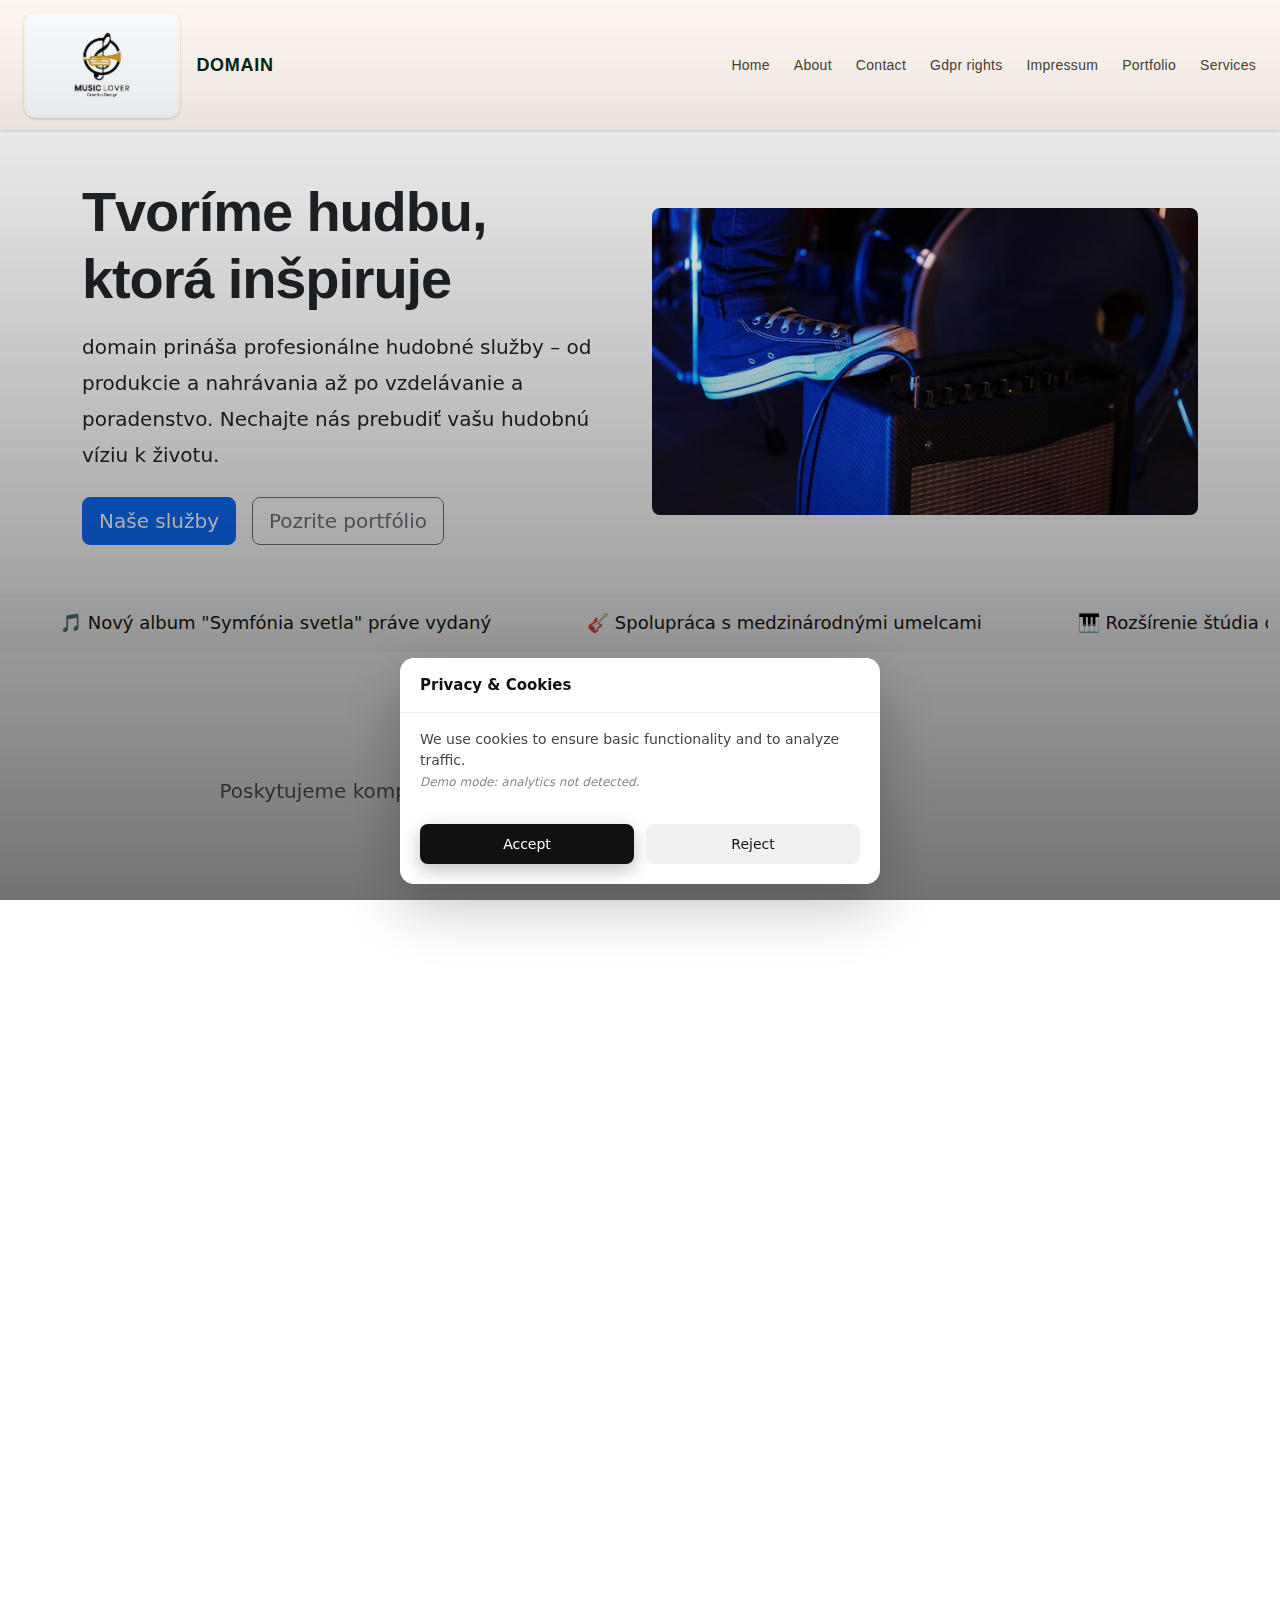
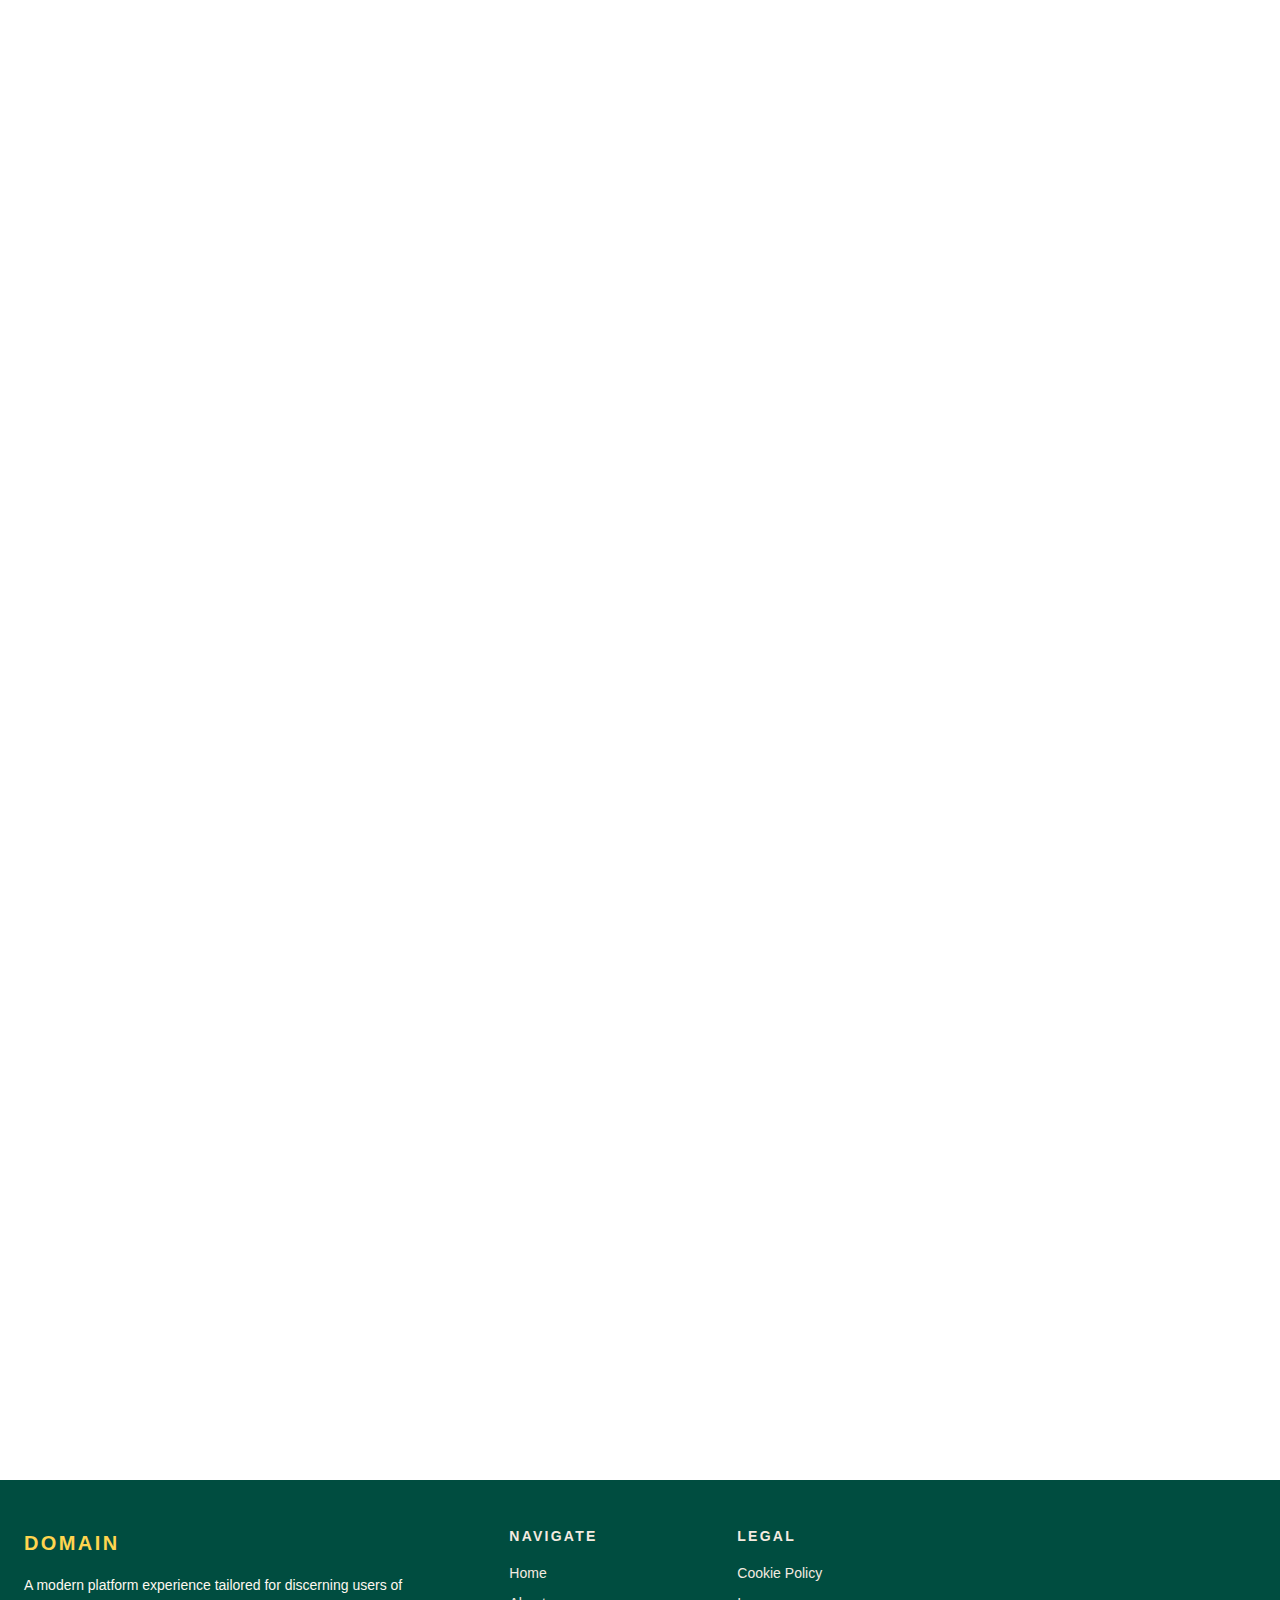
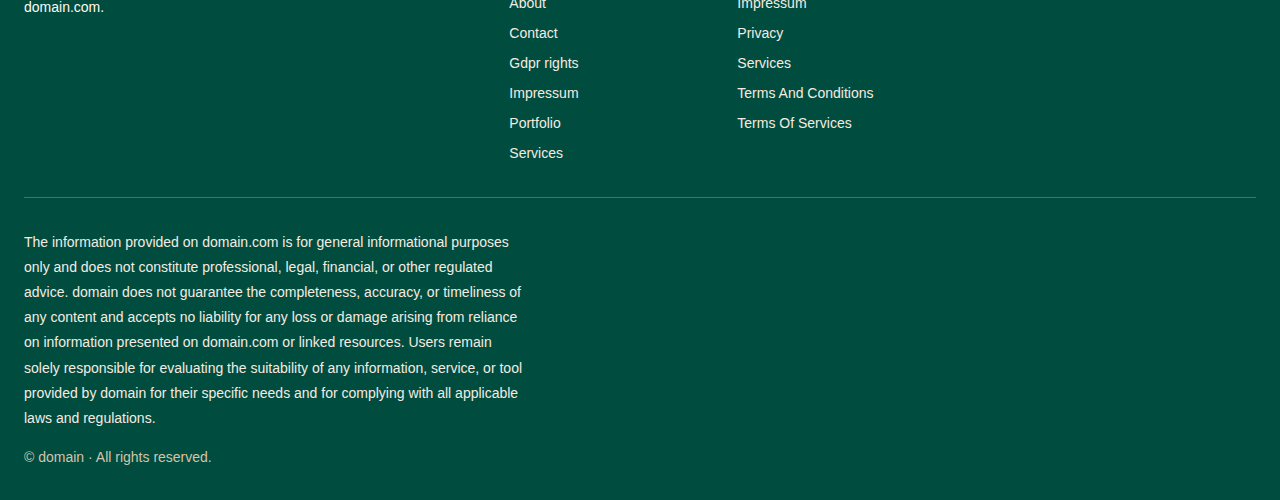
<file: index.html>
<!DOCTYPE html><html lang="sk"><head>
<script type="application/ld+json">
{
  "@context": "https://schema.org",
  "@graph": [
    {
      "@type": "WebSite",
      "@id": "https://domain.com/#website",
      "url": "https://domain.com",
      "name": "domain"
    },
    {
      "@type": "Organization",
      "@id": "https://domain.com/#org",
      "name": "domain",
      "url": "https://domain.com"
    },
    {
      "@type": "WebPage",
      "@id": "https://domain.com",
      "url": "https://domain.com",
      "name": "domain",
      "isPartOf": {
        "@id": "https://domain.com/#website"
      },
      "inLanguage": "sk"
    }
  ]
}
</script>
  <meta charset="UTF-8">
  <meta name="viewport" content="width=device-width, initial-scale=1.0">
  <title>domain – Profesionálne hudobné služby a produkcia | domain.com</title>
  <meta name="description" content="domain ponúka profesionálne hudobné služby, produkciu, nahrávanie a vzdelávanie. Objavte našu ponuku a kontaktujte nás pre viac informácií.">
  <meta name="keywords" content="hudba, hudobná produkcia, nahrávanie, hudobné služby, Slovakia">
  <link rel="canonical" href="https://domain.com/">
  <meta property="og:title" content="domain – Profesionálne hudobné služby a produkcia">
  <meta property="og:description" content="domain ponúka profesionálne hudobné služby, produkciu, nahrávanie a vzdelávanie. Objavte našu ponuku a kontaktujte nás pre viac informácií.">
  <meta property="og:type" content="website">
  <meta property="og:url" content="https://domain.com/">
  <meta property="og:image" content="https://domain.com/assets/og-image.jpg">
  <link rel="stylesheet" href="style.css">
  <link rel="icon" type="image/png" href="/favicon.png">
  <link rel="apple-touch-icon" href="/apple-touch-icon.png">
   <link rel="stylesheet" href="https://cdn.jsdelivr.net/npm/bootstrap@5.3.3/dist/css/bootstrap.min.css" integrity="sha384-QWTKZyjpPEjISv5WaRU9OFeRpok6YctnYmDr5pNlyT2bRjXh0JMhjY6hW+ALEwIH" crossorigin="anonymous">
  <link rel="stylesheet" href="https://unpkg.com/aos@2.3.4/dist/aos.css">
<link rel="stylesheet" href="./header-footer.css">
</head>
 <body>
  <header class="dr-header" aria-label="Primary">
  <div class="dr-header-inner">
    <div class="dr-header-brand">
      <div class="dr-header-logo-wrap">
        <img class="dr-header-logo" src="img/trumpet-music-logo-design-in-a-circle-musical-tone-vector-illustration.jpg" alt="HudobnýSvet logo" width="150" height="40" loading="lazy" />
      </div>
      <div class="dr-header-brand-name" aria-label="domain">domain</div>
    </div>

    <button class="dr-header-burger" type="button" aria-label="Toggle navigation" aria-expanded="false" aria-controls="dr-header-nav">
      <span class="dr-header-burger-box">
        <span class="dr-header-burger-line"></span>
        <span class="dr-header-burger-line"></span>
      </span>
    </button>

    <nav class="dr-nav" id="dr-header-nav" aria-label="Main navigation">
      <ul class="dr-nav-list">
        <li class="dr-nav-item"><a class="dr-nav-link" href="./index.html">Home</a></li>
        <li class="dr-nav-item"><a class="dr-nav-link" href="./about.html">About</a></li>
        <li class="dr-nav-item"><a class="dr-nav-link" href="./contact.html">Contact</a></li>
        <li class="dr-nav-item"><a class="dr-nav-link" href="./gdpr-rights.html">Gdpr rights</a></li>
        <li class="dr-nav-item"><a class="dr-nav-link" href="./impressum.html">Impressum</a></li>
        <li class="dr-nav-item"><a class="dr-nav-link" href="./portfolio.html">Portfolio</a></li>
        <li class="dr-nav-item"><a class="dr-nav-link" href="./services.html">Services</a></li>
      </ul>
    </nav>
  </div>
</header>
  <main>
   <section class="hero-section py-4 py-md-5" id="hero" data-aos="fade-up">
    <div class="container">
     <div class="row align-items-center">
      <div class="col-lg-6 mb-4 mb-lg-0">
       <h1 class="display-4 fw-bold mb-3">Tvoríme hudbu, ktorá inšpiruje</h1>
       <p class="lead mb-4">domain prináša profesionálne hudobné služby – od produkcie a nahrávania až po vzdelávanie a poradenstvo. Nechajte nás prebudiť vašu hudobnú víziu k životu.</p>
       <div class="d-flex flex-wrap gap-3">
        <a href="services.html" class="btn btn-primary btn-lg">Naše služby</a> <a href="portfolio.html" class="btn btn-outline-secondary btn-lg">Pozrite portfólio</a>
       </div>
      </div>
      <div class="col-lg-6">
       <div class="ratio ratio-16x9">
        <img src="img/327357.jpg" alt="Profesionálne hudobné štúdio s moderným zariadením" class="img-fluid" width="800" height="600" loading="eager" style="object-fit: cover; border-radius: 8px;">
       </div>
      </div>
     </div>
    </div>
   </section>
   <section class="news-ticker-section py-3 bg-light" data-aos="fade-in">
    <div class="container-fluid">
     <div class="ticker-wrapper">
      <div class="ticker-content">
       <span class="ticker-item">🎵 Nový album "Symfónia svetla" práve vydaný</span> <span class="ticker-item">🎸 Spolupráca s medzinárodnými umelcami</span> <span class="ticker-item">🎹 Rozšírenie štúdia o nové nahrávací priestor</span> <span class="ticker-item">🎤 Hudobné workshopy každý mesiac</span> <span class="ticker-item">🎧 Certifikovaní zvukoví inžinieri k dispozícii</span> <span class="ticker-item">🎵 Nový album "Symfónia svetla" práve vydaný</span> <span class="ticker-item">🎸 Spolupráca s medzinárodnými umelcami</span> <span class="ticker-item">🎹 Rozšírenie štúdia o nové nahrávací priestor</span>
      </div>
     </div>
    </div>
   </section>
   <section class="services-overview-section py-4 py-md-5" id="services" data-aos="fade-up">
    <div class="container">
     <div class="text-center mb-5">
      <h2 class="display-5 fw-bold mb-3">Naše služby</h2>
      <p class="lead text-muted">Poskytujeme komplexné hudobné riešenia pre každého</p>
     </div>
     <div class="row g-4">
      <div class="col-md-6 col-lg-4" data-aos="fade-up" data-aos-delay="100">
       <div class="card h-100 d-flex flex-column">
        <div class="ratio ratio-16x9">
         <img src="img/164132.jpg" alt="Hudobná produkcia v modernom štúdiu" class="card-img-top" width="600" height="400" loading="lazy" style="object-fit: cover;">
        </div>
        <div class="card-body d-flex flex-column">
         <h3 class="card-title h5">Hudobná produkcia</h3>
         <p class="card-text">Profesionálna produkcia vašich skladieb s využitím najnovších technológií a bohatých skúseností našich producentov.</p>
         <a href="services.html#production" class="btn btn-outline-primary mt-auto">Zistiť viac</a>
        </div>
       </div>
      </div>
      <div class="col-md-6 col-lg-4" data-aos="fade-up" data-aos-delay="200">
       <div class="card h-100 d-flex flex-column">
        <div class="ratio ratio-16x9">
         <img src="img/1168.jpg" alt="Nahrávanie hudby vo vysokej kvalite" class="card-img-top" width="600" height="400" loading="lazy" style="object-fit: cover;">
        </div>
        <div class="card-body d-flex flex-column">
         <h3 class="card-title h5">Nahrávanie</h3>
         <p class="card-text">Nahrávanie vokálov, nástrojov a celých kapiel v akusticky ošetrených priestoroch s profesionálnym vybavením.</p>
         <a href="services.html#recording" class="btn btn-outline-primary mt-auto">Zistiť viac</a>
        </div>
       </div>
      </div>
      <div class="col-md-6 col-lg-4" data-aos="fade-up" data-aos-delay="300">
       <div class="card h-100 d-flex flex-column">
        <div class="ratio ratio-16x9">
         <img src="img/2148924218.jpg" alt="Mixing a mastering hudobných nahrávok" class="card-img-top" width="600" height="400" loading="lazy" style="object-fit: cover;">
        </div>
        <div class="card-body d-flex flex-column">
         <h3 class="card-title h5">Mixing &amp; Mastering</h3>
         <p class="card-text">Profesionálne zmiešanie a mastering zabezpečujú, že vaša hudba znie výnimočne na všetkých platformách.</p>
         <a href="services.html#mixing" class="btn btn-outline-primary mt-auto">Zistiť viac</a>
        </div>
       </div>
      </div>
      <div class="col-md-6 col-lg-4" data-aos="fade-up" data-aos-delay="400">
       <div class="card h-100 d-flex flex-column">
        <div class="ratio ratio-16x9">
         <img src="img/1222.jpg" alt="Hudobné vzdelávanie a workshopy" class="card-img-top" width="600" height="400" loading="lazy" style="object-fit: cover;">
        </div>
        <div class="card-body d-flex flex-column">
         <h3 class="card-title h5">Hudobné vzdelávanie</h3>
         <p class="card-text">Workshopy, lekcie a mentoring pre začínajúcich aj pokročilých hudobníkov, producentov a zvukových inžinierov.</p>
         <a href="services.html#education" class="btn btn-outline-primary mt-auto">Zistiť viac</a>
        </div>
       </div>
      </div>
      <div class="col-md-6 col-lg-4" data-aos="fade-up" data-aos-delay="500">
       <div class="card h-100 d-flex flex-column">
        <div class="ratio ratio-16x9">
         <img src="img/1265.jpg" alt="Komponovanie hudobných skladieb na mieru" class="card-img-top" width="600" height="400" loading="lazy" style="object-fit: cover;">
        </div>
        <div class="card-body d-flex flex-column">
         <h3 class="card-title h5">Komponovanie</h3>
         <p class="card-text">Tvorba originálnych hudobných skladieb na mieru pre filmy, reklamy, hry a iné projekty.</p>
         <a href="services.html#composing" class="btn btn-outline-primary mt-auto">Zistiť viac</a>
        </div>
       </div>
      </div>
      <div class="col-md-6 col-lg-4" data-aos="fade-up" data-aos-delay="600">
       <div class="card h-100 d-flex flex-column">
        <div class="ratio ratio-16x9">
         <img src="img/12307.jpg" alt="Hudobné poradenstvo a konzultácie" class="card-img-top" width="600" height="400" loading="lazy" style="object-fit: cover;">
        </div>
        <div class="card-body d-flex flex-column">
         <h3 class="card-title h5">Poradenstvo</h3>
         <p class="card-text">Odborné poradenstvo v oblasti hudobnej produkcie, marketingu a publikovania pre umelcov a kapely.</p>
         <a href="services.html#consulting" class="btn btn-outline-primary mt-auto">Zistiť viac</a>
        </div>
       </div>
      </div>
     </div>
    </div>
   </section>
   <section class="media-mentions-section py-4 py-md-5 bg-light" id="media" data-aos="fade-up">
    <div class="container">
     <div class="text-center mb-5">
      <h2 class="display-5 fw-bold mb-3">Dôverujú nám</h2>
      <p class="lead text-muted">Naša práca je oceňovaná renomovanými médiami a inštitúciami</p>
     </div>
     <div class="row g-4 align-items-center justify-content-center">
      <div class="col-6 col-md-4 col-lg-2 text-center" data-aos="zoom-in" data-aos-delay="100">
       <div class="media-logo-wrapper">
        <svg width="120" height="60" viewBox="0 0 120 60" fill="none" xmlns="http://www.w3.org/2000/svg" aria-label="Slovenský rozhlas logo">
         <rect x="10" y="20" width="100" height="20" rx="4" fill="#1a5e3c"></rect> <text x="60" y="35" font-family="Arial, sans-serif" font-size="12" fill="white" text-anchor="middle" dominant-baseline="middle">RTVS</text>
        </svg>
       </div>
      </div>
      <div class="col-6 col-md-4 col-lg-2 text-center" data-aos="zoom-in" data-aos-delay="200">
       <div class="media-logo-wrapper">
        <svg width="120" height="60" viewBox="0 0 120 60" fill="none" xmlns="http://www.w3.org/2000/svg" aria-label="SME logo">
         <rect x="10" y="20" width="100" height="20" rx="4" fill="#1a5e3c"></rect> <text x="60" y="35" font-family="Arial, sans-serif" font-size="12" fill="white" text-anchor="middle" dominant-baseline="middle">SME</text>
        </svg>
       </div>
      </div>
      <div class="col-6 col-md-4 col-lg-2 text-center" data-aos="zoom-in" data-aos-delay="300">
       <div class="media-logo-wrapper">
        <svg width="120" height="60" viewBox="0 0 120 60" fill="none" xmlns="http://www.w3.org/2000/svg" aria-label="Pravda logo">
         <rect x="10" y="20" width="100" height="20" rx="4" fill="#1a5e3c"></rect> <text x="60" y="35" font-family="Arial, sans-serif" font-size="12" fill="white" text-anchor="middle" dominant-baseline="middle">PRAVDA</text>
        </svg>
       </div>
      </div>
      <div class="col-6 col-md-4 col-lg-2 text-center" data-aos="zoom-in" data-aos-delay="400">
       <div class="media-logo-wrapper">
        <svg width="120" height="60" viewBox="0 0 120 60" fill="none" xmlns="http://www.w3.org/2000/svg" aria-label="Denník N logo">
         <rect x="10" y="20" width="100" height="20" rx="4" fill="#1a5e3c"></rect> <text x="60" y="35" font-family="Arial, sans-serif" font-size="12" fill="white" text-anchor="middle" dominant-baseline="middle">DENNÍK N</text>
        </svg>
       </div>
      </div>
      <div class="col-6 col-md-4 col-lg-2 text-center" data-aos="zoom-in" data-aos-delay="500">
       <div class="media-logo-wrapper">
        <svg width="120" height="60" viewBox="0 0 120 60" fill="none" xmlns="http://www.w3.org/2000/svg" aria-label="Hudobný fond logo">
         <rect x="10" y="20" width="100" height="20" rx="4" fill="#1a5e3c"></rect> <text x="60" y="35" font-family="Arial, sans-serif" font-size="10" fill="white" text-anchor="middle" dominant-baseline="middle">HUDOBNÝ FOND</text>
        </svg>
       </div>
      </div>
     </div>
    </div>
   </section>
   <section class="mobile-app-promo-section py-4 py-md-5" id="app" data-aos="fade-up">
    <div class="container">
     <div class="row align-items-center">
      <div class="col-lg-6 order-lg-2 mb-4 mb-lg-0">
       <div class="ratio ratio-1x1">
        <img src="img/116.jpg" alt="domain mobilná aplikácia pre hudobníkov" class="img-fluid" width="600" height="600" loading="lazy" style="object-fit: cover; border-radius: 8px;">
       </div>
      </div>
      <div class="col-lg-6 order-lg-1">
       <h2 class="display-5 fw-bold mb-3">Vaša hudba vždy pri ruke</h2>
       <p class="lead mb-4">Stiahnite si našu mobilnú aplikáciu a získajte prístup k exkluzívnemu obsahu, workshopom a možnosti rezervovať si štúdio kedykoľvek.</p>
       <ul class="list-unstyled mb-4">
        <li class="mb-2">
         <svg width="24" height="24" viewBox="0 0 24 24" fill="none" xmlns="http://www.w3.org/2000/svg" class="me-2" aria-hidden="true">
          <circle cx="12" cy="12" r="10" stroke="#1a5e3c" stroke-width="2"></circle> <path d="M8 12l2 2 4-4" stroke="#1a5e3c" stroke-width="2" stroke-linecap="round" stroke-linejoin="round"></path>
         </svg>
         Rýchla rezervácia štúdia
        </li>
        <li class="mb-2">
         <svg width="24" height="24" viewBox="0 0 24 24" fill="none" xmlns="http://www.w3.org/2000/svg" class="me-2" aria-hidden="true">
          <circle cx="12" cy="12" r="10" stroke="#1a5e3c" stroke-width="2"></circle> <path d="M8 12l2 2 4-4" stroke="#1a5e3c" stroke-width="2" stroke-linecap="round" stroke-linejoin="round"></path>
         </svg>
         Prístup k exkluzívnym workshopom
        </li>
        <li class="mb-2">
         <svg width="24" height="24" viewBox="0 0 24 24" fill="none" xmlns="http://www.w3.org/2000/svg" class="me-2" aria-hidden="true">
          <circle cx="12" cy="12" r="10" stroke="#1a5e3c" stroke-width="2"></circle> <path d="M8 12l2 2 4-4" stroke="#1a5e3c" stroke-width="2" stroke-linecap="round" stroke-linejoin="round"></path>
         </svg>
         Sledovanie vašich projektov
        </li>
        <li class="mb-2">
         <svg width="24" height="24" viewBox="0 0 24 24" fill="none" xmlns="http://www.w3.org/2000/svg" class="me-2" aria-hidden="true">
          <circle cx="12" cy="12" r="10" stroke="#1a5e3c" stroke-width="2"></circle> <path d="M8 12l2 2 4-4" stroke="#1a5e3c" stroke-width="2" stroke-linecap="round" stroke-linejoin="round"></path>
         </svg>
         Priame konzultácie s producentmi
        </li>
       </ul>
       <div class="d-flex flex-wrap gap-3">
        <a href="#" class="btn btn-dark btn-lg"> 
         <svg width="20" height="20" viewBox="0 0 24 24" fill="none" xmlns="http://www.w3.org/2000/svg" class="me-2" aria-hidden="true">
          <path d="M17.05 20.28c-.98.95-2.05.8-3.08.35-1.09-.46-2.09-.48-3.24 0-1.44.62-2.2.44-3.06-.35C2.79 15.25 3.51 7.59 9.05 7.31c1.35.07 2.29.74 3.08.8 1.18-.24 2.31-.93 3.57-.84 1.51.12 2.65.72 3.4 1.8-3.12 1.87-2.38 5.98.48 7.13-.57 1.5-1.31 2.99-2.54 4.09l.01-.01zM12.03 7.25c-.15-2.23 1.66-4.07 3.74-4.25.29 2.58-2.34 4.5-3.74 4.25z" fill="white"></path>
         </svg> App Store 
        </a> <a href="#" class="btn btn-dark btn-lg"> 
         <svg width="20" height="20" viewBox="0 0 24 24" fill="none" xmlns="http://www.w3.org/2000/svg" class="me-2" aria-hidden="true">
          <path d="M3.609 1.814L13.792 12 3.61 22.186a.996.996 0 01-.61-.92V2.734a1 1 0 01.609-.92zm10.89 10.893l2.302 2.302-10.937 6.333 8.635-8.635zm3.199-3.198l2.807 1.626a1 1 0 010 1.73l-2.808 1.626L15.206 12l2.492-2.491zM5.864 2.658L16.802 8.99l-2.303 2.303-8.635-8.635z" fill="white"></path>
         </svg> Google Play 
        </a>
       </div>
      </div>
     </div>
    </div>
   </section>
   <section class="cta-section py-4 py-md-5 bg-primary text-white" data-aos="fade-up">
    <div class="container text-center">
     <h2 class="display-5 fw-bold mb-3">Pripravení na váš hudobný projekt?</h2>
     <p class="lead mb-4">Kontaktujte nás ešte dnes a začnime spoluprácu na vašej hudobnej vízii.</p>
     <a href="contact.html" class="btn btn-light btn-lg">Kontaktujte nás</a>
    </div>
   </section>
  </main>
  <footer class="dr-footer" aria-label="Footer">
  <div class="dr-footer-inner">
    <div class="dr-footer-top">
      <div class="dr-footer-brand-block">
        <div class="dr-footer-brand-name">domain</div>
        <p class="dr-footer-tagline">A modern platform experience tailored for discerning users of domain.com.</p>
      </div>
      <div class="dr-footer-links-wrap">
        <nav class="dr-footer-nav" aria-label="Footer main navigation">
          <h2 class="dr-footer-heading">Navigate</h2>
          <ul class="dr-footer-nav-list">
            <li class="dr-footer-nav-item"><a class="dr-footer-nav-link" href="./index.html">Home</a></li>
            <li class="dr-footer-nav-item"><a class="dr-footer-nav-link" href="./about.html">About</a></li>
            <li class="dr-footer-nav-item"><a class="dr-footer-nav-link" href="./contact.html">Contact</a></li>
            <li class="dr-footer-nav-item"><a class="dr-footer-nav-link" href="./gdpr-rights.html">Gdpr rights</a></li>
            <li class="dr-footer-nav-item"><a class="dr-footer-nav-link" href="./impressum.html">Impressum</a></li>
            <li class="dr-footer-nav-item"><a class="dr-footer-nav-link" href="./portfolio.html">Portfolio</a></li>
            <li class="dr-footer-nav-item"><a class="dr-footer-nav-link" href="./services.html">Services</a></li>
          </ul>
        </nav>
        <div class="dr-footer-legal-block" aria-label="Legal">
          <h2 class="dr-footer-heading">Legal</h2>
          <ul class="dr-footer-legal-list">
            <li class="dr-footer-legal-item"><a class="dr-footer-legal-link" href="./cookie_policy.html">Cookie Policy</a></li>
            <li class="dr-footer-legal-item"><a class="dr-footer-legal-link" href="./impressum.html">Impressum</a></li>
            <li class="dr-footer-legal-item"><a class="dr-footer-legal-link" href="./privacy.html">Privacy</a></li>
            <li class="dr-footer-legal-item"><a class="dr-footer-legal-link" href="./services.html">Services</a></li>
            <li class="dr-footer-legal-item"><a class="dr-footer-legal-link" href="./terms_and_conditions.html">Terms And Conditions</a></li>
            <li class="dr-footer-legal-item"><a class="dr-footer-legal-link" href="./terms_of_services.html">Terms Of Services</a></li>
          </ul>
        </div>
      </div>
    </div>
    <div class="dr-footer-bottom">
      <p class="dr-footer-disclaimer">The information provided on domain.com is for general informational purposes only and does not constitute professional, legal, financial, or other regulated advice. domain does not guarantee the completeness, accuracy, or timeliness of any content and accepts no liability for any loss or damage arising from reliance on information presented on domain.com or linked resources. Users remain solely responsible for evaluating the suitability of any information, service, or tool provided by domain for their specific needs and for complying with all applicable laws and regulations.</p>
      <p class="dr-footer-meta">© <span class="dr-footer-meta-brand">domain</span> · All rights reserved.</p>
    </div>
  </div>
</footer>
  <script src="script.js" defer=""></script>
 
  <script src="https://unpkg.com/aos@2.3.4/dist/aos.js"></script>
  <script>
if (typeof AOS !== "undefined" && !window.__AOS_INITIALIZED__) {
  AOS.init({ once: true, duration: 700, easing: "ease-out-cubic" });
  window.__AOS_INITIALIZED__ = true;
}
</script>
<script src="./header-footer.js"></script>
<script src="./consent.js"></script>
</body></html>
</file>
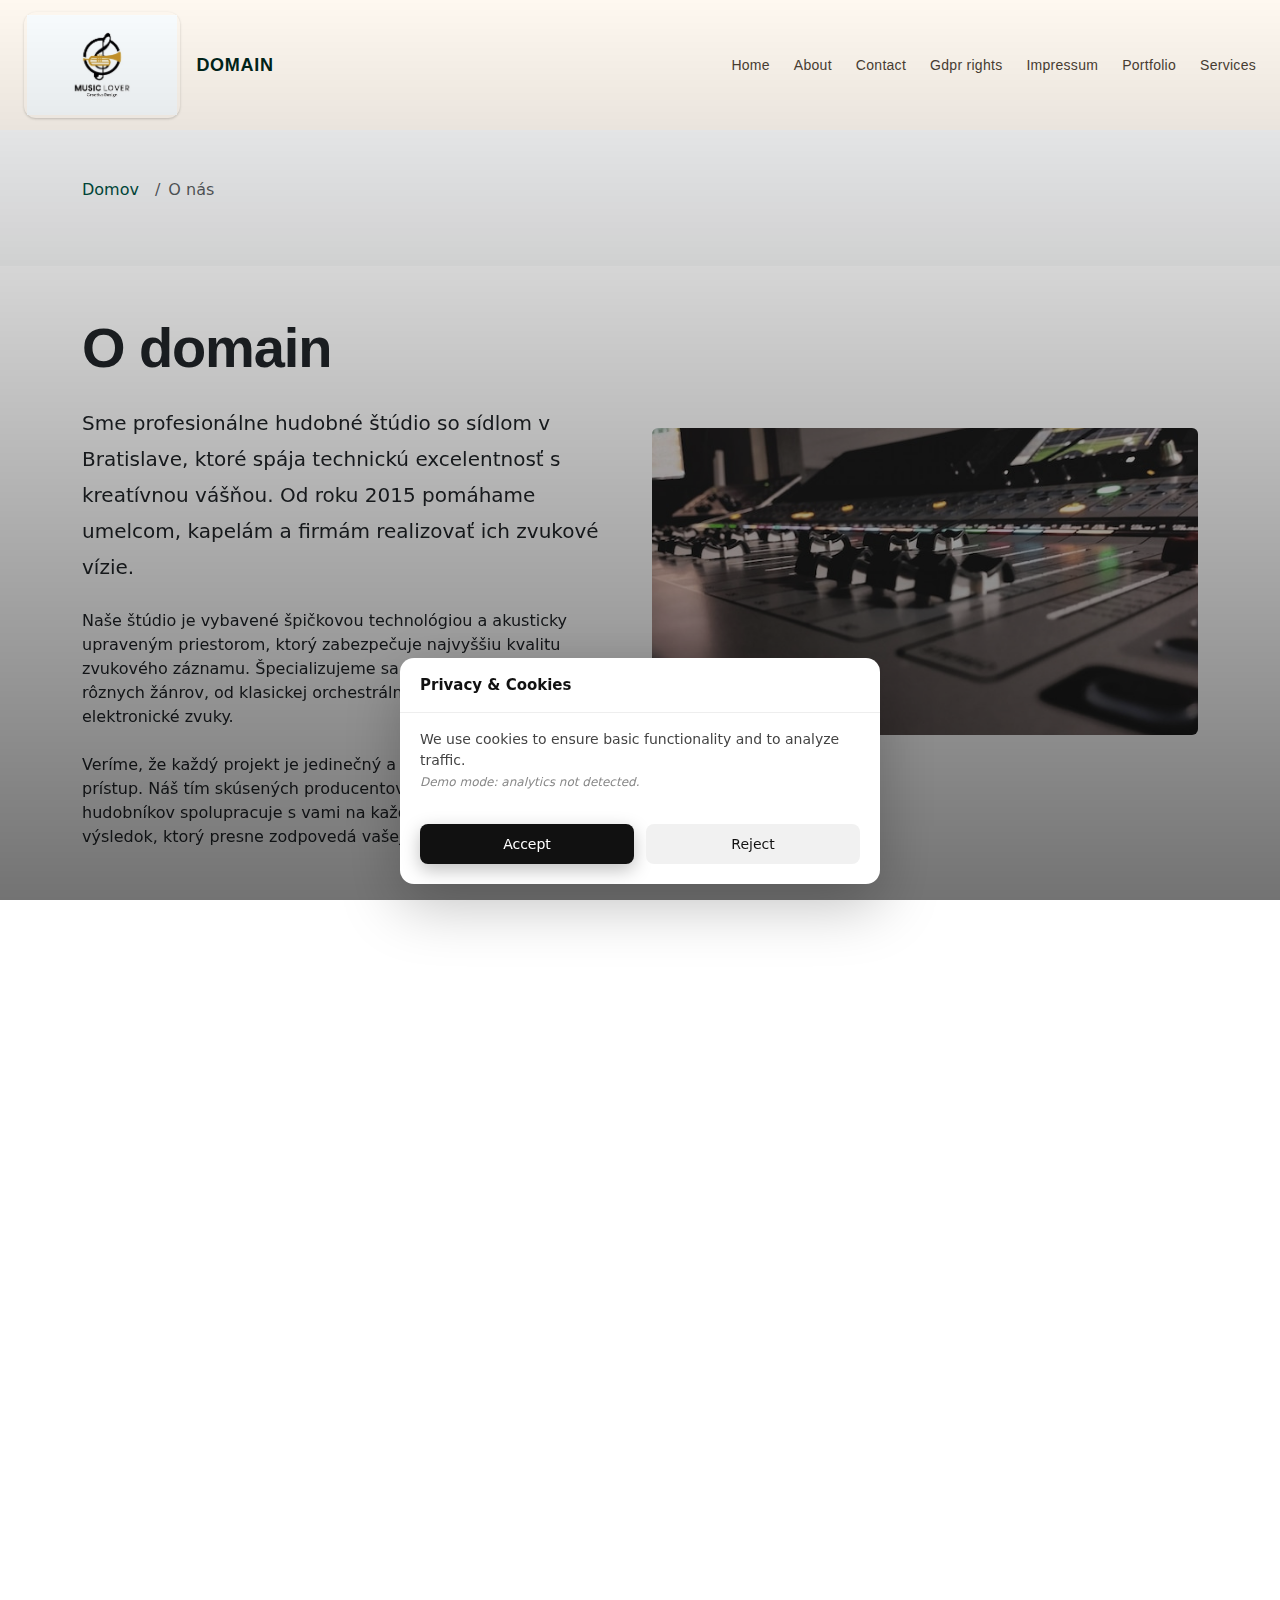
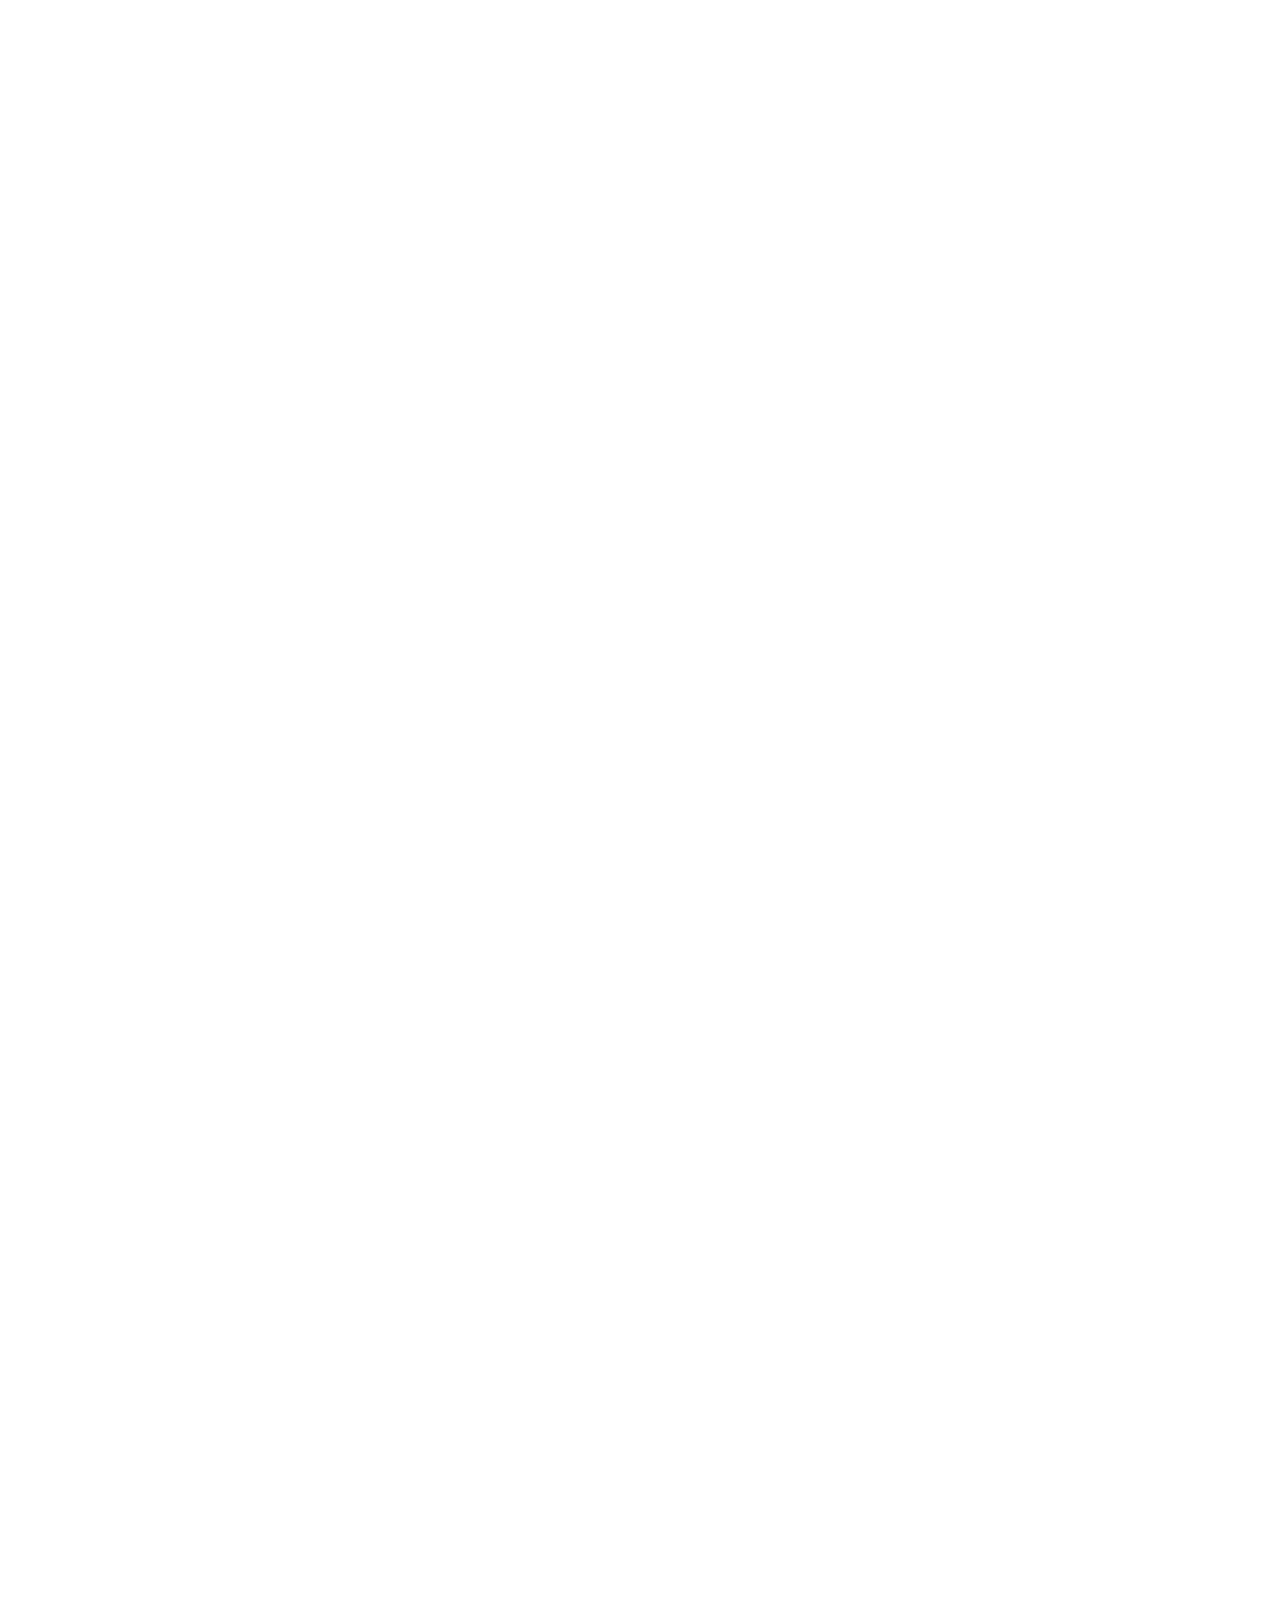
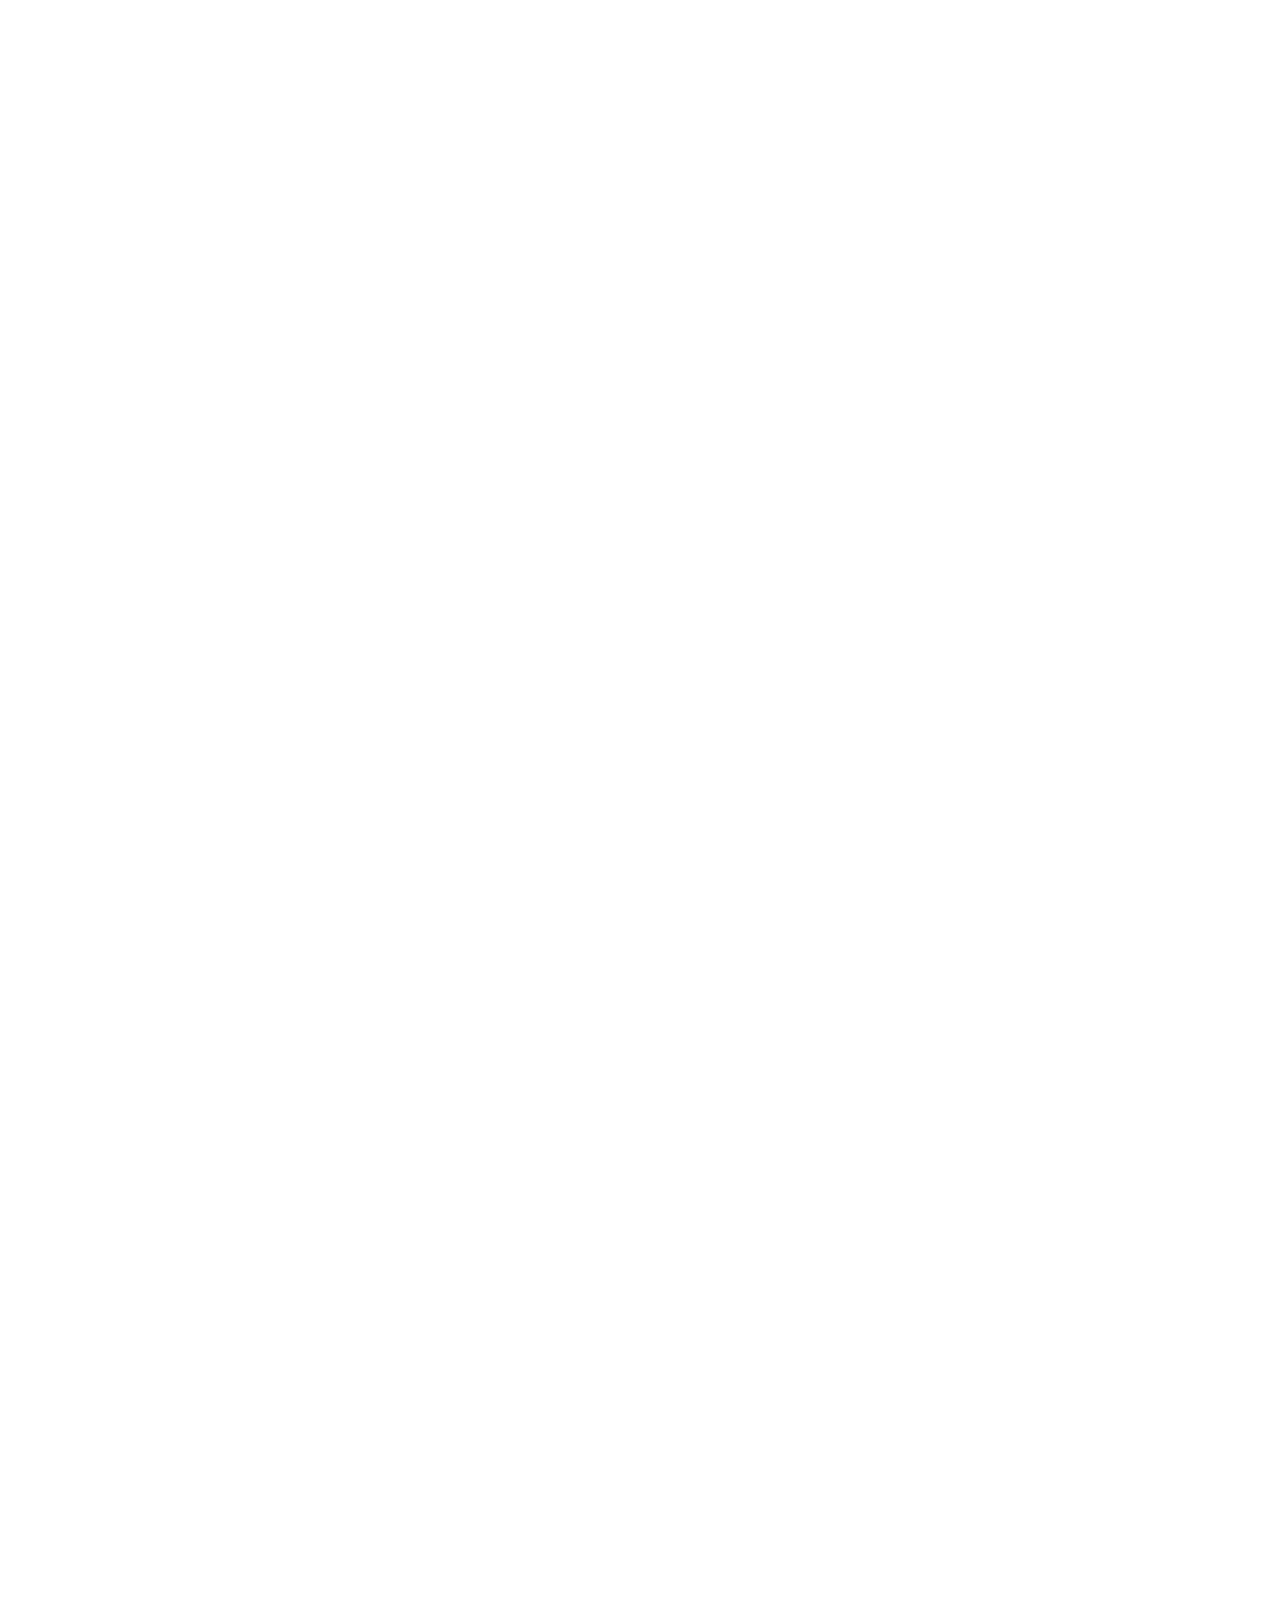
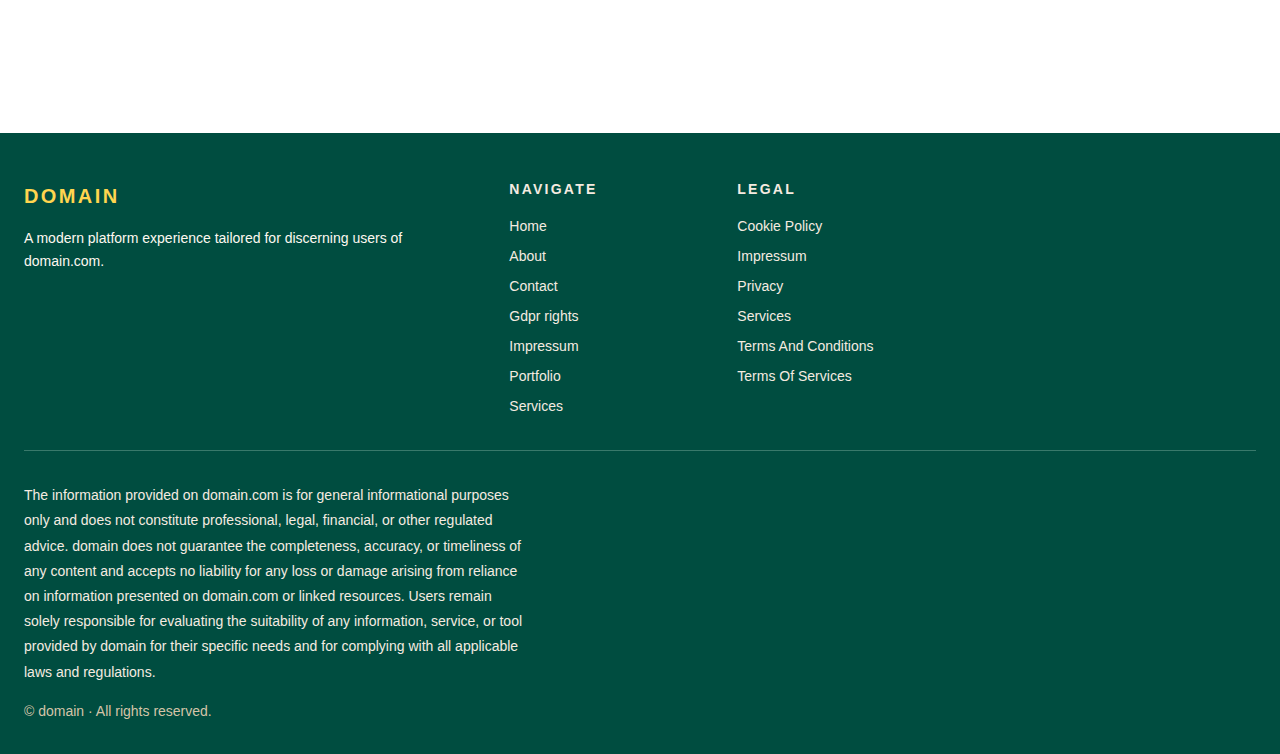
<file: about.html>
<!DOCTYPE html><html lang="sk"><head>
<script type="application/ld+json">
{
  "@context": "https://schema.org",
  "@graph": [
    {
      "@type": "WebSite",
      "@id": "https://domain.com/#website",
      "url": "https://domain.com",
      "name": "domain"
    },
    {
      "@type": "Organization",
      "@id": "https://domain.com/#org",
      "name": "domain",
      "url": "https://domain.com"
    },
    {
      "@type": "WebPage",
      "@id": "https://domain.com/about.html",
      "url": "https://domain.com/about.html",
      "name": "domain",
      "isPartOf": {
        "@id": "https://domain.com/#website"
      },
      "inLanguage": "sk"
    }
  ]
}
</script>
  <meta charset="UTF-8">
  <meta name="viewport" content="width=device-width, initial-scale=1.0">
  <title>O nás - Hudobná produkcia a zvukové riešenia | domain</title>
  <meta name="description" content="domain je profesionálne hudobné štúdio so sídlom v Bratislave, špecializujúce sa na produkciu hudby, zvukový dizajn a audio nahrávanie. Spoznajte náš tím odborníkov.">
  <link rel="canonical" href="https://domain.com/about.html">
  <meta property="og:title" content="O nás - Hudobná produkcia a zvukové riešenia | domain">
  <meta property="og:description" content="domain je profesionálne hudobné štúdio so sídlom v Bratislave, špecializujúce sa na produkciu hudby, zvukový dizajn a audio nahrávanie.">
  <meta property="og:type" content="website">
  <meta property="og:url" content="https://domain.com/about.html">
  <meta property="og:image" content="https://domain.com/og-image.jpg">
  <link rel="stylesheet" href="style.css">
  <link rel="icon" type="image/png" href="/favicon.png">
  <link rel="apple-touch-icon" href="/apple-touch-icon.png">
   <link rel="stylesheet" href="https://cdn.jsdelivr.net/npm/bootstrap@5.3.3/dist/css/bootstrap.min.css" integrity="sha384-QWTKZyjpPEjISv5WaRU9OFeRpok6YctnYmDr5pNlyT2bRjXh0JMhjY6hW+ALEwIH" crossorigin="anonymous">
  <link rel="stylesheet" href="https://unpkg.com/aos@2.3.4/dist/aos.css">
<link rel="stylesheet" href="./header-footer.css">
</head>
 <body>
  <header class="dr-header" aria-label="Primary">
  <div class="dr-header-inner">
    <div class="dr-header-brand">
      <div class="dr-header-logo-wrap">
        <img class="dr-header-logo" src="img/trumpet-music-logo-design-in-a-circle-musical-tone-vector-illustration.jpg" alt="HudobnýSvet logo" width="150" height="40" loading="lazy" />
      </div>
      <div class="dr-header-brand-name" aria-label="domain">domain</div>
    </div>

    <button class="dr-header-burger" type="button" aria-label="Toggle navigation" aria-expanded="false" aria-controls="dr-header-nav">
      <span class="dr-header-burger-box">
        <span class="dr-header-burger-line"></span>
        <span class="dr-header-burger-line"></span>
      </span>
    </button>

    <nav class="dr-nav" id="dr-header-nav" aria-label="Main navigation">
      <ul class="dr-nav-list">
        <li class="dr-nav-item"><a class="dr-nav-link" href="./index.html">Home</a></li>
        <li class="dr-nav-item"><a class="dr-nav-link" href="./about.html">About</a></li>
        <li class="dr-nav-item"><a class="dr-nav-link" href="./contact.html">Contact</a></li>
        <li class="dr-nav-item"><a class="dr-nav-link" href="./gdpr-rights.html">Gdpr rights</a></li>
        <li class="dr-nav-item"><a class="dr-nav-link" href="./impressum.html">Impressum</a></li>
        <li class="dr-nav-item"><a class="dr-nav-link" href="./portfolio.html">Portfolio</a></li>
        <li class="dr-nav-item"><a class="dr-nav-link" href="./services.html">Services</a></li>
      </ul>
    </nav>
  </div>
</header>
  <main>
   <section class="py-4 py-md-5 bg-light">
    <div class="container">
     <nav aria-label="breadcrumb">
      <ol class="breadcrumb">
       <li class="breadcrumb-item"><a href="index.html">Domov</a></li>
       <li class="breadcrumb-item active" aria-current="page">O nás</li>
      </ol>
     </nav>
    </div>
   </section>
   <section class="py-4 py-md-5" data-aos="fade-up">
    <div class="container">
     <div class="row align-items-center">
      <div class="col-lg-6 mb-4 mb-lg-0">
       <h1 class="display-4 fw-bold mb-4">O domain</h1>
       <p class="lead mb-4">Sme profesionálne hudobné štúdio so sídlom v Bratislave, ktoré spája technickú excelentnosť s kreatívnou vášňou. Od roku 2015 pomáhame umelcom, kapelám a firmám realizovať ich zvukové vízie.</p>
       <p class="mb-4">Naše štúdio je vybavené špičkovou technológiou a akusticky upraveným priestorom, ktorý zabezpečuje najvyššiu kvalitu zvukového záznamu. Špecializujeme sa na produkciu hudby rôznych žánrov, od klasickej orchestrálnej hudby až po moderné elektronické zvuky.</p>
       <p class="mb-0">Veríme, že každý projekt je jedinečný a zaslúži si individuálny prístup. Náš tím skúsených producentov, zvukových inžinierov a hudobníkov spolupracuje s vami na každom kroku, aby sme dosiahli výsledok, ktorý presne zodpovedá vašej vízii.</p>
      </div>
      <div class="col-lg-6">
       <div class="ratio ratio-16x9">
        <img src="img/7.jpg" alt="Profesionálne hudobné štúdio s mixážnym pultom, monitormi a akustickými panelmi" class="img-fluid rounded" loading="lazy" width="800" height="600" style="object-fit:cover;">
       </div>
      </div>
     </div>
    </div>
   </section>
   <section class="py-4 py-md-5 bg-light" data-aos="fade-up">
    <div class="container">
     <div class="row">
      <div class="col-lg-8 mx-auto text-center mb-5">
       <h2 class="display-5 fw-bold mb-3">Video správa od zakladateľa</h2>
       <p class="lead">Spoznajte príbeh domain a našu víziu pre budúcnosť hudobnej produkcie</p>
      </div>
     </div>
     <div class="row">
      <div class="col-lg-10 mx-auto">
       <div class="ratio ratio-16x9 rounded overflow-hidden">
        <img src="img/45829.jpg" alt="Zakladateľ štúdia domain pri mixážnom pulte s profesionálnym audio vybavením" class="img-fluid" loading="lazy" width="1200" height="675" style="object-fit:cover;">
       </div>
      </div>
     </div>
    </div>
   </section>
   <section class="py-4 py-md-5" data-aos="fade-up">
    <div class="container">
     <div class="row">
      <div class="col-lg-8 mx-auto text-center mb-5">
       <h2 class="display-5 fw-bold mb-3">Náš tím odborníkov</h2>
       <p class="lead">Spoznajte ľudí, ktorí stoja za našimi úspešnými projektmi</p>
      </div>
     </div>
     <div class="row g-4">
      <div class="col-md-6 col-lg-4" data-aos="fade-up" data-aos-delay="100">
       <div class="card h-100 d-flex flex-column">
        <div class="ratio ratio-1x1">
         <img src="img/3609.jpg" alt="Portrét Martina Kováča, výkonného producenta a zvukového inžiniera" class="card-img-top" loading="lazy" width="400" height="400" style="object-fit:cover;border-radius:50%;padding:20px;">
        </div>
        <div class="card-body d-flex flex-column">
         <h3 class="h5 card-title">Martin Kováč</h3>
         <p class="text-muted mb-3">Výkonný producent a zvukový inžinier</p>
         <p class="card-text mb-auto">S viac ako 15-ročnými zkúsenosťami v oblasti zvukového inžinierstva Martin vedie naše produkčné projekty a zabezpečuje technickú excelentnosť každého záznamu.</p>
        </div>
       </div>
      </div>
      <div class="col-md-6 col-lg-4" data-aos="fade-up" data-aos-delay="200">
       <div class="card h-100 d-flex flex-column">
        <div class="ratio ratio-1x1">
         <img src="img/157080.jpg" alt="Portrét Lucie Novákovej, hudobnej producentky a skladateľky" class="card-img-top" loading="lazy" width="400" height="400" style="object-fit:cover;border-radius:50%;padding:20px;">
        </div>
        <div class="card-body d-flex flex-column">
         <h3 class="h5 card-title">Lucia Nováková</h3>
         <p class="text-muted mb-3">Hudobná producentka a skladateľka</p>
         <p class="card-text mb-auto">Lucia sa špecializuje na moderné zvukové dizajny a elektronickú hudbu. Jej kreatívny prístup priniesol do štúdia nové dimenzie zvukových možností.</p>
        </div>
       </div>
      </div>
      <div class="col-md-6 col-lg-4" data-aos="fade-up" data-aos-delay="300">
       <div class="card h-100 d-flex flex-column">
        <div class="ratio ratio-1x1">
         <img src="img/4248.jpg" alt="Portrét Petra Horvátha, mixážneho inžiniera a mastering špecialistu" class="card-img-top" loading="lazy" width="400" height="400" style="object-fit:cover;border-radius:50%;padding:20px;">
        </div>
        <div class="card-body d-flex flex-column">
         <h3 class="h5 card-title">Peter Horváth</h3>
         <p class="text-muted mb-3">Mixážny inžinier a mastering špecialista</p>
         <p class="card-text mb-auto">Peter prináša do tímu 10 rokov skúseností s mixovaním a masteringom. Jeho precízny prístup zabezpečuje, že každá nahrávka znie profesionálne a výnimočne.</p>
        </div>
       </div>
      </div>
      <div class="col-md-6 col-lg-4" data-aos="fade-up" data-aos-delay="400">
       <div class="card h-100 d-flex flex-column">
        <div class="ratio ratio-1x1">
         <img src="img/21368.jpg" alt="Portrét Jany Mráčkovej, projektovej manažérky a klientskej koordinátorky" class="card-img-top" loading="lazy" width="400" height="400" style="object-fit:cover;border-radius:50%;padding:20px;">
        </div>
        <div class="card-body d-flex flex-column">
         <h3 class="h5 card-title">Jana Mráčková</h3>
         <p class="text-muted mb-3">Projektová manažérka a klientska koordinátorka</p>
         <p class="card-text mb-auto">Jana zabezpečuje hladký priebeh všetkých projektov a je vaším hlavným kontaktným bodom. Jej organizačné schopnosti a pozornosť k detailom zaručujú dodržanie termínov.</p>
        </div>
       </div>
      </div>
      <div class="col-md-6 col-lg-4" data-aos="fade-up" data-aos-delay="500">
       <div class="card h-100 d-flex flex-column">
        <div class="ratio ratio-1x1">
         <img src="img/160011.jpg" alt="Portrét Tomáša Dvořáka, zvukového technika a asistenta produkcie" class="card-img-top" loading="lazy" width="400" height="400" style="object-fit:cover;border-radius:50%;padding:20px;">
        </div>
        <div class="card-body d-flex flex-column">
         <h3 class="h5 card-title">Tomáš Dvořák</h3>
         <p class="text-muted mb-3">Zvukový technik a asistent produkcie</p>
         <p class="card-text mb-auto">Tomáš je zodpovedný za technické vybavenie štúdia a podporu počas nahrávacích relácií. Jeho znalosti hardware a software sú neoceniteľné pre každý projekt.</p>
        </div>
       </div>
      </div>
      <div class="col-md-6 col-lg-4" data-aos="fade-up" data-aos-delay="600">
       <div class="card h-100 d-flex flex-column">
        <div class="ratio ratio-1x1">
         <img src="img/4287.jpg" alt="Portrét Moniky Szabovej, marketingovej špecialistky a PR koordinátorky" class="card-img-top" loading="lazy" width="400" height="400" style="object-fit:cover;border-radius:50%;padding:20px;">
        </div>
        <div class="card-body d-flex flex-column">
         <h3 class="h5 card-title">Monika Szabová</h3>
         <p class="text-muted mb-3">Marketingová špecialistka a PR koordinátorka</p>
         <p class="card-text mb-auto">Monika spravuje našu komunikáciu s verejnosťou a pomáha klientom propagovať ich hudobné projekty. Jej kreativita a strategický prístup prinášajú výsledky.</p>
        </div>
       </div>
      </div>
     </div>
    </div>
   </section>
   <section class="py-4 py-md-5 bg-light" data-aos="fade-up">
    <div class="container">
     <div class="row">
      <div class="col-lg-8 mx-auto text-center mb-5">
       <h2 class="display-5 fw-bold mb-3">Mediálne kontakty</h2>
       <p class="lead">Pre tlaèové správy, rozhovory a mediálne spolupráce nás kontaktujte</p>
      </div>
     </div>
     <div class="row g-4">
      <div class="col-md-6" data-aos="fade-up" data-aos-delay="100">
       <div class="card h-100">
        <div class="card-body">
         <div class="d-flex align-items-start mb-3">
          <div class="ratio ratio-1x1 me-3" style="width:60px;height:60px;">
           <svg viewBox="0 0 24 24" fill="none" xmlns="http://www.w3.org/2000/svg">
            <rect width="24" height="24" rx="4" fill="#0D4D3D"></rect> <path d="M6 8l6 5 6-5" stroke="#F5E6D3" stroke-width="2" stroke-linecap="round" stroke-linejoin="round"></path> <rect x="4" y="6" width="16" height="12" rx="2" stroke="#F5E6D3" stroke-width="2"></rect>
           </svg>
          </div>
          <div>
           <h3 class="h5 mb-2">E-mailový kontakt</h3>
           <p class="mb-2">Pre mediálne otázky a tlaèové správy:</p>
           <a href="mailto:info@domain.com" class="text-decoration-none fw-semibold">info@domain.com</a>
          </div>
         </div>
        </div>
       </div>
      </div>
      <div class="col-md-6" data-aos="fade-up" data-aos-delay="200">
       <div class="card h-100">
        <div class="card-body">
         <div class="d-flex align-items-start mb-3">
          <div class="ratio ratio-1x1 me-3" style="width:60px;height:60px;">
           <svg viewBox="0 0 24 24" fill="none" xmlns="http://www.w3.org/2000/svg">
            <rect width="24" height="24" rx="4" fill="#0D4D3D"></rect> <path d="M5 4h4l2 5-2.5 1.5c1 2 2 3 4 4L14 12l5 2v4c-10 0-14-4-14-14z" stroke="#F5E6D3" stroke-width="2" stroke-linecap="round" stroke-linejoin="round"></path>
           </svg>
          </div>
          <div>
           <h3 class="h5 mb-2">Telefónny kontakt</h3>
           <p class="mb-2">Priamy kontakt pre novinári a médiá:</p>
           <a href="tel:+421917456823" class="text-decoration-none fw-semibold">+421 917 456 823</a>
          </div>
         </div>
        </div>
       </div>
      </div>
     </div>
    </div>
   </section>
   <section class="py-4 py-md-5" data-aos="fade-up">
    <div class="container">
     <div class="row">
      <div class="col-lg-8 mx-auto text-center mb-5">
       <h2 class="display-5 fw-bold mb-3">Mediálne pokrytie</h2>
       <p class="lead">domain bolo prezentované v nasledujúcich médiách</p>
      </div>
     </div>
     <div class="row g-4">
      <div class="col-md-4" data-aos="fade-up" data-aos-delay="100">
       <div class="card h-100">
        <div class="ratio ratio-16x9">
         <img src="img/letter-a-with-treble-clef-vector-illustration-line-art.jpg" alt="Logo a ukážka z publikácie v médiách o hudobnej produkcii" class="card-img-top" loading="lazy" width="600" height="400" style="object-fit:cover;">
        </div>
        <div class="card-body d-flex flex-column">
         <h3 class="h5 card-title">SME Kultúra</h3>
         <p class="text-muted small mb-3">15. marca 2024</p>
         <p class="card-text mb-auto">Rozhovor o moderných trendoch v hudobnej produkcii a budúcnosti slovenského zvukového priemyslu.</p>
         <a href="#" class="btn btn-outline-primary mt-3">Èítať článok</a>
        </div>
       </div>
      </div>
      <div class="col-md-4" data-aos="fade-up" data-aos-delay="200">
       <div class="card h-100">
        <div class="ratio ratio-16x9">
         <img src="img/223880.jpg" alt="Mediálna publikácia o úspešných projektoch hudobného štúdia" class="card-img-top" loading="lazy" width="600" height="400" style="object-fit:cover;">
        </div>
        <div class="card-body d-flex flex-column">
         <h3 class="h5 card-title">Hudobný život</h3>
         <p class="text-muted small mb-3">2. februára 2024</p>
         <p class="card-text mb-auto">Profil domain ako jedného z najmodernejších nahrávacích štúdií na Slovensku s obrovským technologickým vybavením.</p>
         <a href="#" class="btn btn-outline-primary mt-3">Èítať článok</a>
        </div>
       </div>
      </div>
      <div class="col-md-4" data-aos="fade-up" data-aos-delay="300">
       <div class="card h-100">
        <div class="ratio ratio-16x9">
         <img src="img/114375.jpg" alt="Fotografia z mediálnej prezentácie o inovatívnych zvukových riešeniach" class="card-img-top" loading="lazy" width="600" height="400" style="object-fit:cover;">
        </div>
        <div class="card-body d-flex flex-column">
         <h3 class="h5 card-title">RTVS Slovensko</h3>
         <p class="text-muted small mb-3">18. januára 2024</p>
         <p class="card-text mb-auto">Televízny príspevok o tvorbe soundtracku pre slovenský film, ktorý získal medzinárodné ocenenie.</p>
         <a href="#" class="btn btn-outline-primary mt-3">Pozrieť záznam</a>
        </div>
       </div>
      </div>
     </div>
    </div>
   </section>
   <section class="py-4 py-md-5 bg-light" data-aos="fade-up">
    <div class="container">
     <div class="row align-items-center">
      <div class="col-lg-6 mb-4 mb-lg-0">
       <h2 class="display-5 fw-bold mb-4">Navštívte naše štúdio</h2>
       <p class="lead mb-4">Radi vás privítame v našom modernom štúdiu v centre Bratislavy. Dohodnite si stretnutie a prezrite si naše vybavenie.</p>
       <div class="mb-4">
        <h3 class="h5 fw-semibold mb-2">Adresa</h3>
        <p class="mb-0">Štúrova 23, 811 02 Bratislava, Slovensko</p>
       </div>
       <div class="mb-4">
        <h3 class="h5 fw-semibold mb-2">Telefón</h3>
        <p class="mb-0"><a href="tel:+421917456823" class="text-decoration-none">+421 917 456 823</a></p>
       </div>
       <div class="mb-4">
        <h3 class="h5 fw-semibold mb-2">E-mail</h3>
        <p class="mb-0"><a href="mailto:info@domain.com" class="text-decoration-none">info@domain.com</a></p>
       </div>
       <div>
        <h3 class="h5 fw-semibold mb-2">Otváracie hodiny</h3>
        <p class="mb-1">Pondelok - Piatok: 09:00 - 20:00</p>
        <p class="mb-1">Sobota: 10:00 - 18:00</p>
        <p class="mb-0">Nedeľa: Na dohodnutie</p>
       </div>
      </div>
      <div class="col-lg-6">
       <div class="ratio ratio-4x3">
        <img src="img/1018.jpg" alt="Exterier budovy hudobného štúdia domain v Bratislave" class="img-fluid rounded" loading="lazy" width="800" height="600" style="object-fit:cover;">
       </div>
      </div>
     </div>
    </div>
   </section>
  </main>
  <footer class="dr-footer" aria-label="Footer">
  <div class="dr-footer-inner">
    <div class="dr-footer-top">
      <div class="dr-footer-brand-block">
        <div class="dr-footer-brand-name">domain</div>
        <p class="dr-footer-tagline">A modern platform experience tailored for discerning users of domain.com.</p>
      </div>
      <div class="dr-footer-links-wrap">
        <nav class="dr-footer-nav" aria-label="Footer main navigation">
          <h2 class="dr-footer-heading">Navigate</h2>
          <ul class="dr-footer-nav-list">
            <li class="dr-footer-nav-item"><a class="dr-footer-nav-link" href="./index.html">Home</a></li>
            <li class="dr-footer-nav-item"><a class="dr-footer-nav-link" href="./about.html">About</a></li>
            <li class="dr-footer-nav-item"><a class="dr-footer-nav-link" href="./contact.html">Contact</a></li>
            <li class="dr-footer-nav-item"><a class="dr-footer-nav-link" href="./gdpr-rights.html">Gdpr rights</a></li>
            <li class="dr-footer-nav-item"><a class="dr-footer-nav-link" href="./impressum.html">Impressum</a></li>
            <li class="dr-footer-nav-item"><a class="dr-footer-nav-link" href="./portfolio.html">Portfolio</a></li>
            <li class="dr-footer-nav-item"><a class="dr-footer-nav-link" href="./services.html">Services</a></li>
          </ul>
        </nav>
        <div class="dr-footer-legal-block" aria-label="Legal">
          <h2 class="dr-footer-heading">Legal</h2>
          <ul class="dr-footer-legal-list">
            <li class="dr-footer-legal-item"><a class="dr-footer-legal-link" href="./cookie_policy.html">Cookie Policy</a></li>
            <li class="dr-footer-legal-item"><a class="dr-footer-legal-link" href="./impressum.html">Impressum</a></li>
            <li class="dr-footer-legal-item"><a class="dr-footer-legal-link" href="./privacy.html">Privacy</a></li>
            <li class="dr-footer-legal-item"><a class="dr-footer-legal-link" href="./services.html">Services</a></li>
            <li class="dr-footer-legal-item"><a class="dr-footer-legal-link" href="./terms_and_conditions.html">Terms And Conditions</a></li>
            <li class="dr-footer-legal-item"><a class="dr-footer-legal-link" href="./terms_of_services.html">Terms Of Services</a></li>
          </ul>
        </div>
      </div>
    </div>
    <div class="dr-footer-bottom">
      <p class="dr-footer-disclaimer">The information provided on domain.com is for general informational purposes only and does not constitute professional, legal, financial, or other regulated advice. domain does not guarantee the completeness, accuracy, or timeliness of any content and accepts no liability for any loss or damage arising from reliance on information presented on domain.com or linked resources. Users remain solely responsible for evaluating the suitability of any information, service, or tool provided by domain for their specific needs and for complying with all applicable laws and regulations.</p>
      <p class="dr-footer-meta">© <span class="dr-footer-meta-brand">domain</span> · All rights reserved.</p>
    </div>
  </div>
</footer>
  <script src="script.js" defer=""></script>
 
  <script src="https://unpkg.com/aos@2.3.4/dist/aos.js"></script>
  <script>
if (typeof AOS !== "undefined" && !window.__AOS_INITIALIZED__) {
  AOS.init({ once: true, duration: 700, easing: "ease-out-cubic" });
  window.__AOS_INITIALIZED__ = true;
}
</script>
<script src="./header-footer.js"></script>
<script src="./consent.js"></script>
</body></html>
</file>
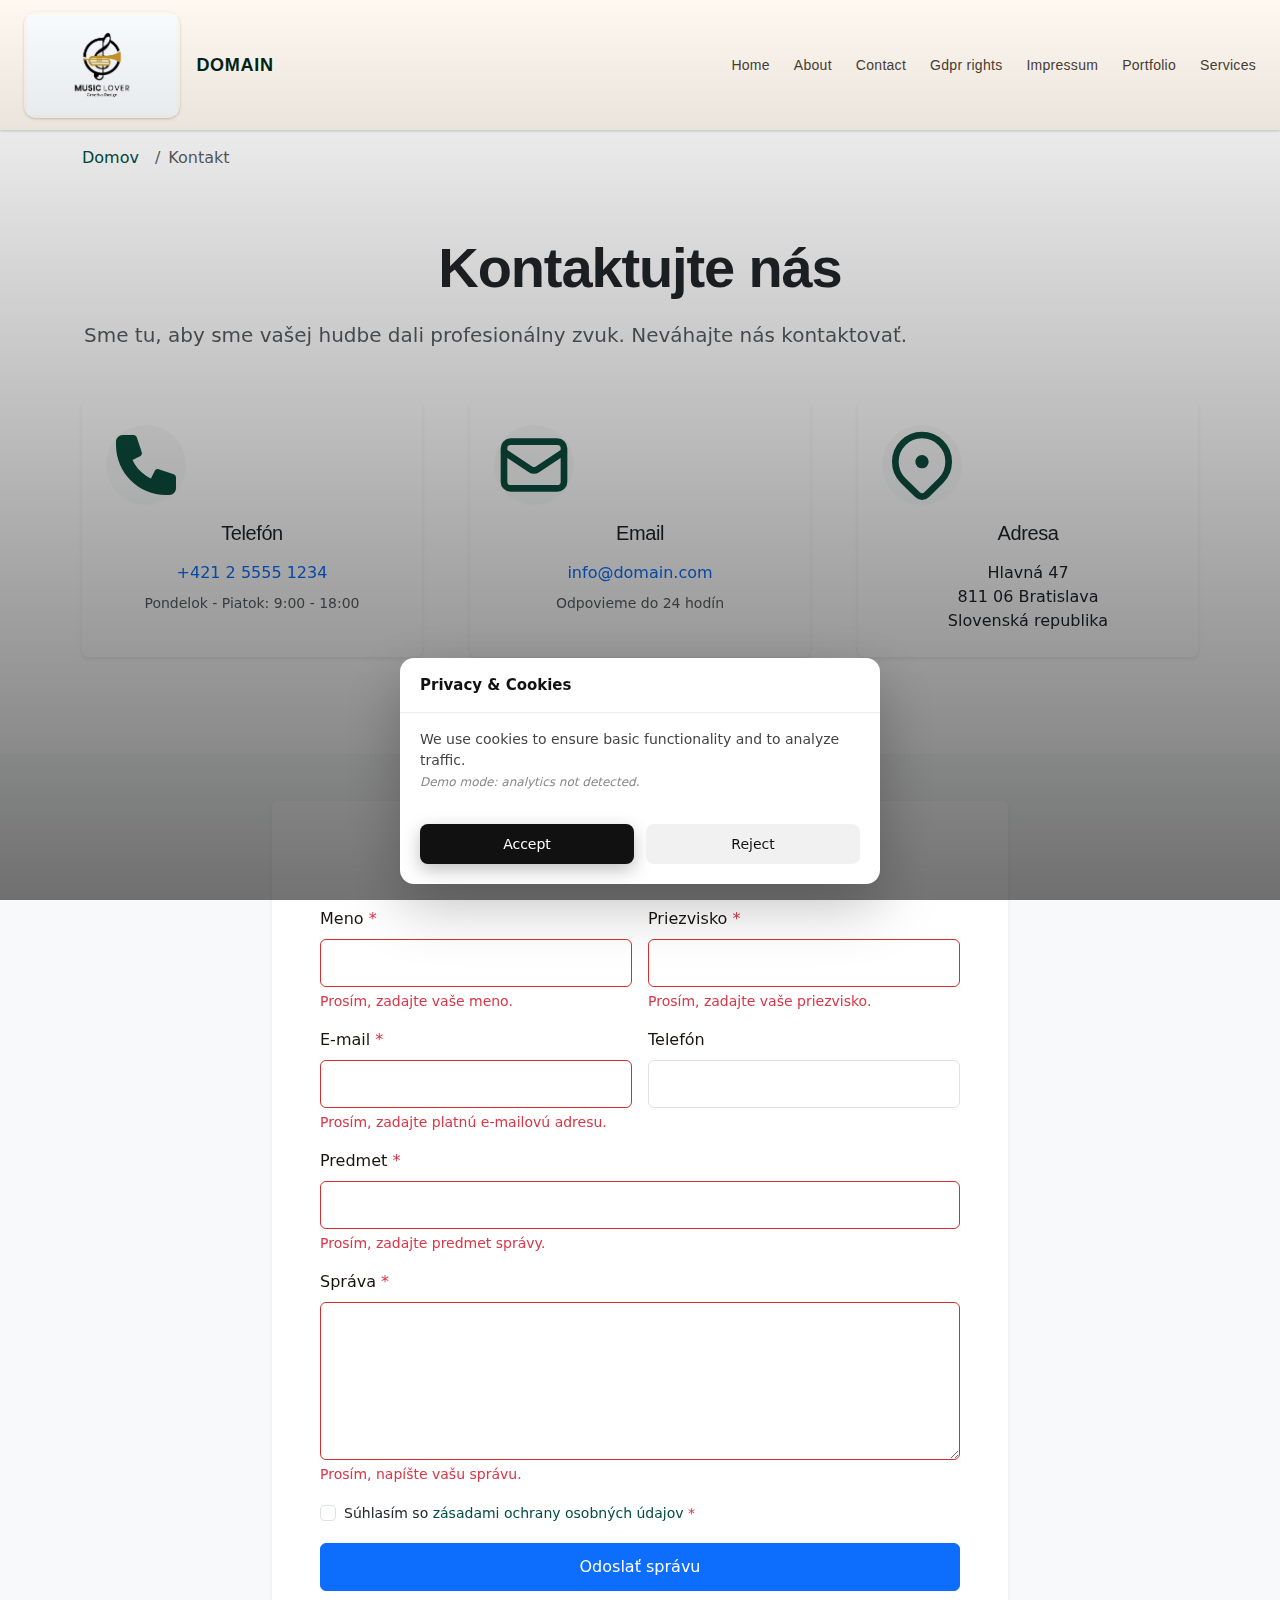
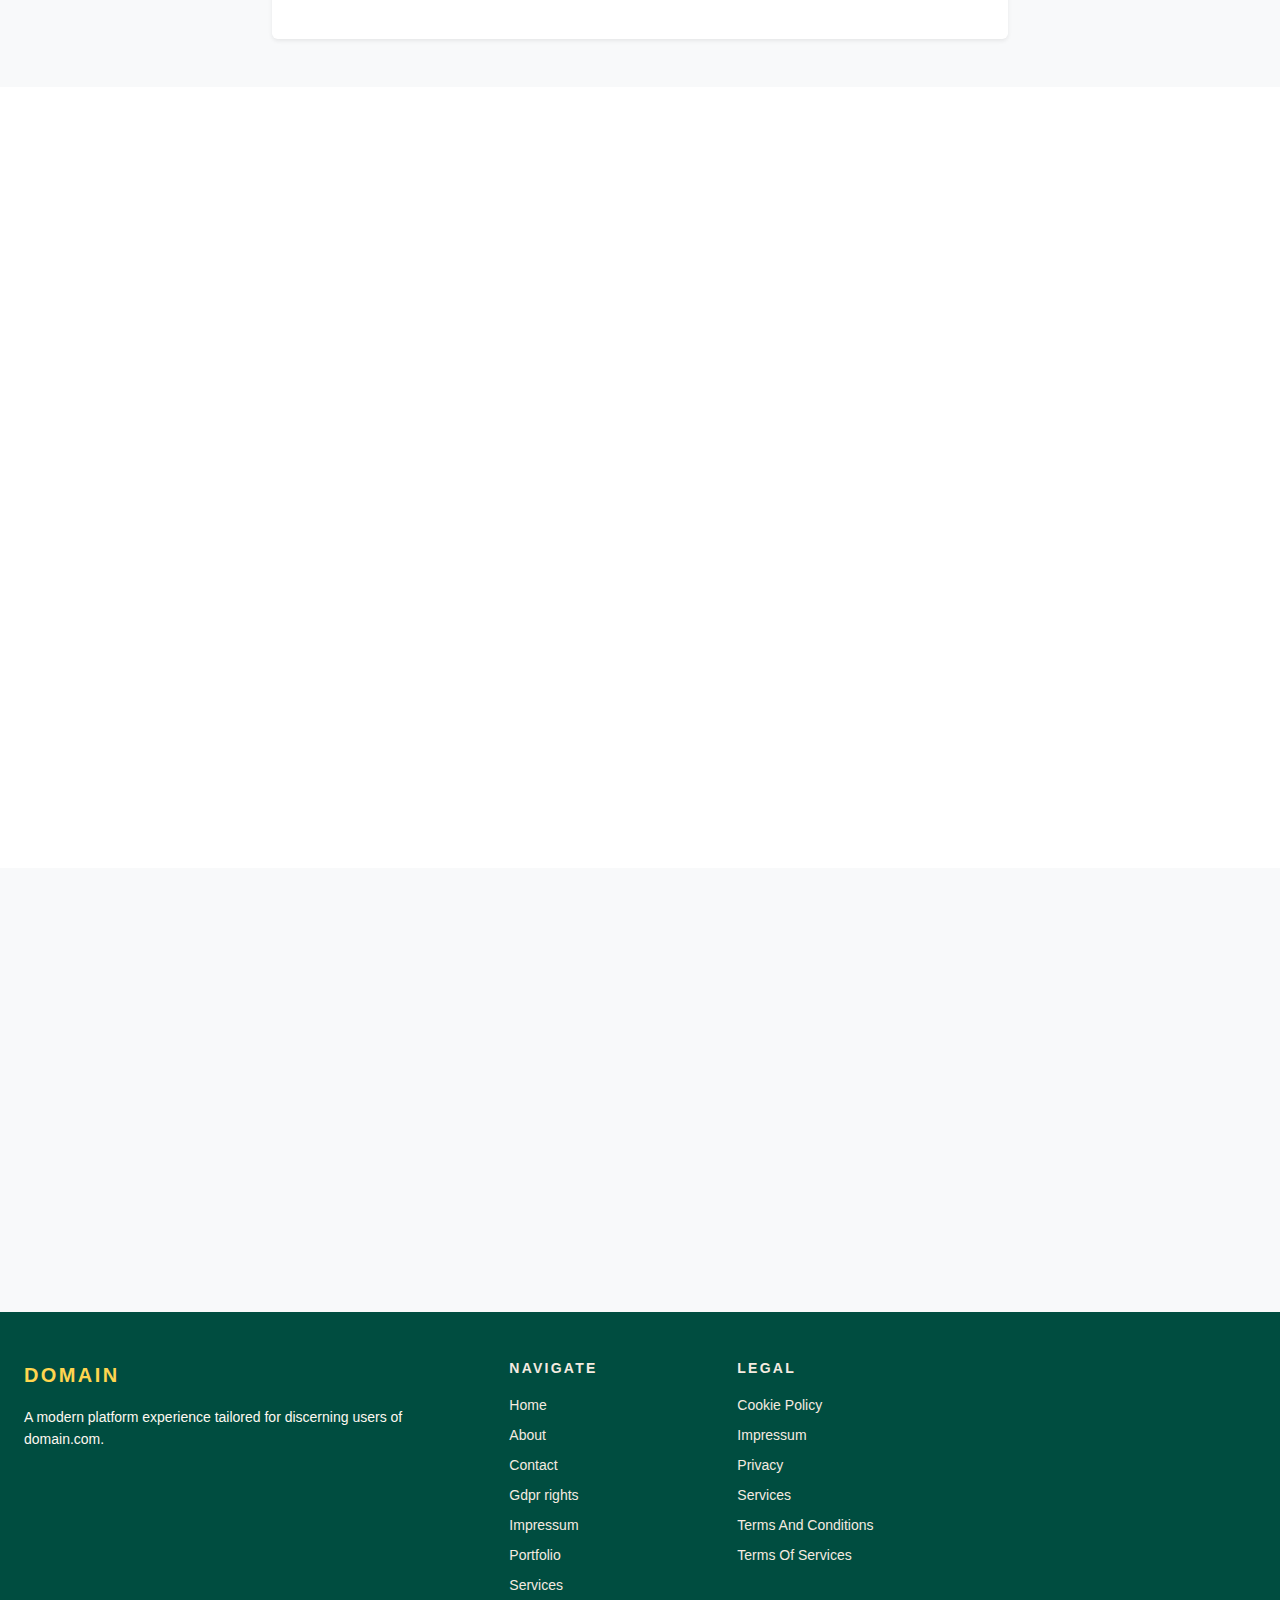
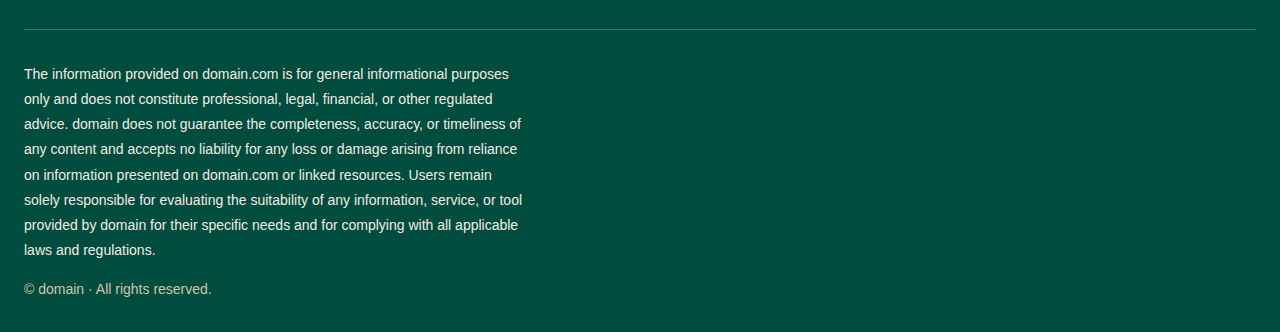
<file: contact.html>
<!DOCTYPE html><html lang="sk"><head>
<script type="application/ld+json">
{
  "@context": "https://schema.org",
  "@graph": [
    {
      "@type": "WebSite",
      "@id": "https://domain.com/#website",
      "url": "https://domain.com",
      "name": "domain"
    },
    {
      "@type": "Organization",
      "@id": "https://domain.com/#org",
      "name": "domain",
      "url": "https://domain.com"
    },
    {
      "@type": "WebPage",
      "@id": "https://domain.com/contact.html",
      "url": "https://domain.com/contact.html",
      "name": "domain",
      "isPartOf": {
        "@id": "https://domain.com/#website"
      },
      "inLanguage": "sk"
    }
  ]
}
</script>
  <meta charset="UTF-8">
  <meta name="viewport" content="width=device-width, initial-scale=1.0">
  <title>Kontakt - domain</title>
  <meta name="description" content="Kontaktujte domain. Napíšte nám, zavolajte alebo navštívte naše štúdio v Bratislave. Sme tu pre vašu hudbu.">
  <link rel="canonical" href="https://domain.com/contact.html">
  <meta property="og:title" content="Kontakt - domain">
  <meta property="og:description" content="Kontaktujte domain. Napíšte nám, zavolajte alebo navštívte naše štúdio v Bratislave.">
  <meta property="og:type" content="website">
  <meta property="og:url" content="https://domain.com/contact.html">
  <meta property="og:image" content="https://domain.com/og-image.jpg">
  <link rel="stylesheet" href="style.css">
  <link rel="icon" type="image/png" href="/favicon.png">
  <link rel="apple-touch-icon" href="/apple-touch-icon.png">
   <link rel="stylesheet" href="https://cdn.jsdelivr.net/npm/bootstrap@5.3.3/dist/css/bootstrap.min.css" integrity="sha384-QWTKZyjpPEjISv5WaRU9OFeRpok6YctnYmDr5pNlyT2bRjXh0JMhjY6hW+ALEwIH" crossorigin="anonymous">
  <link rel="stylesheet" href="https://unpkg.com/aos@2.3.4/dist/aos.css">
<link rel="stylesheet" href="./header-footer.css">
</head>
 <body>
  <header class="dr-header" aria-label="Primary">
  <div class="dr-header-inner">
    <div class="dr-header-brand">
      <div class="dr-header-logo-wrap">
        <img class="dr-header-logo" src="img/trumpet-music-logo-design-in-a-circle-musical-tone-vector-illustration.jpg" alt="HudobnýSvet logo" width="150" height="40" loading="lazy" />
      </div>
      <div class="dr-header-brand-name" aria-label="domain">domain</div>
    </div>

    <button class="dr-header-burger" type="button" aria-label="Toggle navigation" aria-expanded="false" aria-controls="dr-header-nav">
      <span class="dr-header-burger-box">
        <span class="dr-header-burger-line"></span>
        <span class="dr-header-burger-line"></span>
      </span>
    </button>

    <nav class="dr-nav" id="dr-header-nav" aria-label="Main navigation">
      <ul class="dr-nav-list">
        <li class="dr-nav-item"><a class="dr-nav-link" href="./index.html">Home</a></li>
        <li class="dr-nav-item"><a class="dr-nav-link" href="./about.html">About</a></li>
        <li class="dr-nav-item"><a class="dr-nav-link" href="./contact.html">Contact</a></li>
        <li class="dr-nav-item"><a class="dr-nav-link" href="./gdpr-rights.html">Gdpr rights</a></li>
        <li class="dr-nav-item"><a class="dr-nav-link" href="./impressum.html">Impressum</a></li>
        <li class="dr-nav-item"><a class="dr-nav-link" href="./portfolio.html">Portfolio</a></li>
        <li class="dr-nav-item"><a class="dr-nav-link" href="./services.html">Services</a></li>
      </ul>
    </nav>
  </div>
</header>
  <main>
   <nav aria-label="breadcrumb" class="py-3">
    <div class="container">
     <ol class="breadcrumb mb-0">
      <li class="breadcrumb-item"><a href="index.html">Domov</a></li>
      <li class="breadcrumb-item active" aria-current="page">Kontakt</li>
     </ol>
    </div>
   </nav>
   <section class="py-4 py-md-5">
    <div class="container">
     <div class="row align-items-center mb-5">
      <div class="col-12 text-center" data-aos="fade-up">
       <h1 class="display-4 fw-bold mb-3">Kontaktujte nás</h1>
       <p class="lead text-muted">Sme tu, aby sme vašej hudbe dali profesionálny zvuk. Neváhajte nás kontaktovať.</p>
      </div>
     </div>
     <div class="row g-4 mb-5">
      <div class="col-12 col-md-4" data-aos="fade-up" data-aos-delay="100">
       <div class="card h-100 border-0 shadow-sm">
        <div class="card-body text-center p-4">
         <div class="ratio ratio-1x1 d-inline-flex align-items-center justify-content-center bg-light rounded-circle mb-3" style="width: 80px; height: 80px;">
          <svg width="40" height="40" viewBox="0 0 24 24" fill="none" xmlns="http://www.w3.org/2000/svg">
           <path d="M3 5C3 3.89543 3.89543 3 5 3H8.27924C8.70967 3 9.09181 3.27543 9.22792 3.68377L10.7257 8.17721C10.8831 8.64932 10.6694 9.16531 10.2243 9.38787L7.96701 10.5165C9.06925 12.9612 11.0388 14.9308 13.4835 16.033L14.6121 13.7757C14.8347 13.3306 15.3507 13.1169 15.8228 13.2743L20.3162 14.7721C20.7246 14.9082 21 15.2903 21 15.7208V19C21 20.1046 20.1046 21 19 21H18C9.71573 21 3 14.2843 3 6V5Z" fill="#0D4D3D"></path>
          </svg>
         </div>
         <h3 class="h5 mb-3">Telefón</h3>
         <p class="mb-2"><a href="tel:+421255551234" class="text-decoration-none">+421 2 5555 1234</a></p>
         <p class="text-muted small mb-0">Pondelok - Piatok: 9:00 - 18:00</p>
        </div>
       </div>
      </div>
      <div class="col-12 col-md-4" data-aos="fade-up" data-aos-delay="200">
       <div class="card h-100 border-0 shadow-sm">
        <div class="card-body text-center p-4">
         <div class="ratio ratio-1x1 d-inline-flex align-items-center justify-content-center bg-light rounded-circle mb-3" style="width: 80px; height: 80px;">
          <svg width="40" height="40" viewBox="0 0 24 24" fill="none" xmlns="http://www.w3.org/2000/svg">
           <path d="M3 8L10.8906 13.2604C11.5624 13.7083 12.4376 13.7083 13.1094 13.2604L21 8M5 19H19C20.1046 19 21 18.1046 21 17V7C21 5.89543 20.1046 5 19 5H5C3.89543 5 3 5.89543 3 7V17C3 18.1046 3.89543 19 5 19Z" stroke="#0D4D3D" stroke-width="2" stroke-linecap="round" stroke-linejoin="round"></path>
          </svg>
         </div>
         <h3 class="h5 mb-3">Email</h3>
         <p class="mb-2"><a href="mailto:info@domain.com" class="text-decoration-none">info@domain.com</a></p>
         <p class="text-muted small mb-0">Odpovieme do 24 hodín</p>
        </div>
       </div>
      </div>
      <div class="col-12 col-md-4" data-aos="fade-up" data-aos-delay="300">
       <div class="card h-100 border-0 shadow-sm">
        <div class="card-body text-center p-4">
         <div class="ratio ratio-1x1 d-inline-flex align-items-center justify-content-center bg-light rounded-circle mb-3" style="width: 80px; height: 80px;">
          <svg width="40" height="40" viewBox="0 0 24 24" fill="none" xmlns="http://www.w3.org/2000/svg">
           <path d="M17.657 16.657L13.414 20.9C12.6332 21.6808 11.4166 21.6808 10.636 20.9L6.343 16.657C3.21895 13.5329 3.21895 8.46708 6.343 5.343C9.46708 2.21895 14.5329 2.21895 17.657 5.343C20.781 8.46708 20.781 13.5329 17.657 16.657Z" stroke="#0D4D3D" stroke-width="2" stroke-linecap="round" stroke-linejoin="round"></path> <circle cx="12" cy="11" r="2" fill="#0D4D3D"></circle>
          </svg>
         </div>
         <h3 class="h5 mb-3">Adresa</h3>
         <p class="mb-0">Hlavná 47
          <br>
          811 06 Bratislava
          <br>
          Slovenská republika</p>
        </div>
       </div>
      </div>
     </div>
    </div>
   </section>
   <section class="py-4 py-md-5 bg-light" id="contact-form">
    <div class="container">
     <div class="row justify-content-center">
      <div class="col-12 col-lg-8" data-aos="fade-up">
       <div class="card border-0 shadow-sm">
        <div class="card-body p-4 p-md-5">
         <h2 class="h3 mb-4 text-center">Napíšte nám správu</h2>
         <form id="contactForm" class="needs-validation" novalidate="" method="post" action="#">
          <div class="row g-3">
           <div class="col-12 col-md-6">
            <label for="firstName" class="form-label">Meno <span class="text-danger">*</span></label> <input type="text" class="form-control" id="firstName" name="firstName" required="">
            <div class="invalid-feedback">Prosím, zadajte vaše meno.</div>
           </div>
           <div class="col-12 col-md-6">
            <label for="lastName" class="form-label">Priezvisko <span class="text-danger">*</span></label> <input type="text" class="form-control" id="lastName" name="lastName" required="">
            <div class="invalid-feedback">Prosím, zadajte vaše priezvisko.</div>
           </div>
           <div class="col-12 col-md-6">
            <label for="email" class="form-label">E-mail <span class="text-danger">*</span></label> <input type="email" class="form-control" id="email" name="email" required="">
            <div class="invalid-feedback">Prosím, zadajte platnú e-mailovú adresu.</div>
           </div>
           <div class="col-12 col-md-6">
            <label for="phone" class="form-label">Telefón</label> <input type="tel" class="form-control" id="phone" name="phone">
           </div>
           <div class="col-12">
            <label for="subject" class="form-label">Predmet <span class="text-danger">*</span></label> <input type="text" class="form-control" id="subject" name="subject" required="">
            <div class="invalid-feedback">Prosím, zadajte predmet správy.</div>
           </div>
           <div class="col-12">
            <label for="message" class="form-label">Správa <span class="text-danger">*</span></label> <textarea class="form-control" id="message" name="message" rows="6" required=""></textarea>
            <div class="invalid-feedback">Prosím, napíšte vašu správu.</div>
           </div>
           <div class="col-12">
            <div class="form-check">
             <input class="form-check-input" type="checkbox" id="privacyConsent" name="privacyConsent" required=""> <label class="form-check-label" for="privacyConsent"> Súhlasím so <a href="privacy.html" class="text-decoration-none">zásadami ochrany osobných údajov</a> <span class="text-danger">*</span> </label>
             <div class="invalid-feedback">Musíte súhlasiť so zásadami ochrany osobných údajov pred odoslaním formulára.</div>
            </div>
           </div>
           <div class="col-12">
            <button type="submit" class="btn btn-primary w-100 w-md-auto">Odoslať správu</button>
           </div>
          </div>
         </form>
        </div>
       </div>
      </div>
     </div>
    </div>
   </section>
   <section class="py-4 py-md-5">
    <div class="container">
     <div class="row">
      <div class="col-12" data-aos="fade-up">
       <h2 class="h3 mb-4 text-center">Naša poloha</h2>
       <div class="ratio ratio-16x9 rounded overflow-hidden shadow-sm">
        <iframe src="https://www.google.com/maps/embed?pb=!1m18!1m12!1m3!1d2662.2707982558747!2d17.105928!3d48.148598!2m3!1f0!2f0!3f0!3m2!1i1024!2i768!4f13.1!3m3!1m2!1s0x476c8942b1c6f3a5%3A0x400f7d1c6978bd0!2zSGxhdm7DoSA0NywgODExIDA2IEJyYXRpc2xhdmEsIFNsb3Zha2lh!5e0!3m2!1sen!2sus!4v1234567890123!5m2!1sen!2sus" width="600" height="450" style="border:0;" allowfullscreen="" loading="lazy" referrerpolicy="no-referrer-when-downgrade" title="Mapa umiestnenia Hudobného Štúdia Emerald"></iframe>
       </div>
      </div>
     </div>
    </div>
   </section>
   <section class="py-4 py-md-5 bg-light" id="faq">
    <div class="container">
     <div class="row justify-content-center">
      <div class="col-12 col-lg-10">
       <h2 class="h3 mb-4 text-center" data-aos="fade-up">Často kladené otázky</h2>
       <div class="accordion" id="faqAccordion">
        <div class="accordion-item" data-aos="fade-up" data-aos-delay="100">
         <h3 class="accordion-header" id="faqOne">
          <button class="accordion-button" type="button" data-bs-toggle="collapse" data-bs-target="#collapseOne" aria-expanded="true" aria-controls="collapseOne">Aké sú vaše otváracie hodiny?</button>
         </h3>
         <div id="collapseOne" class="accordion-collapse collapse show" aria-labelledby="faqOne" data-bs-parent="#faqAccordion">
          <div class="accordion-body">Naše štúdio je otvorené od pondelka do piatku od 9:00 do 18:00 hod. Pre rezervácie mimo týchto hodín nás kontaktujte vopred telefonicky alebo emailom.</div>
         </div>
        </div>
        <div class="accordion-item" data-aos="fade-up" data-aos-delay="200">
         <h3 class="accordion-header" id="faqTwo">
          <button class="accordion-button collapsed" type="button" data-bs-toggle="collapse" data-bs-target="#collapseTwo" aria-expanded="false" aria-controls="collapseTwo">Potrebujem si dohodnúť stretnutie vopred?</button>
         </h3>
         <div id="collapseTwo" class="accordion-collapse collapse" aria-labelledby="faqTwo" data-bs-parent="#faqAccordion">
          <div class="accordion-body">Áno, odporúčame si dohodnúť stretnutie vopred, aby sme vám mohli venovať plnú pozornosť a pripraviť štúdio podľa vašich potrieb. Môžete nás kontaktovať telefonicky alebo cez kontaktný formulár.</div>
         </div>
        </div>
        <div class="accordion-item" data-aos="fade-up" data-aos-delay="300">
         <h3 class="accordion-header" id="faqThree">
          <button class="accordion-button collapsed" type="button" data-bs-toggle="collapse" data-bs-target="#collapseThree" aria-expanded="false" aria-controls="collapseThree">Ako dlho trvá odpoveď na moju správu?</button>
         </h3>
         <div id="collapseThree" class="accordion-collapse collapse" aria-labelledby="faqThree" data-bs-parent="#faqAccordion">
          <div class="accordion-body">Snažíme sa odpovedať na všetky správy do 24 hodín počas pracovných dní. V prípade urgentných záležitostí nás prosím kontaktujte priamo telefonicky.</div>
         </div>
        </div>
        <div class="accordion-item" data-aos="fade-up" data-aos-delay="400">
         <h3 class="accordion-header" id="faqFour">
          <button class="accordion-button collapsed" type="button" data-bs-toggle="collapse" data-bs-target="#collapseFour" aria-expanded="false" aria-controls="collapseFour">Poskytujete konzultácie zdarma?</button>
         </h3>
         <div id="collapseFour" class="accordion-collapse collapse" aria-labelledby="faqFour" data-bs-parent="#faqAccordion">
          <div class="accordion-body">Áno, prvú úvodnú konzultáciu poskytujeme zdarma. Počas nej môžeme prediskutovať váš projekt, vaše potreby a navrhnúť vhodné riešenie.</div>
         </div>
        </div>
       </div>
      </div>
     </div>
    </div>
   </section>
  </main>
  <footer class="dr-footer" aria-label="Footer">
  <div class="dr-footer-inner">
    <div class="dr-footer-top">
      <div class="dr-footer-brand-block">
        <div class="dr-footer-brand-name">domain</div>
        <p class="dr-footer-tagline">A modern platform experience tailored for discerning users of domain.com.</p>
      </div>
      <div class="dr-footer-links-wrap">
        <nav class="dr-footer-nav" aria-label="Footer main navigation">
          <h2 class="dr-footer-heading">Navigate</h2>
          <ul class="dr-footer-nav-list">
            <li class="dr-footer-nav-item"><a class="dr-footer-nav-link" href="./index.html">Home</a></li>
            <li class="dr-footer-nav-item"><a class="dr-footer-nav-link" href="./about.html">About</a></li>
            <li class="dr-footer-nav-item"><a class="dr-footer-nav-link" href="./contact.html">Contact</a></li>
            <li class="dr-footer-nav-item"><a class="dr-footer-nav-link" href="./gdpr-rights.html">Gdpr rights</a></li>
            <li class="dr-footer-nav-item"><a class="dr-footer-nav-link" href="./impressum.html">Impressum</a></li>
            <li class="dr-footer-nav-item"><a class="dr-footer-nav-link" href="./portfolio.html">Portfolio</a></li>
            <li class="dr-footer-nav-item"><a class="dr-footer-nav-link" href="./services.html">Services</a></li>
          </ul>
        </nav>
        <div class="dr-footer-legal-block" aria-label="Legal">
          <h2 class="dr-footer-heading">Legal</h2>
          <ul class="dr-footer-legal-list">
            <li class="dr-footer-legal-item"><a class="dr-footer-legal-link" href="./cookie_policy.html">Cookie Policy</a></li>
            <li class="dr-footer-legal-item"><a class="dr-footer-legal-link" href="./impressum.html">Impressum</a></li>
            <li class="dr-footer-legal-item"><a class="dr-footer-legal-link" href="./privacy.html">Privacy</a></li>
            <li class="dr-footer-legal-item"><a class="dr-footer-legal-link" href="./services.html">Services</a></li>
            <li class="dr-footer-legal-item"><a class="dr-footer-legal-link" href="./terms_and_conditions.html">Terms And Conditions</a></li>
            <li class="dr-footer-legal-item"><a class="dr-footer-legal-link" href="./terms_of_services.html">Terms Of Services</a></li>
          </ul>
        </div>
      </div>
    </div>
    <div class="dr-footer-bottom">
      <p class="dr-footer-disclaimer">The information provided on domain.com is for general informational purposes only and does not constitute professional, legal, financial, or other regulated advice. domain does not guarantee the completeness, accuracy, or timeliness of any content and accepts no liability for any loss or damage arising from reliance on information presented on domain.com or linked resources. Users remain solely responsible for evaluating the suitability of any information, service, or tool provided by domain for their specific needs and for complying with all applicable laws and regulations.</p>
      <p class="dr-footer-meta">© <span class="dr-footer-meta-brand">domain</span> · All rights reserved.</p>
    </div>
  </div>
</footer>
  <script src="script.js" defer=""></script>
 
  <script src="https://unpkg.com/aos@2.3.4/dist/aos.js"></script>
  <script>
if (typeof AOS !== "undefined" && !window.__AOS_INITIALIZED__) {
  AOS.init({ once: true, duration: 700, easing: "ease-out-cubic" });
  window.__AOS_INITIALIZED__ = true;
}
</script>
<script src="./header-footer.js"></script>
<script src="./consent.js"></script>
</body></html>
</file>
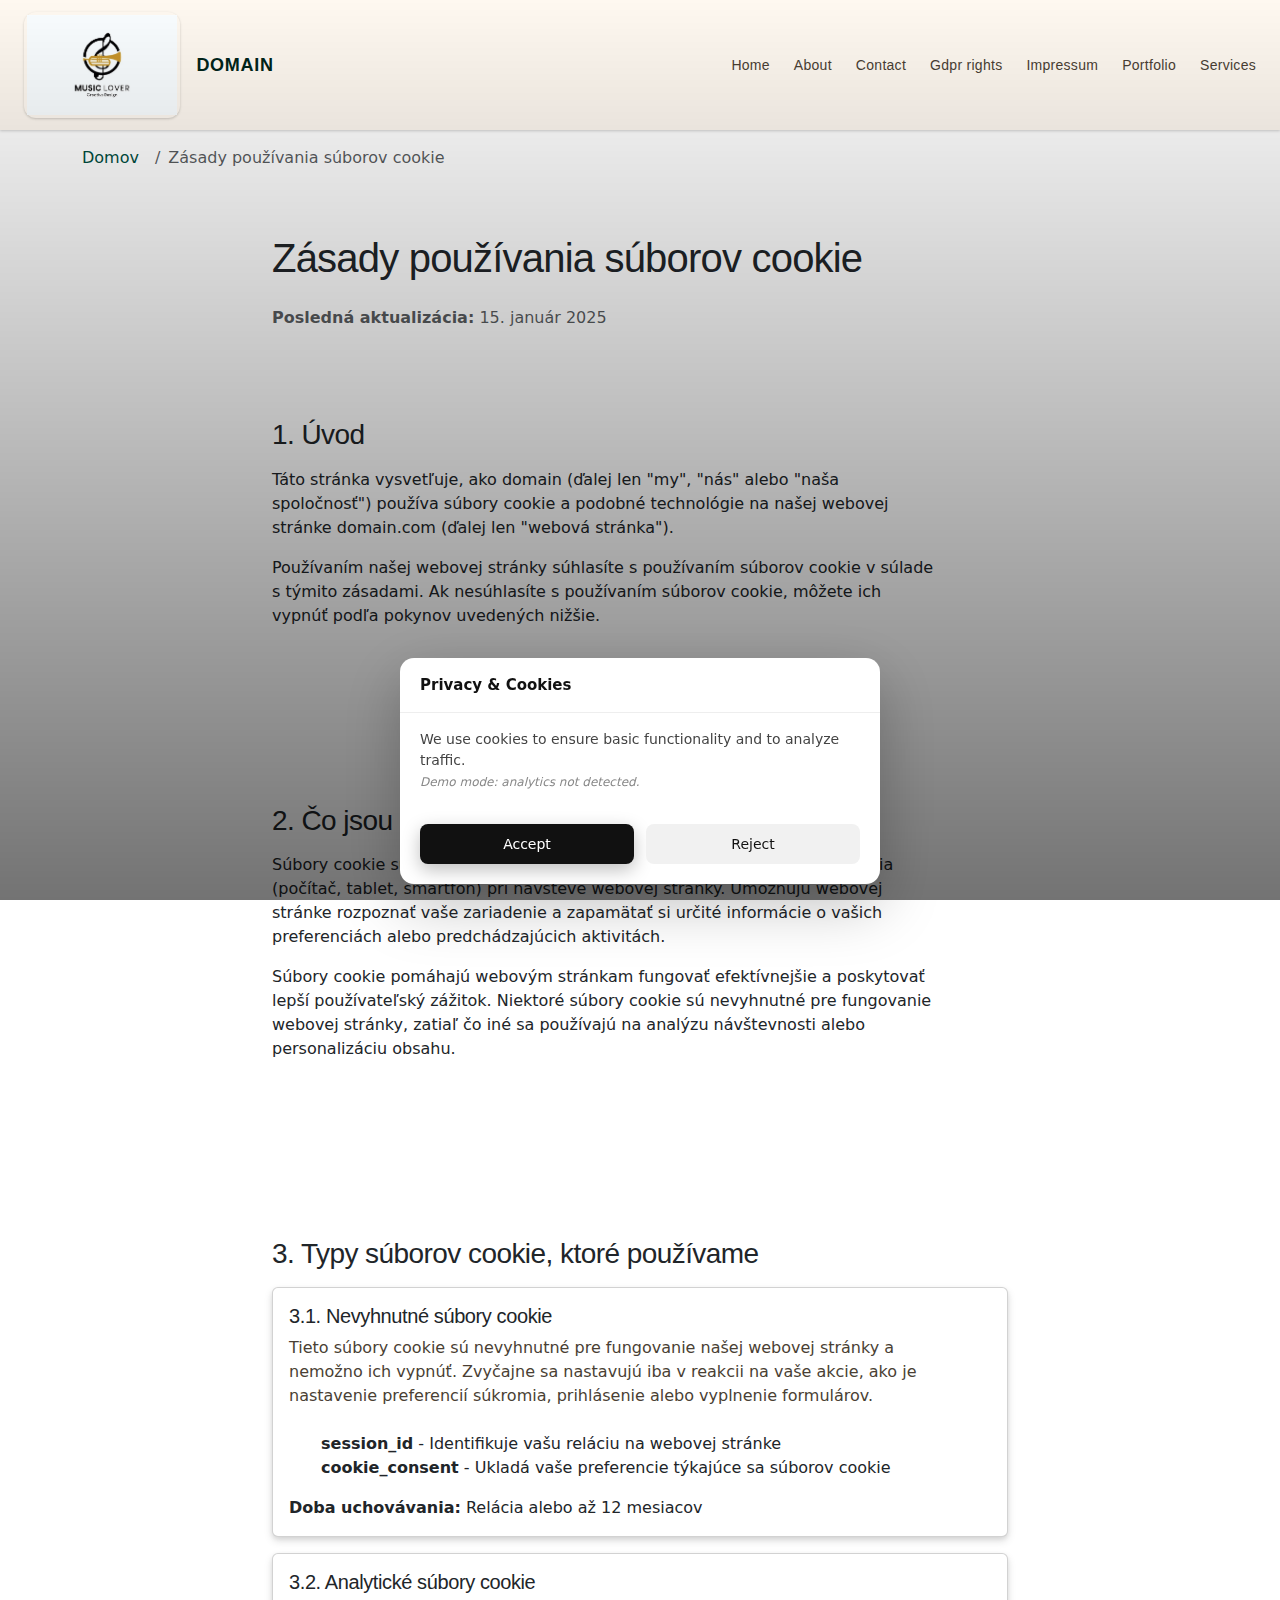
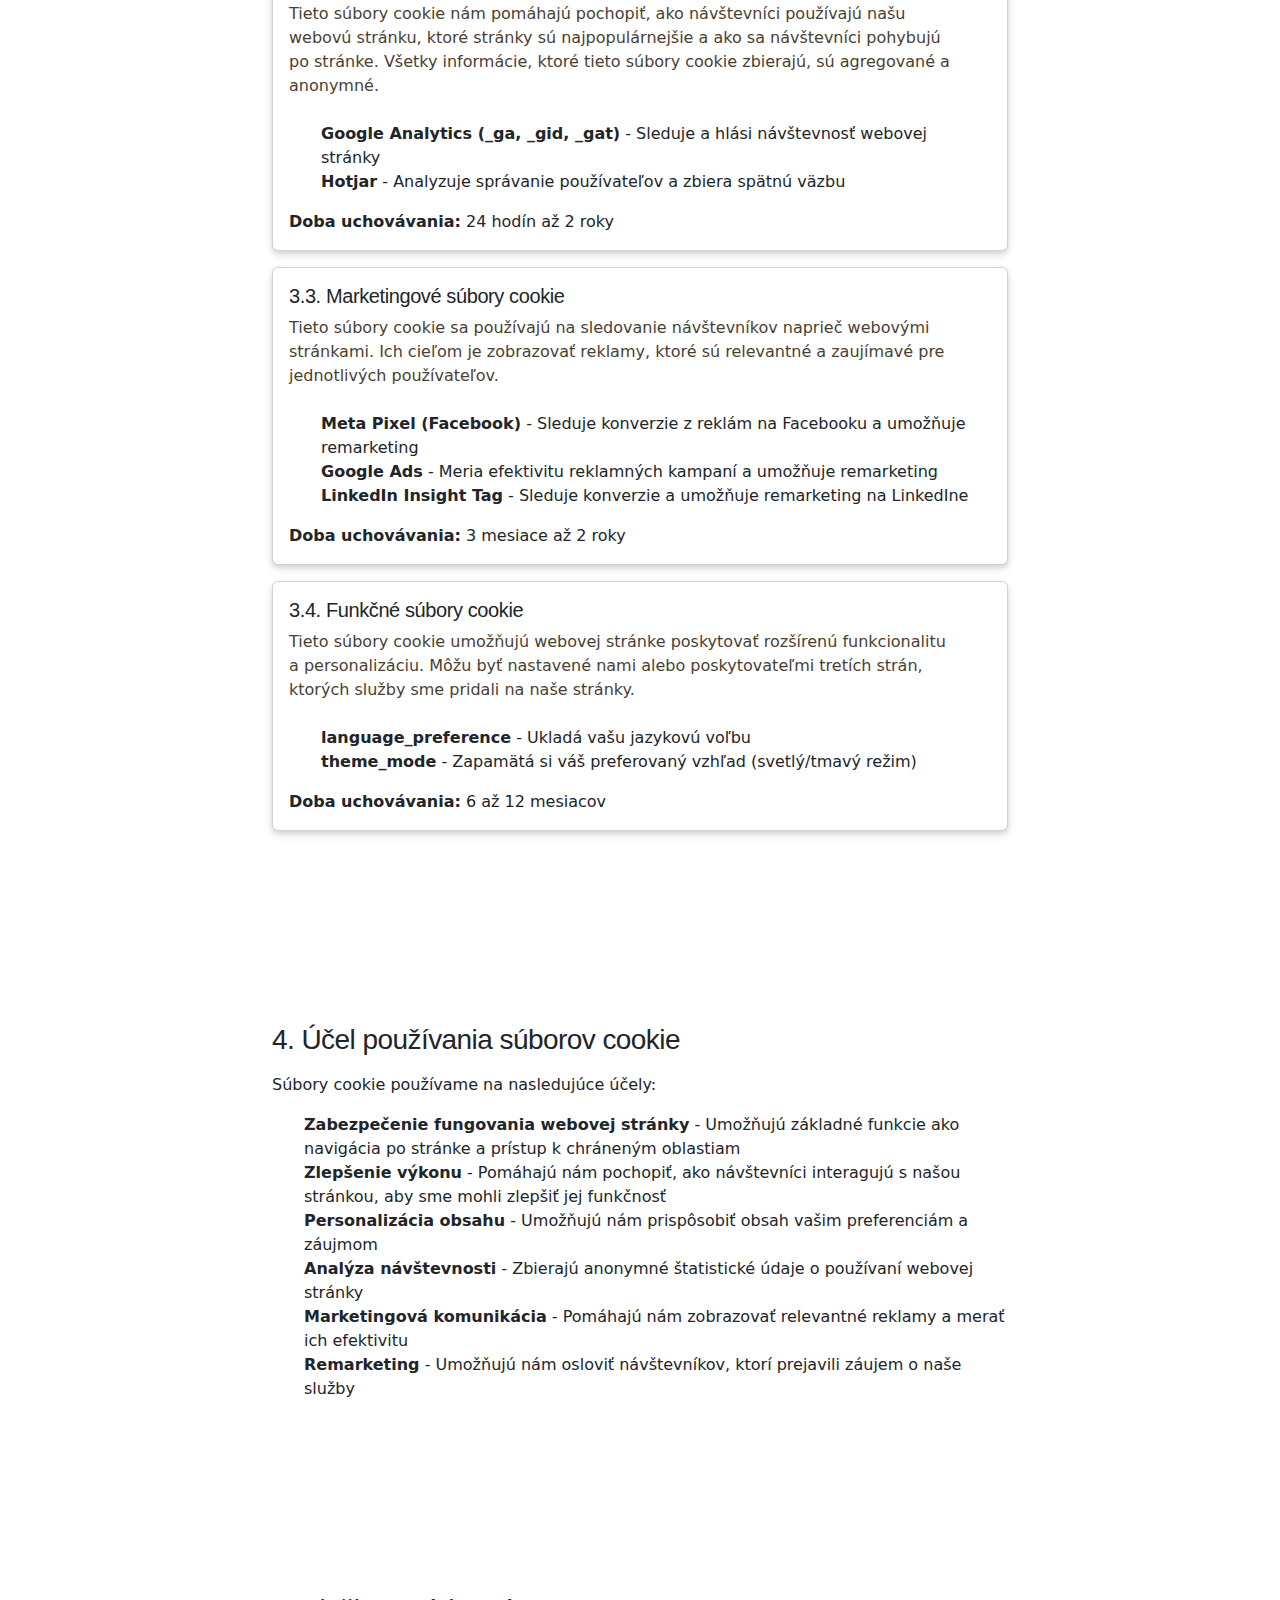
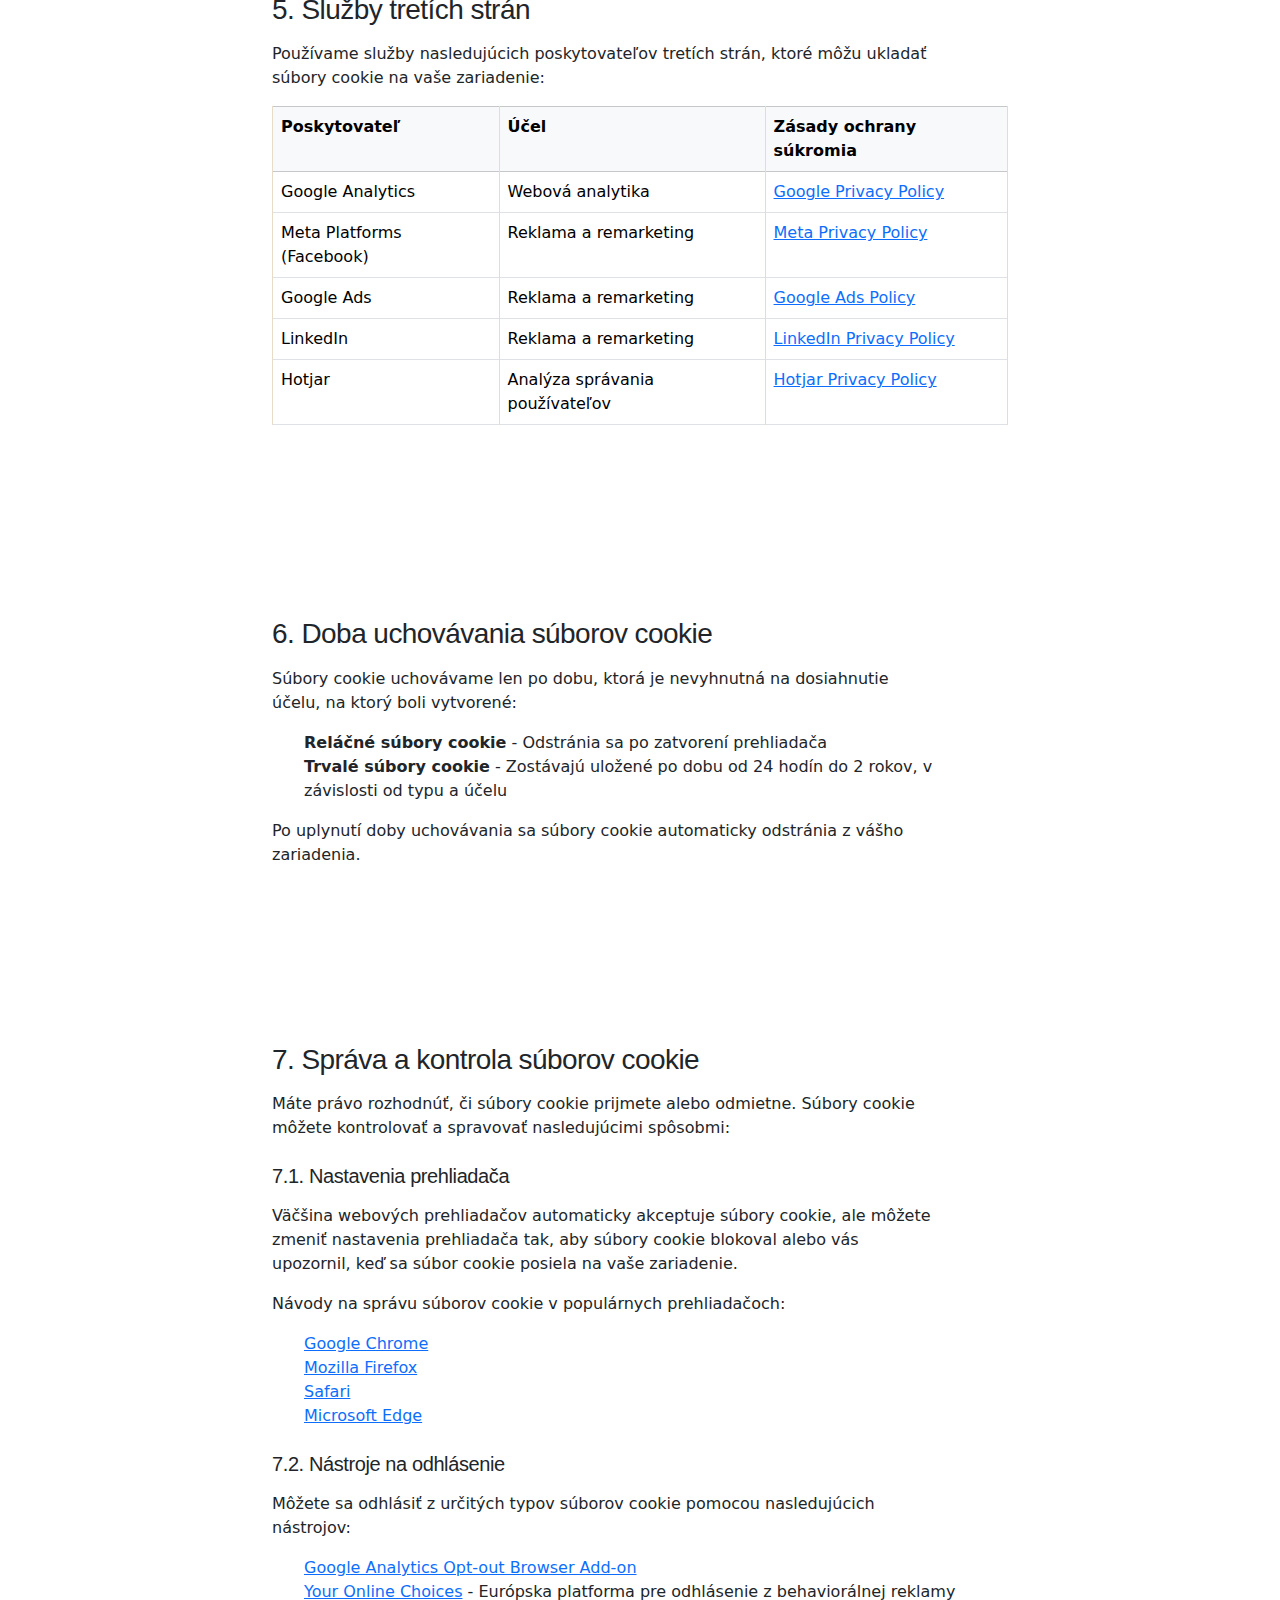
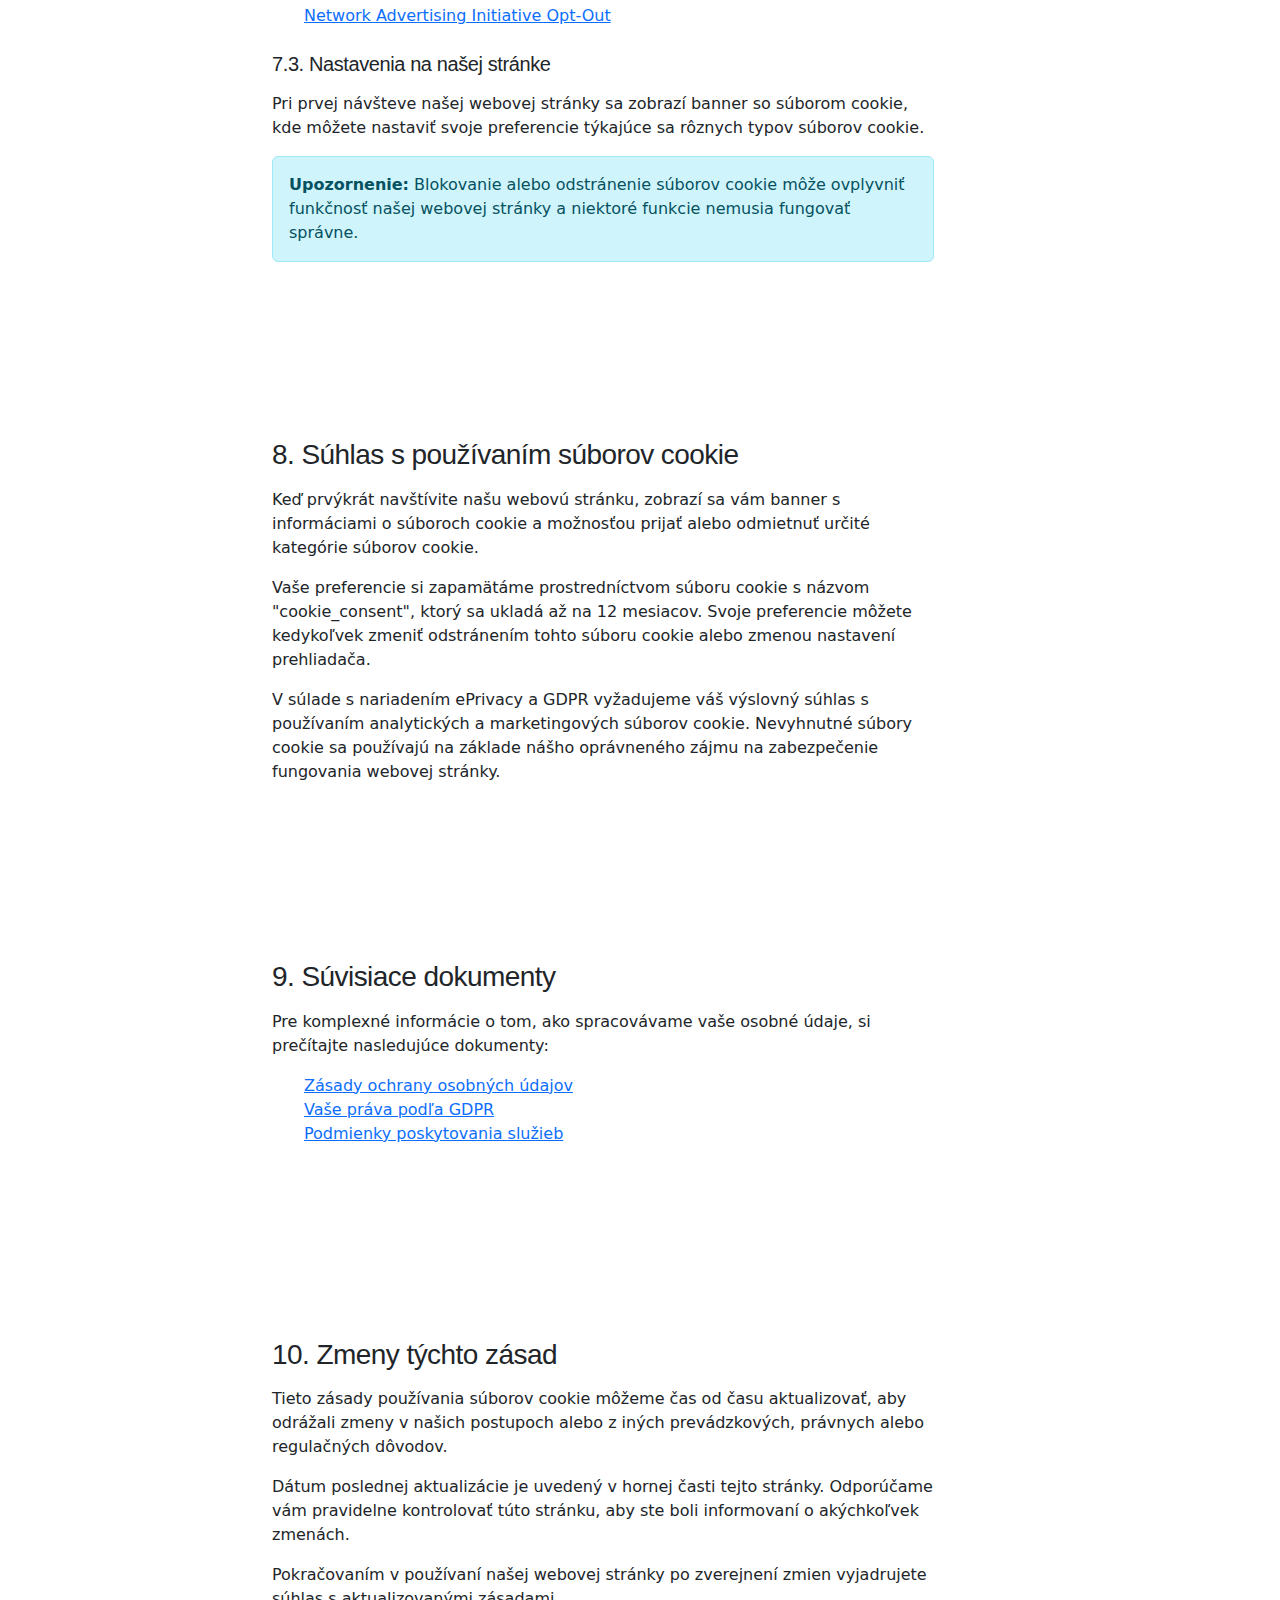
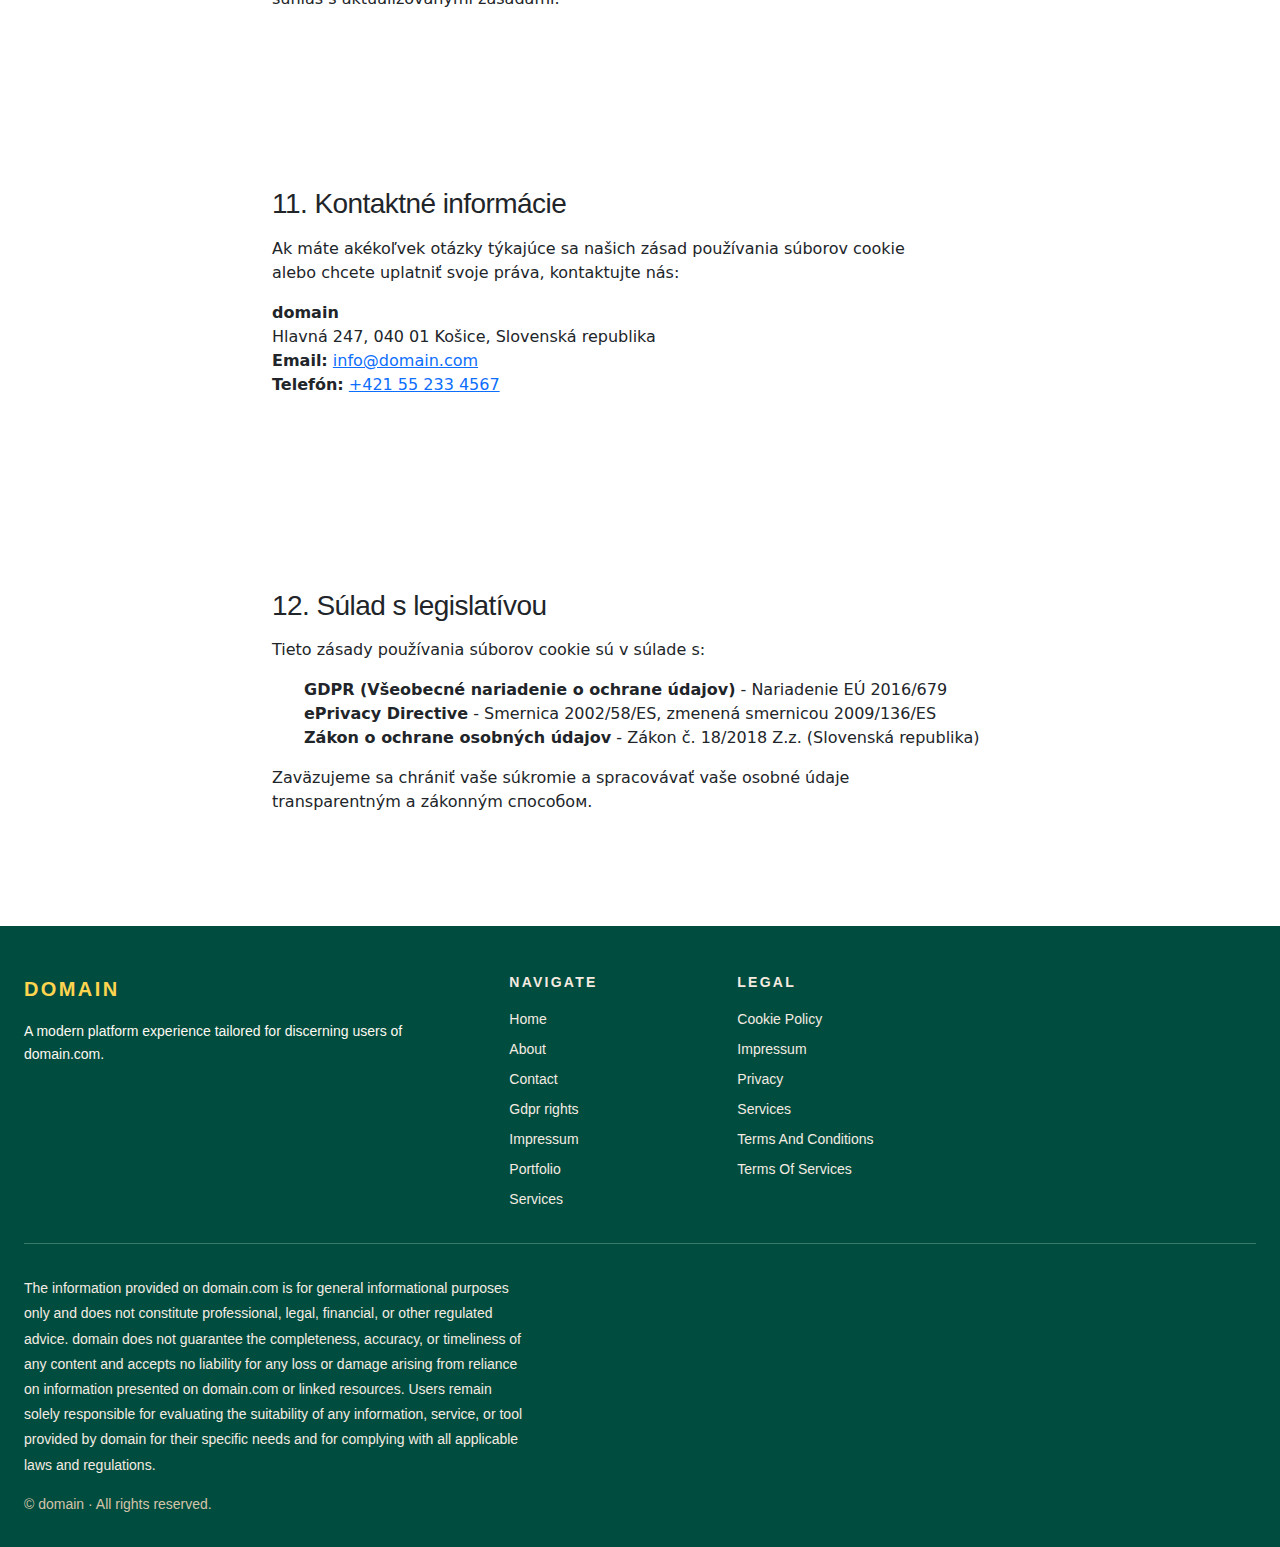
<file: cookie_policy.html>
<!DOCTYPE html><html lang="sk"><head>
<script type="application/ld+json">
{
  "@context": "https://schema.org",
  "@graph": [
    {
      "@type": "WebSite",
      "@id": "https://domain.com/#website",
      "url": "https://domain.com",
      "name": "domain"
    },
    {
      "@type": "Organization",
      "@id": "https://domain.com/#org",
      "name": "domain",
      "url": "https://domain.com"
    },
    {
      "@type": "WebPage",
      "@id": "https://domain.com/cookie_policy.html",
      "url": "https://domain.com/cookie_policy.html",
      "name": "domain",
      "isPartOf": {
        "@id": "https://domain.com/#website"
      },
      "inLanguage": "sk"
    }
  ]
}
</script>
  <meta charset="UTF-8">
  <meta name="viewport" content="width=device-width, initial-scale=1.0">
  <title>Zásady používania súborov cookie | domain</title>
  <meta name="description" content="Informácie o tom, ako domain používa súbory cookie na zlepšenie vášho zážitku z prehliadania a analýzu návštevnosti webovej stránky.">
  <meta name="robots" content="index, follow">
  <link rel="canonical" href="https://domain.com/cookie_policy.html">
  <meta property="og:title" content="Zásady používania súborov cookie | domain">
  <meta property="og:description" content="Informácie o tom, ako domain používa súbory cookie na zlepšenie vášho zážitku z prehliadania a analýzu návštevnosti webovej stránky.">
  <meta property="og:type" content="website">
  <meta property="og:url" content="https://domain.com/cookie_policy.html">
  <meta property="og:site_name" content="domain">
  <link rel="stylesheet" href="style.css">
  <link rel="icon" type="image/png" href="/favicon.png">
  <link rel="apple-touch-icon" href="/apple-touch-icon.png">
   <link rel="stylesheet" href="https://cdn.jsdelivr.net/npm/bootstrap@5.3.3/dist/css/bootstrap.min.css" integrity="sha384-QWTKZyjpPEjISv5WaRU9OFeRpok6YctnYmDr5pNlyT2bRjXh0JMhjY6hW+ALEwIH" crossorigin="anonymous">
  <link rel="stylesheet" href="https://unpkg.com/aos@2.3.4/dist/aos.css">
<link rel="stylesheet" href="./header-footer.css">
</head>
 <body>
  <header class="dr-header" aria-label="Primary">
  <div class="dr-header-inner">
    <div class="dr-header-brand">
      <div class="dr-header-logo-wrap">
        <img class="dr-header-logo" src="img/trumpet-music-logo-design-in-a-circle-musical-tone-vector-illustration.jpg" alt="HudobnýSvet logo" width="150" height="40" loading="lazy" />
      </div>
      <div class="dr-header-brand-name" aria-label="domain">domain</div>
    </div>

    <button class="dr-header-burger" type="button" aria-label="Toggle navigation" aria-expanded="false" aria-controls="dr-header-nav">
      <span class="dr-header-burger-box">
        <span class="dr-header-burger-line"></span>
        <span class="dr-header-burger-line"></span>
      </span>
    </button>

    <nav class="dr-nav" id="dr-header-nav" aria-label="Main navigation">
      <ul class="dr-nav-list">
        <li class="dr-nav-item"><a class="dr-nav-link" href="./index.html">Home</a></li>
        <li class="dr-nav-item"><a class="dr-nav-link" href="./about.html">About</a></li>
        <li class="dr-nav-item"><a class="dr-nav-link" href="./contact.html">Contact</a></li>
        <li class="dr-nav-item"><a class="dr-nav-link" href="./gdpr-rights.html">Gdpr rights</a></li>
        <li class="dr-nav-item"><a class="dr-nav-link" href="./impressum.html">Impressum</a></li>
        <li class="dr-nav-item"><a class="dr-nav-link" href="./portfolio.html">Portfolio</a></li>
        <li class="dr-nav-item"><a class="dr-nav-link" href="./services.html">Services</a></li>
      </ul>
    </nav>
  </div>
</header>
  <nav class="container mt-3" aria-label="breadcrumb">
   <ol class="breadcrumb">
    <li class="breadcrumb-item"><a href="index.html">Domov</a></li>
    <li class="breadcrumb-item active" aria-current="page">Zásady používania súborov cookie</li>
   </ol>
  </nav>
  <main class="l-section py-4 py-md-5">
   <div class="container">
    <div class="row justify-content-center">
     <div class="col-12 col-lg-10 col-xl-8">
      <article>
       <h1 class="mb-4">Zásady používania súborov cookie</h1>
       <p class="text-muted mb-4"><strong>Posledná aktualizácia:</strong> 15. január 2025</p>
       <section class="mb-5">
        <h2 class="h3 mb-3">1. Úvod</h2>
        <p>Táto stránka vysvetľuje, ako domain (ďalej len "my", "nás" alebo "naša spoločnosť") používa súbory cookie a podobné technológie na našej webovej stránke domain.com (ďalej len "webová stránka").</p>
        <p>Používaním našej webovej stránky súhlasíte s používaním súborov cookie v súlade s týmito zásadami. Ak nesúhlasíte s používaním súborov cookie, môžete ich vypnúť podľa pokynov uvedených nižšie.</p>
       </section>
       <section class="mb-5">
        <h2 class="h3 mb-3">2. Čo jsou súbory cookie?</h2>
        <p>Súbory cookie sú malé textové súbory, ktoré sa ukladajú do vášho zariadenia (počítač, tablet, smartfón) pri návšteve webovej stránky. Umožňujú webovej stránke rozpoznať vaše zariadenie a zapamätať si určité informácie o vašich preferenciách alebo predchádzajúcich aktivitách.</p>
        <p>Súbory cookie pomáhajú webovým stránkam fungovať efektívnejšie a poskytovať lepší používateľský zážitok. Niektoré súbory cookie sú nevyhnutné pre fungovanie webovej stránky, zatiaľ čo iné sa používajú na analýzu návštevnosti alebo personalizáciu obsahu.</p>
       </section>
       <section class="mb-5">
        <h2 class="h3 mb-3">3. Typy súborov cookie, ktoré používame</h2>
        <div class="card mb-3">
         <div class="card-body">
          <h3 class="h5 card-title">3.1. Nevyhnutné súbory cookie</h3>
          <p class="card-text">Tieto súbory cookie sú nevyhnutné pre fungovanie našej webovej stránky a nemožno ich vypnúť. Zvyčajne sa nastavujú iba v reakcii na vaše akcie, ako je nastavenie preferencií súkromia, prihlásenie alebo vyplnenie formulárov.</p>
          <ul>
           <li><strong>session_id</strong> - Identifikuje vašu reláciu na webovej stránke</li>
           <li><strong>cookie_consent</strong> - Ukladá vaše preferencie týkajúce sa súborov cookie</li>
          </ul>
          <p class="mb-0"><strong>Doba uchovávania:</strong> Relácia alebo až 12 mesiacov</p>
         </div>
        </div>
        <div class="card mb-3">
         <div class="card-body">
          <h3 class="h5 card-title">3.2. Analytické súbory cookie</h3>
          <p class="card-text">Tieto súbory cookie nám pomáhajú pochopiť, ako návštevníci používajú našu webovú stránku, ktoré stránky sú najpopulárnejšie a ako sa návštevníci pohybujú po stránke. Všetky informácie, ktoré tieto súbory cookie zbierajú, sú agregované a anonymné.</p>
          <ul>
           <li><strong>Google Analytics (_ga, _gid, _gat)</strong> - Sleduje a hlási návštevnosť webovej stránky</li>
           <li><strong>Hotjar</strong> - Analyzuje správanie používateľov a zbiera spätnú väzbu</li>
          </ul>
          <p class="mb-0"><strong>Doba uchovávania:</strong> 24 hodín až 2 roky</p>
         </div>
        </div>
        <div class="card mb-3">
         <div class="card-body">
          <h3 class="h5 card-title">3.3. Marketingové súbory cookie</h3>
          <p class="card-text">Tieto súbory cookie sa používajú na sledovanie návštevníkov naprieč webovými stránkami. Ich cieľom je zobrazovať reklamy, ktoré sú relevantné a zaujímavé pre jednotlivých používateľov.</p>
          <ul>
           <li><strong>Meta Pixel (Facebook)</strong> - Sleduje konverzie z reklám na Facebooku a umožňuje remarketing</li>
           <li><strong>Google Ads</strong> - Meria efektivitu reklamných kampaní a umožňuje remarketing</li>
           <li><strong>LinkedIn Insight Tag</strong> - Sleduje konverzie a umožňuje remarketing na LinkedIne</li>
          </ul>
          <p class="mb-0"><strong>Doba uchovávania:</strong> 3 mesiace až 2 roky</p>
         </div>
        </div>
        <div class="card mb-3">
         <div class="card-body">
          <h3 class="h5 card-title">3.4. Funkčné súbory cookie</h3>
          <p class="card-text">Tieto súbory cookie umožňujú webovej stránke poskytovať rozšírenú funkcionalitu a personalizáciu. Môžu byť nastavené nami alebo poskytovateľmi tretích strán, ktorých služby sme pridali na naše stránky.</p>
          <ul>
           <li><strong>language_preference</strong> - Ukladá vašu jazykovú voľbu</li>
           <li><strong>theme_mode</strong> - Zapamätá si váš preferovaný vzhľad (svetlý/tmavý režim)</li>
          </ul>
          <p class="mb-0"><strong>Doba uchovávania:</strong> 6 až 12 mesiacov</p>
         </div>
        </div>
       </section>
       <section class="mb-5">
        <h2 class="h3 mb-3">4. Účel používania súborov cookie</h2>
        <p>Súbory cookie používame na nasledujúce účely:</p>
        <ul>
         <li><strong>Zabezpečenie fungovania webovej stránky</strong> - Umožňujú základné funkcie ako navigácia po stránke a prístup k chráneným oblastiam</li>
         <li><strong>Zlepšenie výkonu</strong> - Pomáhajú nám pochopiť, ako návštevníci interagujú s našou stránkou, aby sme mohli zlepšiť jej funkčnosť</li>
         <li><strong>Personalizácia obsahu</strong> - Umožňujú nám prispôsobiť obsah vašim preferenciám a záujmom</li>
         <li><strong>Analýza návštevnosti</strong> - Zbierajú anonymné štatistické údaje o používaní webovej stránky</li>
         <li><strong>Marketingová komunikácia</strong> - Pomáhajú nám zobrazovať relevantné reklamy a merať ich efektivitu</li>
         <li><strong>Remarketing</strong> - Umožňujú nám osloviť návštevníkov, ktorí prejavili záujem o naše služby</li>
        </ul>
       </section>
       <section class="mb-5">
        <h2 class="h3 mb-3">5. Služby tretích strán</h2>
        <p>Používame služby nasledujúcich poskytovateľov tretích strán, ktoré môžu ukladať súbory cookie na vaše zariadenie:</p>
        <div class="table-responsive">
         <table class="table table-bordered">
          <thead class="table-light">
           <tr>
            <th>Poskytovateľ</th>
            <th>Účel</th>
            <th>Zásady ochrany súkromia</th>
           </tr>
          </thead>
          <tbody>
           <tr>
            <td>Google Analytics</td>
            <td>Webová analytika</td>
            <td><a href="https://policies.google.com/privacy" target="_blank" rel="noopener noreferrer">Google Privacy Policy</a></td>
           </tr>
           <tr>
            <td>Meta Platforms (Facebook)</td>
            <td>Reklama a remarketing</td>
            <td><a href="https://www.facebook.com/privacy/explanation" target="_blank" rel="noopener noreferrer">Meta Privacy Policy</a></td>
           </tr>
           <tr>
            <td>Google Ads</td>
            <td>Reklama a remarketing</td>
            <td><a href="https://policies.google.com/technologies/ads" target="_blank" rel="noopener noreferrer">Google Ads Policy</a></td>
           </tr>
           <tr>
            <td>LinkedIn</td>
            <td>Reklama a remarketing</td>
            <td><a href="https://www.linkedin.com/legal/privacy-policy" target="_blank" rel="noopener noreferrer">LinkedIn Privacy Policy</a></td>
           </tr>
           <tr>
            <td>Hotjar</td>
            <td>Analýza správania používateľov</td>
            <td><a href="https://www.hotjar.com/legal/policies/privacy/" target="_blank" rel="noopener noreferrer">Hotjar Privacy Policy</a></td>
           </tr>
          </tbody>
         </table>
        </div>
       </section>
       <section class="mb-5">
        <h2 class="h3 mb-3">6. Doba uchovávania súborov cookie</h2>
        <p>Súbory cookie uchovávame len po dobu, ktorá je nevyhnutná na dosiahnutie účelu, na ktorý boli vytvorené:</p>
        <ul>
         <li><strong>Reláčné súbory cookie</strong> - Odstránia sa po zatvorení prehliadača</li>
         <li><strong>Trvalé súbory cookie</strong> - Zostávajú uložené po dobu od 24 hodín do 2 rokov, v závislosti od typu a účelu</li>
        </ul>
        <p>Po uplynutí doby uchovávania sa súbory cookie automaticky odstránia z vášho zariadenia.</p>
       </section>
       <section class="mb-5">
        <h2 class="h3 mb-3">7. Správa a kontrola súborov cookie</h2>
        <p>Máte právo rozhodnúť, či súbory cookie prijmete alebo odmietne. Súbory cookie môžete kontrolovať a spravovať nasledujúcimi spôsobmi:</p>
        <h3 class="h5 mt-4 mb-3">7.1. Nastavenia prehliadača</h3>
        <p>Väčšina webových prehliadačov automaticky akceptuje súbory cookie, ale môžete zmeniť nastavenia prehliadača tak, aby súbory cookie blokoval alebo vás upozornil, keď sa súbor cookie posiela na vaše zariadenie.</p>
        <p>Návody na správu súborov cookie v populárnych prehliadačoch:</p>
        <ul>
         <li><a href="https://support.google.com/chrome/answer/95647" target="_blank" rel="noopener noreferrer">Google Chrome</a></li>
         <li><a href="https://support.mozilla.org/sk/kb/povolenie-zakazanie-cookies" target="_blank" rel="noopener noreferrer">Mozilla Firefox</a></li>
         <li><a href="https://support.apple.com/sk-sk/guide/safari/sfri11471/mac" target="_blank" rel="noopener noreferrer">Safari</a></li>
         <li><a href="https://support.microsoft.com/sk-sk/microsoft-edge/odstránenie-súborov-cookie-v-microsoft-edge-63947406-40ac-c3b8-57b9-2a946a29ae09" target="_blank" rel="noopener noreferrer">Microsoft Edge</a></li>
        </ul>
        <h3 class="h5 mt-4 mb-3">7.2. Nástroje na odhlásenie</h3>
        <p>Môžete sa odhlásiť z určitých typov súborov cookie pomocou nasledujúcich nástrojov:</p>
        <ul>
         <li><a href="https://tools.google.com/dlpage/gaoptout" target="_blank" rel="noopener noreferrer">Google Analytics Opt-out Browser Add-on</a></li>
         <li><a href="https://www.youronlinechoices.com/sk/" target="_blank" rel="noopener noreferrer">Your Online Choices</a> - Európska platforma pre odhlásenie z behaviorálnej reklamy</li>
         <li><a href="https://optout.networkadvertising.org/" target="_blank" rel="noopener noreferrer">Network Advertising Initiative Opt-Out</a></li>
        </ul>
        <h3 class="h5 mt-4 mb-3">7.3. Nastavenia na našej stránke</h3>
        <p>Pri prvej návšteve našej webovej stránky sa zobrazí banner so súborom cookie, kde môžete nastaviť svoje preferencie týkajúce sa rôznych typov súborov cookie.</p>
        <p class="alert alert-info"><strong>Upozornenie:</strong> Blokovanie alebo odstránenie súborov cookie môže ovplyvniť funkčnosť našej webovej stránky a niektoré funkcie nemusia fungovať správne.</p>
       </section>
       <section class="mb-5">
        <h2 class="h3 mb-3">8. Súhlas s používaním súborov cookie</h2>
        <p>Keď prvýkrát navštívite našu webovú stránku, zobrazí sa vám banner s informáciami o súboroch cookie a možnosťou prijať alebo odmietnuť určité kategórie súborov cookie.</p>
        <p>Vaše preferencie si zapamätáme prostredníctvom súboru cookie s názvom "cookie_consent", ktorý sa ukladá až na 12 mesiacov. Svoje preferencie môžete kedykoľvek zmeniť odstránením tohto súboru cookie alebo zmenou nastavení prehliadača.</p>
        <p>V súlade s nariadením ePrivacy a GDPR vyžadujeme váš výslovný súhlas s používaním analytických a marketingových súborov cookie. Nevyhnutné súbory cookie sa používajú na základe nášho oprávneného zájmu na zabezpečenie fungovania webovej stránky.</p>
       </section>
       <section class="mb-5">
        <h2 class="h3 mb-3">9. Súvisiace dokumenty</h2>
        <p>Pre komplexné informácie o tom, ako spracovávame vaše osobné údaje, si prečítajte nasledujúce dokumenty:</p>
        <ul>
         <li><a href="privacy.html">Zásady ochrany osobných údajov</a></li>
         <li><a href="gdpr-rights.html">Vaše práva podľa GDPR</a></li>
         <li><a href="terms_of_services.html">Podmienky poskytovania služieb</a></li>
        </ul>
       </section>
       <section class="mb-5">
        <h2 class="h3 mb-3">10. Zmeny týchto zásad</h2>
        <p>Tieto zásady používania súborov cookie môžeme čas od času aktualizovať, aby odrážali zmeny v našich postupoch alebo z iných prevádzkových, právnych alebo regulačných dôvodov.</p>
        <p>Dátum poslednej aktualizácie je uvedený v hornej časti tejto stránky. Odporúčame vám pravidelne kontrolovať túto stránku, aby ste boli informovaní o akýchkoľvek zmenách.</p>
        <p>Pokračovaním v používaní našej webovej stránky po zverejnení zmien vyjadrujete súhlas s aktualizovanými zásadami.</p>
       </section>
       <section class="mb-5">
        <h2 class="h3 mb-3">11. Kontaktné informácie</h2>
        <p>Ak máte akékoľvek otázky týkajúce sa našich zásad používania súborov cookie alebo chcete uplatniť svoje práva, kontaktujte nás:</p>
        <address><strong>domain</strong>
         <br>
         Hlavná 247, 040 01 Košice, Slovenská republika
         <br>
         <strong>Email:</strong> <a href="mailto:info@domain.com">info@domain.com</a>
         <br>
         <strong>Telefón:</strong> <a href="tel:+421552334567">+421 55 233 4567</a></address>
       </section>
       <section>
        <h2 class="h3 mb-3">12. Súlad s legislatívou</h2>
        <p>Tieto zásady používania súborov cookie sú v súlade s:</p>
        <ul>
         <li><strong>GDPR (Všeobecné nariadenie o ochrane údajov)</strong> - Nariadenie EÚ 2016/679</li>
         <li><strong>ePrivacy Directive</strong> - Smernica 2002/58/ES, zmenená smernicou 2009/136/ES</li>
         <li><strong>Zákon o ochrane osobných údajov</strong> - Zákon č. 18/2018 Z.z. (Slovenská republika)</li>
        </ul>
        <p class="mb-0">Zaväzujeme sa chrániť vaše súkromie a spracovávať vaše osobné údaje transparentným a zákonným способом.</p>
       </section>
      </article>
     </div>
    </div>
   </div>
  </main>
  <footer class="dr-footer" aria-label="Footer">
  <div class="dr-footer-inner">
    <div class="dr-footer-top">
      <div class="dr-footer-brand-block">
        <div class="dr-footer-brand-name">domain</div>
        <p class="dr-footer-tagline">A modern platform experience tailored for discerning users of domain.com.</p>
      </div>
      <div class="dr-footer-links-wrap">
        <nav class="dr-footer-nav" aria-label="Footer main navigation">
          <h2 class="dr-footer-heading">Navigate</h2>
          <ul class="dr-footer-nav-list">
            <li class="dr-footer-nav-item"><a class="dr-footer-nav-link" href="./index.html">Home</a></li>
            <li class="dr-footer-nav-item"><a class="dr-footer-nav-link" href="./about.html">About</a></li>
            <li class="dr-footer-nav-item"><a class="dr-footer-nav-link" href="./contact.html">Contact</a></li>
            <li class="dr-footer-nav-item"><a class="dr-footer-nav-link" href="./gdpr-rights.html">Gdpr rights</a></li>
            <li class="dr-footer-nav-item"><a class="dr-footer-nav-link" href="./impressum.html">Impressum</a></li>
            <li class="dr-footer-nav-item"><a class="dr-footer-nav-link" href="./portfolio.html">Portfolio</a></li>
            <li class="dr-footer-nav-item"><a class="dr-footer-nav-link" href="./services.html">Services</a></li>
          </ul>
        </nav>
        <div class="dr-footer-legal-block" aria-label="Legal">
          <h2 class="dr-footer-heading">Legal</h2>
          <ul class="dr-footer-legal-list">
            <li class="dr-footer-legal-item"><a class="dr-footer-legal-link" href="./cookie_policy.html">Cookie Policy</a></li>
            <li class="dr-footer-legal-item"><a class="dr-footer-legal-link" href="./impressum.html">Impressum</a></li>
            <li class="dr-footer-legal-item"><a class="dr-footer-legal-link" href="./privacy.html">Privacy</a></li>
            <li class="dr-footer-legal-item"><a class="dr-footer-legal-link" href="./services.html">Services</a></li>
            <li class="dr-footer-legal-item"><a class="dr-footer-legal-link" href="./terms_and_conditions.html">Terms And Conditions</a></li>
            <li class="dr-footer-legal-item"><a class="dr-footer-legal-link" href="./terms_of_services.html">Terms Of Services</a></li>
          </ul>
        </div>
      </div>
    </div>
    <div class="dr-footer-bottom">
      <p class="dr-footer-disclaimer">The information provided on domain.com is for general informational purposes only and does not constitute professional, legal, financial, or other regulated advice. domain does not guarantee the completeness, accuracy, or timeliness of any content and accepts no liability for any loss or damage arising from reliance on information presented on domain.com or linked resources. Users remain solely responsible for evaluating the suitability of any information, service, or tool provided by domain for their specific needs and for complying with all applicable laws and regulations.</p>
      <p class="dr-footer-meta">© <span class="dr-footer-meta-brand">domain</span> · All rights reserved.</p>
    </div>
  </div>
</footer>
  <script src="script.js" defer=""></script>
 
  <script src="https://unpkg.com/aos@2.3.4/dist/aos.js"></script>
  <script>
if (typeof AOS !== "undefined" && !window.__AOS_INITIALIZED__) {
  AOS.init({ once: true, duration: 700, easing: "ease-out-cubic" });
  window.__AOS_INITIALIZED__ = true;
}
</script>
<script src="./header-footer.js"></script>
<script src="./consent.js"></script>
</body></html>
</file>
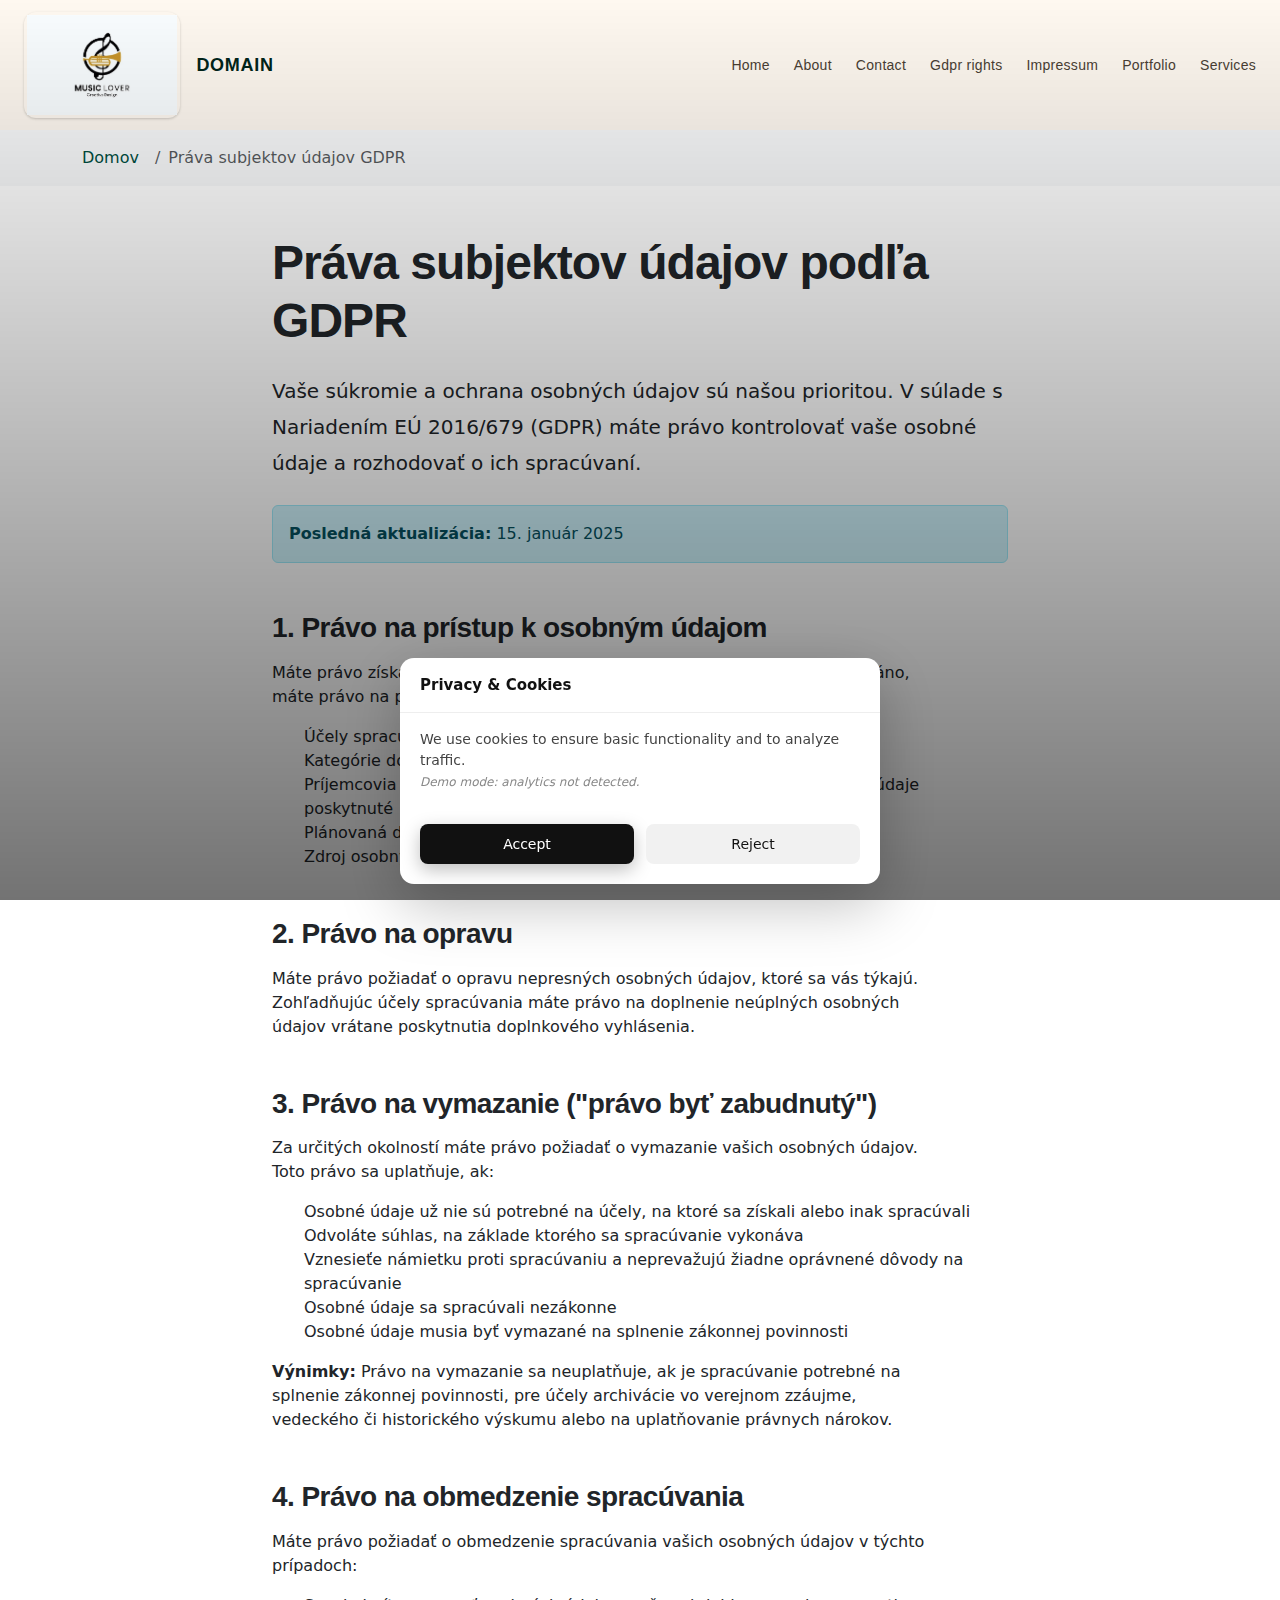
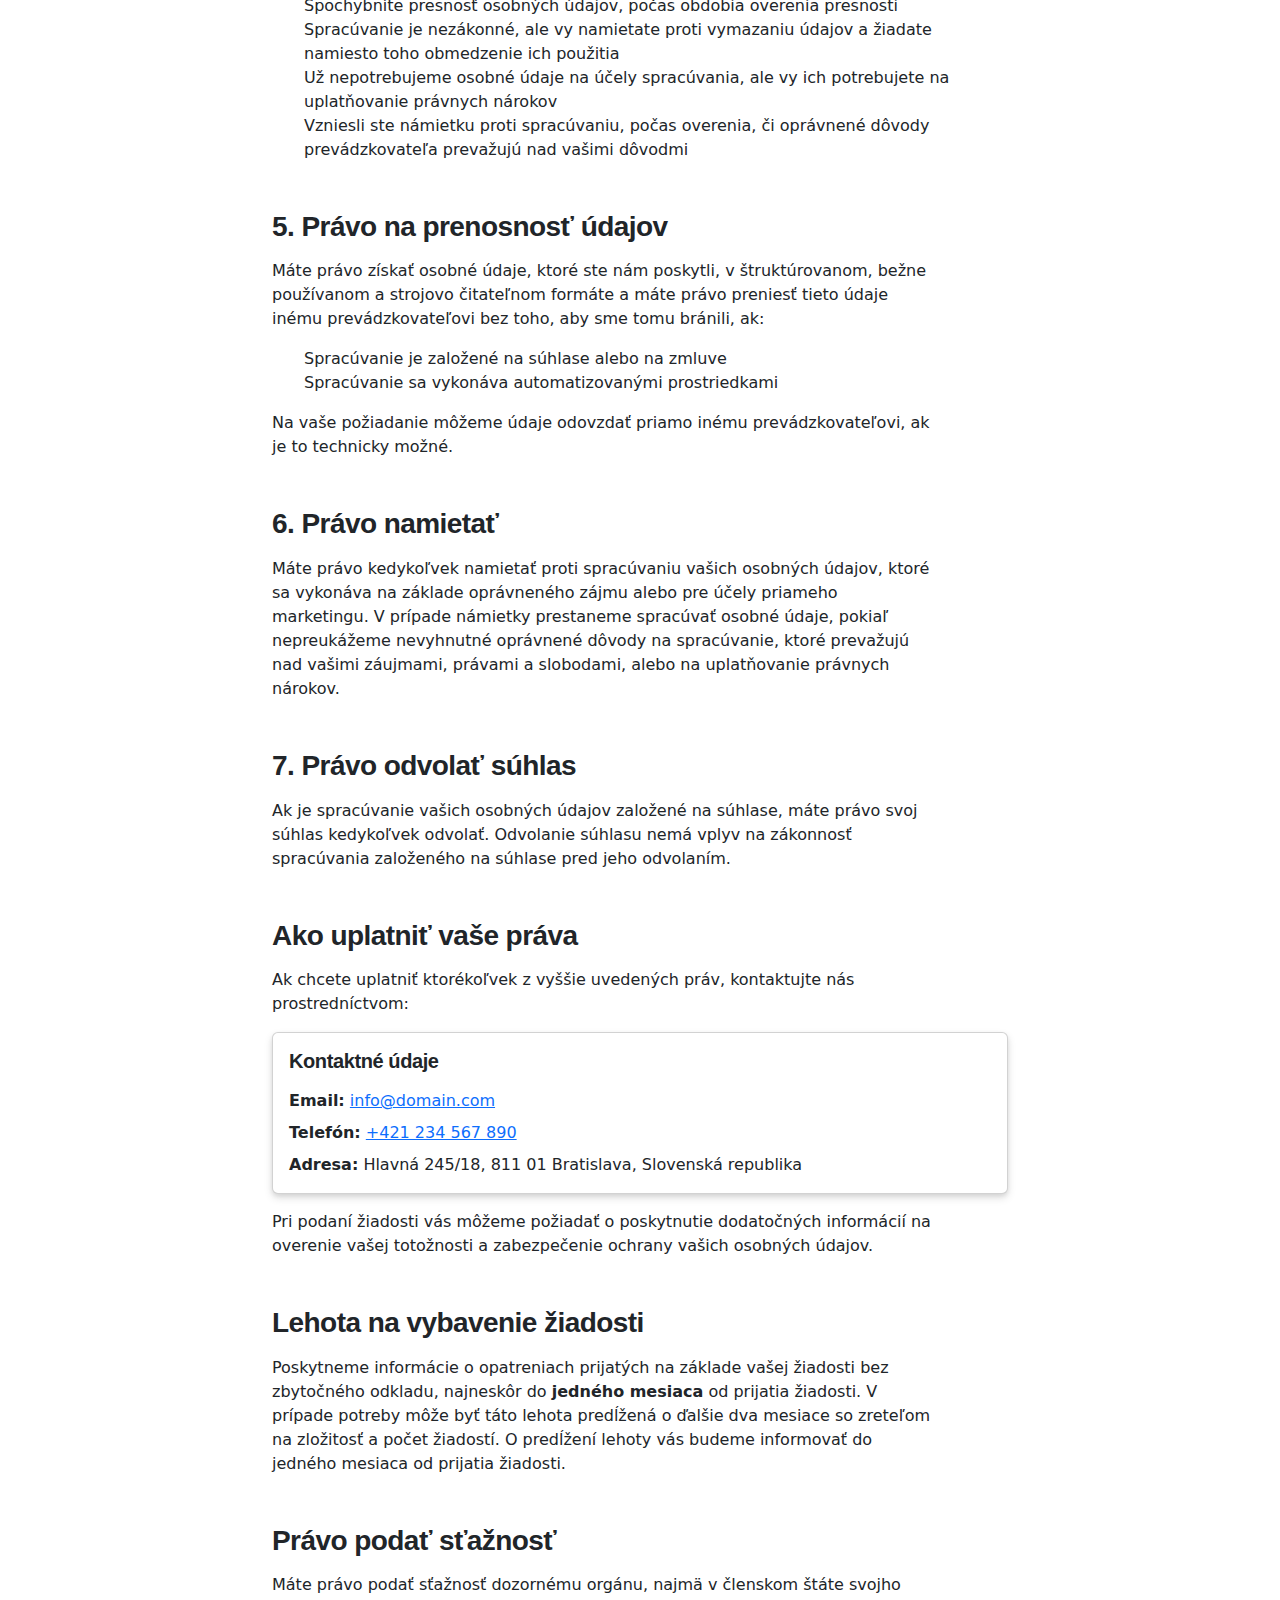
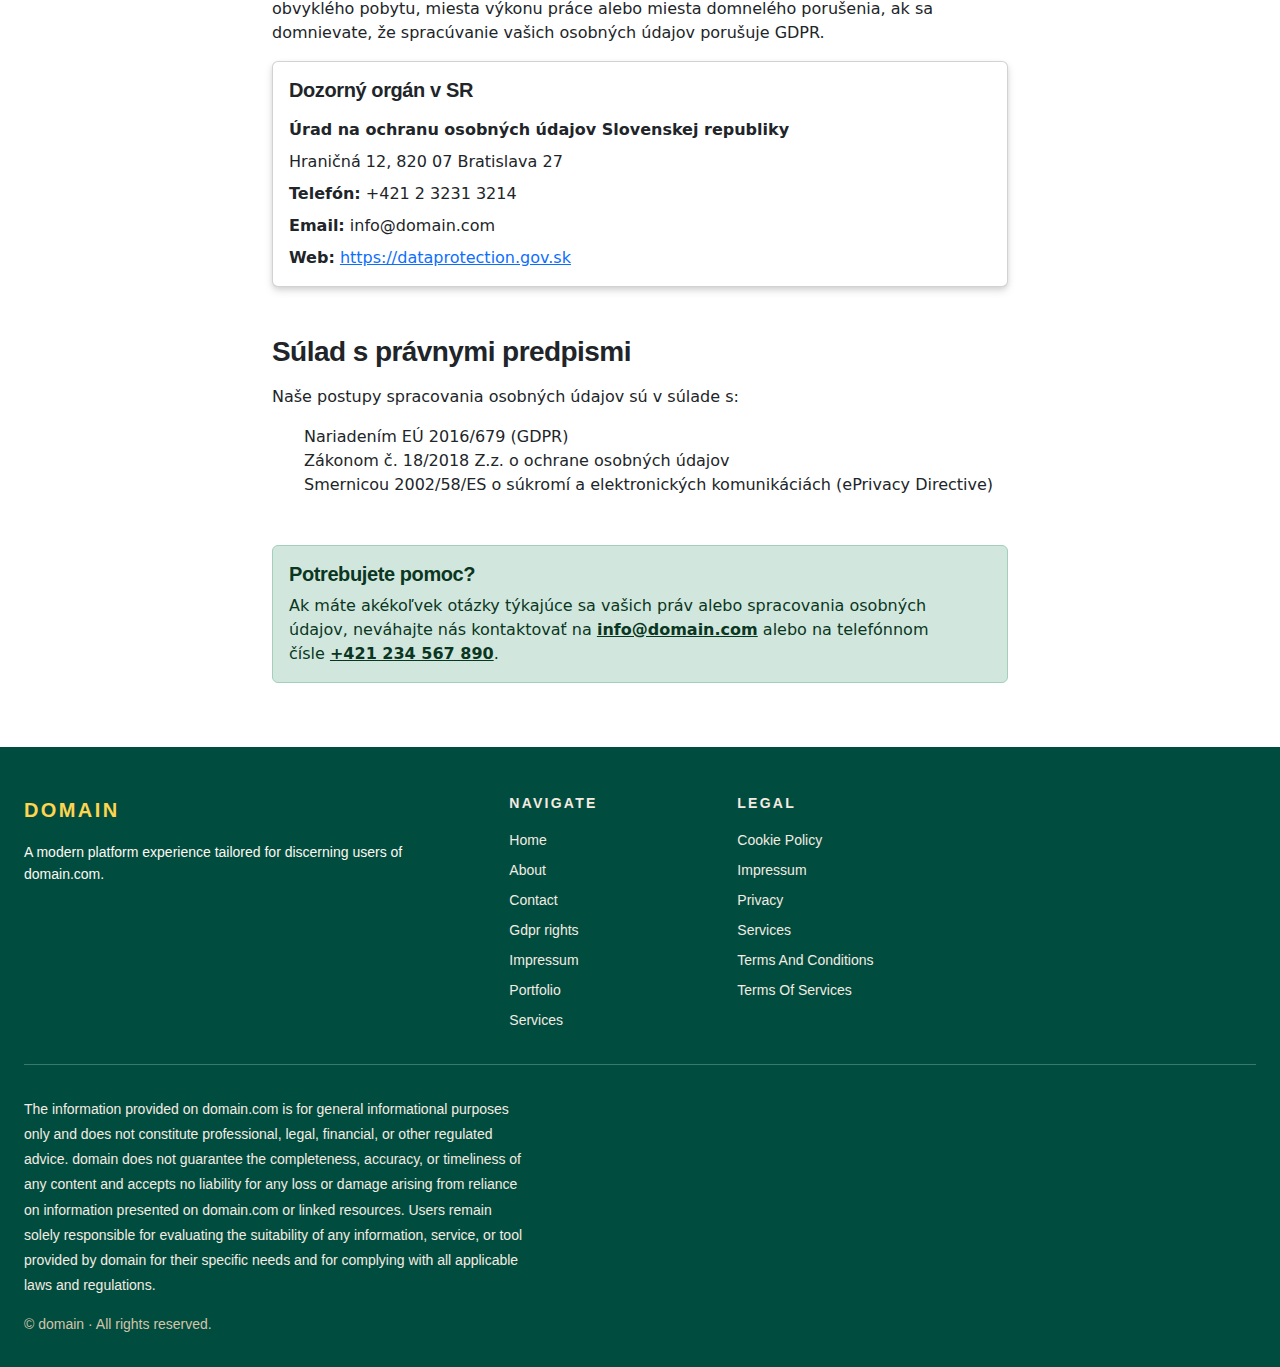
<file: gdpr-rights.html>
<!DOCTYPE html><html lang="sk"><head>
<script type="application/ld+json">
{
  "@context": "https://schema.org",
  "@graph": [
    {
      "@type": "WebSite",
      "@id": "https://domain.com/#website",
      "url": "https://domain.com",
      "name": "domain"
    },
    {
      "@type": "Organization",
      "@id": "https://domain.com/#org",
      "name": "domain",
      "url": "https://domain.com"
    },
    {
      "@type": "WebPage",
      "@id": "https://domain.com/gdpr-rights.html",
      "url": "https://domain.com/gdpr-rights.html",
      "name": "domain",
      "isPartOf": {
        "@id": "https://domain.com/#website"
      },
      "inLanguage": "sk"
    }
  ]
}
</script>
  <meta charset="UTF-8">
  <meta name="viewport" content="width=device-width, initial-scale=1.0">
  <meta name="description" content="Vaše práva podľa GDPR - prístup k osobným údajom, oprava, vymazanie a ďalšie práva. Informácie o podaní žiadosti a kontaktné údaje.">
  <meta property="og:title" content="Práva subjektov údajov GDPR - Hudobná Platforma">
  <meta property="og:description" content="Zistite svoje práva podľa GDPR vrátane prístupu, opravy, vymazania a prenosnosti údajov. Informácie o tom, ako uplatniť vaše práva.">
  <meta property="og:type" content="website">
  <meta property="og:url" content="https://domain.com/gdpr-rights.html">
  <link rel="canonical" href="https://domain.com/gdpr-rights.html">
  <title>Práva subjektov údajov GDPR - Hudobná Platforma</title>
  <link rel="stylesheet" href="style.css">
  <link rel="icon" type="image/png" href="/favicon.png">
  <link rel="apple-touch-icon" href="/apple-touch-icon.png">
   <link rel="stylesheet" href="https://cdn.jsdelivr.net/npm/bootstrap@5.3.3/dist/css/bootstrap.min.css" integrity="sha384-QWTKZyjpPEjISv5WaRU9OFeRpok6YctnYmDr5pNlyT2bRjXh0JMhjY6hW+ALEwIH" crossorigin="anonymous">
  <link rel="stylesheet" href="https://unpkg.com/aos@2.3.4/dist/aos.css">
<link rel="stylesheet" href="./header-footer.css">
</head>
 <body>
  <header class="dr-header" aria-label="Primary">
  <div class="dr-header-inner">
    <div class="dr-header-brand">
      <div class="dr-header-logo-wrap">
        <img class="dr-header-logo" src="img/trumpet-music-logo-design-in-a-circle-musical-tone-vector-illustration.jpg" alt="HudobnýSvet logo" width="150" height="40" loading="lazy" />
      </div>
      <div class="dr-header-brand-name" aria-label="domain">domain</div>
    </div>

    <button class="dr-header-burger" type="button" aria-label="Toggle navigation" aria-expanded="false" aria-controls="dr-header-nav">
      <span class="dr-header-burger-box">
        <span class="dr-header-burger-line"></span>
        <span class="dr-header-burger-line"></span>
      </span>
    </button>

    <nav class="dr-nav" id="dr-header-nav" aria-label="Main navigation">
      <ul class="dr-nav-list">
        <li class="dr-nav-item"><a class="dr-nav-link" href="./index.html">Home</a></li>
        <li class="dr-nav-item"><a class="dr-nav-link" href="./about.html">About</a></li>
        <li class="dr-nav-item"><a class="dr-nav-link" href="./contact.html">Contact</a></li>
        <li class="dr-nav-item"><a class="dr-nav-link" href="./gdpr-rights.html">Gdpr rights</a></li>
        <li class="dr-nav-item"><a class="dr-nav-link" href="./impressum.html">Impressum</a></li>
        <li class="dr-nav-item"><a class="dr-nav-link" href="./portfolio.html">Portfolio</a></li>
        <li class="dr-nav-item"><a class="dr-nav-link" href="./services.html">Services</a></li>
      </ul>
    </nav>
  </div>
</header>
  <nav aria-label="breadcrumb" class="py-3 bg-light">
   <div class="container">
    <ol class="breadcrumb mb-0">
     <li class="breadcrumb-item"><a href="/">Domov</a></li>
     <li class="breadcrumb-item active" aria-current="page">Práva subjektov údajov GDPR</li>
    </ol>
   </div>
  </nav>
  <main>
   <section class="py-4 py-md-5">
    <div class="container">
     <div class="row">
      <div class="col-12 col-lg-8 mx-auto">
       <h1 class="display-5 fw-bold mb-4">Práva subjektov údajov podľa GDPR</h1>
       <p class="lead mb-4">Vaše súkromie a ochrana osobných údajov sú našou prioritou. V súlade s Nariadením EÚ 2016/679 (GDPR) máte právo kontrolovať vaše osobné údaje a rozhodovať o ich spracúvaní.</p>
       <div class="alert alert-info mb-5" role="alert">
        <strong>Posledná aktualizácia:</strong> 15. január 2025
       </div>
       <article class="mb-5">
        <h2 class="h3 fw-bold mb-3">1. Právo na prístup k osobným údajom</h2>
        <p>Máte právo získať potvrdenie o tom, či spracúvame vaše osobné údaje. Ak áno, máte právo na prístup k týmto údajom a k nasledujúcim informáciám:</p>
        <ul>
         <li>Účely spracúvania</li>
         <li>Kategórie dotknutých osobných údajov</li>
         <li>Príjemcovia alebo kategórie príjemcov, ktorým boli alebo budú osobné údaje poskytnuté</li>
         <li>Plánovaná doba uchovávania údajov</li>
         <li>Zdroj osobných údajov, ak neboli získané priamo od vás</li>
        </ul>
       </article>
       <article class="mb-5">
        <h2 class="h3 fw-bold mb-3">2. Právo na opravu</h2>
        <p>Máte právo požiadať o opravu nepresných osobných údajov, ktoré sa vás týkajú. Zohľadňujúc účely spracúvania máte právo na doplnenie neúplných osobných údajov vrátane poskytnutia doplnkového vyhlásenia.</p>
       </article>
       <article class="mb-5">
        <h2 class="h3 fw-bold mb-3">3. Právo na vymazanie ("právo byť zabudnutý")</h2>
        <p>Za určitých okolností máte právo požiadať o vymazanie vašich osobných údajov. Toto právo sa uplatňuje, ak:</p>
        <ul>
         <li>Osobné údaje už nie sú potrebné na účely, na ktoré sa získali alebo inak spracúvali</li>
         <li>Odvoláte súhlas, na základe ktorého sa spracúvanie vykonáva</li>
         <li>Vznesieťe námietku proti spracúvaniu a neprevažujú žiadne oprávnené dôvody na spracúvanie</li>
         <li>Osobné údaje sa spracúvali nezákonne</li>
         <li>Osobné údaje musia byť vymazané na splnenie zákonnej povinnosti</li>
        </ul>
        <p><strong>Výnimky:</strong> Právo na vymazanie sa neuplatňuje, ak je spracúvanie potrebné na splnenie zákonnej povinnosti, pre účely archivácie vo verejnom zzáujme, vedeckého či historického výskumu alebo na uplatňovanie právnych nárokov.</p>
       </article>
       <article class="mb-5">
        <h2 class="h3 fw-bold mb-3">4. Právo na obmedzenie spracúvania</h2>
        <p>Máte právo požiadať o obmedzenie spracúvania vašich osobných údajov v týchto prípadoch:</p>
        <ul>
         <li>Spochybníte presnosť osobných údajov, počas obdobia overenia presnosti</li>
         <li>Spracúvanie je nezákonné, ale vy namietate proti vymazaniu údajov a žiadate namiesto toho obmedzenie ich použitia</li>
         <li>Už nepotrebujeme osobné údaje na účely spracúvania, ale vy ich potrebujete na uplatňovanie právnych nárokov</li>
         <li>Vzniesli ste námietku proti spracúvaniu, počas overenia, či oprávnené dôvody prevádzkovateľa prevažujú nad vašimi dôvodmi</li>
        </ul>
       </article>
       <article class="mb-5">
        <h2 class="h3 fw-bold mb-3">5. Právo na prenosnosť údajov</h2>
        <p>Máte právo získať osobné údaje, ktoré ste nám poskytli, v štruktúrovanom, bežne používanom a strojovo čitateľnom formáte a máte právo preniesť tieto údaje inému prevádzkovateľovi bez toho, aby sme tomu bránili, ak:</p>
        <ul>
         <li>Spracúvanie je založené na súhlase alebo na zmluve</li>
         <li>Spracúvanie sa vykonáva automatizovanými prostriedkami</li>
        </ul>
        <p>Na vaše požiadanie môžeme údaje odovzdať priamo inému prevádzkovateľovi, ak je to technicky možné.</p>
       </article>
       <article class="mb-5">
        <h2 class="h3 fw-bold mb-3">6. Právo namietať</h2>
        <p>Máte právo kedykoľvek namietať proti spracúvaniu vašich osobných údajov, ktoré sa vykonáva na základe oprávneného zájmu alebo pre účely priameho marketingu. V prípade námietky prestaneme spracúvať osobné údaje, pokiaľ nepreukážeme nevyhnutné oprávnené dôvody na spracúvanie, ktoré prevažujú nad vašimi záujmami, právami a slobodami, alebo na uplatňovanie právnych nárokov.</p>
       </article>
       <article class="mb-5">
        <h2 class="h3 fw-bold mb-3">7. Právo odvolať súhlas</h2>
        <p>Ak je spracúvanie vašich osobných údajov založené na súhlase, máte právo svoj súhlas kedykoľvek odvolať. Odvolanie súhlasu nemá vplyv na zákonnosť spracúvania založeného na súhlase pred jeho odvolaním.</p>
       </article>
       <article class="mb-5">
        <h2 class="h3 fw-bold mb-3">Ako uplatniť vaše práva</h2>
        <p>Ak chcete uplatniť ktorékoľvek z vyššie uvedených práv, kontaktujte nás prostredníctvom:</p>
        <div class="card">
         <div class="card-body">
          <h3 class="h5 fw-bold mb-3">Kontaktné údaje</h3>
          <p class="mb-2"><strong>Email:</strong> <a href="mailto:info@domain.com">info@domain.com</a></p>
          <p class="mb-2"><strong>Telefón:</strong> <a href="tel:+421234567890">+421 234 567 890</a></p>
          <p class="mb-0"><strong>Adresa:</strong> Hlavná 245/18, 811 01 Bratislava, Slovenská republika</p>
         </div>
        </div>
        <p class="mt-3">Pri podaní žiadosti vás môžeme požiadať o poskytnutie dodatočných informácií na overenie vašej totožnosti a zabezpečenie ochrany vašich osobných údajov.</p>
       </article>
       <article class="mb-5">
        <h2 class="h3 fw-bold mb-3">Lehota na vybavenie žiadosti</h2>
        <p>Poskytneme informácie o opatreniach prijatých na základe vašej žiadosti bez zbytočného odkladu, najneskôr do <strong>jedného mesiaca</strong> od prijatia žiadosti. V prípade potreby môže byť táto lehota predĺžená o ďalšie dva mesiace so zreteľom na zložitosť a počet žiadostí. O predĺžení lehoty vás budeme informovať do jedného mesiaca od prijatia žiadosti.</p>
       </article>
       <article class="mb-5">
        <h2 class="h3 fw-bold mb-3">Právo podať sťažnosť</h2>
        <p>Máte právo podať sťažnosť dozornému orgánu, najmä v členskom štáte svojho obvyklého pobytu, miesta výkonu práce alebo miesta domnelého porušenia, ak sa domnievate, že spracúvanie vašich osobných údajov porušuje GDPR.</p>
        <div class="card mt-3">
         <div class="card-body">
          <h3 class="h5 fw-bold mb-3">Dozorný orgán v SR</h3>
          <p class="mb-2"><strong>Úrad na ochranu osobných údajov Slovenskej republiky</strong></p>
          <p class="mb-2">Hraničná 12, 820 07 Bratislava 27</p>
          <p class="mb-2"><strong>Telefón:</strong> +421 2 3231 3214</p>
          <p class="mb-2"><strong>Email:</strong> info@domain.com</p>
          <p class="mb-0"><strong>Web:</strong> <a href="https://dataprotection.gov.sk" target="_blank" rel="noopener noreferrer">https://dataprotection.gov.sk</a></p>
         </div>
        </div>
       </article>
       <article class="mb-5">
        <h2 class="h3 fw-bold mb-3">Súlad s právnymi predpismi</h2>
        <p>Naše postupy spracovania osobných údajov sú v súlade s:</p>
        <ul>
         <li>Nariadením EÚ 2016/679 (GDPR)</li>
         <li>Zákonom č. 18/2018 Z.z. o ochrane osobných údajov</li>
         <li>Smernicou 2002/58/ES o súkromí a elektronických komunikáciách (ePrivacy Directive)</li>
        </ul>
       </article>
       <div class="alert alert-success" role="alert">
        <h3 class="h5 fw-bold mb-2">Potrebujete pomoc?</h3>
        <p class="mb-0">Ak máte akékoľvek otázky týkajúce sa vašich práv alebo spracovania osobných údajov, neváhajte nás kontaktovať na <a href="mailto:info@domain.com" class="alert-link">info@domain.com</a> alebo na telefónnom čísle <a href="tel:+421234567890" class="alert-link">+421 234 567 890</a>.</p>
       </div>
      </div>
     </div>
    </div>
   </section>
  </main>
  <footer class="dr-footer" aria-label="Footer">
  <div class="dr-footer-inner">
    <div class="dr-footer-top">
      <div class="dr-footer-brand-block">
        <div class="dr-footer-brand-name">domain</div>
        <p class="dr-footer-tagline">A modern platform experience tailored for discerning users of domain.com.</p>
      </div>
      <div class="dr-footer-links-wrap">
        <nav class="dr-footer-nav" aria-label="Footer main navigation">
          <h2 class="dr-footer-heading">Navigate</h2>
          <ul class="dr-footer-nav-list">
            <li class="dr-footer-nav-item"><a class="dr-footer-nav-link" href="./index.html">Home</a></li>
            <li class="dr-footer-nav-item"><a class="dr-footer-nav-link" href="./about.html">About</a></li>
            <li class="dr-footer-nav-item"><a class="dr-footer-nav-link" href="./contact.html">Contact</a></li>
            <li class="dr-footer-nav-item"><a class="dr-footer-nav-link" href="./gdpr-rights.html">Gdpr rights</a></li>
            <li class="dr-footer-nav-item"><a class="dr-footer-nav-link" href="./impressum.html">Impressum</a></li>
            <li class="dr-footer-nav-item"><a class="dr-footer-nav-link" href="./portfolio.html">Portfolio</a></li>
            <li class="dr-footer-nav-item"><a class="dr-footer-nav-link" href="./services.html">Services</a></li>
          </ul>
        </nav>
        <div class="dr-footer-legal-block" aria-label="Legal">
          <h2 class="dr-footer-heading">Legal</h2>
          <ul class="dr-footer-legal-list">
            <li class="dr-footer-legal-item"><a class="dr-footer-legal-link" href="./cookie_policy.html">Cookie Policy</a></li>
            <li class="dr-footer-legal-item"><a class="dr-footer-legal-link" href="./impressum.html">Impressum</a></li>
            <li class="dr-footer-legal-item"><a class="dr-footer-legal-link" href="./privacy.html">Privacy</a></li>
            <li class="dr-footer-legal-item"><a class="dr-footer-legal-link" href="./services.html">Services</a></li>
            <li class="dr-footer-legal-item"><a class="dr-footer-legal-link" href="./terms_and_conditions.html">Terms And Conditions</a></li>
            <li class="dr-footer-legal-item"><a class="dr-footer-legal-link" href="./terms_of_services.html">Terms Of Services</a></li>
          </ul>
        </div>
      </div>
    </div>
    <div class="dr-footer-bottom">
      <p class="dr-footer-disclaimer">The information provided on domain.com is for general informational purposes only and does not constitute professional, legal, financial, or other regulated advice. domain does not guarantee the completeness, accuracy, or timeliness of any content and accepts no liability for any loss or damage arising from reliance on information presented on domain.com or linked resources. Users remain solely responsible for evaluating the suitability of any information, service, or tool provided by domain for their specific needs and for complying with all applicable laws and regulations.</p>
      <p class="dr-footer-meta">© <span class="dr-footer-meta-brand">domain</span> · All rights reserved.</p>
    </div>
  </div>
</footer>
  <script src="script.js" defer=""></script>
 
  <script src="https://unpkg.com/aos@2.3.4/dist/aos.js"></script>
  <script>
if (typeof AOS !== "undefined" && !window.__AOS_INITIALIZED__) {
  AOS.init({ once: true, duration: 700, easing: "ease-out-cubic" });
  window.__AOS_INITIALIZED__ = true;
}
</script>
<script src="./header-footer.js"></script>
<script src="./consent.js"></script>
</body></html>
</file>
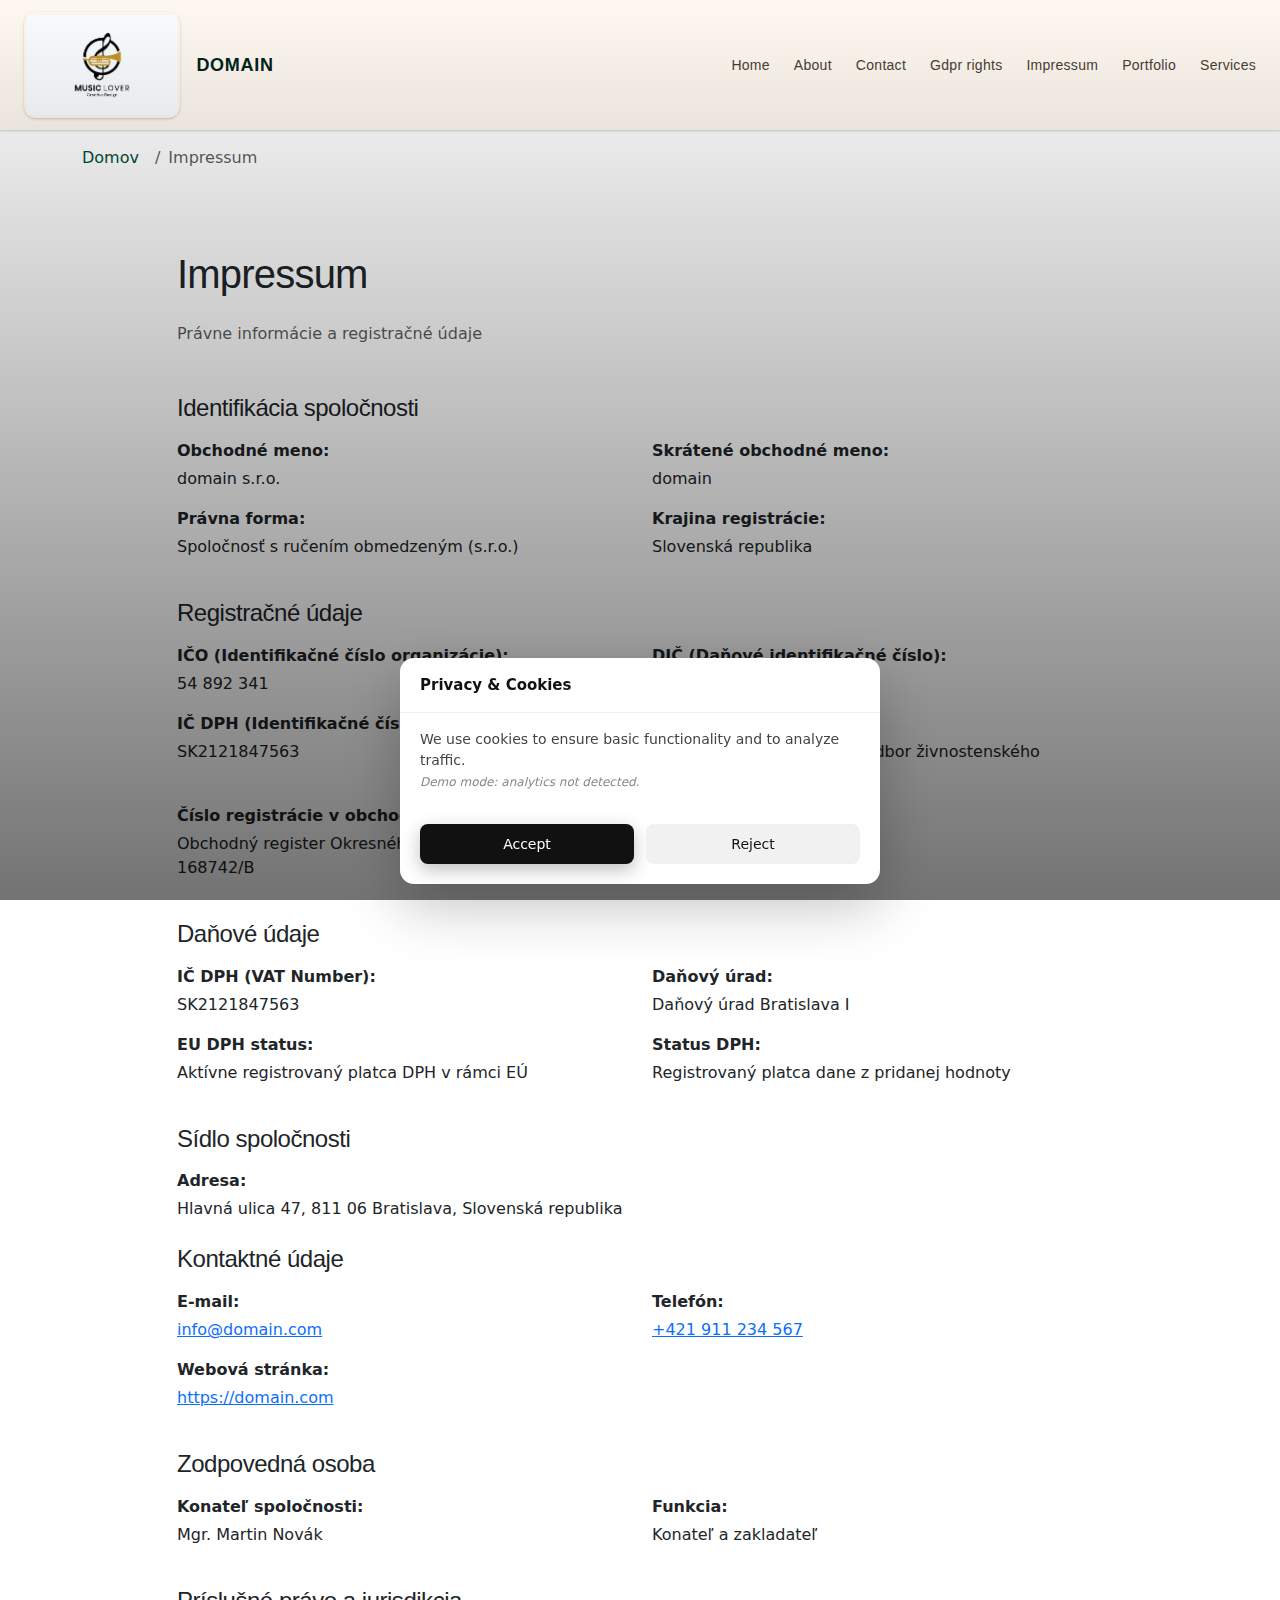
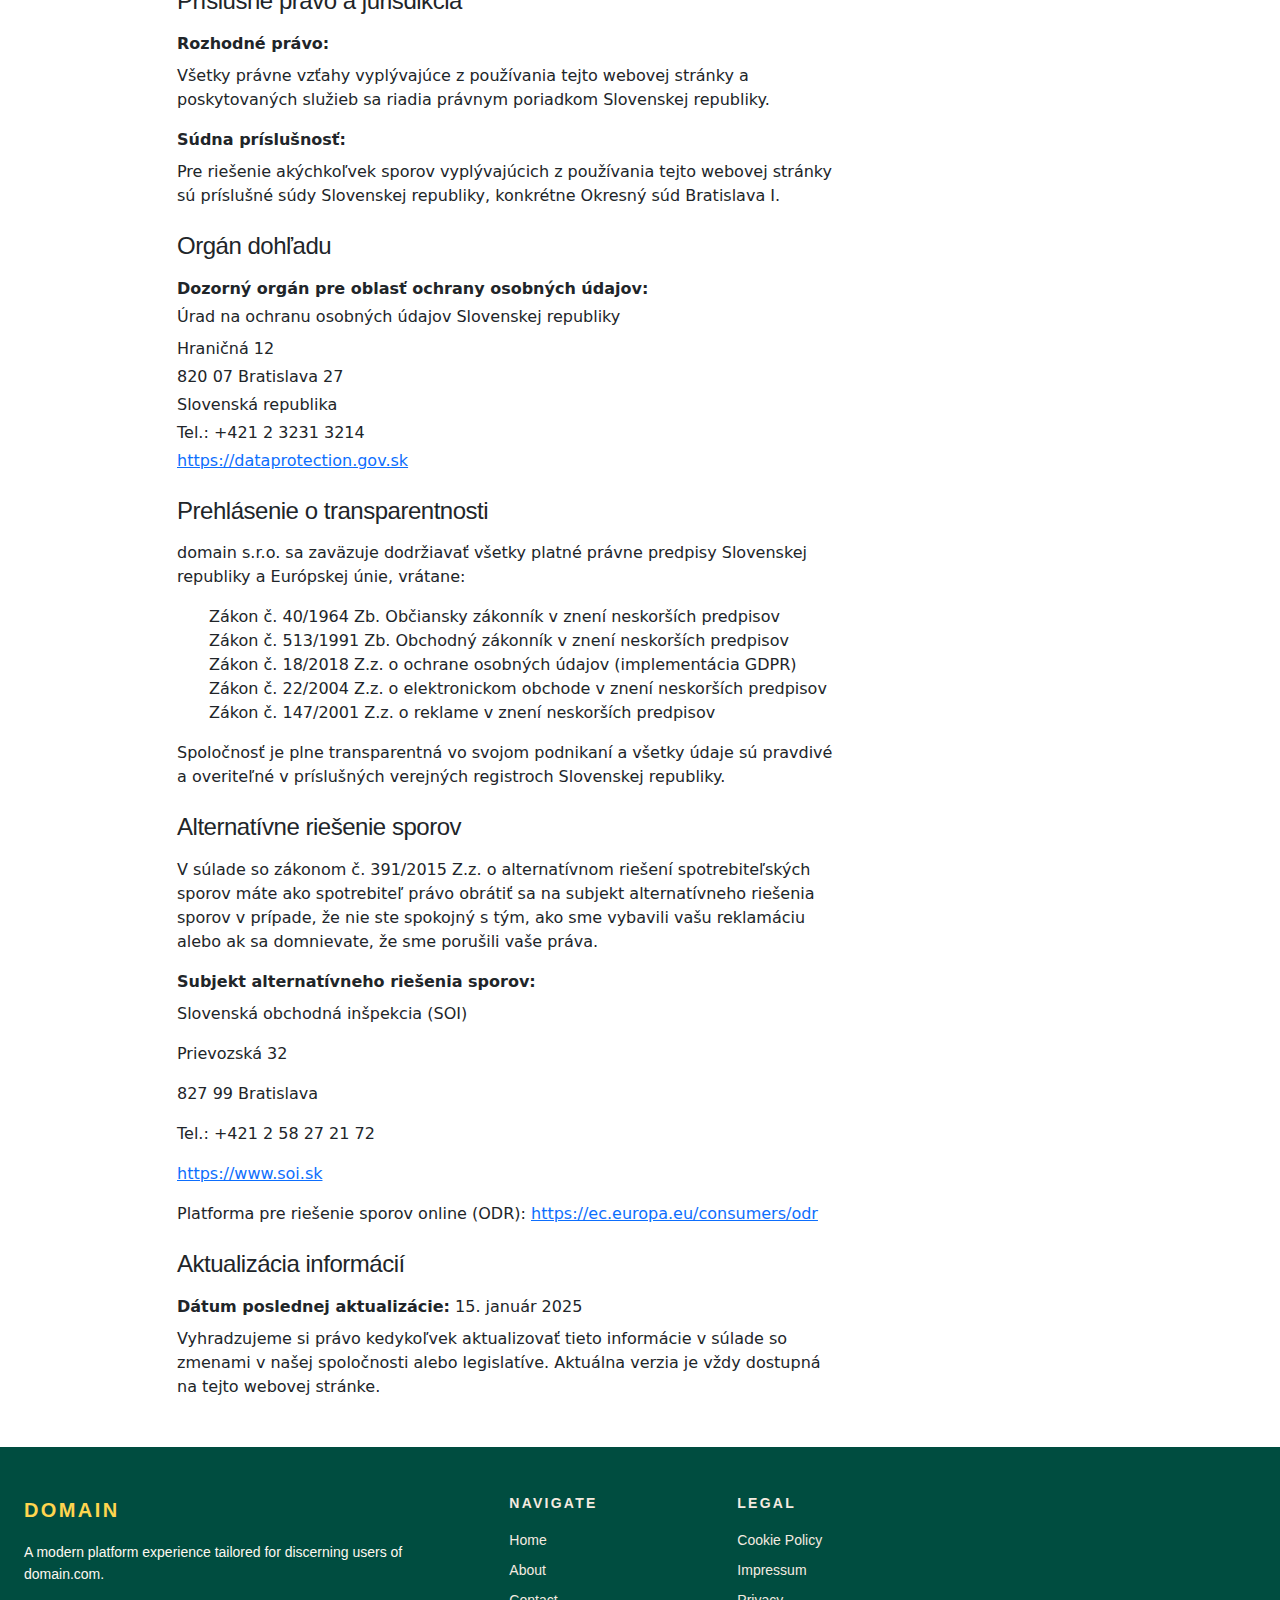
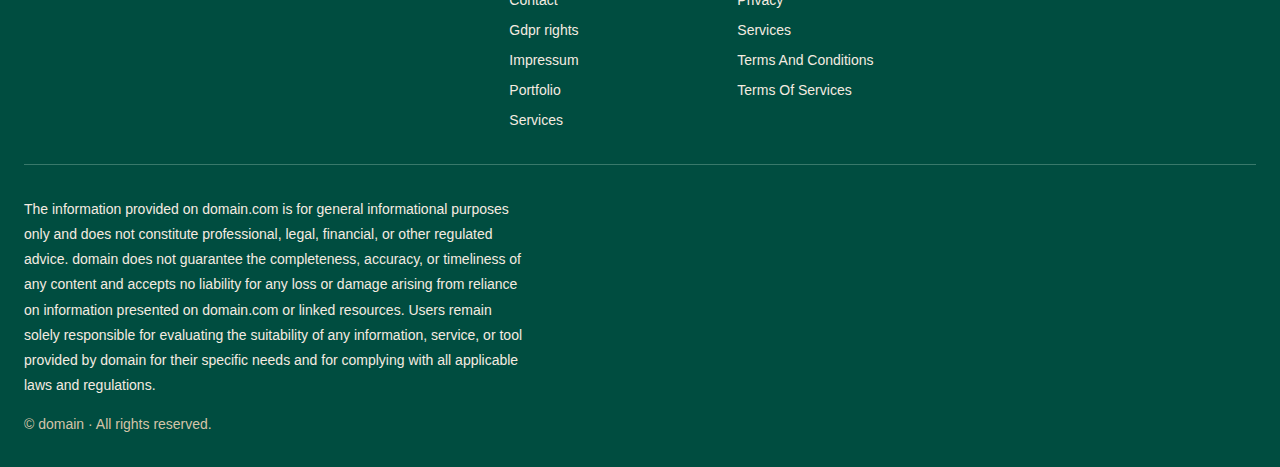
<file: impressum.html>
<!DOCTYPE html><html lang="sk"><head>
<script type="application/ld+json">
{
  "@context": "https://schema.org",
  "@graph": [
    {
      "@type": "WebSite",
      "@id": "https://domain.com/#website",
      "url": "https://domain.com",
      "name": "domain"
    },
    {
      "@type": "Organization",
      "@id": "https://domain.com/#org",
      "name": "domain",
      "url": "https://domain.com"
    },
    {
      "@type": "WebPage",
      "@id": "https://domain.com/impressum.html",
      "url": "https://domain.com/impressum.html",
      "name": "domain",
      "isPartOf": {
        "@id": "https://domain.com/#website"
      },
      "inLanguage": "sk"
    }
  ]
}
</script>
  <meta charset="UTF-8">
  <meta name="viewport" content="width=device-width, initial-scale=1.0">
  <meta name="description" content="Impressum a právne informácie spoločnosti domain – registračné údaje, kontaktné informácie a daňové údaje podľa slovenského práva.">
  <meta name="robots" content="index, follow">
  <meta property="og:title" content="Impressum – domain">
  <meta property="og:description" content="Právne informácie spoločnosti domain – registračné údaje, kontaktné informácie a daňové údaje.">
  <meta property="og:type" content="website">
  <meta property="og:url" content="https://domain.com/impressum.html">
  <meta property="og:image" content="https://domain.com/og-image.jpg">
  <link rel="canonical" href="https://domain.com/impressum.html">
  <title>Impressum – domain</title>
  <link rel="stylesheet" href="style.css">
  <link rel="icon" type="image/png" href="/favicon.png">
  <link rel="apple-touch-icon" href="/apple-touch-icon.png">
   <link rel="stylesheet" href="https://cdn.jsdelivr.net/npm/bootstrap@5.3.3/dist/css/bootstrap.min.css" integrity="sha384-QWTKZyjpPEjISv5WaRU9OFeRpok6YctnYmDr5pNlyT2bRjXh0JMhjY6hW+ALEwIH" crossorigin="anonymous">
  <link rel="stylesheet" href="https://unpkg.com/aos@2.3.4/dist/aos.css">
<link rel="stylesheet" href="./header-footer.css">
</head>
 <body>
  <header class="dr-header" aria-label="Primary">
  <div class="dr-header-inner">
    <div class="dr-header-brand">
      <div class="dr-header-logo-wrap">
        <img class="dr-header-logo" src="img/trumpet-music-logo-design-in-a-circle-musical-tone-vector-illustration.jpg" alt="HudobnýSvet logo" width="150" height="40" loading="lazy" />
      </div>
      <div class="dr-header-brand-name" aria-label="domain">domain</div>
    </div>

    <button class="dr-header-burger" type="button" aria-label="Toggle navigation" aria-expanded="false" aria-controls="dr-header-nav">
      <span class="dr-header-burger-box">
        <span class="dr-header-burger-line"></span>
        <span class="dr-header-burger-line"></span>
      </span>
    </button>

    <nav class="dr-nav" id="dr-header-nav" aria-label="Main navigation">
      <ul class="dr-nav-list">
        <li class="dr-nav-item"><a class="dr-nav-link" href="./index.html">Home</a></li>
        <li class="dr-nav-item"><a class="dr-nav-link" href="./about.html">About</a></li>
        <li class="dr-nav-item"><a class="dr-nav-link" href="./contact.html">Contact</a></li>
        <li class="dr-nav-item"><a class="dr-nav-link" href="./gdpr-rights.html">Gdpr rights</a></li>
        <li class="dr-nav-item"><a class="dr-nav-link" href="./impressum.html">Impressum</a></li>
        <li class="dr-nav-item"><a class="dr-nav-link" href="./portfolio.html">Portfolio</a></li>
        <li class="dr-nav-item"><a class="dr-nav-link" href="./services.html">Services</a></li>
      </ul>
    </nav>
  </div>
</header>
  <main>
   <nav class="container" aria-label="breadcrumb">
    <ol class="breadcrumb py-3">
     <li class="breadcrumb-item"><a href="index.html">Domov</a></li>
     <li class="breadcrumb-item active" aria-current="page">Impressum</li>
    </ol>
   </nav>
   <section class="l-section py-4 py-md-5">
    <div class="container">
     <div class="row justify-content-center">
      <div class="col-12 col-lg-10">
       <h1 class="u-text-center mb-4">Impressum</h1>
       <p class="u-text-center text-muted mb-5">Právne informácie a registračné údaje</p>
       <div class="c-card mb-4">
        <div class="c-card__body">
         <h2 class="h4 mb-3">Identifikácia spoločnosti</h2>
         <div class="row">
          <div class="col-md-6 mb-3">
           <p class="mb-1"><strong>Obchodné meno:</strong></p>
           <p>domain s.r.o.</p>
          </div>
          <div class="col-md-6 mb-3">
           <p class="mb-1"><strong>Skrátené obchodné meno:</strong></p>
           <p>domain</p>
          </div>
          <div class="col-md-6 mb-3">
           <p class="mb-1"><strong>Právna forma:</strong></p>
           <p>Spoločnosť s ručením obmedzeným (s.r.o.)</p>
          </div>
          <div class="col-md-6 mb-3">
           <p class="mb-1"><strong>Krajina registrácie:</strong></p>
           <p>Slovenská republika</p>
          </div>
         </div>
        </div>
       </div>
       <div class="c-card mb-4">
        <div class="c-card__body">
         <h2 class="h4 mb-3">Registračné údaje</h2>
         <div class="row">
          <div class="col-md-6 mb-3">
           <p class="mb-1"><strong>IČO (Identifikačné číslo organizácie):</strong></p>
           <p>54 892 341</p>
          </div>
          <div class="col-md-6 mb-3">
           <p class="mb-1"><strong>DIČ (Daňové identifikačné číslo):</strong></p>
           <p>2121847563</p>
          </div>
          <div class="col-md-6 mb-3">
           <p class="mb-1"><strong>IČ DPH (Identifikačné číslo pre DPH):</strong></p>
           <p>SK2121847563</p>
          </div>
          <div class="col-md-6 mb-3">
           <p class="mb-1"><strong>Registrovaná na:</strong></p>
           <p>Okresný úrad Bratislava I, odbor živnostenského podnikania</p>
          </div>
          <div class="col-12 mb-3">
           <p class="mb-1"><strong>Číslo registrácie v obchodnom registri:</strong></p>
           <p>Obchodný register Okresného súdu Bratislava I, oddiel: Sro, vložka číslo: 168742/B</p>
          </div>
         </div>
        </div>
       </div>
       <div class="c-card mb-4">
        <div class="c-card__body">
         <h2 class="h4 mb-3">Daňové údaje</h2>
         <div class="row">
          <div class="col-md-6 mb-3">
           <p class="mb-1"><strong>IČ DPH (VAT Number):</strong></p>
           <p>SK2121847563</p>
          </div>
          <div class="col-md-6 mb-3">
           <p class="mb-1"><strong>Daňový úrad:</strong></p>
           <p>Daňový úrad Bratislava I</p>
          </div>
          <div class="col-md-6 mb-3">
           <p class="mb-1"><strong>EU DPH status:</strong></p>
           <p>Aktívne registrovaný platca DPH v rámci EÚ</p>
          </div>
          <div class="col-md-6 mb-3">
           <p class="mb-1"><strong>Status DPH:</strong></p>
           <p>Registrovaný platca dane z pridanej hodnoty</p>
          </div>
         </div>
        </div>
       </div>
       <div class="c-card mb-4">
        <div class="c-card__body">
         <h2 class="h4 mb-3">Sídlo spoločnosti</h2>
         <p class="mb-1"><strong>Adresa:</strong></p>
         <p>Hlavná ulica 47, 811 06 Bratislava, Slovenská republika</p>
        </div>
       </div>
       <div class="c-card mb-4">
        <div class="c-card__body">
         <h2 class="h4 mb-3">Kontaktné údaje</h2>
         <div class="row">
          <div class="col-md-6 mb-3">
           <p class="mb-1"><strong>E-mail:</strong></p>
           <p><a href="mailto:info@domain.com">info@domain.com</a></p>
          </div>
          <div class="col-md-6 mb-3">
           <p class="mb-1"><strong>Telefón:</strong></p>
           <p><a href="tel:+421911234567">+421 911 234 567</a></p>
          </div>
          <div class="col-12 mb-3">
           <p class="mb-1"><strong>Webová stránka:</strong></p>
           <p><a href="https://domain.com" target="_blank" rel="noopener">https://domain.com</a></p>
          </div>
         </div>
        </div>
       </div>
       <div class="c-card mb-4">
        <div class="c-card__body">
         <h2 class="h4 mb-3">Zodpovedná osoba</h2>
         <div class="row">
          <div class="col-md-6 mb-3">
           <p class="mb-1"><strong>Konateľ spoločnosti:</strong></p>
           <p>Mgr. Martin Novák</p>
          </div>
          <div class="col-md-6 mb-3">
           <p class="mb-1"><strong>Funkcia:</strong></p>
           <p>Konateľ a zakladateľ</p>
          </div>
         </div>
        </div>
       </div>
       <div class="c-card mb-4">
        <div class="c-card__body">
         <h2 class="h4 mb-3">Príslušné právo a jurisdikcia</h2>
         <p class="mb-2"><strong>Rozhodné právo:</strong></p>
         <p class="mb-3">Všetky právne vzťahy vyplývajúce z používania tejto webovej stránky a poskytovaných služieb sa riadia právnym poriadkom Slovenskej republiky.</p>
         <p class="mb-2"><strong>Súdna príslušnosť:</strong></p>
         <p>Pre riešenie akýchkoľvek sporov vyplývajúcich z používania tejto webovej stránky sú príslušné súdy Slovenskej republiky, konkrétne Okresný súd Bratislava I.</p>
        </div>
       </div>
       <div class="c-card mb-4">
        <div class="c-card__body">
         <h2 class="h4 mb-3">Orgán dohľadu</h2>
         <p class="mb-1"><strong>Dozorný orgán pre oblasť ochrany osobných údajov:</strong></p>
         <p class="mb-2">Úrad na ochranu osobných údajov Slovenskej republiky</p>
         <p class="mb-1">Hraničná 12</p>
         <p class="mb-1">820 07 Bratislava 27</p>
         <p class="mb-1">Slovenská republika</p>
         <p class="mb-1">Tel.: +421 2 3231 3214</p>
         <p><a href="https://dataprotection.gov.sk" target="_blank" rel="noopener">https://dataprotection.gov.sk</a></p>
        </div>
       </div>
       <div class="c-card mb-4">
        <div class="c-card__body">
         <h2 class="h4 mb-3">Prehlásenie o transparentnosti</h2>
         <p>domain s.r.o. sa zaväzuje dodržiavať všetky platné právne predpisy Slovenskej republiky a Európskej únie, vrátane:</p>
         <ul class="mt-3">
          <li>Zákon č. 40/1964 Zb. Občiansky zákonník v znení neskorších predpisov</li>
          <li>Zákon č. 513/1991 Zb. Obchodný zákonník v znení neskorších predpisov</li>
          <li>Zákon č. 18/2018 Z.z. o ochrane osobných údajov (implementácia GDPR)</li>
          <li>Zákon č. 22/2004 Z.z. o elektronickom obchode v znení neskorších predpisov</li>
          <li>Zákon č. 147/2001 Z.z. o reklame v znení neskorších predpisov</li>
         </ul>
         <p class="mt-3">Spoločnosť je plne transparentná vo svojom podnikaní a všetky údaje sú pravdivé a overiteľné v príslušných verejných registroch Slovenskej republiky.</p>
        </div>
       </div>
       <div class="c-card mb-4">
        <div class="c-card__body">
         <h2 class="h4 mb-3">Alternatívne riešenie sporov</h2>
         <p class="mb-2">V súlade so zákonom č. 391/2015 Z.z. o alternatívnom riešení spotrebiteľských sporov máte ako spotrebiteľ právo obrátiť sa na subjekt alternatívneho riešenia sporov v prípade, že nie ste spokojný s tým, ako sme vybavili vašu reklamáciu alebo ak sa domnievate, že sme porušili vaše práva.</p>
         <p class="mb-2 mt-3"><strong>Subjekt alternatívneho riešenia sporov:</strong></p>
         <p classname="mb-1">Slovenská obchodná inšpekcia (SOI)</p>
         <p classname="mb-1">Prievozská 32</p>
         <p classname="mb-1">827 99 Bratislava</p>
         <p classname="mb-1">Tel.: +421 2 58 27 21 72</p>
         <p><a href="https://www.soi.sk" target="_blank" rel="noopener">https://www.soi.sk</a></p>
         <p classname="mt-3">Platforma pre riešenie sporov online (ODR): <a href="https://ec.europa.eu/consumers/odr" target="_blank" rel="noopener">https://ec.europa.eu/consumers/odr</a></p>
        </div>
       </div>
       <div class="c-card">
        <div class="c-card__body">
         <h2 class="h4 mb-3">Aktualizácia informácií</h2>
         <p class="mb-2"><strong>Dátum poslednej aktualizácie:</strong> 15. január 2025</p>
         <p>Vyhradzujeme si právo kedykoľvek aktualizovať tieto informácie v súlade so zmenami v našej spoločnosti alebo legislatíve. Aktuálna verzia je vždy dostupná na tejto webovej stránke.</p>
        </div>
       </div>
      </div>
     </div>
    </div>
   </section>
  </main>
  <footer class="dr-footer" aria-label="Footer">
  <div class="dr-footer-inner">
    <div class="dr-footer-top">
      <div class="dr-footer-brand-block">
        <div class="dr-footer-brand-name">domain</div>
        <p class="dr-footer-tagline">A modern platform experience tailored for discerning users of domain.com.</p>
      </div>
      <div class="dr-footer-links-wrap">
        <nav class="dr-footer-nav" aria-label="Footer main navigation">
          <h2 class="dr-footer-heading">Navigate</h2>
          <ul class="dr-footer-nav-list">
            <li class="dr-footer-nav-item"><a class="dr-footer-nav-link" href="./index.html">Home</a></li>
            <li class="dr-footer-nav-item"><a class="dr-footer-nav-link" href="./about.html">About</a></li>
            <li class="dr-footer-nav-item"><a class="dr-footer-nav-link" href="./contact.html">Contact</a></li>
            <li class="dr-footer-nav-item"><a class="dr-footer-nav-link" href="./gdpr-rights.html">Gdpr rights</a></li>
            <li class="dr-footer-nav-item"><a class="dr-footer-nav-link" href="./impressum.html">Impressum</a></li>
            <li class="dr-footer-nav-item"><a class="dr-footer-nav-link" href="./portfolio.html">Portfolio</a></li>
            <li class="dr-footer-nav-item"><a class="dr-footer-nav-link" href="./services.html">Services</a></li>
          </ul>
        </nav>
        <div class="dr-footer-legal-block" aria-label="Legal">
          <h2 class="dr-footer-heading">Legal</h2>
          <ul class="dr-footer-legal-list">
            <li class="dr-footer-legal-item"><a class="dr-footer-legal-link" href="./cookie_policy.html">Cookie Policy</a></li>
            <li class="dr-footer-legal-item"><a class="dr-footer-legal-link" href="./impressum.html">Impressum</a></li>
            <li class="dr-footer-legal-item"><a class="dr-footer-legal-link" href="./privacy.html">Privacy</a></li>
            <li class="dr-footer-legal-item"><a class="dr-footer-legal-link" href="./services.html">Services</a></li>
            <li class="dr-footer-legal-item"><a class="dr-footer-legal-link" href="./terms_and_conditions.html">Terms And Conditions</a></li>
            <li class="dr-footer-legal-item"><a class="dr-footer-legal-link" href="./terms_of_services.html">Terms Of Services</a></li>
          </ul>
        </div>
      </div>
    </div>
    <div class="dr-footer-bottom">
      <p class="dr-footer-disclaimer">The information provided on domain.com is for general informational purposes only and does not constitute professional, legal, financial, or other regulated advice. domain does not guarantee the completeness, accuracy, or timeliness of any content and accepts no liability for any loss or damage arising from reliance on information presented on domain.com or linked resources. Users remain solely responsible for evaluating the suitability of any information, service, or tool provided by domain for their specific needs and for complying with all applicable laws and regulations.</p>
      <p class="dr-footer-meta">© <span class="dr-footer-meta-brand">domain</span> · All rights reserved.</p>
    </div>
  </div>
</footer>
  <script src="script.js" defer=""></script>
 
  <script src="https://unpkg.com/aos@2.3.4/dist/aos.js"></script>
  <script>
if (typeof AOS !== "undefined" && !window.__AOS_INITIALIZED__) {
  AOS.init({ once: true, duration: 700, easing: "ease-out-cubic" });
  window.__AOS_INITIALIZED__ = true;
}
</script>
<script src="./header-footer.js"></script>
<script src="./consent.js"></script>
</body></html>
</file>
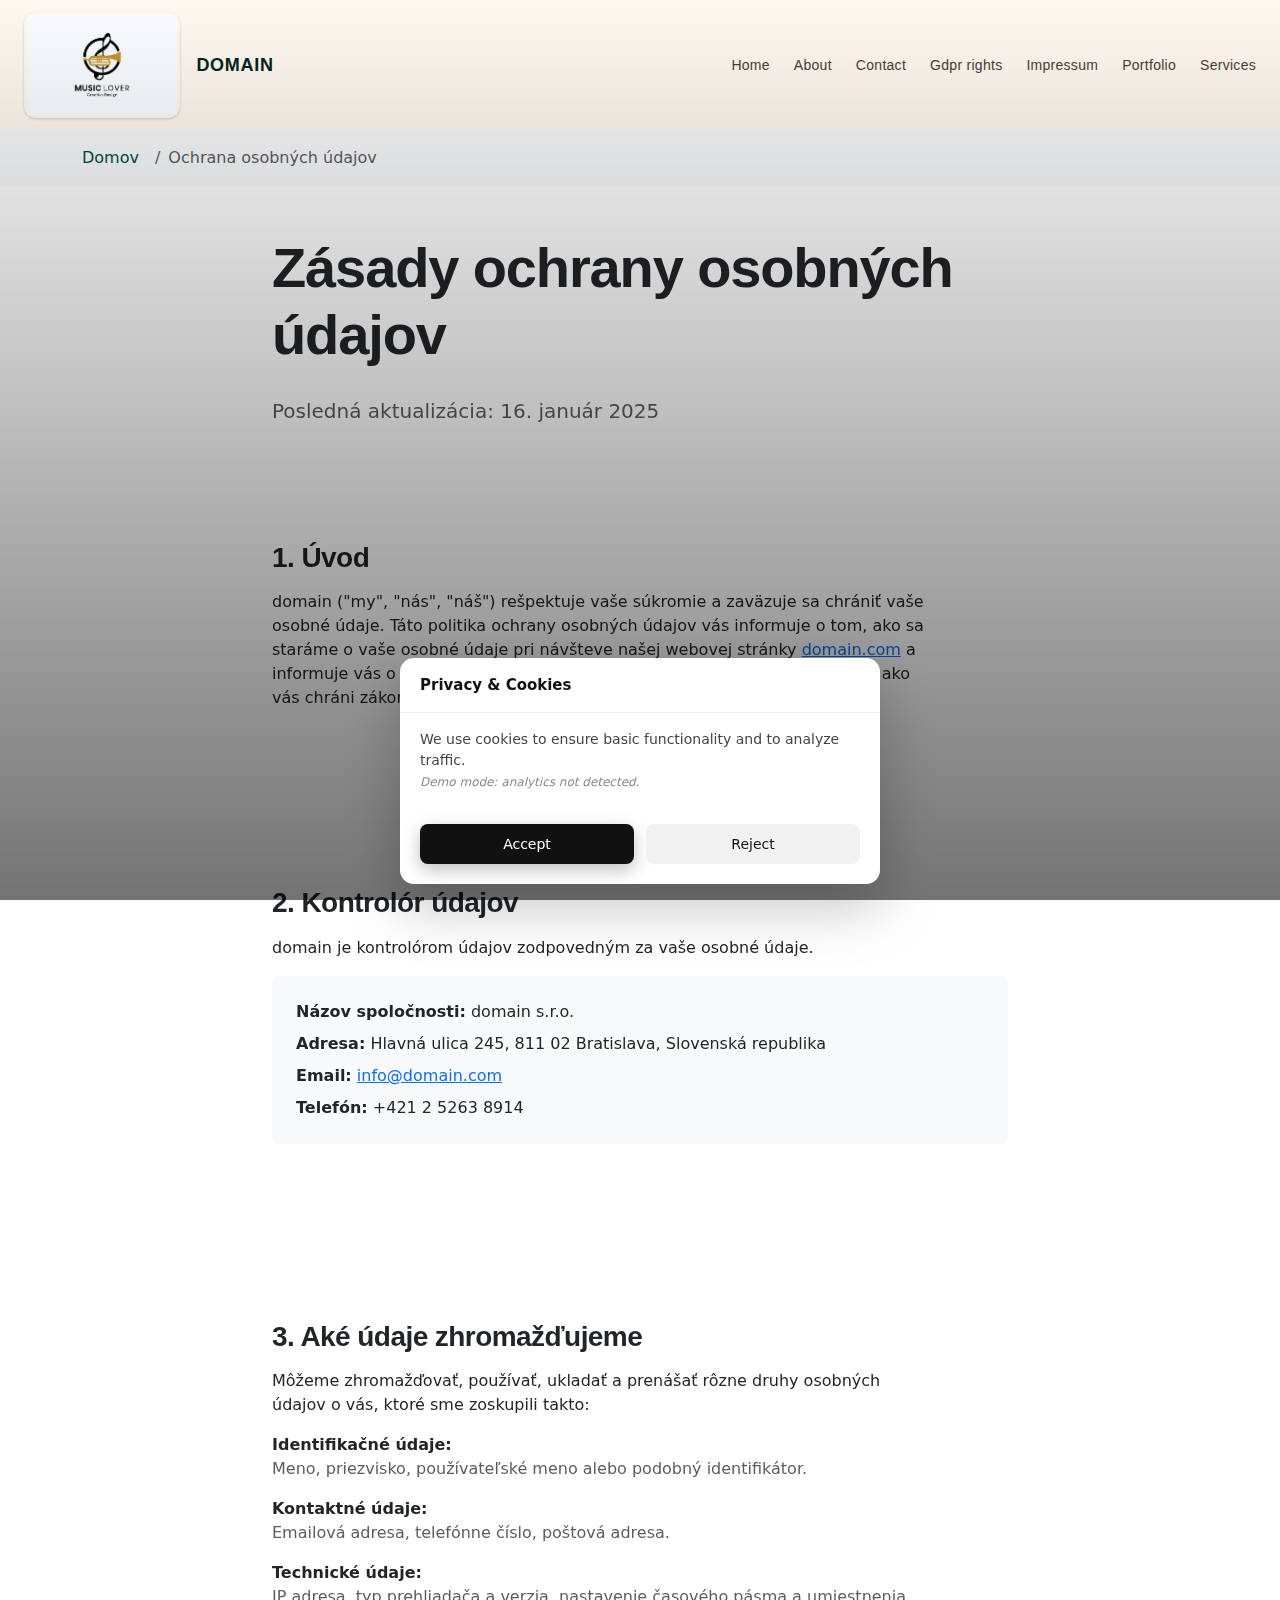
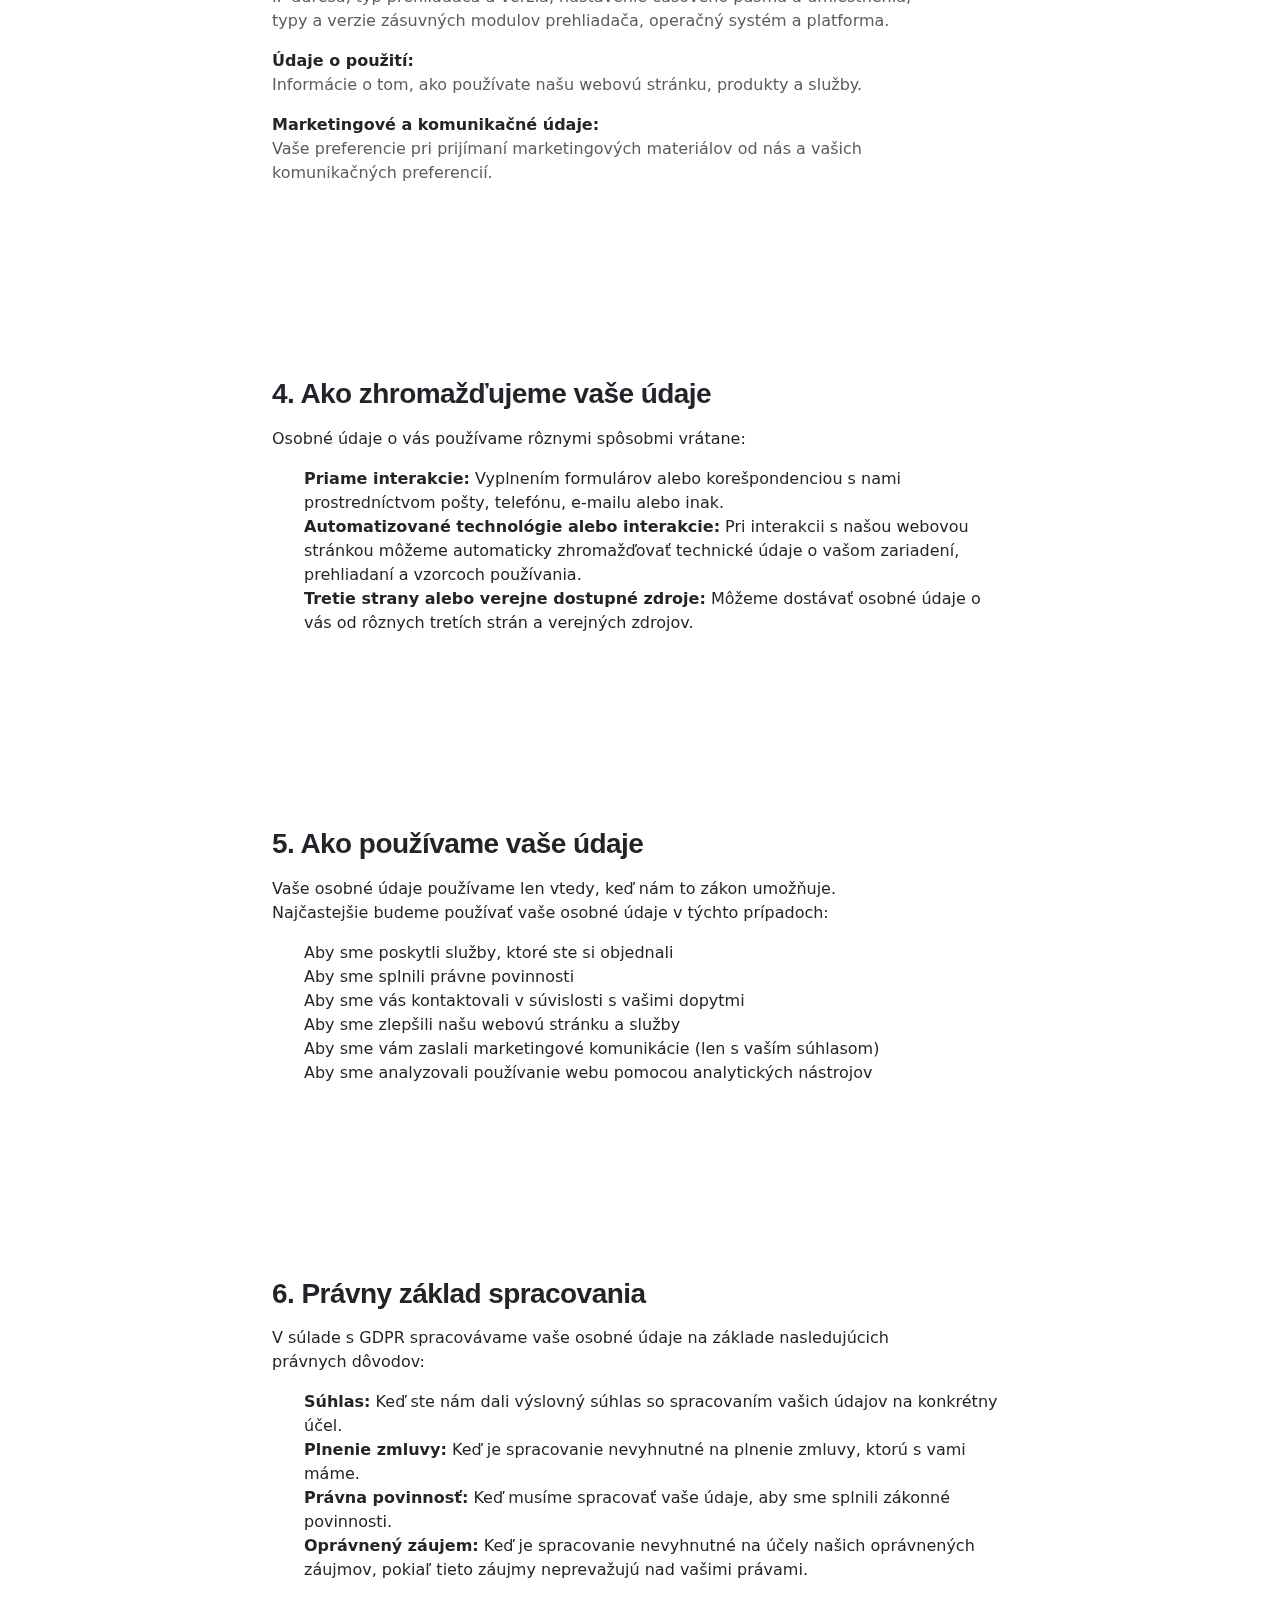
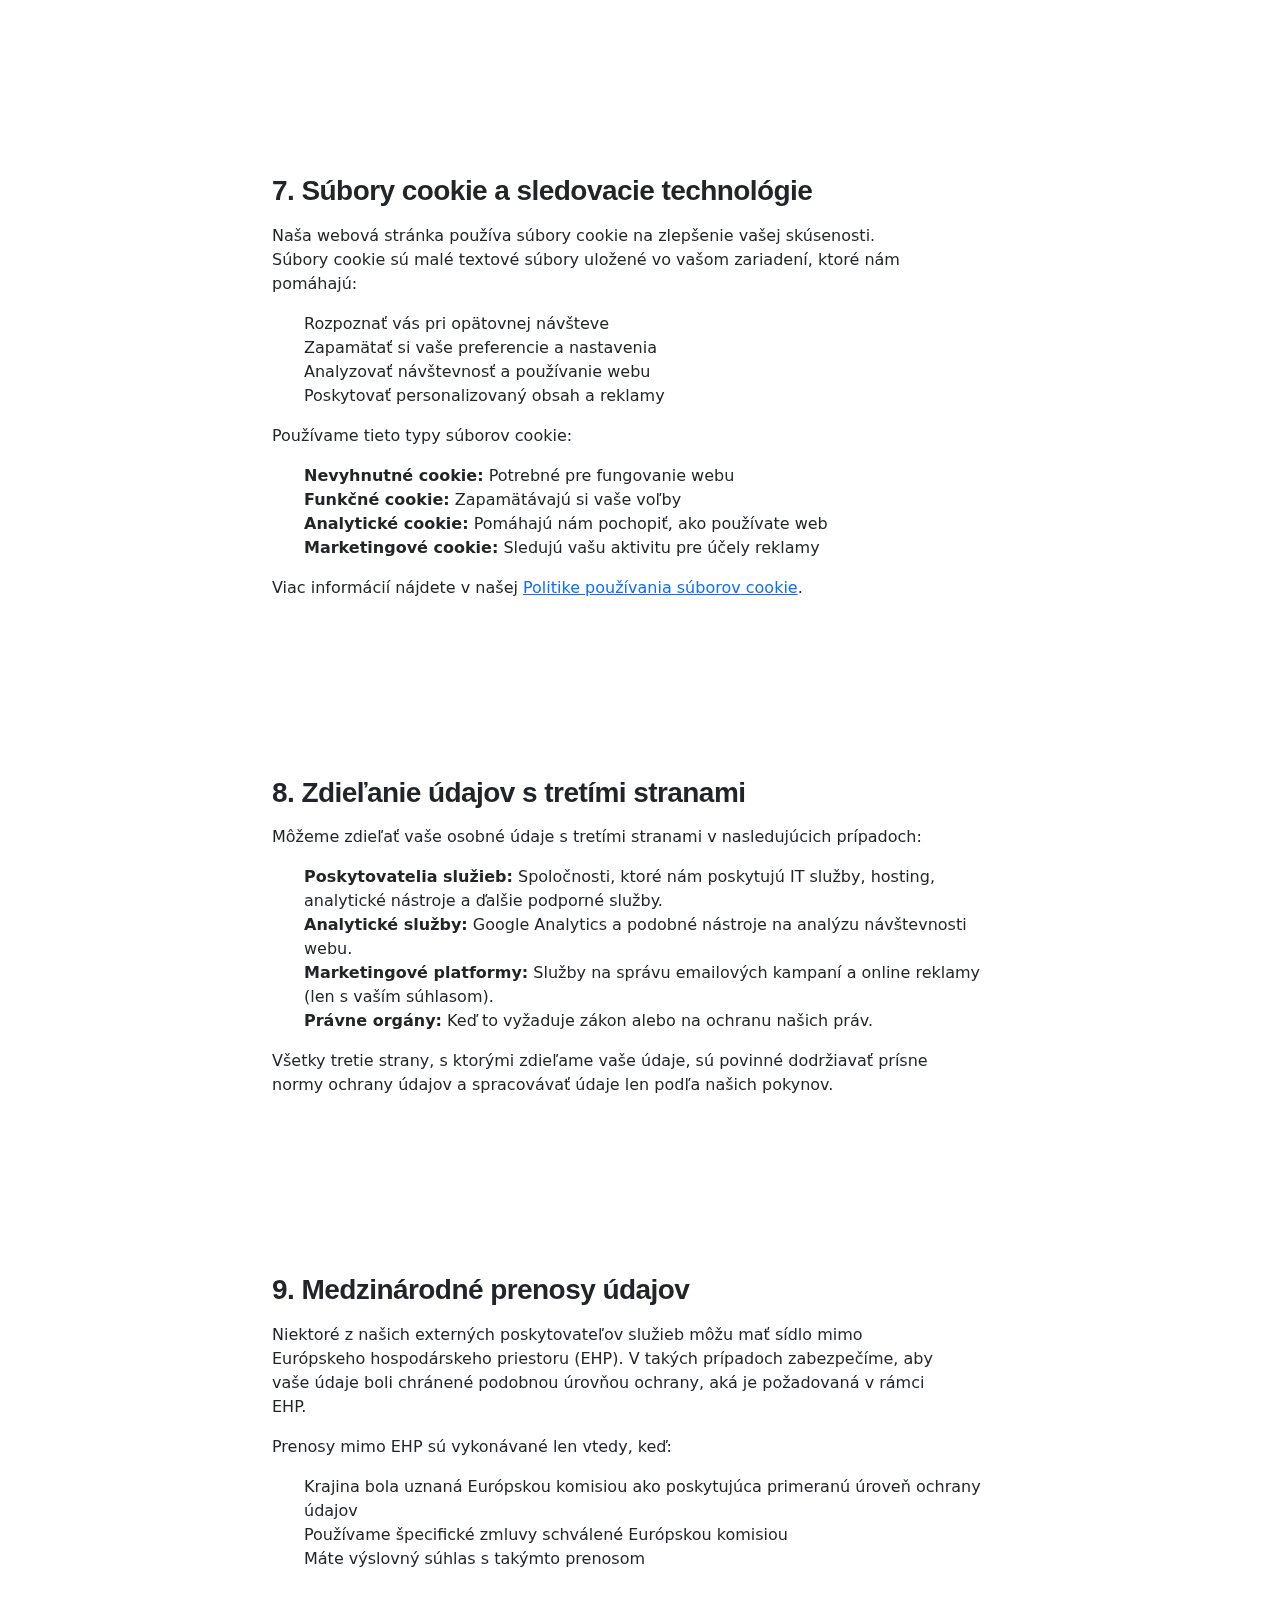
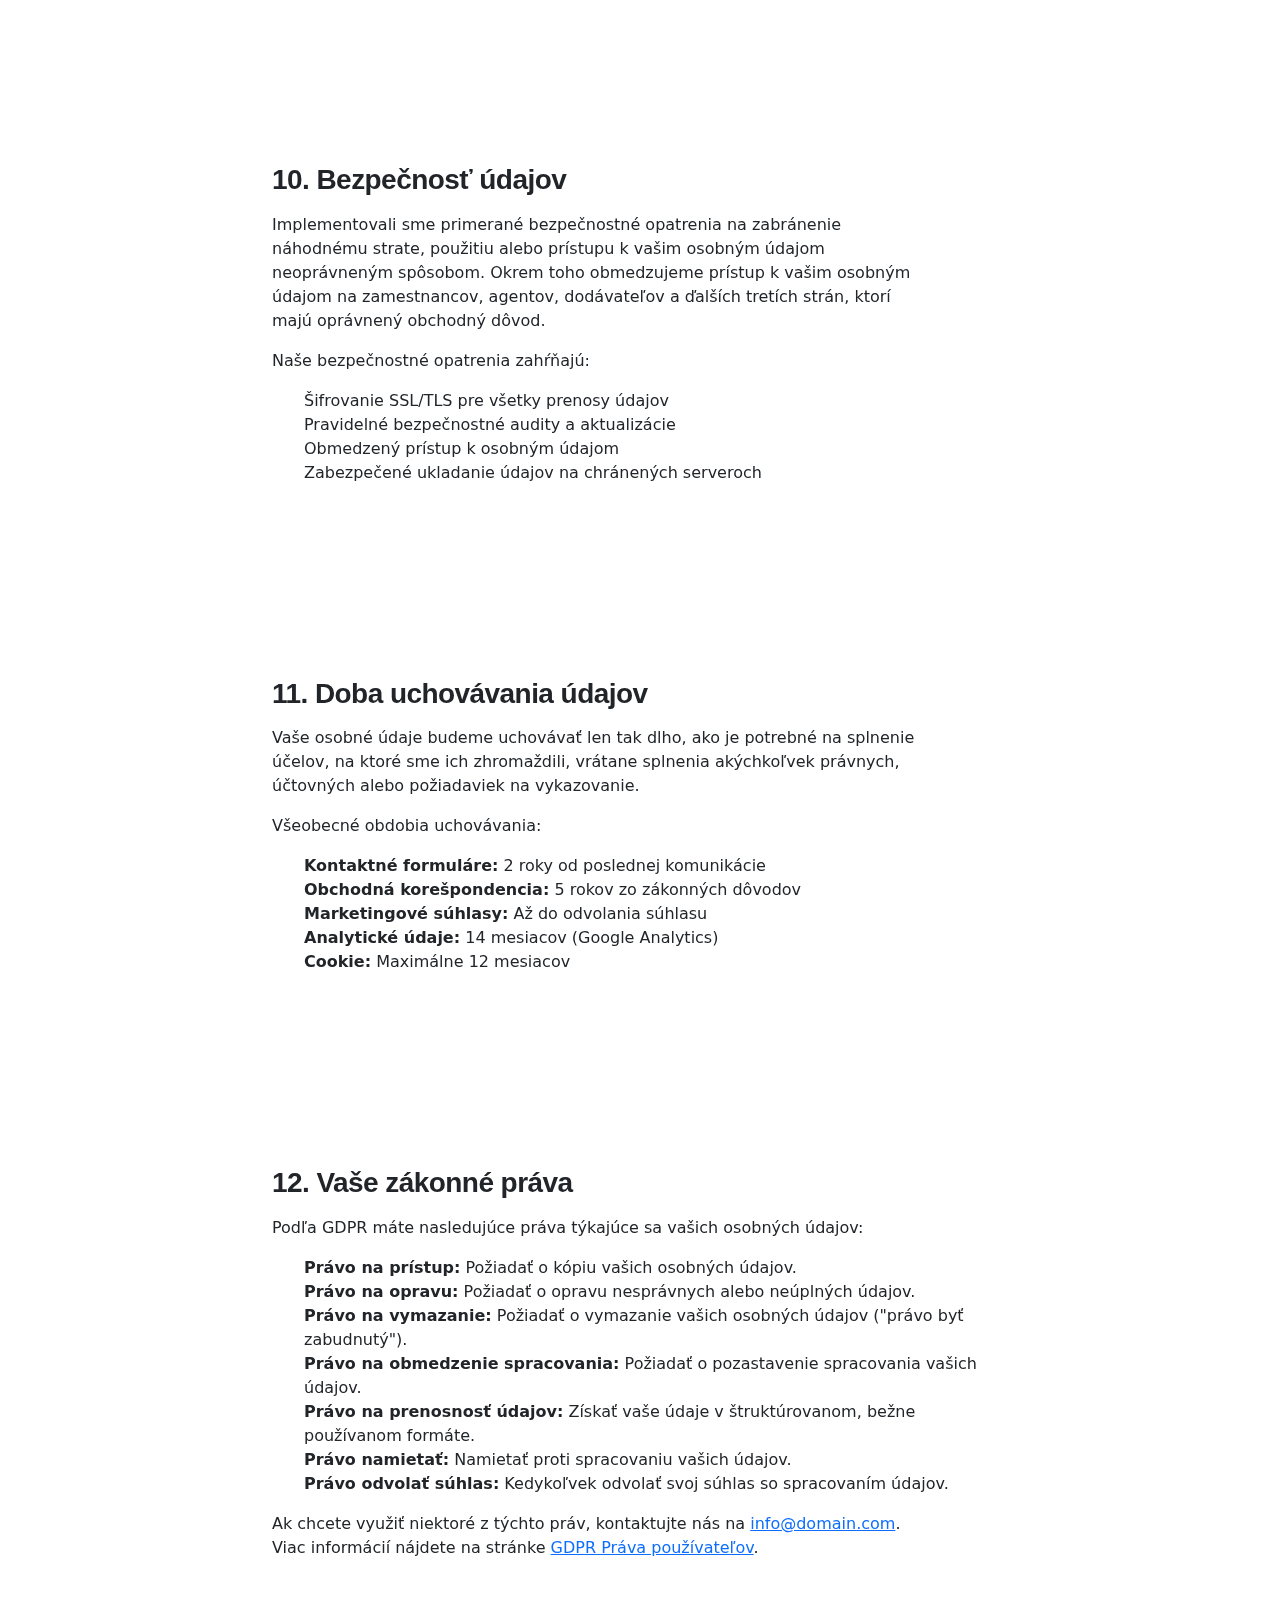
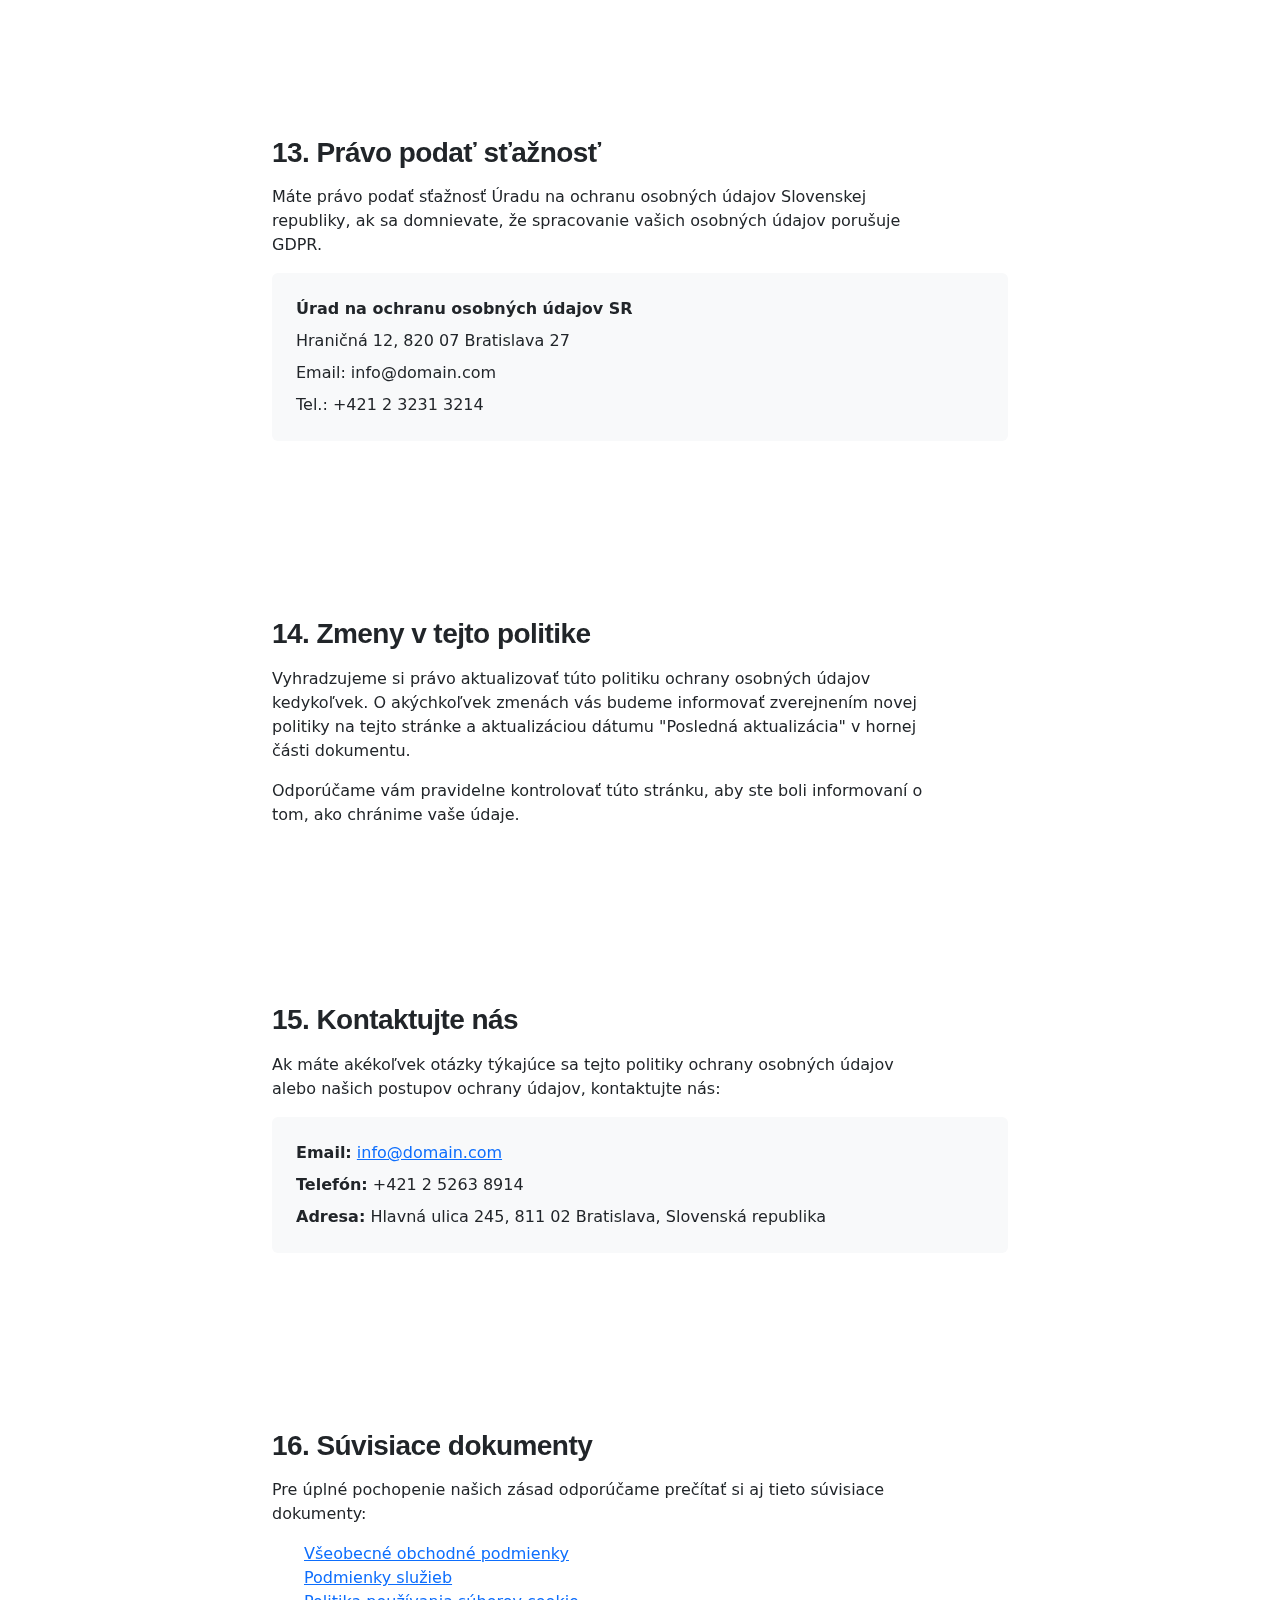
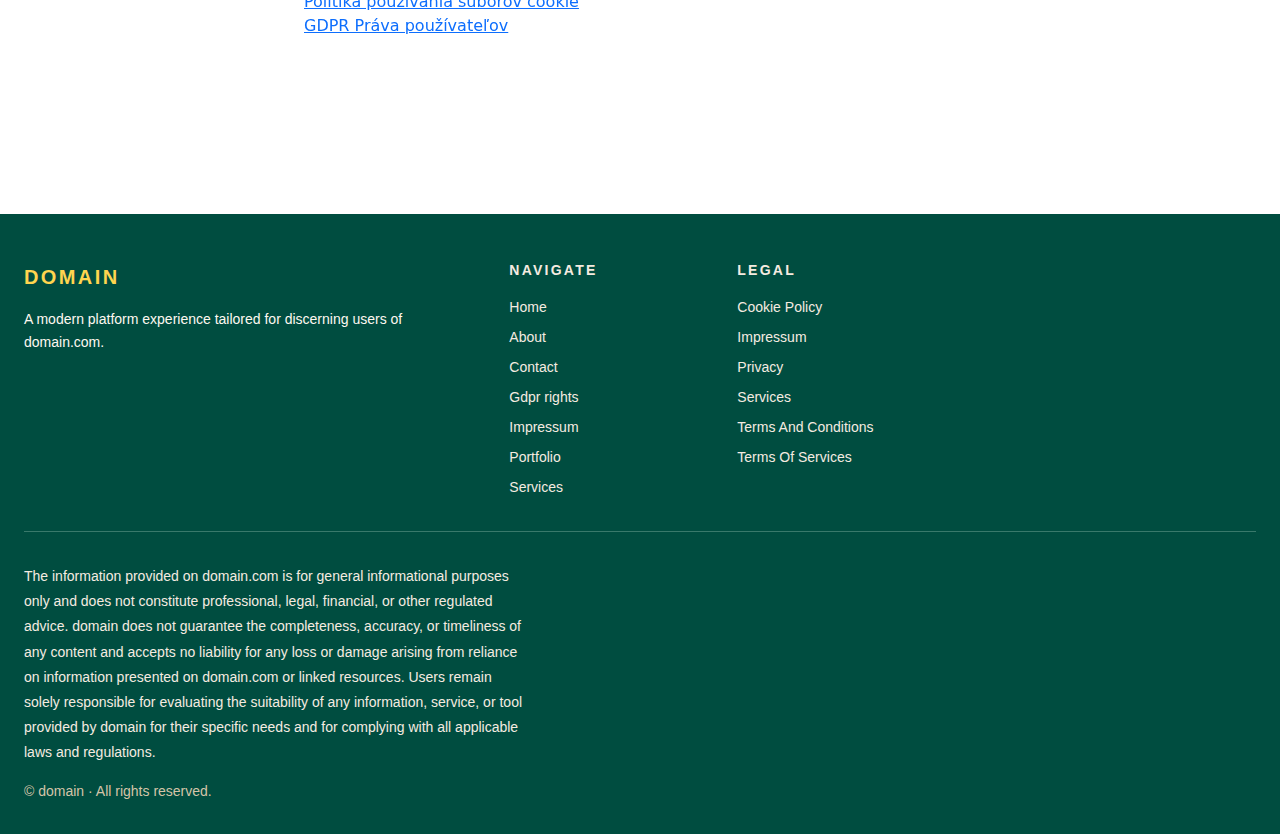
<file: privacy.html>
<!DOCTYPE html><html lang="sk"><head>
<script type="application/ld+json">
{
  "@context": "https://schema.org",
  "@graph": [
    {
      "@type": "WebSite",
      "@id": "https://domain.com/#website",
      "url": "https://domain.com",
      "name": "domain"
    },
    {
      "@type": "Organization",
      "@id": "https://domain.com/#org",
      "name": "domain",
      "url": "https://domain.com"
    },
    {
      "@type": "WebPage",
      "@id": "https://domain.com/privacy.html",
      "url": "https://domain.com/privacy.html",
      "name": "domain",
      "isPartOf": {
        "@id": "https://domain.com/#website"
      },
      "inLanguage": "sk"
    }
  ]
}
</script>
  <meta charset="UTF-8">
  <meta name="viewport" content="width=device-width, initial-scale=1.0">
  <title>Ochrana osobných údajov | domain</title>
  <meta name="description" content="Zásady ochrany osobných údajov domain. Dozviete sa, ako zhromažďujeme, používame a chránime vaše osobné údaje v súlade s GDPR.">
  <meta property="og:title" content="Ochrana osobných údajov | domain">
  <meta property="og:description" content="Zásady ochrany osobných údajov domain. Dozviete sa, ako zhromažďujeme, používame a chránime vaše osobné údaje v súlade s GDPR.">
  <meta property="og:type" content="website">
  <meta property="og:url" content="https://domain.com/privacy.html">
  <link rel="canonical" href="https://domain.com/privacy.html">
  <link rel="stylesheet" href="style.css">
  <link rel="icon" type="image/png" href="/favicon.png">
  <link rel="apple-touch-icon" href="/apple-touch-icon.png">
   <link rel="stylesheet" href="https://cdn.jsdelivr.net/npm/bootstrap@5.3.3/dist/css/bootstrap.min.css" integrity="sha384-QWTKZyjpPEjISv5WaRU9OFeRpok6YctnYmDr5pNlyT2bRjXh0JMhjY6hW+ALEwIH" crossorigin="anonymous">
  <link rel="stylesheet" href="https://unpkg.com/aos@2.3.4/dist/aos.css">
<link rel="stylesheet" href="./header-footer.css">
</head>
 <body>
  <header class="dr-header" aria-label="Primary">
  <div class="dr-header-inner">
    <div class="dr-header-brand">
      <div class="dr-header-logo-wrap">
        <img class="dr-header-logo" src="img/trumpet-music-logo-design-in-a-circle-musical-tone-vector-illustration.jpg" alt="HudobnýSvet logo" width="150" height="40" loading="lazy" />
      </div>
      <div class="dr-header-brand-name" aria-label="domain">domain</div>
    </div>

    <button class="dr-header-burger" type="button" aria-label="Toggle navigation" aria-expanded="false" aria-controls="dr-header-nav">
      <span class="dr-header-burger-box">
        <span class="dr-header-burger-line"></span>
        <span class="dr-header-burger-line"></span>
      </span>
    </button>

    <nav class="dr-nav" id="dr-header-nav" aria-label="Main navigation">
      <ul class="dr-nav-list">
        <li class="dr-nav-item"><a class="dr-nav-link" href="./index.html">Home</a></li>
        <li class="dr-nav-item"><a class="dr-nav-link" href="./about.html">About</a></li>
        <li class="dr-nav-item"><a class="dr-nav-link" href="./contact.html">Contact</a></li>
        <li class="dr-nav-item"><a class="dr-nav-link" href="./gdpr-rights.html">Gdpr rights</a></li>
        <li class="dr-nav-item"><a class="dr-nav-link" href="./impressum.html">Impressum</a></li>
        <li class="dr-nav-item"><a class="dr-nav-link" href="./portfolio.html">Portfolio</a></li>
        <li class="dr-nav-item"><a class="dr-nav-link" href="./services.html">Services</a></li>
      </ul>
    </nav>
  </div>
</header>
  <main>
   <nav aria-label="breadcrumb" class="py-3 bg-light">
    <div class="container">
     <ol class="breadcrumb mb-0">
      <li class="breadcrumb-item"><a href="/">Domov</a></li>
      <li class="breadcrumb-item active" aria-current="page">Ochrana osobných údajov</li>
     </ol>
    </div>
   </nav>
   <section class="py-4 py-md-5">
    <div class="container">
     <div class="row">
      <div class="col-lg-8 mx-auto">
       <h1 class="display-4 fw-bold mb-4" data-aos="fade-up">Zásady ochrany osobných údajov</h1>
       <p class="lead text-muted mb-5" data-aos="fade-up" data-aos-delay="100">Posledná aktualizácia: 16. január 2025</p>
       <div class="privacy-content" data-aos="fade-up" data-aos-delay="200">
        <section class="mb-5">
         <h2 class="h3 fw-bold mb-3">1. Úvod</h2>
         <p>domain ("my", "nás", "náš") rešpektuje vaše súkromie a zaväzuje sa chrániť vaše osobné údaje. Táto politika ochrany osobných údajov vás informuje o tom, ako sa staráme o vaše osobné údaje pri návšteve našej webovej stránky <a href="https://domain.com">domain.com</a> a informuje vás o vašich právach v oblasti ochrany osobných údajov a o tom, ako vás chráni zákon.</p>
        </section>
        <section class="mb-5">
         <h2 class="h3 fw-bold mb-3">2. Kontrolór údajov</h2>
         <p>domain je kontrolórom údajov zodpovedným za vaše osobné údaje.</p>
         <div class="bg-light p-4 rounded mt-3">
          <p class="mb-2"><strong>Názov spoločnosti:</strong> domain s.r.o.</p>
          <p class="mb-2"><strong>Adresa:</strong> Hlavná ulica 245, 811 02 Bratislava, Slovenská republika</p>
          <p class="mb-2"><strong>Email:</strong> <a href="mailto:info@domain.com">info@domain.com</a></p>
          <p class="mb-0"><strong>Telefón:</strong> +421 2 5263 8914</p>
         </div>
        </section>
        <section class="mb-5">
         <h2 class="h3 fw-bold mb-3">3. Aké údaje zhromažďujeme</h2>
         <p>Môžeme zhromažďovať, používať, ukladať a prenášať rôzne druhy osobných údajov o vás, ktoré sme zoskupili takto:</p>
         <ul class="list-unstyled">
          <li class="mb-3"><strong>Identifikačné údaje:</strong>
           <p class="mb-0 text-muted">Meno, priezvisko, používateľské meno alebo podobný identifikátor.</p></li>
          <li class="mb-3"><strong>Kontaktné údaje:</strong>
           <p class="mb-0 text-muted">Emailová adresa, telefónne číslo, poštová adresa.</p></li>
          <li class="mb-3"><strong>Technické údaje:</strong>
           <p class="mb-0 text-muted">IP adresa, typ prehliadača a verzia, nastavenie časového pásma a umiestnenia, typy a verzie zásuvných modulov prehliadača, operačný systém a platforma.</p></li>
          <li class="mb-3"><strong>Údaje o použití:</strong>
           <p class="mb-0 text-muted">Informácie o tom, ako používate našu webovú stránku, produkty a služby.</p></li>
          <li class="mb-3"><strong>Marketingové a komunikačné údaje:</strong>
           <p class="mb-0 text-muted">Vaše preferencie pri prijímaní marketingových materiálov od nás a vašich komunikačných preferencií.</p></li>
         </ul>
        </section>
        <section class="mb-5">
         <h2 class="h3 fw-bold mb-3">4. Ako zhromažďujeme vaše údaje</h2>
         <p>Osobné údaje o vás používame rôznymi spôsobmi vrátane:</p>
         <ul>
          <li><strong>Priame interakcie:</strong> Vyplnením formulárov alebo korešpondenciou s nami prostredníctvom pošty, telefónu, e-mailu alebo inak.</li>
          <li><strong>Automatizované technológie alebo interakcie:</strong> Pri interakcii s našou webovou stránkou môžeme automaticky zhromažďovať technické údaje o vašom zariadení, prehliadaní a vzorcoch používania.</li>
          <li><strong>Tretie strany alebo verejne dostupné zdroje:</strong> Môžeme dostávať osobné údaje o vás od rôznych tretích strán a verejných zdrojov.</li>
         </ul>
        </section>
        <section class="mb-5">
         <h2 class="h3 fw-bold mb-3">5. Ako používame vaše údaje</h2>
         <p>Vaše osobné údaje používame len vtedy, keď nám to zákon umožňuje. Najčastejšie budeme používať vaše osobné údaje v týchto prípadoch:</p>
         <ul>
          <li>Aby sme poskytli služby, ktoré ste si objednali</li>
          <li>Aby sme splnili právne povinnosti</li>
          <li>Aby sme vás kontaktovali v súvislosti s vašimi dopytmi</li>
          <li>Aby sme zlepšili našu webovú stránku a služby</li>
          <li>Aby sme vám zaslali marketingové komunikácie (len s vaším súhlasom)</li>
          <li>Aby sme analyzovali používanie webu pomocou analytických nástrojov</li>
         </ul>
        </section>
        <section class="mb-5">
         <h2 class="h3 fw-bold mb-3">6. Právny základ spracovania</h2>
         <p>V súlade s GDPR spracovávame vaše osobné údaje na základe nasledujúcich právnych dôvodov:</p>
         <ul>
          <li><strong>Súhlas:</strong> Keď ste nám dali výslovný súhlas so spracovaním vašich údajov na konkrétny účel.</li>
          <li><strong>Plnenie zmluvy:</strong> Keď je spracovanie nevyhnutné na plnenie zmluvy, ktorú s vami máme.</li>
          <li><strong>Právna povinnosť:</strong> Keď musíme spracovať vaše údaje, aby sme splnili zákonné povinnosti.</li>
          <li><strong>Oprávnený záujem:</strong> Keď je spracovanie nevyhnutné na účely našich oprávnených záujmov, pokiaľ tieto záujmy neprevažujú nad vašimi právami.</li>
         </ul>
        </section>
        <section class="mb-5">
         <h2 class="h3 fw-bold mb-3">7. Súbory cookie a sledovacie technológie</h2>
         <p>Naša webová stránka používa súbory cookie na zlepšenie vašej skúsenosti. Súbory cookie sú malé textové súbory uložené vo vašom zariadení, ktoré nám pomáhajú:</p>
         <ul>
          <li>Rozpoznať vás pri opätovnej návšteve</li>
          <li>Zapamätať si vaše preferencie a nastavenia</li>
          <li>Analyzovať návštevnosť a používanie webu</li>
          <li>Poskytovať personalizovaný obsah a reklamy</li>
         </ul>
         <p>Používame tieto typy súborov cookie:</p>
         <ul>
          <li><strong>Nevyhnutné cookie:</strong> Potrebné pre fungovanie webu</li>
          <li><strong>Funkčné cookie:</strong> Zapamätávajú si vaše voľby</li>
          <li><strong>Analytické cookie:</strong> Pomáhajú nám pochopiť, ako používate web</li>
          <li><strong>Marketingové cookie:</strong> Sledujú vašu aktivitu pre účely reklamy</li>
         </ul>
         <p>Viac informácií nájdete v našej <a href="cookie_policy.html">Politike používania súborov cookie</a>.</p>
        </section>
        <section class="mb-5">
         <h2 class="h3 fw-bold mb-3">8. Zdieľanie údajov s tretími stranami</h2>
         <p>Môžeme zdieľať vaše osobné údaje s tretími stranami v nasledujúcich prípadoch:</p>
         <ul>
          <li><strong>Poskytovatelia služieb:</strong> Spoločnosti, ktoré nám poskytujú IT služby, hosting, analytické nástroje a ďalšie podporné služby.</li>
          <li><strong>Analytické služby:</strong> Google Analytics a podobné nástroje na analýzu návštevnosti webu.</li>
          <li><strong>Marketingové platformy:</strong> Služby na správu emailových kampaní a online reklamy (len s vaším súhlasom).</li>
          <li><strong>Právne orgány:</strong> Keď to vyžaduje zákon alebo na ochranu našich práv.</li>
         </ul>
         <p>Všetky tretie strany, s ktorými zdieľame vaše údaje, sú povinné dodržiavať prísne normy ochrany údajov a spracovávať údaje len podľa našich pokynov.</p>
        </section>
        <section class="mb-5">
         <h2 class="h3 fw-bold mb-3">9. Medzinárodné prenosy údajov</h2>
         <p>Niektoré z našich externých poskytovateľov služieb môžu mať sídlo mimo Európskeho hospodárskeho priestoru (EHP). V takých prípadoch zabezpečíme, aby vaše údaje boli chránené podobnou úrovňou ochrany, aká je požadovaná v rámci EHP.</p>
         <p>Prenosy mimo EHP sú vykonávané len vtedy, keď:</p>
         <ul>
          <li>Krajina bola uznaná Európskou komisiou ako poskytujúca primeranú úroveň ochrany údajov</li>
          <li>Používame špecifické zmluvy schválené Európskou komisiou</li>
          <li>Máte výslovný súhlas s takýmto prenosom</li>
         </ul>
        </section>
        <section class="mb-5">
         <h2 class="h3 fw-bold mb-3">10. Bezpečnosť údajov</h2>
         <p>Implementovali sme primerané bezpečnostné opatrenia na zabránenie náhodnému strate, použitiu alebo prístupu k vašim osobným údajom neoprávneným spôsobom. Okrem toho obmedzujeme prístup k vašim osobným údajom na zamestnancov, agentov, dodávateľov a ďalších tretích strán, ktorí majú oprávnený obchodný dôvod.</p>
         <p>Naše bezpečnostné opatrenia zahŕňajú:</p>
         <ul>
          <li>Šifrovanie SSL/TLS pre všetky prenosy údajov</li>
          <li>Pravidelné bezpečnostné audity a aktualizácie</li>
          <li>Obmedzený prístup k osobným údajom</li>
          <li>Zabezpečené ukladanie údajov na chránených serveroch</li>
         </ul>
        </section>
        <section class="mb-5">
         <h2 class="h3 fw-bold mb-3">11. Doba uchovávania údajov</h2>
         <p>Vaše osobné údaje budeme uchovávať len tak dlho, ako je potrebné na splnenie účelov, na ktoré sme ich zhromaždili, vrátane splnenia akýchkoľvek právnych, účtovných alebo požiadaviek na vykazovanie.</p>
         <p>Všeobecné obdobia uchovávania:</p>
         <ul>
          <li><strong>Kontaktné formuláre:</strong> 2 roky od poslednej komunikácie</li>
          <li><strong>Obchodná korešpondencia:</strong> 5 rokov zo zákonných dôvodov</li>
          <li><strong>Marketingové súhlasy:</strong> Až do odvolania súhlasu</li>
          <li><strong>Analytické údaje:</strong> 14 mesiacov (Google Analytics)</li>
          <li><strong>Cookie:</strong> Maximálne 12 mesiacov</li>
         </ul>
        </section>
        <section class="mb-5">
         <h2 class="h3 fw-bold mb-3">12. Vaše zákonné práva</h2>
         <p>Podľa GDPR máte nasledujúce práva týkajúce sa vašich osobných údajov:</p>
         <ul>
          <li><strong>Právo na prístup:</strong> Požiadať o kópiu vašich osobných údajov.</li>
          <li><strong>Právo na opravu:</strong> Požiadať o opravu nesprávnych alebo neúplných údajov.</li>
          <li><strong>Právo na vymazanie:</strong> Požiadať o vymazanie vašich osobných údajov ("právo byť zabudnutý").</li>
          <li><strong>Právo na obmedzenie spracovania:</strong> Požiadať o pozastavenie spracovania vašich údajov.</li>
          <li><strong>Právo na prenosnosť údajov:</strong> Získať vaše údaje v štruktúrovanom, bežne používanom formáte.</li>
          <li><strong>Právo namietať:</strong> Namietať proti spracovaniu vašich údajov.</li>
          <li><strong>Právo odvolať súhlas:</strong> Kedykoľvek odvolať svoj súhlas so spracovaním údajov.</li>
         </ul>
         <p>Ak chcete využiť niektoré z týchto práv, kontaktujte nás na <a href="mailto:info@domain.com">info@domain.com</a>. Viac informácií nájdete na stránke <a href="gdpr-rights.html">GDPR Práva používateľov</a>.</p>
        </section>
        <section class="mb-5">
         <h2 class="h3 fw-bold mb-3">13. Právo podať sťažnosť</h2>
         <p>Máte právo podať sťažnosť Úradu na ochranu osobných údajov Slovenskej republiky, ak sa domnievate, že spracovanie vašich osobných údajov porušuje GDPR.</p>
         <div class="bg-light p-4 rounded mt-3">
          <p class="mb-2"><strong>Úrad na ochranu osobných údajov SR</strong></p>
          <p class="mb-2">Hraničná 12, 820 07 Bratislava 27</p>
          <p class="mb-2">Email: info@domain.com</p>
          <p class="mb-0">Tel.: +421 2 3231 3214</p>
         </div>
        </section>
        <section class="mb-5">
         <h2 class="h3 fw-bold mb-3">14. Zmeny v tejto politike</h2>
         <p>Vyhradzujeme si právo aktualizovať túto politiku ochrany osobných údajov kedykoľvek. O akýchkoľvek zmenách vás budeme informovať zverejnením novej politiky na tejto stránke a aktualizáciou dátumu "Posledná aktualizácia" v hornej části dokumentu.</p>
         <p>Odporúčame vám pravidelne kontrolovať túto stránku, aby ste boli informovaní o tom, ako chránime vaše údaje.</p>
        </section>
        <section class="mb-5">
         <h2 class="h3 fw-bold mb-3">15. Kontaktujte nás</h2>
         <p>Ak máte akékoľvek otázky týkajúce sa tejto politiky ochrany osobných údajov alebo našich postupov ochrany údajov, kontaktujte nás:</p>
         <div class="bg-light p-4 rounded mt-3">
          <p class="mb-2"><strong>Email:</strong> <a href="mailto:info@domain.com">info@domain.com</a></p>
          <p class="mb-2"><strong>Telefón:</strong> +421 2 5263 8914</p>
          <p class="mb-0"><strong>Adresa:</strong> Hlavná ulica 245, 811 02 Bratislava, Slovenská republika</p>
         </div>
        </section>
        <section class="mb-5">
         <h2 class="h3 fw-bold mb-3">16. Súvisiace dokumenty</h2>
         <p>Pre úplné pochopenie našich zásad odporúčame prečítať si aj tieto súvisiace dokumenty:</p>
         <ul>
          <li><a href="terms_and_conditions.html">Všeobecné obchodné podmienky</a></li>
          <li><a href="terms_of_services.html">Podmienky služieb</a></li>
          <li><a href="cookie_policy.html">Politika používania súborov cookie</a></li>
          <li><a href="gdpr-rights.html">GDPR Práva používateľov</a></li>
         </ul>
        </section>
       </div>
      </div>
     </div>
    </div>
   </section>
  </main>
  <footer class="dr-footer" aria-label="Footer">
  <div class="dr-footer-inner">
    <div class="dr-footer-top">
      <div class="dr-footer-brand-block">
        <div class="dr-footer-brand-name">domain</div>
        <p class="dr-footer-tagline">A modern platform experience tailored for discerning users of domain.com.</p>
      </div>
      <div class="dr-footer-links-wrap">
        <nav class="dr-footer-nav" aria-label="Footer main navigation">
          <h2 class="dr-footer-heading">Navigate</h2>
          <ul class="dr-footer-nav-list">
            <li class="dr-footer-nav-item"><a class="dr-footer-nav-link" href="./index.html">Home</a></li>
            <li class="dr-footer-nav-item"><a class="dr-footer-nav-link" href="./about.html">About</a></li>
            <li class="dr-footer-nav-item"><a class="dr-footer-nav-link" href="./contact.html">Contact</a></li>
            <li class="dr-footer-nav-item"><a class="dr-footer-nav-link" href="./gdpr-rights.html">Gdpr rights</a></li>
            <li class="dr-footer-nav-item"><a class="dr-footer-nav-link" href="./impressum.html">Impressum</a></li>
            <li class="dr-footer-nav-item"><a class="dr-footer-nav-link" href="./portfolio.html">Portfolio</a></li>
            <li class="dr-footer-nav-item"><a class="dr-footer-nav-link" href="./services.html">Services</a></li>
          </ul>
        </nav>
        <div class="dr-footer-legal-block" aria-label="Legal">
          <h2 class="dr-footer-heading">Legal</h2>
          <ul class="dr-footer-legal-list">
            <li class="dr-footer-legal-item"><a class="dr-footer-legal-link" href="./cookie_policy.html">Cookie Policy</a></li>
            <li class="dr-footer-legal-item"><a class="dr-footer-legal-link" href="./impressum.html">Impressum</a></li>
            <li class="dr-footer-legal-item"><a class="dr-footer-legal-link" href="./privacy.html">Privacy</a></li>
            <li class="dr-footer-legal-item"><a class="dr-footer-legal-link" href="./services.html">Services</a></li>
            <li class="dr-footer-legal-item"><a class="dr-footer-legal-link" href="./terms_and_conditions.html">Terms And Conditions</a></li>
            <li class="dr-footer-legal-item"><a class="dr-footer-legal-link" href="./terms_of_services.html">Terms Of Services</a></li>
          </ul>
        </div>
      </div>
    </div>
    <div class="dr-footer-bottom">
      <p class="dr-footer-disclaimer">The information provided on domain.com is for general informational purposes only and does not constitute professional, legal, financial, or other regulated advice. domain does not guarantee the completeness, accuracy, or timeliness of any content and accepts no liability for any loss or damage arising from reliance on information presented on domain.com or linked resources. Users remain solely responsible for evaluating the suitability of any information, service, or tool provided by domain for their specific needs and for complying with all applicable laws and regulations.</p>
      <p class="dr-footer-meta">© <span class="dr-footer-meta-brand">domain</span> · All rights reserved.</p>
    </div>
  </div>
</footer>
  <script src="script.js" defer=""></script>
 
  <script src="https://unpkg.com/aos@2.3.4/dist/aos.js"></script>
  <script>
if (typeof AOS !== "undefined" && !window.__AOS_INITIALIZED__) {
  AOS.init({ once: true, duration: 700, easing: "ease-out-cubic" });
  window.__AOS_INITIALIZED__ = true;
}
</script>
<script src="./header-footer.js"></script>
<script src="./consent.js"></script>
</body></html>
</file>
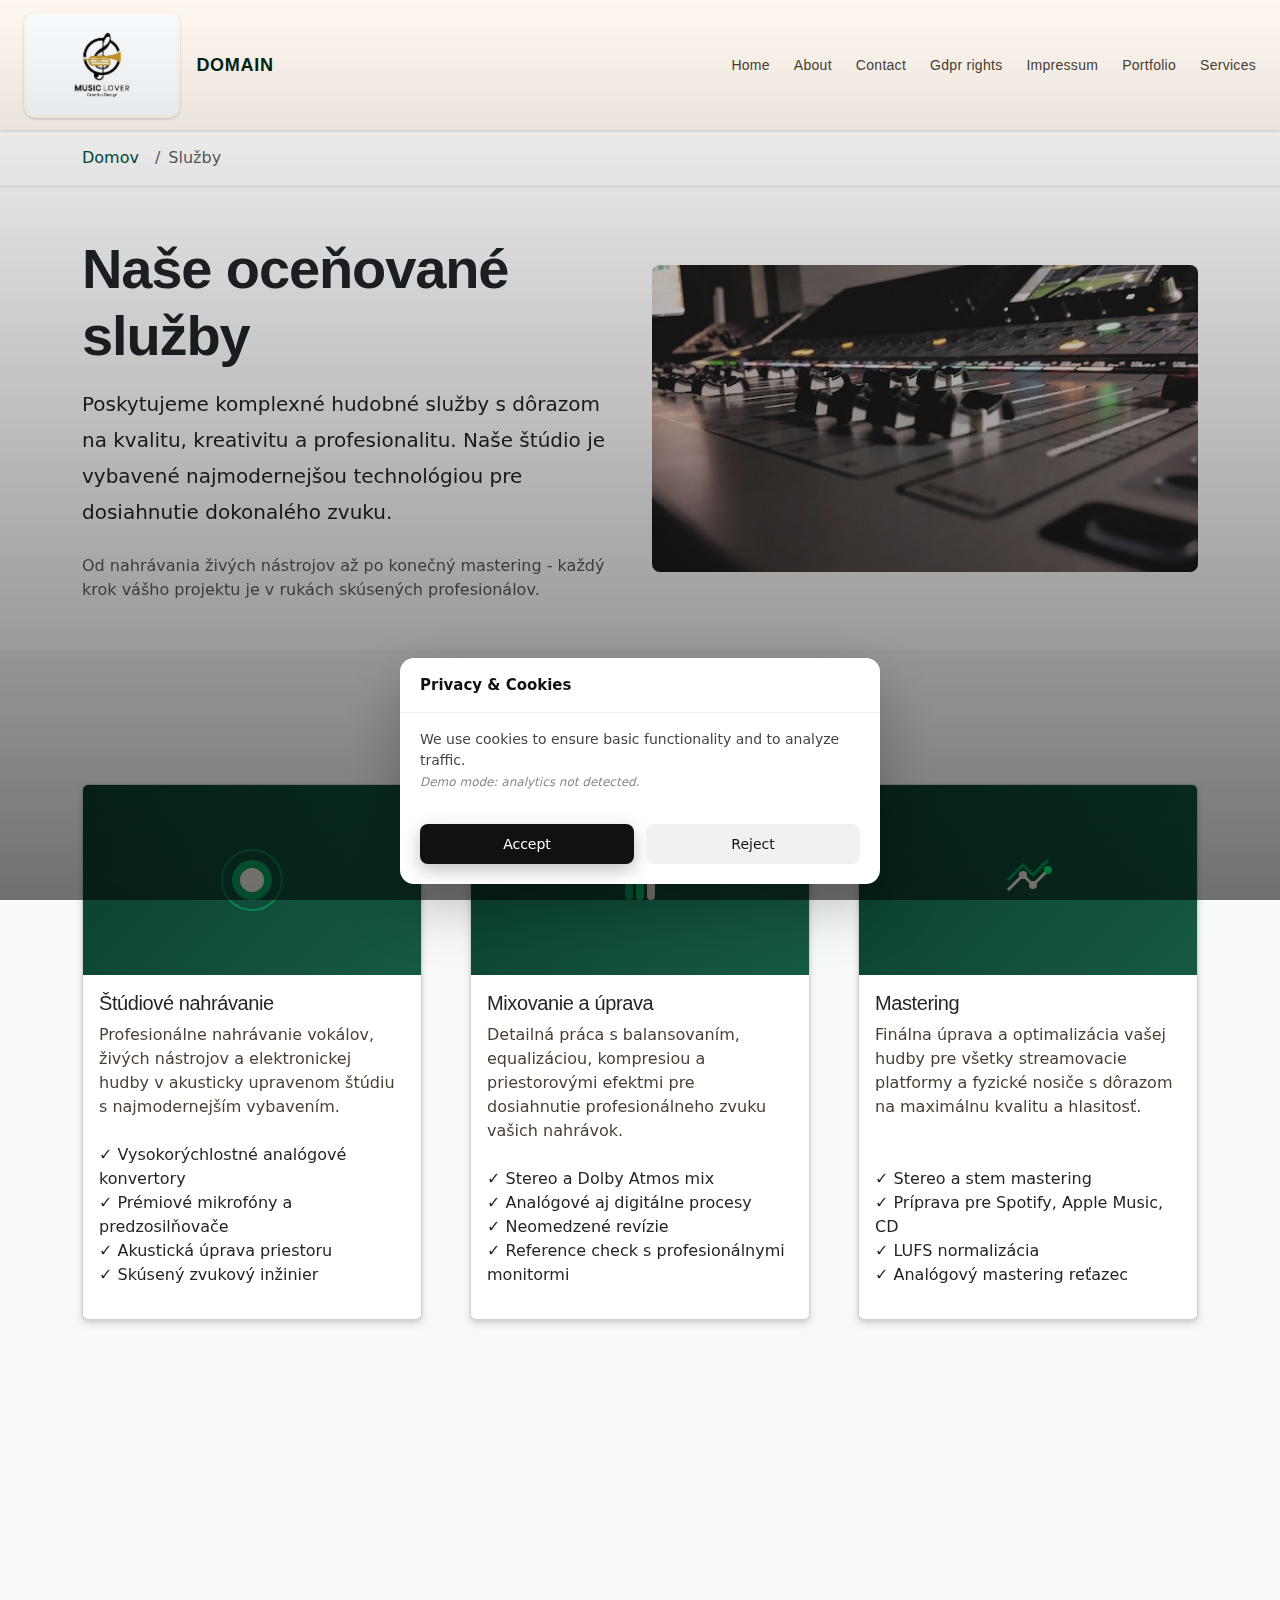
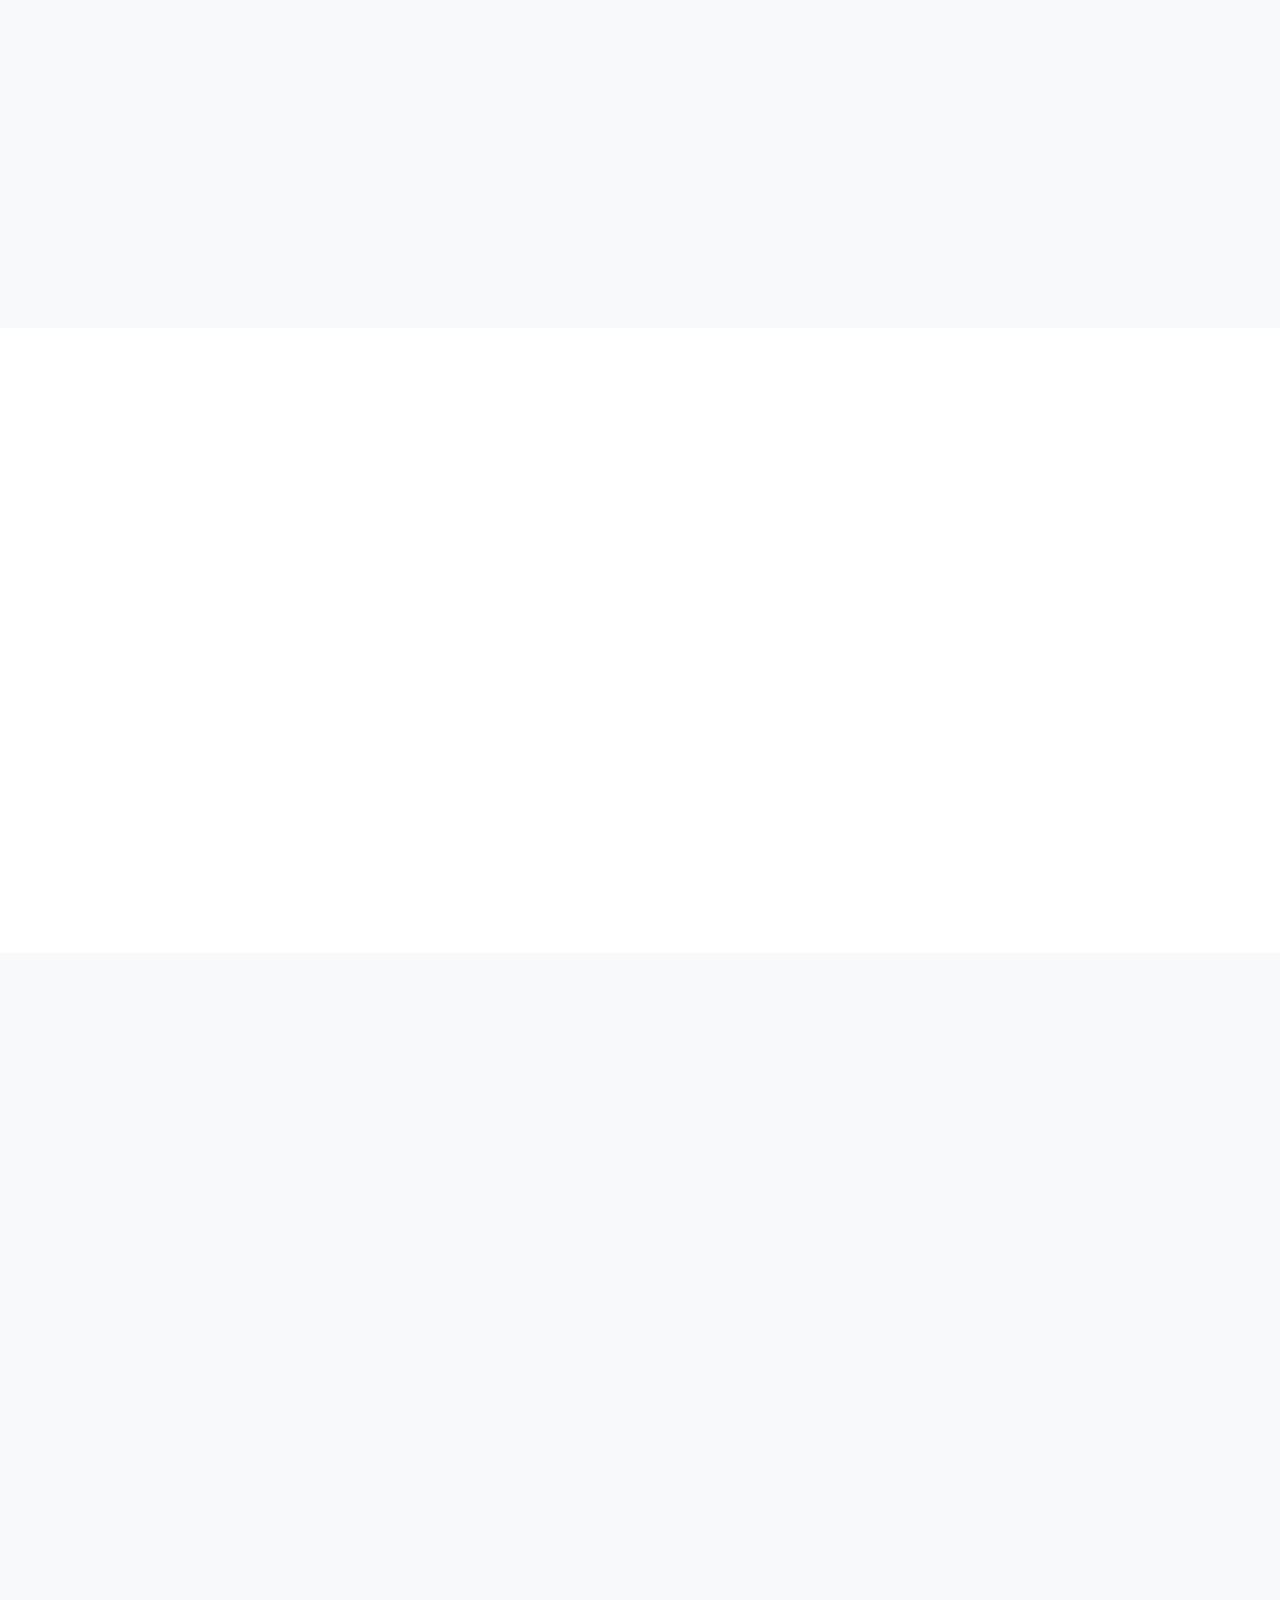
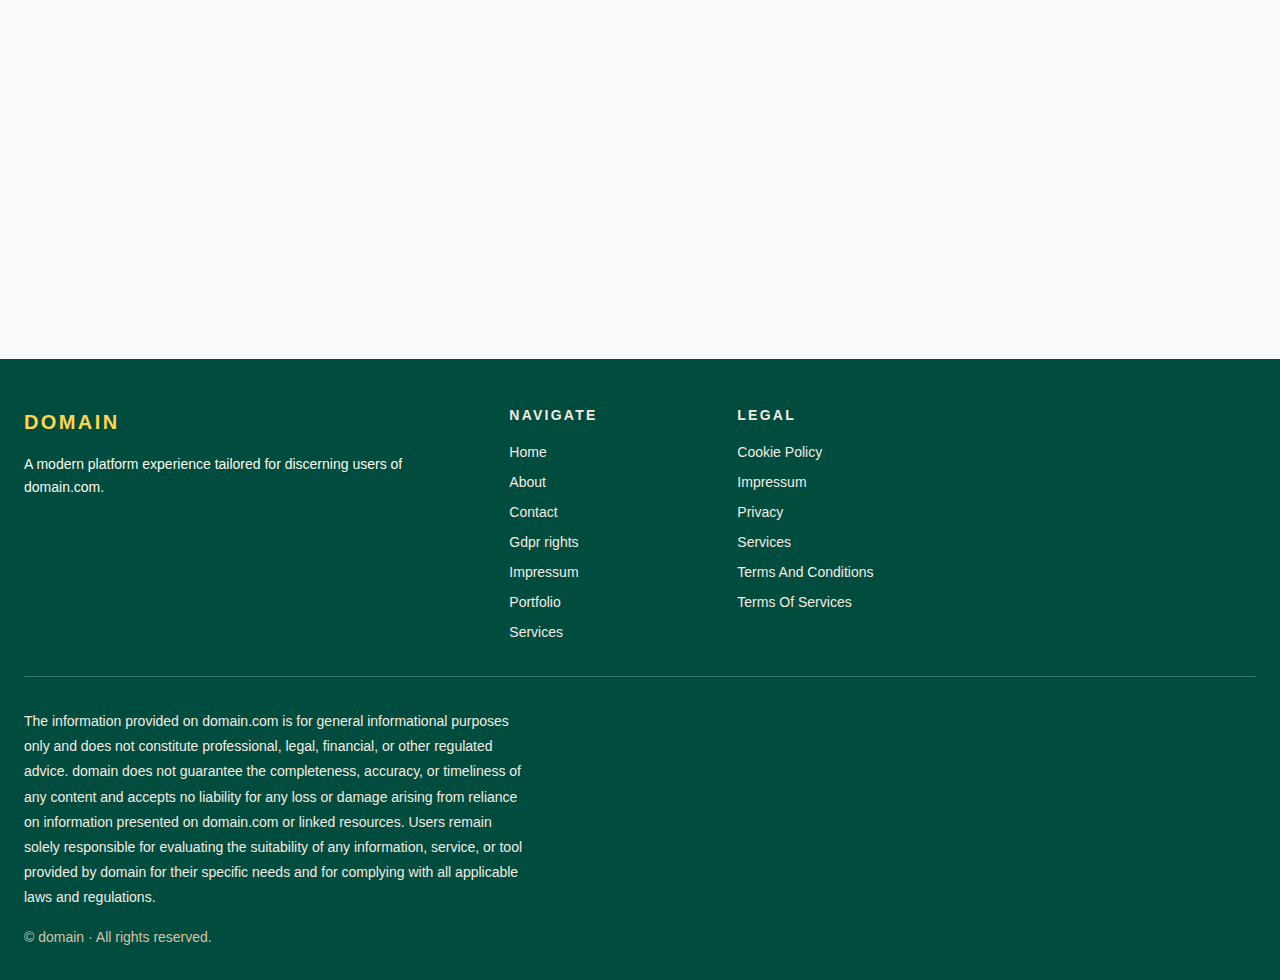
<file: services.html>
<!DOCTYPE html><html lang="sk"><head>
<script type="application/ld+json">
{
  "@context": "https://schema.org",
  "@graph": [
    {
      "@type": "WebSite",
      "@id": "https://domain.com/#website",
      "url": "https://domain.com",
      "name": "domain"
    },
    {
      "@type": "Organization",
      "@id": "https://domain.com/#org",
      "name": "domain",
      "url": "https://domain.com"
    },
    {
      "@type": "WebPage",
      "@id": "https://domain.com/services.html",
      "url": "https://domain.com/services.html",
      "name": "domain",
      "isPartOf": {
        "@id": "https://domain.com/#website"
      },
      "inLanguage": "sk"
    }
  ]
}
</script>
  <meta charset="UTF-8">
  <meta name="viewport" content="width=device-width, initial-scale=1.0">
  <title>Naše služby | domain - Profesionálne hudobné služby</title>
  <meta name="description" content="Ponúkame komplexné hudobné služby vrátane nahrávania, mixovania, masteringu a hudobnej produkcie. Profesionálne štúdio s moderným vybavením v Bratislave.">
  <link rel="canonical" href="https://domain.com/services.html">
  <meta property="og:title" content="Naše služby | domain">
  <meta property="og:description" content="Profesionálne hudobné služby - nahrávanie, mixovanie, mastering a hudobná produkcia.">
  <meta property="og:type" content="website">
  <meta property="og:url" content="https://domain.com/services.html">
  <meta property="og:image" content="https://images.unsplash.com/photo-1598488035139-bdbb2231ce04?w=1200&amp;h=630&amp;fit=crop">
  <link rel="stylesheet" href="style.css">
  <link rel="icon" type="image/png" href="/favicon.png">
  <link rel="apple-touch-icon" href="/apple-touch-icon.png">
   <link rel="stylesheet" href="https://cdn.jsdelivr.net/npm/bootstrap@5.3.3/dist/css/bootstrap.min.css" integrity="sha384-QWTKZyjpPEjISv5WaRU9OFeRpok6YctnYmDr5pNlyT2bRjXh0JMhjY6hW+ALEwIH" crossorigin="anonymous">
  <link rel="stylesheet" href="https://unpkg.com/aos@2.3.4/dist/aos.css">
<link rel="stylesheet" href="./header-footer.css">
</head>
 <body>
  <header class="dr-header" aria-label="Primary">
  <div class="dr-header-inner">
    <div class="dr-header-brand">
      <div class="dr-header-logo-wrap">
        <img class="dr-header-logo" src="img/trumpet-music-logo-design-in-a-circle-musical-tone-vector-illustration.jpg" alt="HudobnýSvet logo" width="150" height="40" loading="lazy" />
      </div>
      <div class="dr-header-brand-name" aria-label="domain">domain</div>
    </div>

    <button class="dr-header-burger" type="button" aria-label="Toggle navigation" aria-expanded="false" aria-controls="dr-header-nav">
      <span class="dr-header-burger-box">
        <span class="dr-header-burger-line"></span>
        <span class="dr-header-burger-line"></span>
      </span>
    </button>

    <nav class="dr-nav" id="dr-header-nav" aria-label="Main navigation">
      <ul class="dr-nav-list">
        <li class="dr-nav-item"><a class="dr-nav-link" href="./index.html">Home</a></li>
        <li class="dr-nav-item"><a class="dr-nav-link" href="./about.html">About</a></li>
        <li class="dr-nav-item"><a class="dr-nav-link" href="./contact.html">Contact</a></li>
        <li class="dr-nav-item"><a class="dr-nav-link" href="./gdpr-rights.html">Gdpr rights</a></li>
        <li class="dr-nav-item"><a class="dr-nav-link" href="./impressum.html">Impressum</a></li>
        <li class="dr-nav-item"><a class="dr-nav-link" href="./portfolio.html">Portfolio</a></li>
        <li class="dr-nav-item"><a class="dr-nav-link" href="./services.html">Services</a></li>
      </ul>
    </nav>
  </div>
</header>
  <nav aria-label="breadcrumb" class="py-3 border-bottom">
   <div class="container">
    <ol class="breadcrumb mb-0">
     <li class="breadcrumb-item"><a href="/">Domov</a></li>
     <li class="breadcrumb-item active" aria-current="page">Služby</li>
    </ol>
   </div>
  </nav>
  <main>
   <section class="py-4 py-md-5" style="scroll-margin-top:64px">
    <div class="container">
     <div class="row align-items-center">
      <div class="col-12 col-lg-6" data-aos="fade-right">
       <h1 class="display-4 fw-bold mb-3">Naše oceňované služby</h1>
       <p class="lead mb-4">Poskytujeme komplexné hudobné služby s dôrazom na kvalitu, kreativitu a profesionalitu. Naše štúdio je vybavené najmodernejšou technológiou pre dosiahnutie dokonalého zvuku.</p>
       <p class="text-muted">Od nahrávania živých nástrojov až po konečný mastering - každý krok vášho projektu je v rukách skúsených profesionálov.</p>
      </div>
      <div class="col-12 col-lg-6" data-aos="fade-left">
       <div class="ratio ratio-16x9">
        <img src="img/7.jpg" class="img-fluid" width="800" height="600" alt="Moderné hudobné štúdio, mixážny pult, profesionálne nahrávanie" loading="lazy" style="object-fit:cover;border-radius:8px">
       </div>
      </div>
     </div>
    </div>
   </section>
   <section class="py-4 py-md-5 bg-light" style="scroll-margin-top:64px">
    <div class="container">
     <h2 class="text-center mb-5" data-aos="fade-up">Kompletné portfólio služieb</h2>
     <div class="row g-4">
      <div class="col-12 col-md-6 col-lg-4" data-aos="fade-up" data-aos-delay="100">
       <div class="card h-100 d-flex flex-column">
        <div class="ratio ratio-16x9">
         <div class="d-flex align-items-center justify-content-center" style="background:linear-gradient(135deg, #0a3d2e 0%, #165a45 100%)">
          <svg width="80" height="80" viewBox="0 0 80 80" fill="none" xmlns="http://www.w3.org/2000/svg" role="img" aria-label="Nahrávanie ikona">
           <circle cx="40" cy="40" r="30" stroke="#00ff88" stroke-width="2" opacity="0.3"></circle> <circle cx="40" cy="40" r="20" fill="#00ff88" opacity="0.5"></circle> <circle cx="40" cy="40" r="12" fill="#f5f1e8"></circle>
          </svg>
         </div>
        </div>
        <div class="card-body d-flex flex-column">
         <h3 class="h5 card-title">Štúdiové nahrávanie</h3>
         <p class="card-text">Profesionálne nahrávanie vokálov, živých nástrojov a elektronickej hudby v akusticky upravenom štúdiu s najmodernejším vybavením.</p>
         <ul class="list-unstyled mt-auto">
          <li>✓ Vysokorýchlostné analógové konvertory</li>
          <li>✓ Prémiové mikrofóny a predzosilňovače</li>
          <li>✓ Akustická úprava priestoru</li>
          <li>✓ Skúsený zvukový inžinier</li>
         </ul>
        </div>
       </div>
      </div>
      <div class="col-12 col-md-6 col-lg-4" data-aos="fade-up" data-aos-delay="200">
       <div class="card h-100 d-flex flex-column">
        <div class="ratio ratio-16x9">
         <div class="d-flex align-items-center justify-content-center" style="background:linear-gradient(135deg, #0a3d2e 0%, #165a45 100%)">
          <svg width="80" height="80" viewBox="0 0 80 80" fill="none" xmlns="http://www.w3.org/2000/svg" role="img" aria-label="Mixovanie ikona">
           <rect x="25" y="20" width="8" height="40" rx="4" fill="#00ff88" opacity="0.5"></rect> <rect x="36" y="30" width="8" height="30" rx="4" fill="#00ff88" opacity="0.7"></rect> <rect x="47" y="15" width="8" height="45" rx="4" fill="#f5f1e8"></rect> <circle cx="29" cy="25" r="3" fill="#f5f1e8"></circle> <circle cx="40" cy="35" r="3" fill="#f5f1e8"></circle> <circle cx="51" cy="20" r="3" fill="#0a3d2e"></circle>
          </svg>
         </div>
        </div>
        <div class="card-body d-flex flex-column">
         <h3 class="h5 card-title">Mixovanie a úprava</h3>
         <p class="card-text">Detailná práca s balansovaním, equalizáciou, kompresiou a priestorovými efektmi pre dosiahnutie profesionálneho zvuku vašich nahrávok.</p>
         <ul class="list-unstyled mt-auto">
          <li>✓ Stereo a Dolby Atmos mix</li>
          <li>✓ Analógové aj digitálne procesy</li>
          <li>✓ Neomedzené revízie</li>
          <li>✓ Reference check s profesionálnymi monitormi</li>
         </ul>
        </div>
       </div>
      </div>
      <div class="col-12 col-md-6 col-lg-4" data-aos="fade-up" data-aos-delay="300">
       <div class="card h-100 d-flex flex-column">
        <div class="ratio ratio-16x9">
         <div class="d-flex align-items-center justify-content-center" style="background:linear-gradient(135deg, #0a3d2e 0%, #165a45 100%)">
          <svg width="80" height="80" viewBox="0 0 80 80" fill="none" xmlns="http://www.w3.org/2000/svg" role="img" aria-label="Mastering ikona">
           <path d="M20 40 L35 25 L45 35 L60 20" stroke="#00ff88" stroke-width="3" fill="none" opacity="0.5"></path> <path d="M20 50 L35 35 L45 45 L60 30" stroke="#f5f1e8" stroke-width="3" fill="none"></path> <circle cx="35" cy="35" r="4" fill="#f5f1e8"></circle> <circle cx="45" cy="45" r="4" fill="#f5f1e8"></circle> <circle cx="60" cy="30" r="4" fill="#00ff88"></circle>
          </svg>
         </div>
        </div>
        <div class="card-body d-flex flex-column">
         <h3 class="h5 card-title">Mastering</h3>
         <p class="card-text">Finálna úprava a optimalizácia vašej hudby pre všetky streamovacie platformy a fyzické nosiče s dôrazom na maximálnu kvalitu a hlasitosť.</p>
         <ul class="list-unstyled mt-auto">
          <li>✓ Stereo a stem mastering</li>
          <li>✓ Príprava pre Spotify, Apple Music, CD</li>
          <li>✓ LUFS normalizácia</li>
          <li>✓ Analógový mastering reťazec</li>
         </ul>
        </div>
       </div>
      </div>
      <div class="col-12 col-md-6 col-lg-4" data-aos="fade-up" data-aos-delay="100">
       <div class="card h-100 d-flex flex-column">
        <div class="ratio ratio-16x9">
         <div class="d-flex align-items-center justify-content-center" style="background:linear-gradient(135deg, #0a3d2e 0%, #165a45 100%)">
          <svg width="80" height="80" viewBox="0 0 80 80" fill="none" xmlns="http://www.w3.org/2000/svg" role="img" aria-label="Produkcia ikona">
           <rect x="30" y="25" width="20" height="30" rx="2" fill="#00ff88" opacity="0.3"></rect> <circle cx="40" cy="35" r="8" fill="#f5f1e8"></circle> <path d="M35 35 L40 30 L40 40 Z" fill="#0a3d2e"></path> <rect x="25" y="58" width="30" height="4" rx="2" fill="#00ff88"></rect>
          </svg>
         </div>
        </div>
        <div class="card-body d-flex flex-column">
         <h3 class="h5 card-title">Hudobná produkcia</h3>
         <p class="card-text">Kompletná hudobná produkcia od nápadu až po finálny track. Pomôžeme vám realizovať vaše hudobné vízie s profesionálnym prístupom.</p>
         <ul class="list-unstyled mt-auto">
          <li>✓ Aranžovanie a kompozícia</li>
          <li>✓ Beat production a sound design</li>
          <li>✓ Session musicians</li>
          <li>✓ Kreatívna konzultácia</li>
         </ul>
        </div>
       </div>
      </div>
      <div class="col-12 col-md-6 col-lg-4" data-aos="fade-up" data-aos-delay="200">
       <div class="card h-100 d-flex flex-column">
        <div class="ratio ratio-16x9">
         <div class="d-flex align-items-center justify-content-center" style="background:linear-gradient(135deg, #0a3d2e 0%, #165a45 100%)">
          <svg width="80" height="80" viewBox="0 0 80 80" fill="none" xmlns="http://www.w3.org/2000/svg" role="img" aria-label="Podcast ikona">
           <circle cx="40" cy="40" r="25" stroke="#00ff88" stroke-width="2" opacity="0.3"></circle> <path d="M30 35 Q30 25 40 25 Q50 25 50 35 L50 45 Q50 50 45 50 L35 50 Q30 50 30 45 Z" fill="#f5f1e8"></path> <rect x="38" y="50" width="4" height="10" fill="#f5f1e8"></rect> <rect x="33" y="60" width="14" height="3" rx="1.5" fill="#00ff88"></rect>
          </svg>
         </div>
        </div>
        <div class="card-body d-flex flex-column">
         <h3 class="h5 card-title">Podcast produkcia</h3>
         <p class="card-text">Profesionálne nahrávanie, striih a post-produkcia podcastov. Zabezpečíme crystalovo čistý zvuk a príjemný posluch pre vašich poslucháčov.</p>
         <ul class="list-unstyled mt-auto">
          <li>✓ Nahrávanie hostí a moderátorov</li>
          <li>✓ Noise reduction a EQ</li>
          <li>✓ Intro/outro hudba</li>
          <li>✓ Príprava pre platformy</li>
         </ul>
        </div>
       </div>
      </div>
      <div class="col-12 col-md-6 col-lg-4" data-aos="fade-up" data-aos-delay="300">
       <div class="card h-100 d-flex flex-column">
        <div class="ratio ratio-16x9">
         <div class="d-flex align-items-center justify-content-center" style="background:linear-gradient(135deg, #0a3d2e 0%, #165a45 100%)">
          <svg width="80" height="80" viewBox="0 0 80 80" fill="none" xmlns="http://www.w3.org/2000/svg" role="img" aria-label="Konzultácia ikona">
           <rect x="25" y="30" width="30" height="25" rx="2" stroke="#00ff88" stroke-width="2" fill="none" opacity="0.5"></rect> <path d="M30 40 L35 45 L48 32" stroke="#f5f1e8" stroke-width="3" fill="none"></path> <circle cx="55" cy="25" r="8" fill="#00ff88" opacity="0.5"></circle> <path d="M52 23 L55 26 L58 20" stroke="#0a3d2e" stroke-width="2" fill="none"></path>
          </svg>
         </div>
        </div>
        <div class="card-body d-flex flex-column">
         <h3 class="h5 card-title">Konzultácie a školenia</h3>
         <p class="card-text">Individuálne konzultácie pre umelcov a producentov. Zdieľame naše skúsenosti a pomáhame vylepšiť vaše zručnosti v oblasti hudobnej produkcie.</p>
         <ul class="list-unstyled mt-auto">
          <li>✓ One-on-one session</li>
          <li>✓ Mix a mastering feedback</li>
          <li>✓ Technická podpora</li>
          <li>✓ Workflow optimalizácia</li>
         </ul>
        </div>
       </div>
      </div>
     </div>
    </div>
   </section>
   <section class="py-4 py-md-5" style="scroll-margin-top:64px">
    <div class="container">
     <h2 class="text-center mb-5" data-aos="fade-up">Často kladené otázky</h2>
     <div class="row justify-content-center">
      <div class="col-12 col-lg-8">
       <div class="accordion" id="faqAccordion">
        <div class="accordion-item" data-aos="fade-up" data-aos-delay="100">
         <h3 class="accordion-header">
          <button class="accordion-button" type="button" data-bs-toggle="collapse" data-bs-target="#faq1" aria-expanded="true" aria-controls="faq1">Aké sú vaše ceny za štúdiové nahrávanie?</button>
         </h3>
         <div id="faq1" class="accordion-collapse collapse show" data-bs-parent="#faqAccordion">
          <div class="accordion-body">Ceny sa líšia v závislosti od typu projektu a časovej náročnosti. Štandardná hodinová sadzba začína na 45 € za hodinu nahrávania vrátane zvukového inžiniera. Pre väčšie projekty ponúkame balíčky s výhodnejšími cenami. Kontaktujte nás pre individuálnu cenovú ponuku.</div>
         </div>
        </div>
        <div class="accordion-item" data-aos="fade-up" data-aos-delay="200">
         <h3 class="accordion-header">
          <button class="accordion-button collapsed" type="button" data-bs-toggle="collapse" data-bs-target="#faq2" aria-expanded="false" aria-controls="faq2">Ako dlho trvá mixovanie jednej skladby?</button>
         </h3>
         <div id="faq2" class="accordion-collapse collapse" data-bs-parent="#faqAccordion">
          <div class="accordion-body">Čas potrebný na mixovanie závisí od komplexnosti skladby a počtu stop. Bežne trvá mixovanie jednej skladby 3-5 pracovných dní vrátane času na revízie a úpravy. Pre urgentné projekty ponúkame expresný servis s doplnkovým poplatkom.</div>
         </div>
        </div>
        <div class="accordion-item" data-aos="fade-up" data-aos-delay="300">
         <h3 class="accordion-header">
          <button class="accordion-button collapsed" type="button" data-bs-toggle="collapse" data-bs-target="#faq3" aria-expanded="false" aria-controls="faq3">Ponúkate mastering pre vinylové platne?</button>
         </h3>
         <div id="faq3" class="accordion-collapse collapse" data-bs-parent="#faqAccordion">
          <div class="accordion-body">Áno, poskytujeme špecializovaný mastering pre vinylové nosiče. Tento proces zahŕňa úpravu frekvenčného spektra, kontrolu stereo obrazu a RIAA predkompenziu potrebnú pre optimálny výsledok na vinyle. Spolupracujeme s renomovanými lisovňami v Európe.</div>
         </div>
        </div>
        <div class="accordion-item" data-aos="fade-up" data-aos-delay="400">
         <h3 class="accordion-header">
          <button class="accordion-button collapsed" type="button" data-bs-toggle="collapse" data-bs-target="#faq4" aria-expanded="false" aria-controls="faq4">Môžem priniesť vlastné nástroje do štúdia?</button>
         </h3>
         <div id="faq4" class="accordion-collapse collapse" data-bs-parent="#faqAccordion">
          <div class="accordion-body">Samozrejme! Privítame vaše vlastné nástroje, aj keď máme k dispozícii širokú škálu kvalitného vybavenia vrátane bicích súprav, klávesov, gitarových a basových zosilňovačov. Odporúčame nás vopred informovať o type nástroja, aby sme pripravili vhodný mikrofónový setup.</div>
         </div>
        </div>
        <div class="accordion-item" data-aos="fade-up" data-aos-delay="500">
         <h3 class="accordion-header">
          <button class="accordion-button collapsed" type="button" data-bs-toggle="collapse" data-bs-target="#faq5" aria-expanded="false" aria-controls="faq5">Aké formáty súborov dodávate po masteringu?</button>
         </h3>
         <div id="faq5" class="accordion-collapse collapse" data-bs-parent="#faqAccordion">
          <div class="accordion-body">Dodávame finálne súbory v požadovaných formátoch: WAV 24-bit/48kHz alebo vyššie pre archív, MP3 320kbps pre streamovacie služby a špecifické formáty pre Spotify, Apple Music, YouTube atď. Na požiadanie poskytneme aj DDP image pre CD replikáciu.</div>
         </div>
        </div>
        <div class="accordion-item" data-aos="fade-up" data-aos-delay="600">
         <h3 class="accordion-header">
          <button class="accordion-button collapsed" type="button" data-bs-toggle="collapse" data-bs-target="#faq6" aria-expanded="false" aria-controls="faq6">Ponúkate online mixovanie a mastering?</button>
         </h3>
         <div id="faq6" class="accordion-collapse collapse" data-bs-parent="#faqAccordion">
          <div class="accordion-body">Áno, poskytujeme online služby pre klientov z celého Slovenska aj zahraničia. Stačí nahrať vaše stopy do cloudu (WeTransfer, Dropbox), odošlete nám technické požiadavky a my sa postaráme o zvyšok. Komunikujeme cez email a poskytujeme náhľadové verzie pre feedback.</div>
         </div>
        </div>
       </div>
      </div>
     </div>
    </div>
   </section>
   <section class="py-4 py-md-5 bg-light" style="scroll-margin-top:64px">
    <div class="container">
     <div class="row justify-content-center">
      <div class="col-12 col-lg-8">
       <div class="card" data-aos="fade-up">
        <div class="card-body p-4 p-md-5">
         <h2 class="h3 text-center mb-4">Máte otázky alebo chcete nezáväznú konzultáciu?</h2>
         <p class="text-center text-muted mb-4">Vyplňte formulár a my sa vám ozveme do 24 hodín.</p>
         <form action="/submit-contact" method="POST" class="needs-validation c-form" novalidate="">
          <div class="row g-3">
           <div class="col-12 col-md-6">
            <label for="firstName" class="form-label">Meno *</label> <input type="text" class="form-control c-input" id="firstName" name="firstName" required="" placeholder="Vaše meno">
            <div class="invalid-feedback">Prosím, vyplňte vaše meno.</div>
           </div>
           <div class="col-12 col-md-6">
            <label for="lastName" class="form-label">Priezvisko *</label> <input type="text" class="form-control c-input" id="lastName" name="lastName" required="" placeholder="Vaše priezvisko">
            <div class="invalid-feedback">Prosím, vyplňte vaše priezvisko.</div>
           </div>
           <div class="col-12">
            <label for="email" class="form-label">E-mail *</label> <input type="email" class="form-control c-input" id="email" name="email" required="" placeholder="info@domain.com">
            <div class="invalid-feedback">Prosím, zadajte platnú e-mailovú adresu.</div>
           </div>
           <div class="col-12">
            <label for="phone" class="form-label">Telefón</label> <input type="tel" class="form-control c-input" id="phone" name="phone" placeholder="+421 XXX XXX XXX">
           </div>
           <div class="col-12">
            <label for="service" class="form-label">Typ služby *</label> <select class="form-select c-input" id="service" name="service" required=""> <option value="" selected="" disabled="">Vyberte službu</option> <option value="recording">Štúdiové nahrávanie</option> <option value="mixing">Mixovanie a úprava</option> <option value="mastering">Mastering</option> <option value="production">Hudobná produkcia</option> <option value="podcast">Podcast produkcia</option> <option value="consultation">Konzultácia</option> <option value="other">Iné</option> </select>
            <div class="invalid-feedback">Prosím, vyberte typ služby.</div>
           </div>
           <div class="col-12">
            <label for="message" class="form-label">Správa *</label> <textarea class="form-control c-input" id="message" name="message" rows="4" required="" placeholder="Opíšte váš projekt alebo položte otázku..."></textarea>
            <div class="invalid-feedback">Prosím, napíšte vašu správu.</div>
           </div>
           <div class="col-12">
            <div class="form-check">
             <input class="form-check-input" type="checkbox" id="privacyConsent" name="privacyConsent" required=""> <label class="form-check-label" for="privacyConsent"> Súhlasím so <a href="/privacy.html" target="_blank">zásadami ochrany osobných údajov</a> * </label>
             <div class="invalid-feedback">Musíte súhlasiť so zásadami ochrany osobných údajov pred odoslaním formulára.</div>
            </div>
           </div>
           <div class="col-12">
            <button type="submit" class="btn btn-primary w-100 c-button">Odoslať správu</button>
           </div>
          </div>
         </form>
        </div>
       </div>
      </div>
     </div>
    </div>
   </section>
  </main>
  <footer class="dr-footer" aria-label="Footer">
  <div class="dr-footer-inner">
    <div class="dr-footer-top">
      <div class="dr-footer-brand-block">
        <div class="dr-footer-brand-name">domain</div>
        <p class="dr-footer-tagline">A modern platform experience tailored for discerning users of domain.com.</p>
      </div>
      <div class="dr-footer-links-wrap">
        <nav class="dr-footer-nav" aria-label="Footer main navigation">
          <h2 class="dr-footer-heading">Navigate</h2>
          <ul class="dr-footer-nav-list">
            <li class="dr-footer-nav-item"><a class="dr-footer-nav-link" href="./index.html">Home</a></li>
            <li class="dr-footer-nav-item"><a class="dr-footer-nav-link" href="./about.html">About</a></li>
            <li class="dr-footer-nav-item"><a class="dr-footer-nav-link" href="./contact.html">Contact</a></li>
            <li class="dr-footer-nav-item"><a class="dr-footer-nav-link" href="./gdpr-rights.html">Gdpr rights</a></li>
            <li class="dr-footer-nav-item"><a class="dr-footer-nav-link" href="./impressum.html">Impressum</a></li>
            <li class="dr-footer-nav-item"><a class="dr-footer-nav-link" href="./portfolio.html">Portfolio</a></li>
            <li class="dr-footer-nav-item"><a class="dr-footer-nav-link" href="./services.html">Services</a></li>
          </ul>
        </nav>
        <div class="dr-footer-legal-block" aria-label="Legal">
          <h2 class="dr-footer-heading">Legal</h2>
          <ul class="dr-footer-legal-list">
            <li class="dr-footer-legal-item"><a class="dr-footer-legal-link" href="./cookie_policy.html">Cookie Policy</a></li>
            <li class="dr-footer-legal-item"><a class="dr-footer-legal-link" href="./impressum.html">Impressum</a></li>
            <li class="dr-footer-legal-item"><a class="dr-footer-legal-link" href="./privacy.html">Privacy</a></li>
            <li class="dr-footer-legal-item"><a class="dr-footer-legal-link" href="./services.html">Services</a></li>
            <li class="dr-footer-legal-item"><a class="dr-footer-legal-link" href="./terms_and_conditions.html">Terms And Conditions</a></li>
            <li class="dr-footer-legal-item"><a class="dr-footer-legal-link" href="./terms_of_services.html">Terms Of Services</a></li>
          </ul>
        </div>
      </div>
    </div>
    <div class="dr-footer-bottom">
      <p class="dr-footer-disclaimer">The information provided on domain.com is for general informational purposes only and does not constitute professional, legal, financial, or other regulated advice. domain does not guarantee the completeness, accuracy, or timeliness of any content and accepts no liability for any loss or damage arising from reliance on information presented on domain.com or linked resources. Users remain solely responsible for evaluating the suitability of any information, service, or tool provided by domain for their specific needs and for complying with all applicable laws and regulations.</p>
      <p class="dr-footer-meta">© <span class="dr-footer-meta-brand">domain</span> · All rights reserved.</p>
    </div>
  </div>
</footer>
  <script src="script.js" defer=""></script>
 
  <script src="https://unpkg.com/aos@2.3.4/dist/aos.js"></script>
  <script>
if (typeof AOS !== "undefined" && !window.__AOS_INITIALIZED__) {
  AOS.init({ once: true, duration: 700, easing: "ease-out-cubic" });
  window.__AOS_INITIALIZED__ = true;
}
</script>
<script src="./header-footer.js"></script>
<script src="./consent.js"></script>
</body></html>
</file>
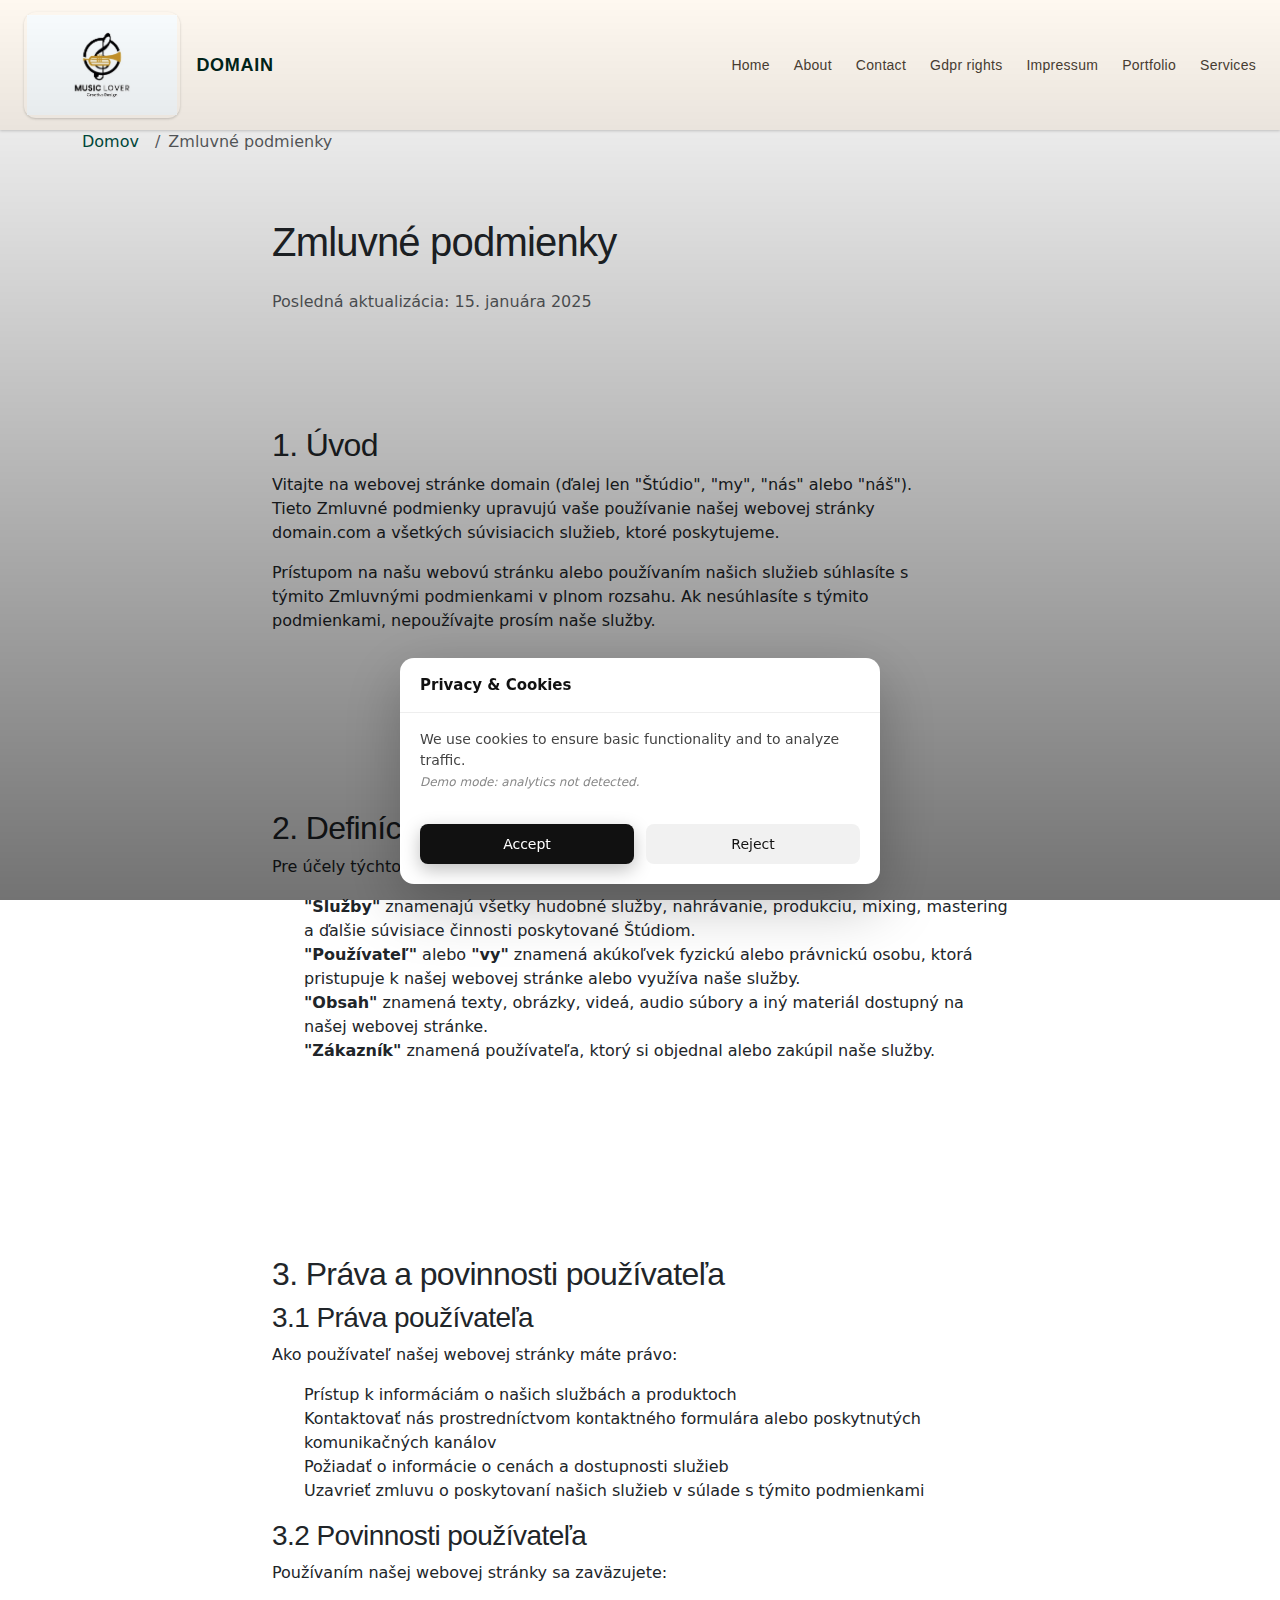
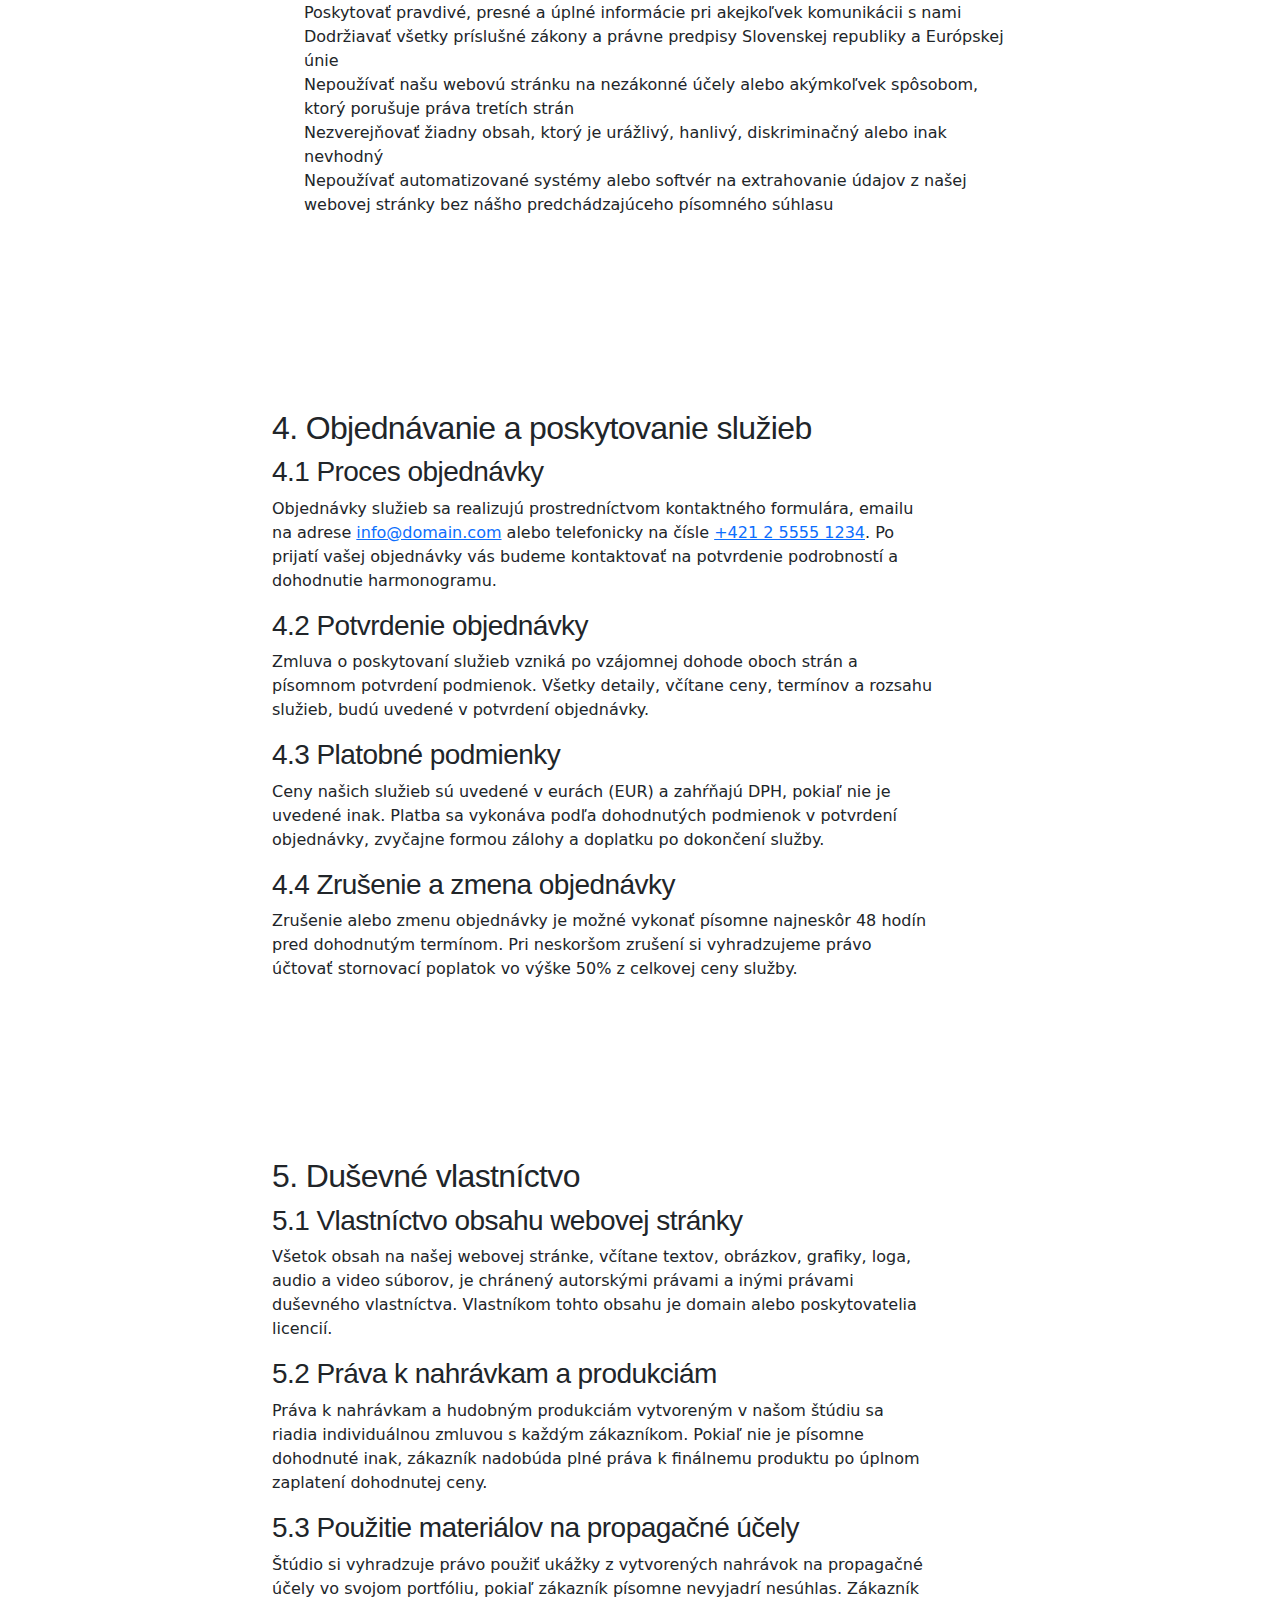
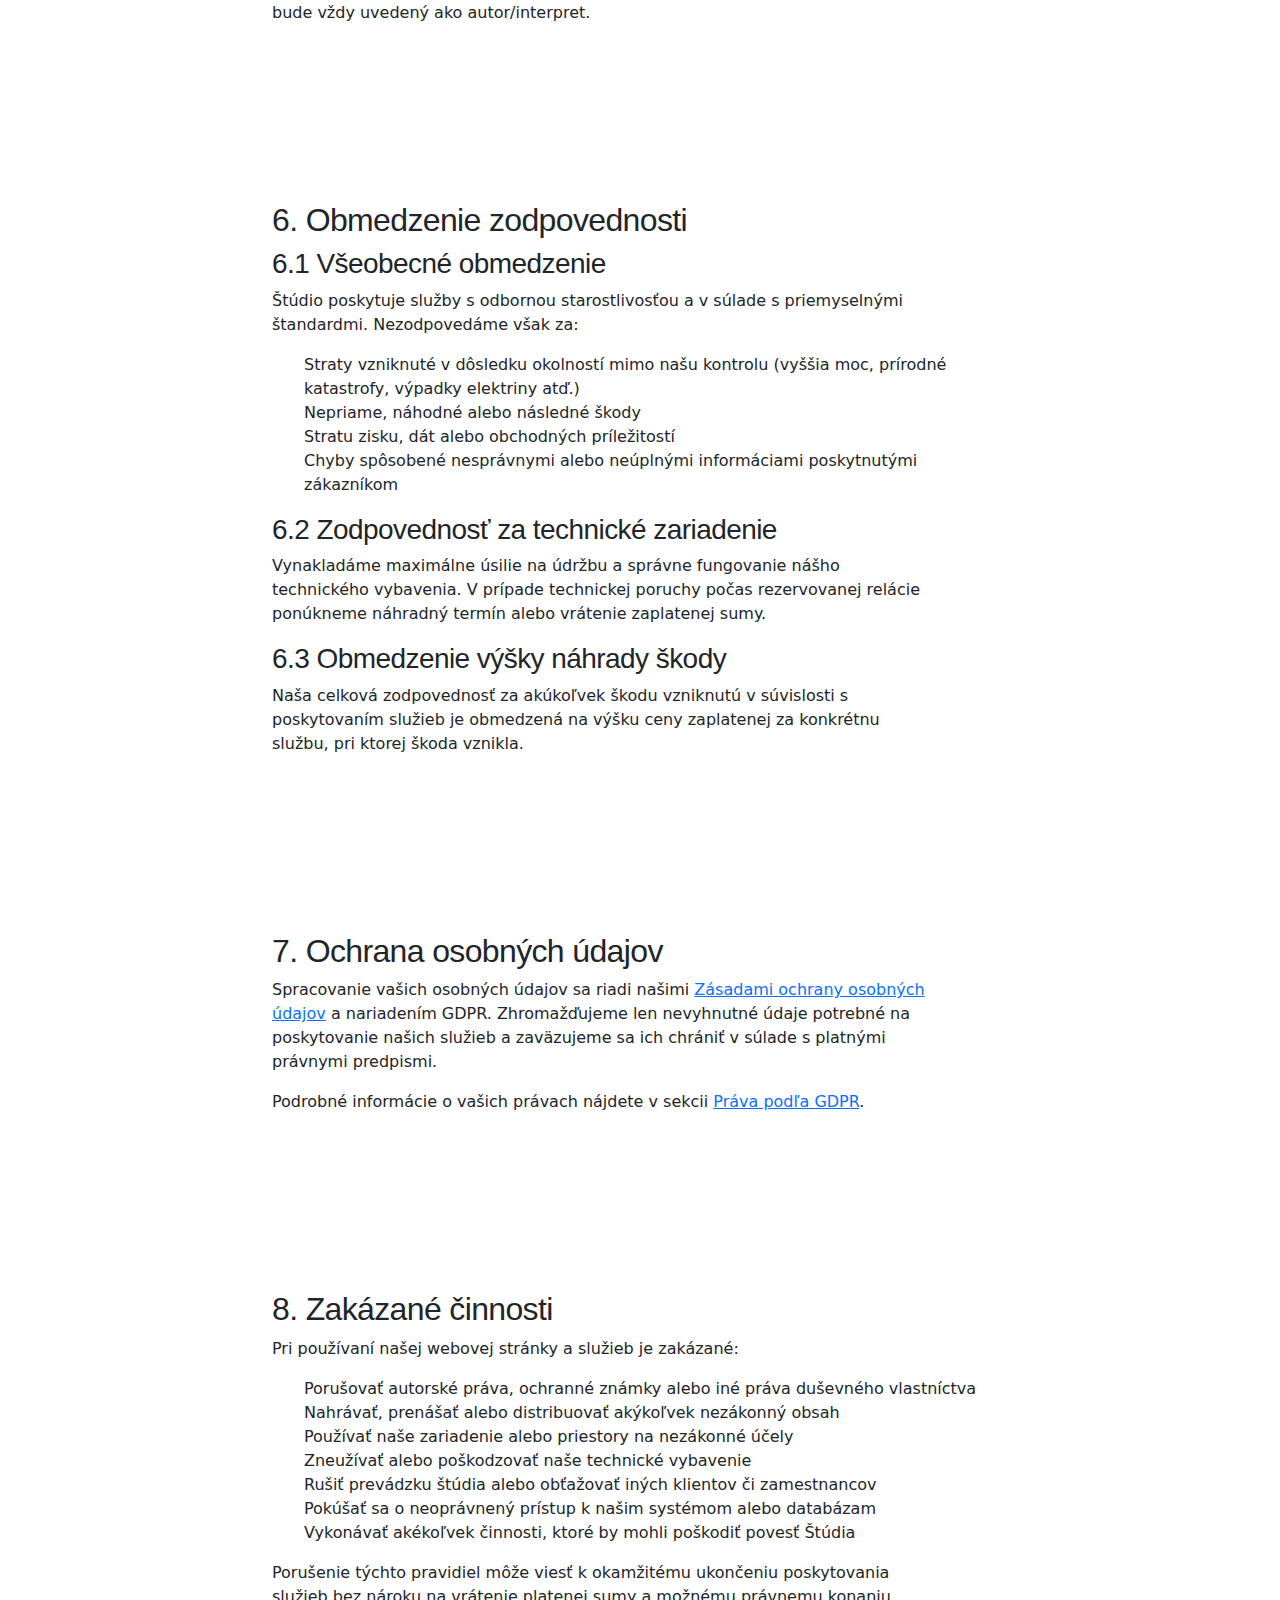
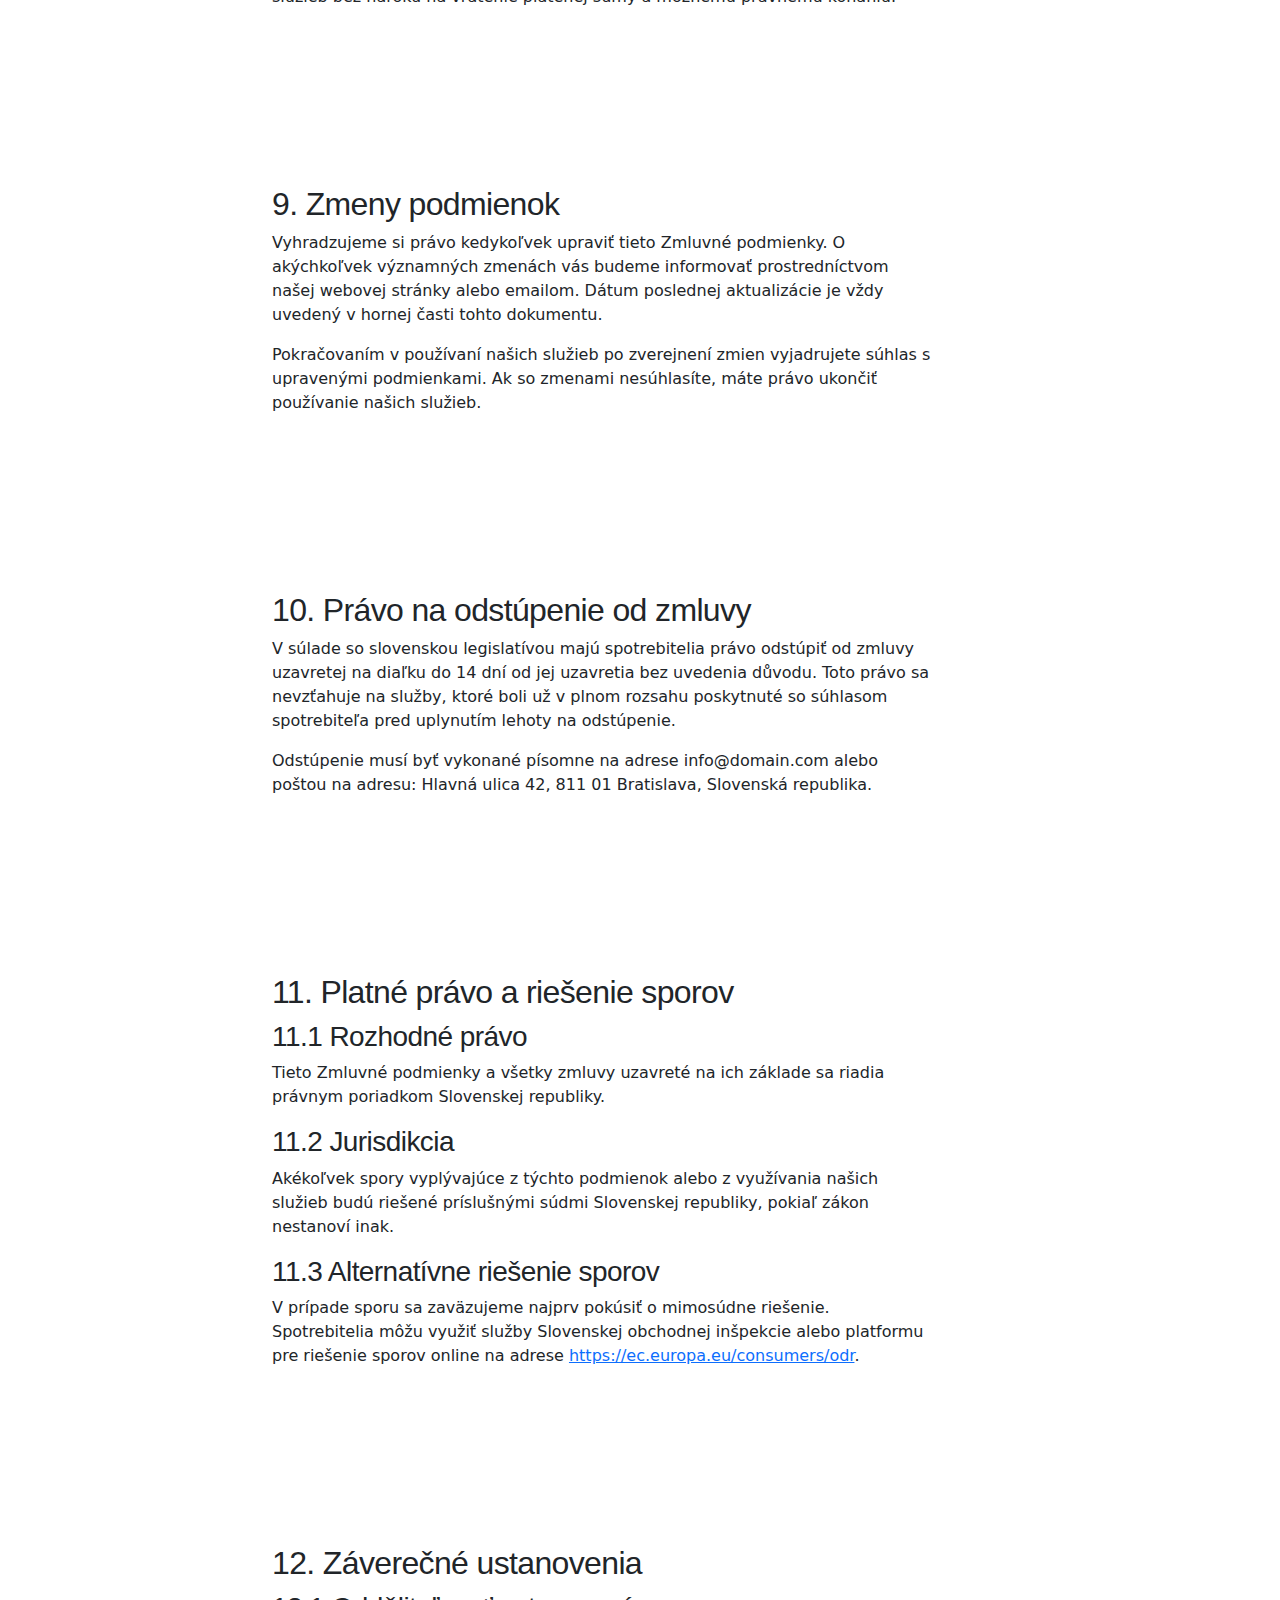
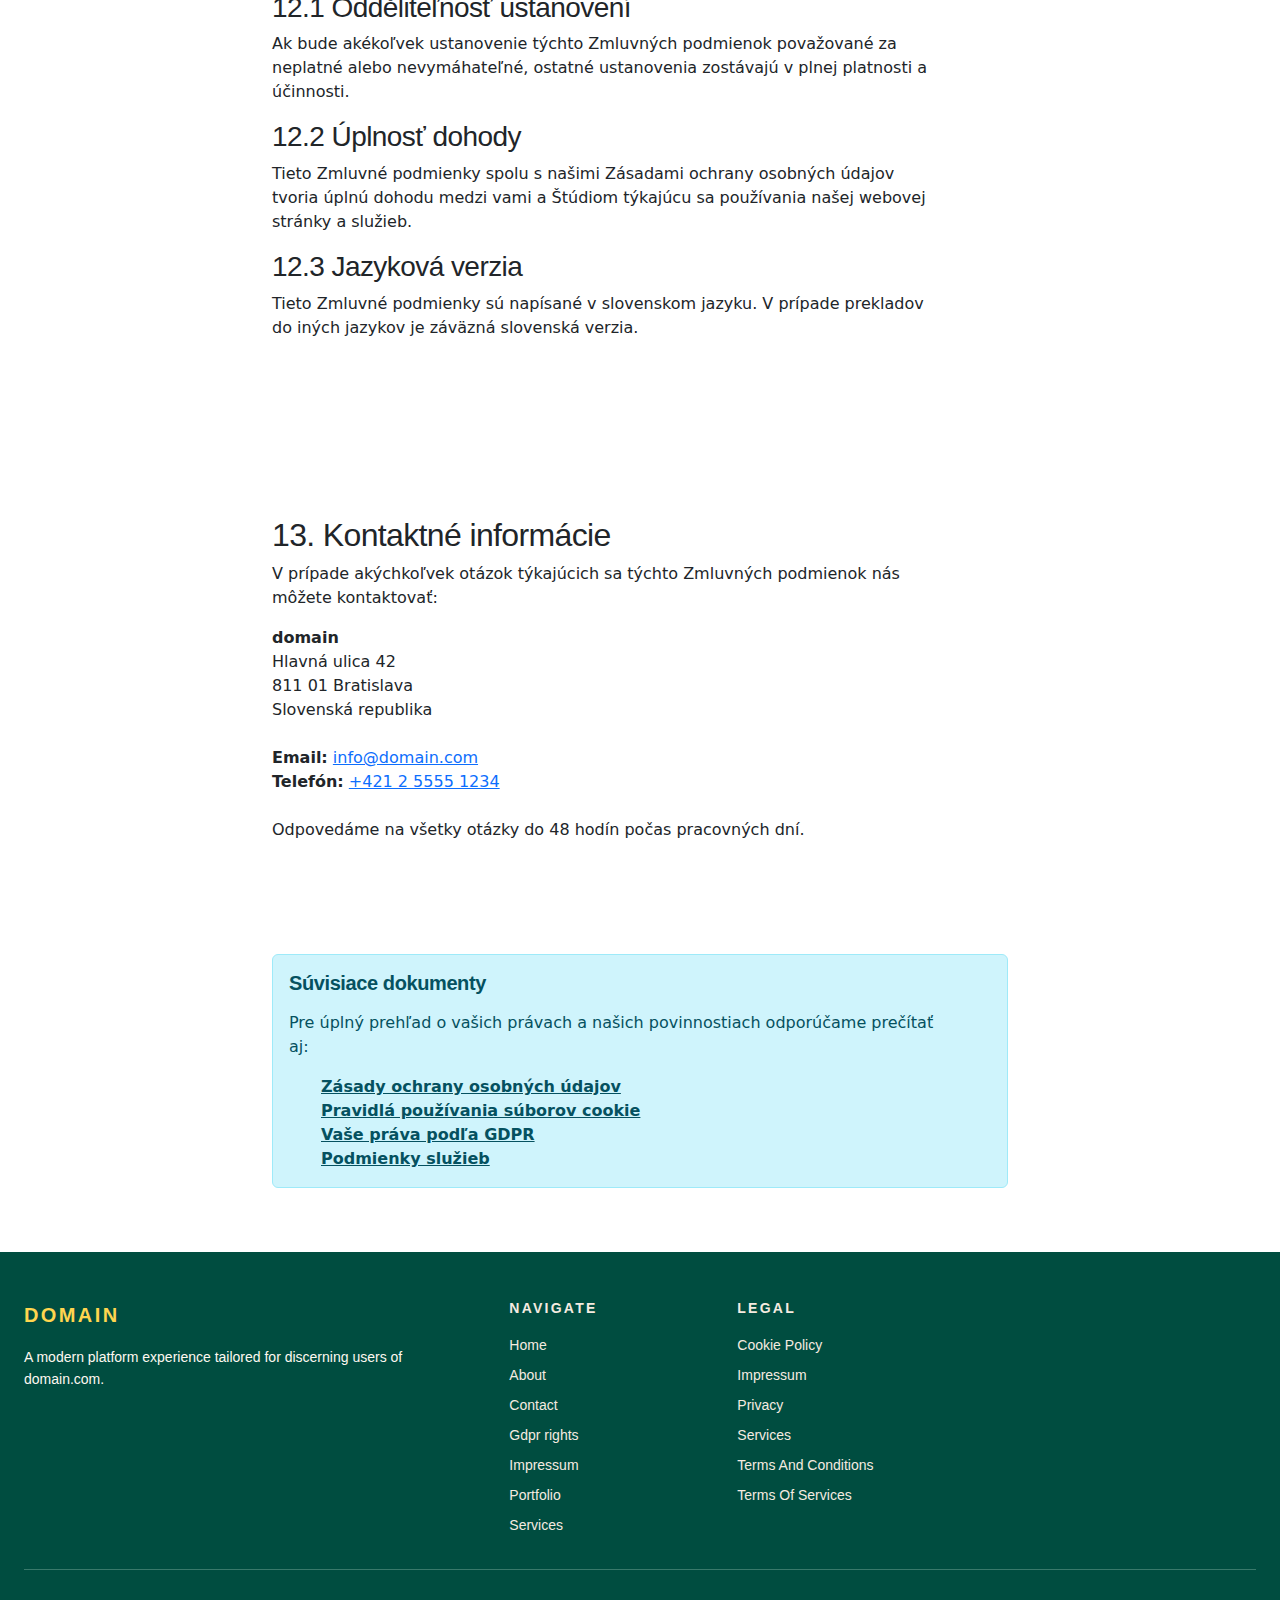
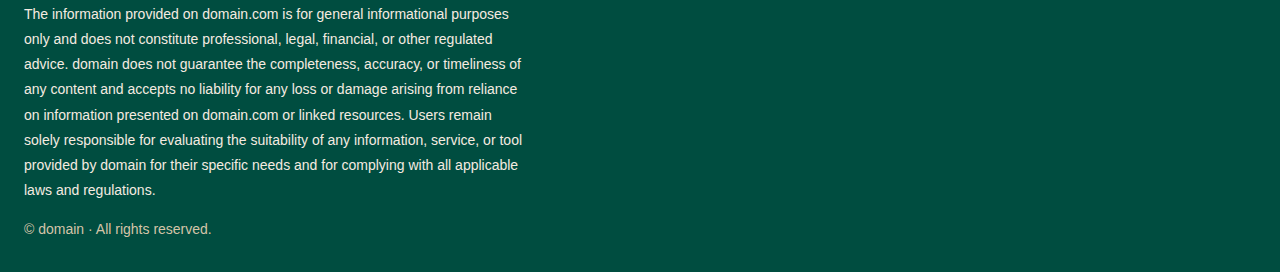
<file: terms_and_conditions.html>
<!DOCTYPE html><html lang="sk"><head>
<script type="application/ld+json">
{
  "@context": "https://schema.org",
  "@graph": [
    {
      "@type": "WebSite",
      "@id": "https://domain.com/#website",
      "url": "https://domain.com",
      "name": "domain"
    },
    {
      "@type": "Organization",
      "@id": "https://domain.com/#org",
      "name": "domain",
      "url": "https://domain.com"
    },
    {
      "@type": "WebPage",
      "@id": "https://domain.com/terms_and_conditions.html",
      "url": "https://domain.com/terms_and_conditions.html",
      "name": "domain",
      "isPartOf": {
        "@id": "https://domain.com/#website"
      },
      "inLanguage": "sk"
    }
  ]
}
</script>
  <meta charset="UTF-8">
  <meta name="viewport" content="width=device-width, initial-scale=1.0">
  <title>Zmluvné podmienky – domain</title>
  <meta name="description" content="Prečítajte si zmluvné podmienky používania služieb domain. Práva a povinnosti používateľov, obmedzenia zodpovednosti a ďalšie právne ustanovenia.">
  <meta property="og:title" content="Zmluvné podmienky – domain">
  <meta property="og:description" content="Zmluvné podmienky používania služieb hudobného štúdia. Pravidlá, práva a povinnosti používateľov.">
  <meta property="og:type" content="website">
  <meta property="og:url" content="https://domain.com/terms_and_conditions.html">
  <link rel="canonical" href="https://domain.com/terms_and_conditions.html">
  <link rel="stylesheet" href="style.css">
  <link rel="icon" type="image/png" href="/favicon.png">
  <link rel="apple-touch-icon" href="/apple-touch-icon.png">
   <link rel="stylesheet" href="https://cdn.jsdelivr.net/npm/bootstrap@5.3.3/dist/css/bootstrap.min.css" integrity="sha384-QWTKZyjpPEjISv5WaRU9OFeRpok6YctnYmDr5pNlyT2bRjXh0JMhjY6hW+ALEwIH" crossorigin="anonymous">
  <link rel="stylesheet" href="https://unpkg.com/aos@2.3.4/dist/aos.css">
<link rel="stylesheet" href="./header-footer.css">
</head>
 <body>
  <header class="dr-header" aria-label="Primary">
  <div class="dr-header-inner">
    <div class="dr-header-brand">
      <div class="dr-header-logo-wrap">
        <img class="dr-header-logo" src="img/trumpet-music-logo-design-in-a-circle-musical-tone-vector-illustration.jpg" alt="HudobnýSvet logo" width="150" height="40" loading="lazy" />
      </div>
      <div class="dr-header-brand-name" aria-label="domain">domain</div>
    </div>

    <button class="dr-header-burger" type="button" aria-label="Toggle navigation" aria-expanded="false" aria-controls="dr-header-nav">
      <span class="dr-header-burger-box">
        <span class="dr-header-burger-line"></span>
        <span class="dr-header-burger-line"></span>
      </span>
    </button>

    <nav class="dr-nav" id="dr-header-nav" aria-label="Main navigation">
      <ul class="dr-nav-list">
        <li class="dr-nav-item"><a class="dr-nav-link" href="./index.html">Home</a></li>
        <li class="dr-nav-item"><a class="dr-nav-link" href="./about.html">About</a></li>
        <li class="dr-nav-item"><a class="dr-nav-link" href="./contact.html">Contact</a></li>
        <li class="dr-nav-item"><a class="dr-nav-link" href="./gdpr-rights.html">Gdpr rights</a></li>
        <li class="dr-nav-item"><a class="dr-nav-link" href="./impressum.html">Impressum</a></li>
        <li class="dr-nav-item"><a class="dr-nav-link" href="./portfolio.html">Portfolio</a></li>
        <li class="dr-nav-item"><a class="dr-nav-link" href="./services.html">Services</a></li>
      </ul>
    </nav>
  </div>
</header>
  <nav aria-label="breadcrumb" class="l-section">
   <div class="container">
    <ol class="breadcrumb">
     <li class="breadcrumb-item"><a href="index.html">Domov</a></li>
     <li class="breadcrumb-item active" aria-current="page">Zmluvné podmienky</li>
    </ol>
   </div>
  </nav>
  <main>
   <section class="l-section py-4 py-md-5">
    <div class="container">
     <div class="row justify-content-center">
      <div class="col-12 col-lg-10 col-xl-8">
       <h1 class="u-text-center mb-4">Zmluvné podmienky</h1>
       <p class="u-text-center text-muted mb-5">Posledná aktualizácia: 15. januára 2025</p>
       <article class="c-legal-content">
        <section class="mb-5">
         <h2>1. Úvod</h2>
         <p>Vitajte na webovej stránke domain (ďalej len "Štúdio", "my", "nás" alebo "náš"). Tieto Zmluvné podmienky upravujú vaše používanie našej webovej stránky domain.com a všetkých súvisiacich služieb, ktoré poskytujeme.</p>
         <p>Prístupom na našu webovú stránku alebo používaním našich služieb súhlasíte s týmito Zmluvnými podmienkami v plnom rozsahu. Ak nesúhlasíte s týmito podmienkami, nepoužívajte prosím naše služby.</p>
        </section>
        <section class="mb-5">
         <h2>2. Definície</h2>
         <p>Pre účely týchto Zmluvných podmienok:</p>
         <ul>
          <li><strong>"Služby"</strong> znamenajú všetky hudobné služby, nahrávanie, produkciu, mixing, mastering a ďalšie súvisiace činnosti poskytované Štúdiom.</li>
          <li><strong>"Používateľ"</strong> alebo <strong>"vy"</strong> znamená akúkoľvek fyzickú alebo právnickú osobu, ktorá pristupuje k našej webovej stránke alebo využíva naše služby.</li>
          <li><strong>"Obsah"</strong> znamená texty, obrázky, videá, audio súbory a iný materiál dostupný na našej webovej stránke.</li>
          <li><strong>"Zákazník"</strong> znamená používateľa, ktorý si objednal alebo zakúpil naše služby.</li>
         </ul>
        </section>
        <section class="mb-5">
         <h2>3. Práva a povinnosti používateľa</h2>
         <h3>3.1 Práva používateľa</h3>
         <p>Ako používateľ našej webovej stránky máte právo:</p>
         <ul>
          <li>Prístup k informáciám o našich službách a produktoch</li>
          <li>Kontaktovať nás prostredníctvom kontaktného formulára alebo poskytnutých komunikačných kanálov</li>
          <li>Požiadať o informácie o cenách a dostupnosti služieb</li>
          <li>Uzavrieť zmluvu o poskytovaní našich služieb v súlade s týmito podmienkami</li>
         </ul>
         <h3>3.2 Povinnosti používateľa</h3>
         <p>Používaním našej webovej stránky sa zaväzujete:</p>
         <ul>
          <li>Poskytovať pravdivé, presné a úplné informácie pri akejkoľvek komunikácii s nami</li>
          <li>Dodržiavať všetky príslušné zákony a právne predpisy Slovenskej republiky a Európskej únie</li>
          <li>Nepoužívať našu webovú stránku na nezákonné účely alebo akýmkoľvek spôsobom, ktorý porušuje práva tretích strán</li>
          <li>Nezverejňovať žiadny obsah, ktorý je urážlivý, hanlivý, diskriminačný alebo inak nevhodný</li>
          <li>Nepoužívať automatizované systémy alebo softvér na extrahovanie údajov z našej webovej stránky bez nášho predchádzajúceho písomného súhlasu</li>
         </ul>
        </section>
        <section class="mb-5">
         <h2>4. Objednávanie a poskytovanie služieb</h2>
         <h3>4.1 Proces objednávky</h3>
         <p>Objednávky služieb sa realizujú prostredníctvom kontaktného formulára, emailu na adrese <a href="mailto:info@domain.com">info@domain.com</a> alebo telefonicky na čísle <a href="tel:+421255551234">+421 2 5555 1234</a>. Po prijatí vašej objednávky vás budeme kontaktovať na potvrdenie podrobností a dohodnutie harmonogramu.</p>
         <h3>4.2 Potvrdenie objednávky</h3>
         <p>Zmluva o poskytovaní služieb vzniká po vzájomnej dohode oboch strán a písomnom potvrdení podmienok. Všetky detaily, včítane ceny, termínov a rozsahu služieb, budú uvedené v potvrdení objednávky.</p>
         <h3>4.3 Platobné podmienky</h3>
         <p>Ceny našich služieb sú uvedené v eurách (EUR) a zahŕňajú DPH, pokiaľ nie je uvedené inak. Platba sa vykonáva podľa dohodnutých podmienok v potvrdení objednávky, zvyčajne formou zálohy a doplatku po dokončení služby.</p>
         <h3>4.4 Zrušenie a zmena objednávky</h3>
         <p>Zrušenie alebo zmenu objednávky je možné vykonať písomne najneskôr 48 hodín pred dohodnutým termínom. Pri neskoršom zrušení si vyhradzujeme právo účtovať stornovací poplatok vo výške 50% z celkovej ceny služby.</p>
        </section>
        <section class="mb-5">
         <h2>5. Duševné vlastníctvo</h2>
         <h3>5.1 Vlastníctvo obsahu webovej stránky</h3>
         <p>Všetok obsah na našej webovej stránke, včítane textov, obrázkov, grafiky, loga, audio a video súborov, je chránený autorskými právami a inými právami duševného vlastníctva. Vlastníkom tohto obsahu je domain alebo poskytovatelia licencií.</p>
         <h3>5.2 Práva k nahrávkam a produkciám</h3>
         <p>Práva k nahrávkam a hudobným produkciám vytvoreným v našom štúdiu sa riadia individuálnou zmluvou s každým zákazníkom. Pokiaľ nie je písomne dohodnuté inak, zákazník nadobúda plné práva k finálnemu produktu po úplnom zaplatení dohodnutej ceny.</p>
         <h3>5.3 Použitie materiálov na propagačné účely</h3>
         <p>Štúdio si vyhradzuje právo použiť ukážky z vytvorených nahrávok na propagačné účely vo svojom portfóliu, pokiaľ zákazník písomne nevyjadrí nesúhlas. Zákazník bude vždy uvedený ako autor/interpret.</p>
        </section>
        <section class="mb-5">
         <h2>6. Obmedzenie zodpovednosti</h2>
         <h3>6.1 Všeobecné obmedzenie</h3>
         <p>Štúdio poskytuje služby s odbornou starostlivosťou a v súlade s priemyselnými štandardmi. Nezodpovedáme však za:</p>
         <ul>
          <li>Straty vzniknuté v dôsledku okolností mimo našu kontrolu (vyššia moc, prírodné katastrofy, výpadky elektriny atď.)</li>
          <li>Nepriame, náhodné alebo následné škody</li>
          <li>Stratu zisku, dát alebo obchodných príležitostí</li>
          <li>Chyby spôsobené nesprávnymi alebo neúplnými informáciami poskytnutými zákazníkom</li>
         </ul>
         <h3>6.2 Zodpovednosť za technické zariadenie</h3>
         <p>Vynakladáme maximálne úsilie na údržbu a správne fungovanie nášho technického vybavenia. V prípade technickej poruchy počas rezervovanej relácie ponúkneme náhradný termín alebo vrátenie zaplatenej sumy.</p>
         <h3>6.3 Obmedzenie výšky náhrady škody</h3>
         <p>Naša celková zodpovednosť za akúkoľvek škodu vzniknutú v súvislosti s poskytovaním služieb je obmedzená na výšku ceny zaplatenej za konkrétnu službu, pri ktorej škoda vznikla.</p>
        </section>
        <section class="mb-5">
         <h2>7. Ochrana osobných údajov</h2>
         <p>Spracovanie vašich osobných údajov sa riadi našimi <a href="privacy.html">Zásadami ochrany osobných údajov</a> a nariadením GDPR. Zhromažďujeme len nevyhnutné údaje potrebné na poskytovanie našich služieb a zaväzujeme sa ich chrániť v súlade s platnými právnymi predpismi.</p>
         <p>Podrobné informácie o vašich právach nájdete v sekcii <a href="gdpr-rights.html">Práva podľa GDPR</a>.</p>
        </section>
        <section class="mb-5">
         <h2>8. Zakázané činnosti</h2>
         <p>Pri používaní našej webovej stránky a služieb je zakázané:</p>
         <ul>
          <li>Porušovať autorské práva, ochranné známky alebo iné práva duševného vlastníctva</li>
          <li>Nahrávať, prenášať alebo distribuovať akýkoľvek nezákonný obsah</li>
          <li>Používať naše zariadenie alebo priestory na nezákonné účely</li>
          <li>Zneužívať alebo poškodzovať naše technické vybavenie</li>
          <li>Rušiť prevádzku štúdia alebo obťažovať iných klientov či zamestnancov</li>
          <li>Pokúšať sa o neoprávnený prístup k našim systémom alebo databázam</li>
          <li>Vykonávať akékoľvek činnosti, ktoré by mohli poškodiť povesť Štúdia</li>
         </ul>
         <p>Porušenie týchto pravidiel môže viesť k okamžitému ukončeniu poskytovania služieb bez nároku na vrátenie platenej sumy a možnému právnemu konaniu.</p>
        </section>
        <section class="mb-5">
         <h2>9. Zmeny podmienok</h2>
         <p>Vyhradzujeme si právo kedykoľvek upraviť tieto Zmluvné podmienky. O akýchkoľvek významných zmenách vás budeme informovať prostredníctvom našej webovej stránky alebo emailom. Dátum poslednej aktualizácie je vždy uvedený v hornej časti tohto dokumentu.</p>
         <p>Pokračovaním v používaní našich služieb po zverejnení zmien vyjadrujete súhlas s upravenými podmienkami. Ak so zmenami nesúhlasíte, máte právo ukončiť používanie našich služieb.</p>
        </section>
        <section class="mb-5">
         <h2>10. Právo na odstúpenie od zmluvy</h2>
         <p>V súlade so slovenskou legislatívou majú spotrebitelia právo odstúpiť od zmluvy uzavretej na diaľku do 14 dní od jej uzavretia bez uvedenia důvodu. Toto právo sa nevzťahuje na služby, ktoré boli už v plnom rozsahu poskytnuté so súhlasom spotrebiteľa pred uplynutím lehoty na odstúpenie.</p>
         <p>Odstúpenie musí byť vykonané písomne na adrese info@domain.com alebo poštou na adresu: Hlavná ulica 42, 811 01 Bratislava, Slovenská republika.</p>
        </section>
        <section class="mb-5">
         <h2>11. Platné právo a riešenie sporov</h2>
         <h3>11.1 Rozhodné právo</h3>
         <p>Tieto Zmluvné podmienky a všetky zmluvy uzavreté na ich základe sa riadia právnym poriadkom Slovenskej republiky.</p>
         <h3>11.2 Jurisdikcia</h3>
         <p>Akékoľvek spory vyplývajúce z týchto podmienok alebo z využívania našich služieb budú riešené príslušnými súdmi Slovenskej republiky, pokiaľ zákon nestanoví inak.</p>
         <h3>11.3 Alternatívne riešenie sporov</h3>
         <p>V prípade sporu sa zaväzujeme najprv pokúsiť o mimosúdne riešenie. Spotrebitelia môžu využiť služby Slovenskej obchodnej inšpekcie alebo platformu pre riešenie sporov online na adrese <a href="https://ec.europa.eu/consumers/odr" target="_blank" rel="noopener noreferrer">https://ec.europa.eu/consumers/odr</a>.</p>
        </section>
        <section class="mb-5">
         <h2>12. Záverečné ustanovenia</h2>
         <h3>12.1 Odděliteľnosť ustanovení</h3>
         <p>Ak bude akékoľvek ustanovenie týchto Zmluvných podmienok považované za neplatné alebo nevymáhateľné, ostatné ustanovenia zostávajú v plnej platnosti a účinnosti.</p>
         <h3>12.2 Úplnosť dohody</h3>
         <p>Tieto Zmluvné podmienky spolu s našimi Zásadami ochrany osobných údajov tvoria úplnú dohodu medzi vami a Štúdiom týkajúcu sa používania našej webovej stránky a služieb.</p>
         <h3>12.3 Jazyková verzia</h3>
         <p>Tieto Zmluvné podmienky sú napísané v slovenskom jazyku. V prípade prekladov do iných jazykov je záväzná slovenská verzia.</p>
        </section>
        <section class="mb-5">
         <h2>13. Kontaktné informácie</h2>
         <p>V prípade akýchkoľvek otázok týkajúcich sa týchto Zmluvných podmienok nás môžete kontaktovať:</p>
         <address><strong>domain</strong>
          <br>
          Hlavná ulica 42
          <br>
          811 01 Bratislava
          <br>
          Slovenská republika
          <br>
          <br>
          <strong>Email:</strong> <a href="mailto:info@domain.com">info@domain.com</a>
          <br>
          <strong>Telefón:</strong> <a href="tel:+421255551234">+421 2 5555 1234</a></address>
         <p class="mt-4">Odpovedáme na všetky otázky do 48 hodín počas pracovných dní.</p>
        </section>
        <div class="alert alert-info mt-5" role="alert">
         <h4 class="alert-heading">Súvisiace dokumenty</h4>
         <p>Pre úplný prehľad o vašich právach a našich povinnostiach odporúčame prečítať aj:</p>
         <ul class="mb-0">
          <li><a href="privacy.html" class="alert-link">Zásady ochrany osobných údajov</a></li>
          <li><a href="cookie_policy.html" class="alert-link">Pravidlá používania súborov cookie</a></li>
          <li><a href="gdpr-rights.html" class="alert-link">Vaše práva podľa GDPR</a></li>
          <li><a href="terms_of_services.html" class="alert-link">Podmienky služieb</a></li>
         </ul>
        </div>
       </article>
      </div>
     </div>
    </div>
   </section>
  </main>
  <footer class="dr-footer" aria-label="Footer">
  <div class="dr-footer-inner">
    <div class="dr-footer-top">
      <div class="dr-footer-brand-block">
        <div class="dr-footer-brand-name">domain</div>
        <p class="dr-footer-tagline">A modern platform experience tailored for discerning users of domain.com.</p>
      </div>
      <div class="dr-footer-links-wrap">
        <nav class="dr-footer-nav" aria-label="Footer main navigation">
          <h2 class="dr-footer-heading">Navigate</h2>
          <ul class="dr-footer-nav-list">
            <li class="dr-footer-nav-item"><a class="dr-footer-nav-link" href="./index.html">Home</a></li>
            <li class="dr-footer-nav-item"><a class="dr-footer-nav-link" href="./about.html">About</a></li>
            <li class="dr-footer-nav-item"><a class="dr-footer-nav-link" href="./contact.html">Contact</a></li>
            <li class="dr-footer-nav-item"><a class="dr-footer-nav-link" href="./gdpr-rights.html">Gdpr rights</a></li>
            <li class="dr-footer-nav-item"><a class="dr-footer-nav-link" href="./impressum.html">Impressum</a></li>
            <li class="dr-footer-nav-item"><a class="dr-footer-nav-link" href="./portfolio.html">Portfolio</a></li>
            <li class="dr-footer-nav-item"><a class="dr-footer-nav-link" href="./services.html">Services</a></li>
          </ul>
        </nav>
        <div class="dr-footer-legal-block" aria-label="Legal">
          <h2 class="dr-footer-heading">Legal</h2>
          <ul class="dr-footer-legal-list">
            <li class="dr-footer-legal-item"><a class="dr-footer-legal-link" href="./cookie_policy.html">Cookie Policy</a></li>
            <li class="dr-footer-legal-item"><a class="dr-footer-legal-link" href="./impressum.html">Impressum</a></li>
            <li class="dr-footer-legal-item"><a class="dr-footer-legal-link" href="./privacy.html">Privacy</a></li>
            <li class="dr-footer-legal-item"><a class="dr-footer-legal-link" href="./services.html">Services</a></li>
            <li class="dr-footer-legal-item"><a class="dr-footer-legal-link" href="./terms_and_conditions.html">Terms And Conditions</a></li>
            <li class="dr-footer-legal-item"><a class="dr-footer-legal-link" href="./terms_of_services.html">Terms Of Services</a></li>
          </ul>
        </div>
      </div>
    </div>
    <div class="dr-footer-bottom">
      <p class="dr-footer-disclaimer">The information provided on domain.com is for general informational purposes only and does not constitute professional, legal, financial, or other regulated advice. domain does not guarantee the completeness, accuracy, or timeliness of any content and accepts no liability for any loss or damage arising from reliance on information presented on domain.com or linked resources. Users remain solely responsible for evaluating the suitability of any information, service, or tool provided by domain for their specific needs and for complying with all applicable laws and regulations.</p>
      <p class="dr-footer-meta">© <span class="dr-footer-meta-brand">domain</span> · All rights reserved.</p>
    </div>
  </div>
</footer>
  <script src="script.js" defer=""></script>
 
  <script src="https://unpkg.com/aos@2.3.4/dist/aos.js"></script>
  <script>
if (typeof AOS !== "undefined" && !window.__AOS_INITIALIZED__) {
  AOS.init({ once: true, duration: 700, easing: "ease-out-cubic" });
  window.__AOS_INITIALIZED__ = true;
}
</script>
<script src="./header-footer.js"></script>
<script src="./consent.js"></script>
</body></html>
</file>
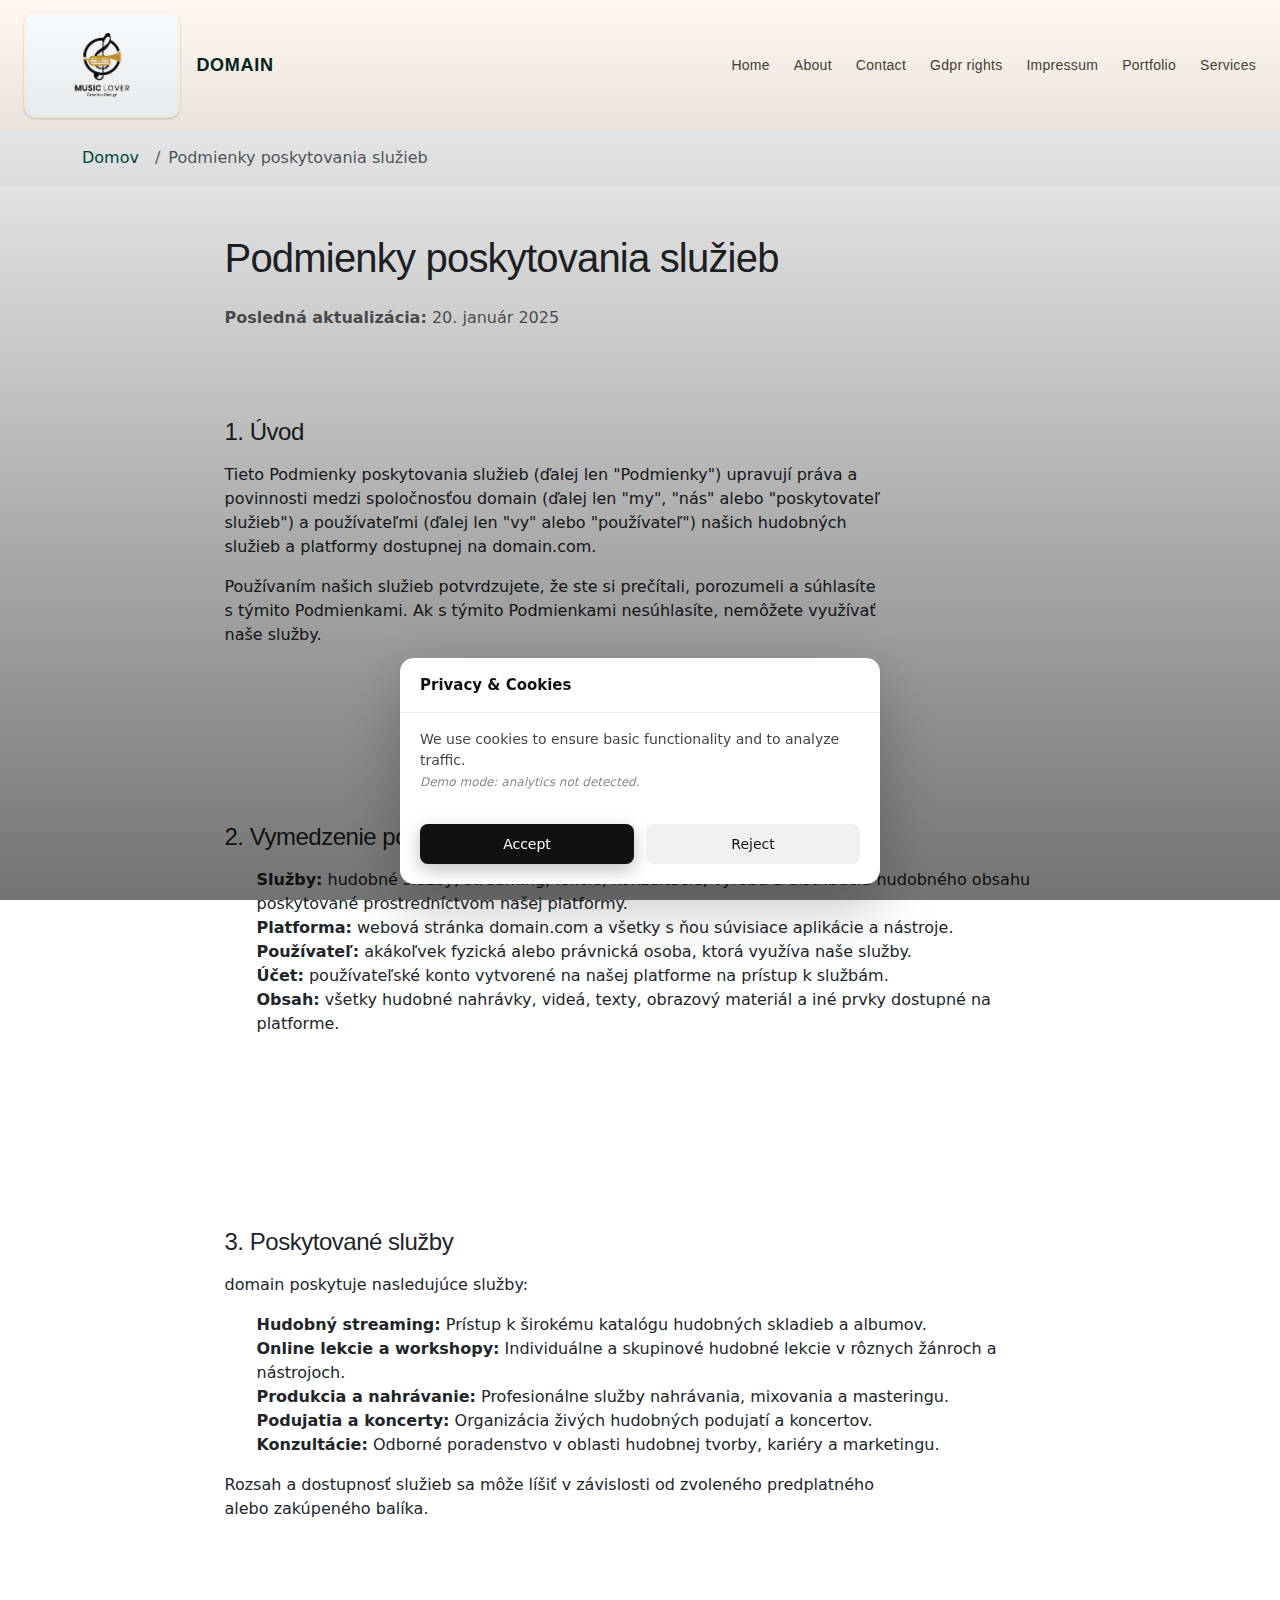
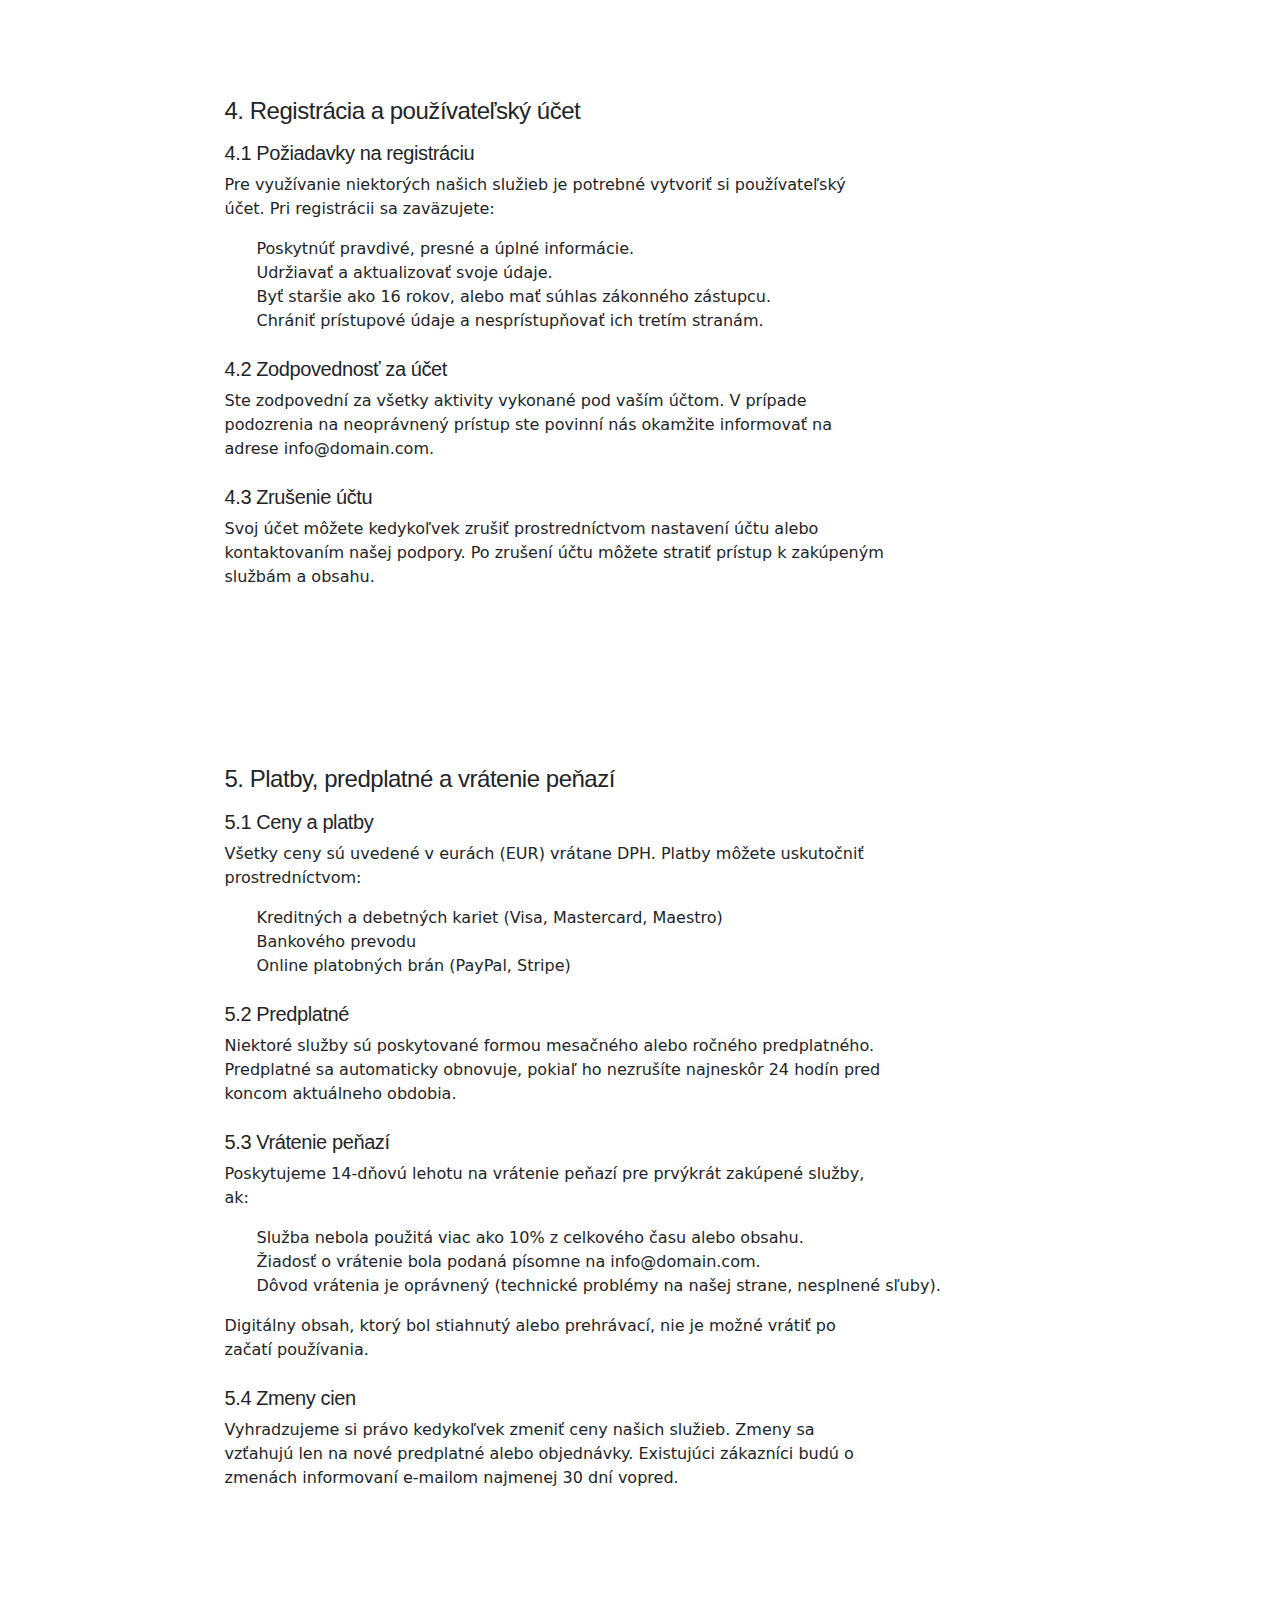
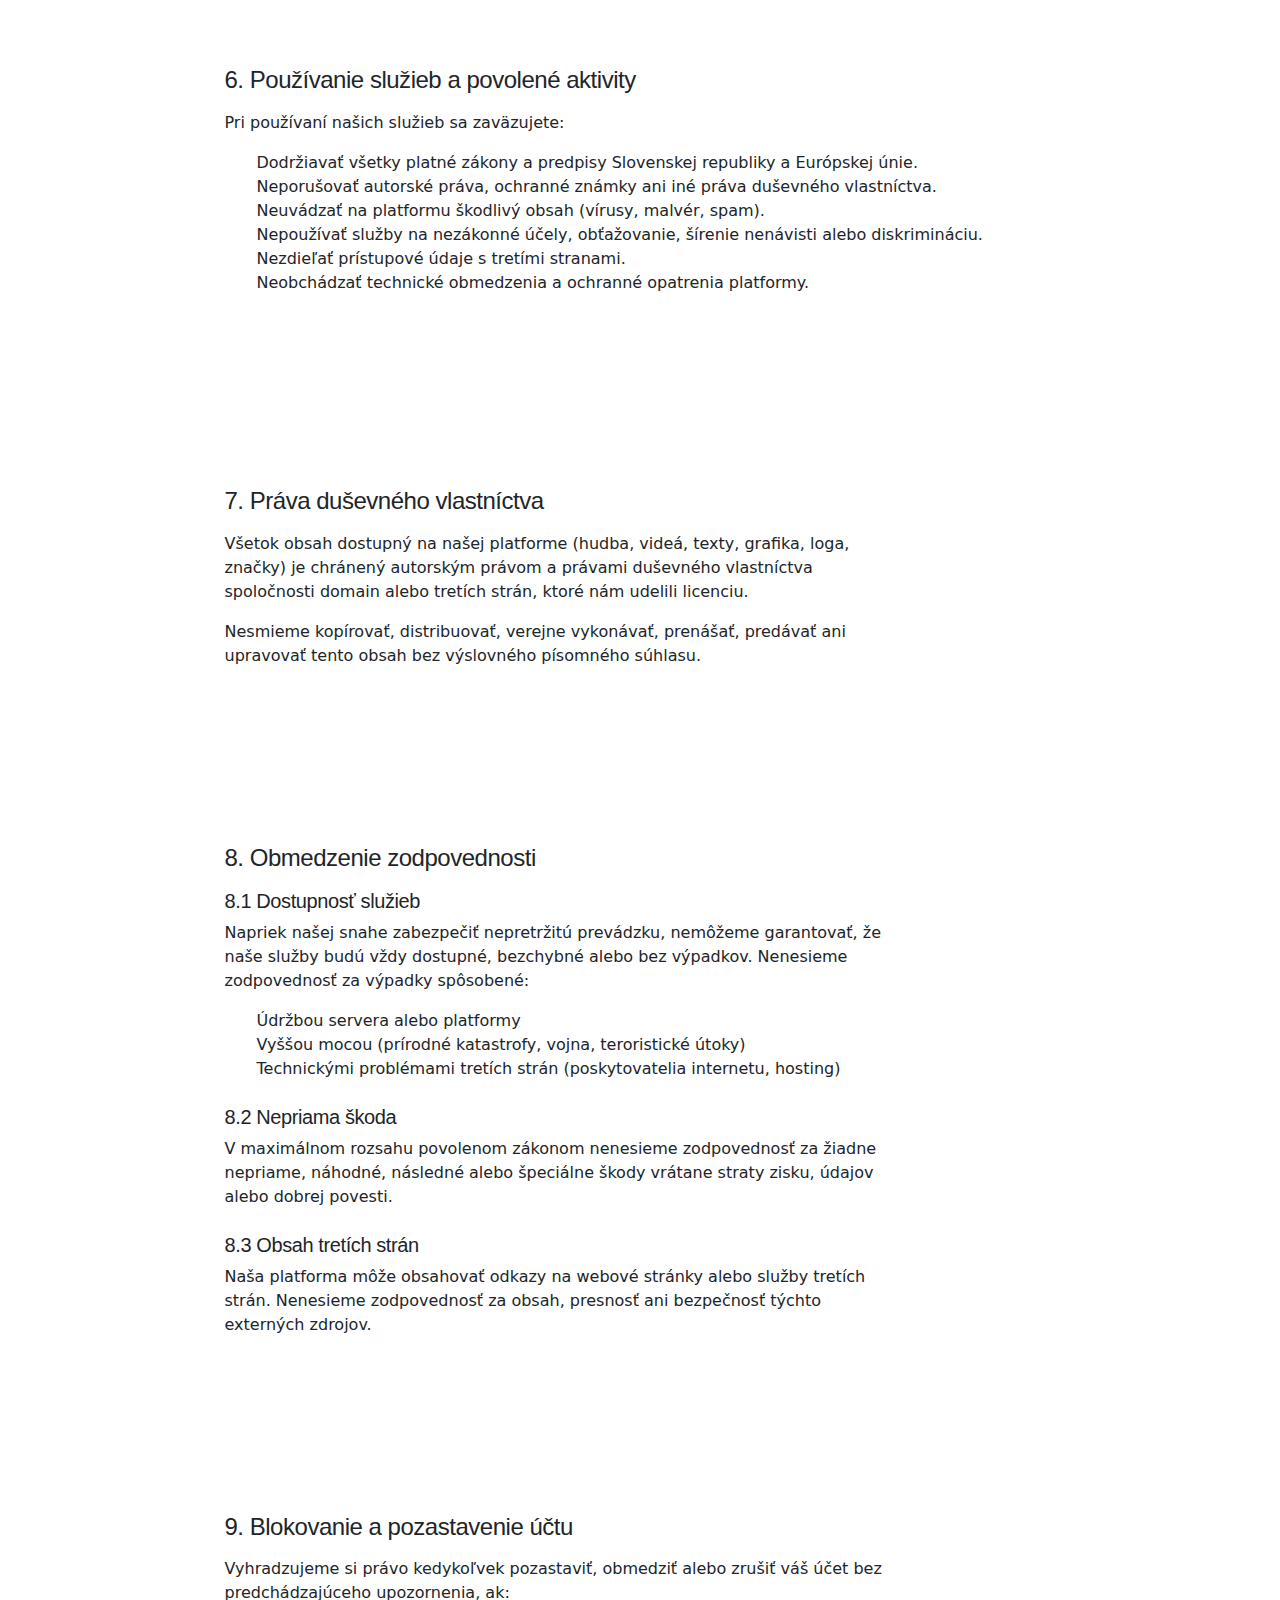
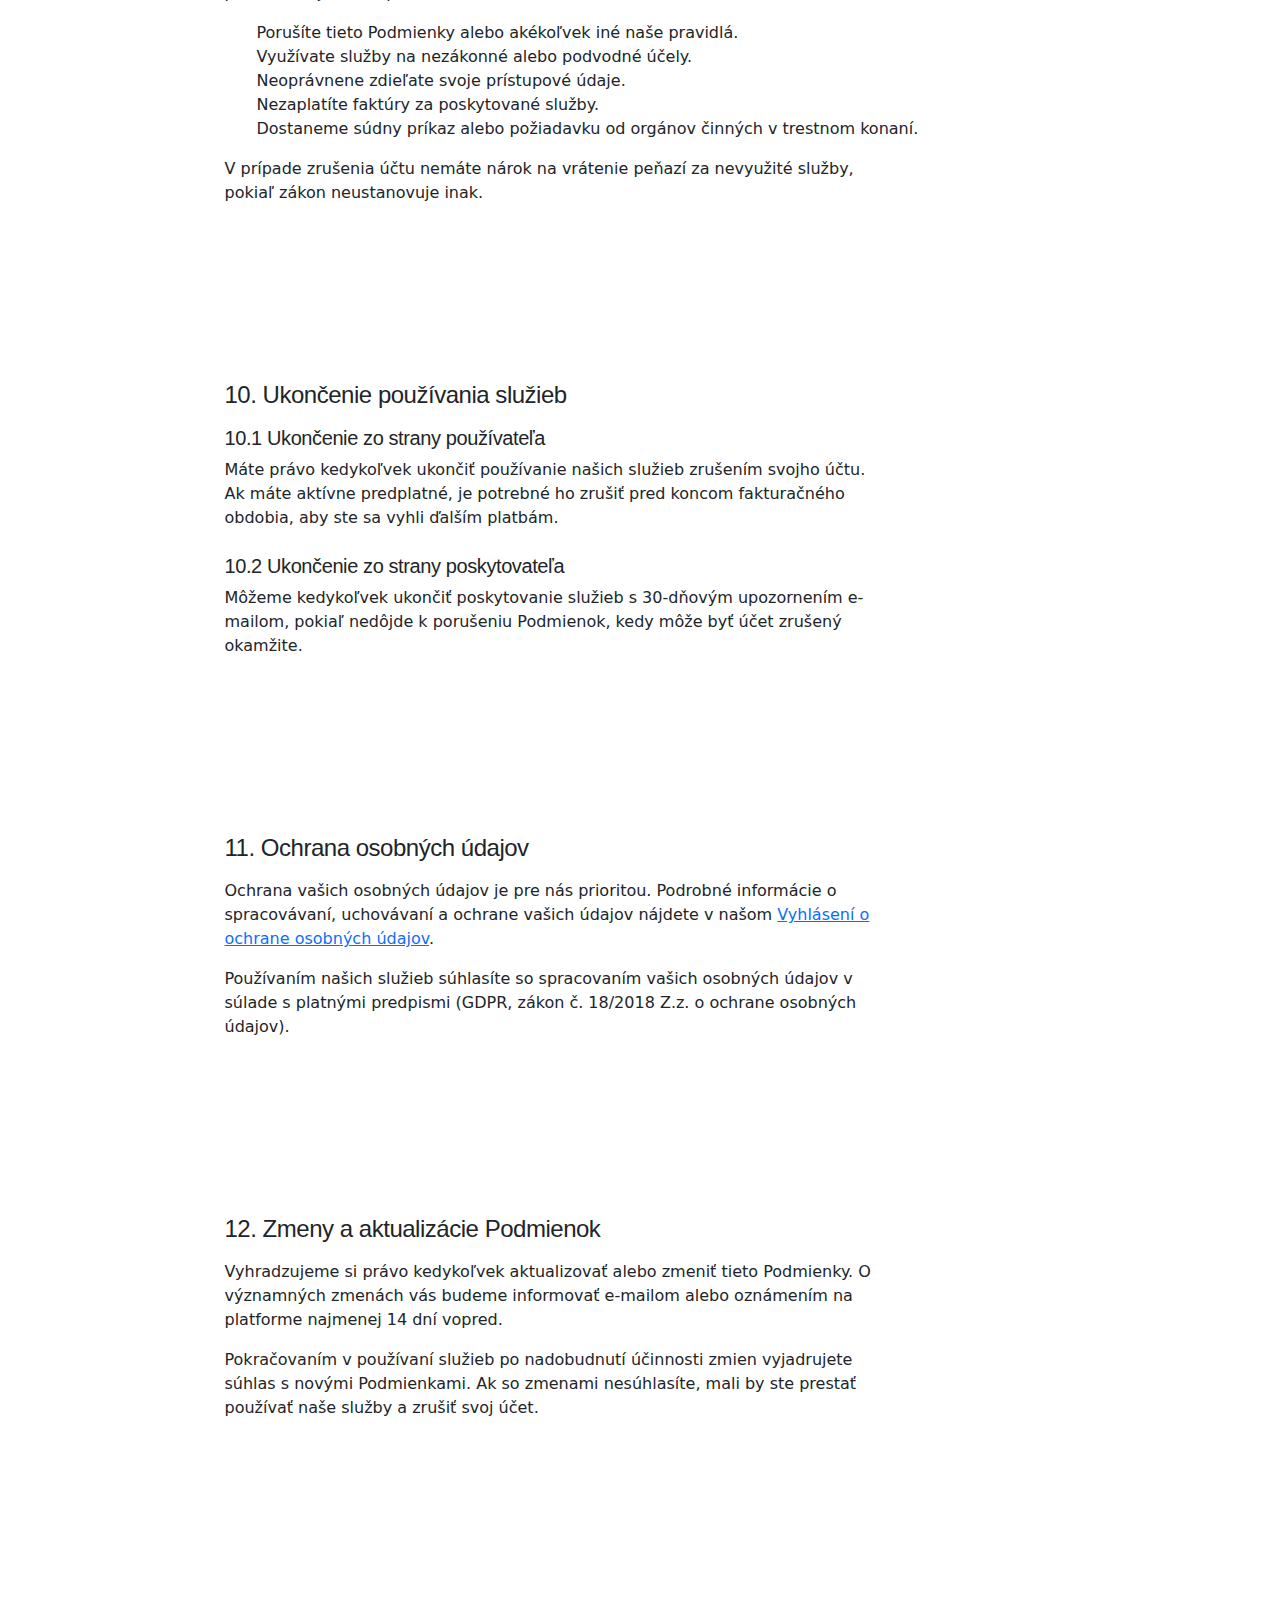
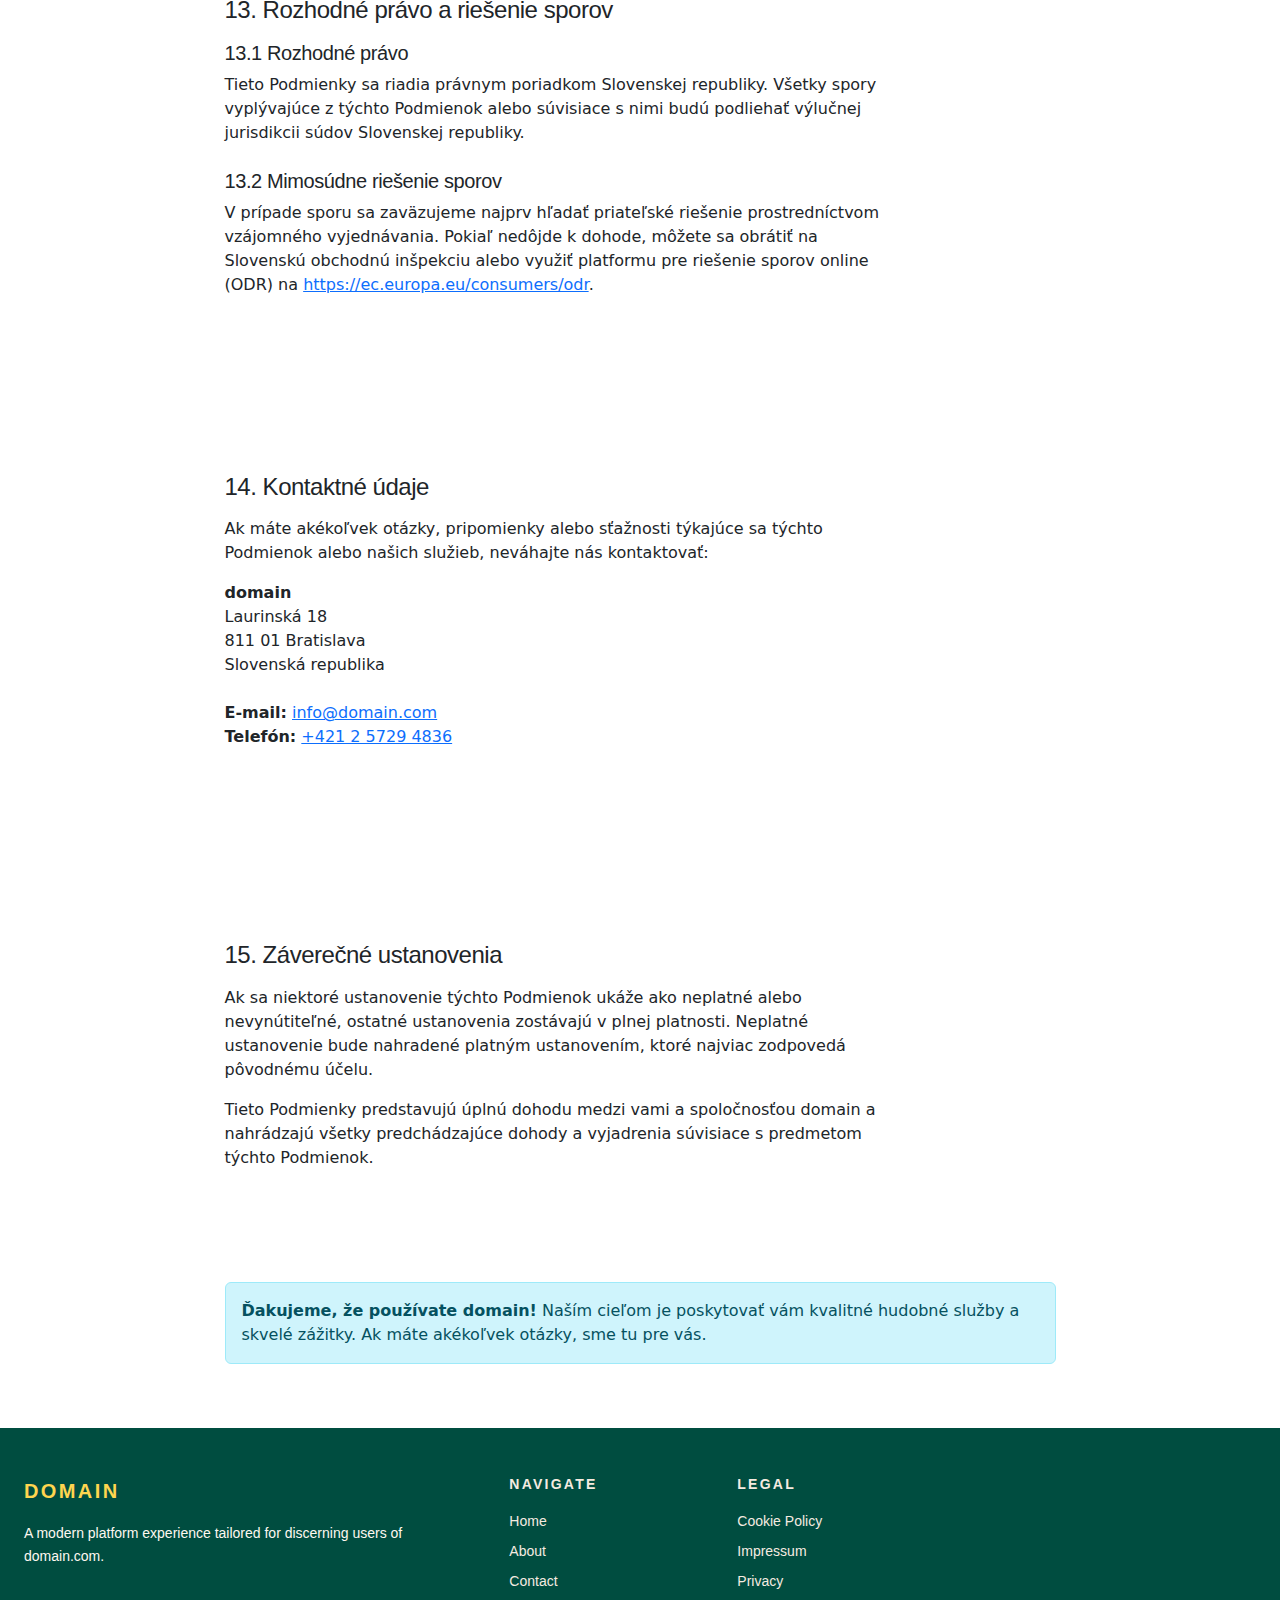
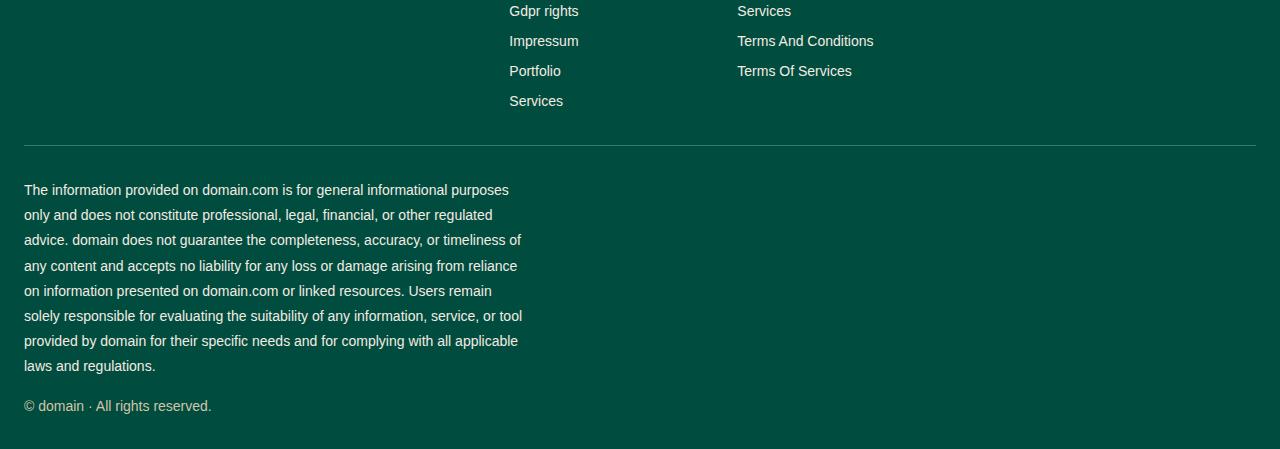
<file: terms_of_services.html>
<!DOCTYPE html><html lang="sk"><head>
<script type="application/ld+json">
{
  "@context": "https://schema.org",
  "@graph": [
    {
      "@type": "WebSite",
      "@id": "https://domain.com/#website",
      "url": "https://domain.com",
      "name": "domain"
    },
    {
      "@type": "Organization",
      "@id": "https://domain.com/#org",
      "name": "domain",
      "url": "https://domain.com"
    },
    {
      "@type": "WebPage",
      "@id": "https://domain.com/terms_of_services.html",
      "url": "https://domain.com/terms_of_services.html",
      "name": "domain",
      "isPartOf": {
        "@id": "https://domain.com/#website"
      },
      "inLanguage": "sk"
    }
  ]
}
</script>
  <meta charset="UTF-8">
  <meta name="viewport" content="width=device-width, initial-scale=1.0">
  <meta name="description" content="Podmienky poskytovania služieb – domain. Prečítajte si pravidlá používania našich hudobných služieb, registrácie, platieb a zodpovednosti.">
  <meta property="og:title" content="Podmienky poskytovania služieb – domain">
  <meta property="og:description" content="Podmienky poskytovania služieb pre domain. Úplné informácie o používaní našich hudobných služieb a platformy.">
  <meta property="og:type" content="website">
  <meta property="og:url" content="https://domain.com/terms_of_services.html">
  <link rel="canonical" href="https://domain.com/terms_of_services.html">
  <title>Podmienky poskytovania služieb – domain</title>
  <link rel="stylesheet" href="style.css">
  <link rel="icon" type="image/png" href="/favicon.png">
  <link rel="apple-touch-icon" href="/apple-touch-icon.png">
   <link rel="stylesheet" href="https://cdn.jsdelivr.net/npm/bootstrap@5.3.3/dist/css/bootstrap.min.css" integrity="sha384-QWTKZyjpPEjISv5WaRU9OFeRpok6YctnYmDr5pNlyT2bRjXh0JMhjY6hW+ALEwIH" crossorigin="anonymous">
  <link rel="stylesheet" href="https://unpkg.com/aos@2.3.4/dist/aos.css">
<link rel="stylesheet" href="./header-footer.css">
</head>
 <body>
  <header class="dr-header" aria-label="Primary">
  <div class="dr-header-inner">
    <div class="dr-header-brand">
      <div class="dr-header-logo-wrap">
        <img class="dr-header-logo" src="img/trumpet-music-logo-design-in-a-circle-musical-tone-vector-illustration.jpg" alt="HudobnýSvet logo" width="150" height="40" loading="lazy" />
      </div>
      <div class="dr-header-brand-name" aria-label="domain">domain</div>
    </div>

    <button class="dr-header-burger" type="button" aria-label="Toggle navigation" aria-expanded="false" aria-controls="dr-header-nav">
      <span class="dr-header-burger-box">
        <span class="dr-header-burger-line"></span>
        <span class="dr-header-burger-line"></span>
      </span>
    </button>

    <nav class="dr-nav" id="dr-header-nav" aria-label="Main navigation">
      <ul class="dr-nav-list">
        <li class="dr-nav-item"><a class="dr-nav-link" href="./index.html">Home</a></li>
        <li class="dr-nav-item"><a class="dr-nav-link" href="./about.html">About</a></li>
        <li class="dr-nav-item"><a class="dr-nav-link" href="./contact.html">Contact</a></li>
        <li class="dr-nav-item"><a class="dr-nav-link" href="./gdpr-rights.html">Gdpr rights</a></li>
        <li class="dr-nav-item"><a class="dr-nav-link" href="./impressum.html">Impressum</a></li>
        <li class="dr-nav-item"><a class="dr-nav-link" href="./portfolio.html">Portfolio</a></li>
        <li class="dr-nav-item"><a class="dr-nav-link" href="./services.html">Services</a></li>
      </ul>
    </nav>
  </div>
</header>
  <main>
   <nav aria-label="breadcrumb" class="py-3 bg-light">
    <div class="container">
     <ol class="breadcrumb mb-0">
      <li class="breadcrumb-item"><a href="index.html">Domov</a></li>
      <li class="breadcrumb-item active" aria-current="page">Podmienky poskytovania služieb</li>
     </ol>
    </div>
   </nav>
   <section class="l-section py-4 py-md-5">
    <div class="container">
     <div class="row justify-content-center">
      <div class="col-12 col-lg-10 col-xl-9">
       <h1 class="mb-4">Podmienky poskytovania služieb</h1>
       <p class="text-muted mb-4"><strong>Posledná aktualizácia:</strong> 20. január 2025</p>
       <article class="u-content">
        <section class="mb-5">
         <h2 class="h4 mb-3">1. Úvod</h2>
         <p>Tieto Podmienky poskytovania služieb (ďalej len "Podmienky") upravují práva a povinnosti medzi spoločnosťou domain (ďalej len "my", "nás" alebo "poskytovateľ služieb") a používateľmi (ďalej len "vy" alebo "používateľ") našich hudobných služieb a platformy dostupnej na domain.com.</p>
         <p>Používaním našich služieb potvrdzujete, že ste si prečítali, porozumeli a súhlasíte s týmito Podmienkami. Ak s týmito Podmienkami nesúhlasíte, nemôžete využívať naše služby.</p>
        </section>
        <section class="mb-5">
         <h2 class="h4 mb-3">2. Vymedzenie pojmov</h2>
         <ul>
          <li><strong>Služby:</strong> hudobné služby, streaming, lekcie, konzultácie, výroba a distribúcia hudobného obsahu poskytované prostredníctvom našej platformy.</li>
          <li><strong>Platforma:</strong> webová stránka domain.com a všetky s ňou súvisiace aplikácie a nástroje.</li>
          <li><strong>Používateľ:</strong> akákoľvek fyzická alebo právnická osoba, ktorá využíva naše služby.</li>
          <li><strong>Účet:</strong> používateľské konto vytvorené na našej platforme na prístup k službám.</li>
          <li><strong>Obsah:</strong> všetky hudobné nahrávky, videá, texty, obrazový materiál a iné prvky dostupné na platforme.</li>
         </ul>
        </section>
        <section class="mb-5">
         <h2 class="h4 mb-3">3. Poskytované služby</h2>
         <p>domain poskytuje nasledujúce služby:</p>
         <ul>
          <li><strong>Hudobný streaming:</strong> Prístup k širokému katalógu hudobných skladieb a albumov.</li>
          <li><strong>Online lekcie a workshopy:</strong> Individuálne a skupinové hudobné lekcie v rôznych žánroch a nástrojoch.</li>
          <li><strong>Produkcia a nahrávanie:</strong> Profesionálne služby nahrávania, mixovania a masteringu.</li>
          <li><strong>Podujatia a koncerty:</strong> Organizácia živých hudobných podujatí a koncertov.</li>
          <li><strong>Konzultácie:</strong> Odborné poradenstvo v oblasti hudobnej tvorby, kariéry a marketingu.</li>
         </ul>
         <p>Rozsah a dostupnosť služieb sa môže líšiť v závislosti od zvoleného predplatného alebo zakúpeného balíka.</p>
        </section>
        <section class="mb-5">
         <h2 class="h4 mb-3">4. Registrácia a používateľský účet</h2>
         <h3 class="h5 mb-2">4.1 Požiadavky na registráciu</h3>
         <p>Pre využívanie niektorých našich služieb je potrebné vytvoriť si používateľský účet. Pri registrácii sa zaväzujete:</p>
         <ul>
          <li>Poskytnúť pravdivé, presné a úplné informácie.</li>
          <li>Udržiavať a aktualizovať svoje údaje.</li>
          <li>Byť staršie ako 16 rokov, alebo mať súhlas zákonného zástupcu.</li>
          <li>Chrániť prístupové údaje a nesprístupňovať ich tretím stranám.</li>
         </ul>
         <h3 class="h5 mb-2 mt-4">4.2 Zodpovednosť za účet</h3>
         <p>Ste zodpovední za všetky aktivity vykonané pod vaším účtom. V prípade podozrenia na neoprávnený prístup ste povinní nás okamžite informovať na adrese info@domain.com.</p>
         <h3 class="h5 mb-2 mt-4">4.3 Zrušenie účtu</h3>
         <p>Svoj účet môžete kedykoľvek zrušiť prostredníctvom nastavení účtu alebo kontaktovaním našej podpory. Po zrušení účtu môžete stratiť prístup k zakúpeným službám a obsahu.</p>
        </section>
        <section class="mb-5">
         <h2 class="h4 mb-3">5. Platby, predplatné a vrátenie peňazí</h2>
         <h3 class="h5 mb-2">5.1 Ceny a platby</h3>
         <p>Všetky ceny sú uvedené v eurách (EUR) vrátane DPH. Platby môžete uskutočniť prostredníctvom:</p>
         <ul>
          <li>Kreditných a debetných kariet (Visa, Mastercard, Maestro)</li>
          <li>Bankového prevodu</li>
          <li>Online platobných brán (PayPal, Stripe)</li>
         </ul>
         <h3 class="h5 mb-2 mt-4">5.2 Predplatné</h3>
         <p>Niektoré služby sú poskytované formou mesačného alebo ročného predplatného. Predplatné sa automaticky obnovuje, pokiaľ ho nezrušíte najneskôr 24 hodín pred koncom aktuálneho obdobia.</p>
         <h3 class="h5 mb-2 mt-4">5.3 Vrátenie peňazí</h3>
         <p>Poskytujeme 14-dňovú lehotu na vrátenie peňazí pre prvýkrát zakúpené služby, ak:</p>
         <ul>
          <li>Služba nebola použitá viac ako 10% z celkového času alebo obsahu.</li>
          <li>Žiadosť o vrátenie bola podaná písomne na info@domain.com.</li>
          <li>Dôvod vrátenia je oprávnený (technické problémy na našej strane, nesplnené sľuby).</li>
         </ul>
         <p>Digitálny obsah, ktorý bol stiahnutý alebo prehrávací, nie je možné vrátiť po začatí používania.</p>
         <h3 class="h5 mb-2 mt-4">5.4 Zmeny cien</h3>
         <p>Vyhradzujeme si právo kedykoľvek zmeniť ceny našich služieb. Zmeny sa vzťahujú len na nové predplatné alebo objednávky. Existujúci zákazníci budú o zmenách informovaní e-mailom najmenej 30 dní vopred.</p>
        </section>
        <section class="mb-5">
         <h2 class="h4 mb-3">6. Používanie služieb a povolené aktivity</h2>
         <p>Pri používaní našich služieb sa zaväzujete:</p>
         <ul>
          <li>Dodržiavať všetky platné zákony a predpisy Slovenskej republiky a Európskej únie.</li>
          <li>Neporušovať autorské práva, ochranné známky ani iné práva duševného vlastníctva.</li>
          <li>Neuvádzať na platformu škodlivý obsah (vírusy, malvér, spam).</li>
          <li>Nepoužívať služby na nezákonné účely, obťažovanie, šírenie nenávisti alebo diskrimináciu.</li>
          <li>Nezdieľať prístupové údaje s tretími stranami.</li>
          <li>Neobchádzať technické obmedzenia a ochranné opatrenia platformy.</li>
         </ul>
        </section>
        <section class="mb-5">
         <h2 class="h4 mb-3">7. Práva duševného vlastníctva</h2>
         <p>Všetok obsah dostupný na našej platforme (hudba, videá, texty, grafika, loga, značky) je chránený autorským právom a právami duševného vlastníctva spoločnosti domain alebo tretích strán, ktoré nám udelili licenciu.</p>
         <p>Nesmieme kopírovať, distribuovať, verejne vykonávať, prenášať, predávať ani upravovať tento obsah bez výslovného písomného súhlasu.</p>
        </section>
        <section class="mb-5">
         <h2 class="h4 mb-3">8. Obmedzenie zodpovednosti</h2>
         <h3 class="h5 mb-2">8.1 Dostupnosť služieb</h3>
         <p>Napriek našej snahe zabezpečiť nepretržitú prevádzku, nemôžeme garantovať, že naše služby budú vždy dostupné, bezchybné alebo bez výpadkov. Nenesieme zodpovednosť za výpadky spôsobené:</p>
         <ul>
          <li>Údržbou servera alebo platformy</li>
          <li>Vyššou mocou (prírodné katastrofy, vojna, teroristické útoky)</li>
          <li>Technickými problémami tretích strán (poskytovatelia internetu, hosting)</li>
         </ul>
         <h3 class="h5 mb-2 mt-4">8.2 Nepriama škoda</h3>
         <p>V maximálnom rozsahu povolenom zákonom nenesieme zodpovednosť za žiadne nepriame, náhodné, následné alebo špeciálne škody vrátane straty zisku, údajov alebo dobrej povesti.</p>
         <h3 class="h5 mb-2 mt-4">8.3 Obsah tretích strán</h3>
         <p>Naša platforma môže obsahovať odkazy na webové stránky alebo služby tretích strán. Nenesieme zodpovednosť za obsah, presnosť ani bezpečnosť týchto externých zdrojov.</p>
        </section>
        <section class="mb-5">
         <h2 class="h4 mb-3">9. Blokovanie a pozastavenie účtu</h2>
         <p>Vyhradzujeme si právo kedykoľvek pozastaviť, obmedziť alebo zrušiť váš účet bez predchádzajúceho upozornenia, ak:</p>
         <ul>
          <li>Porušíte tieto Podmienky alebo akékoľvek iné naše pravidlá.</li>
          <li>Využívate služby na nezákonné alebo podvodné účely.</li>
          <li>Neoprávnene zdieľate svoje prístupové údaje.</li>
          <li>Nezaplatíte faktúry za poskytované služby.</li>
          <li>Dostaneme súdny príkaz alebo požiadavku od orgánov činných v trestnom konaní.</li>
         </ul>
         <p>V prípade zrušenia účtu nemáte nárok na vrátenie peňazí za nevyužité služby, pokiaľ zákon neustanovuje inak.</p>
        </section>
        <section class="mb-5">
         <h2 class="h4 mb-3">10. Ukončenie používania služieb</h2>
         <h3 class="h5 mb-2">10.1 Ukončenie zo strany používateľa</h3>
         <p>Máte právo kedykoľvek ukončiť používanie našich služieb zrušením svojho účtu. Ak máte aktívne predplatné, je potrebné ho zrušiť pred koncom fakturačného obdobia, aby ste sa vyhli ďalším platbám.</p>
         <h3 class="h5 mb-2 mt-4">10.2 Ukončenie zo strany poskytovateľa</h3>
         <p>Môžeme kedykoľvek ukončiť poskytovanie služieb s 30-dňovým upozornením e-mailom, pokiaľ nedôjde k porušeniu Podmienok, kedy môže byť účet zrušený okamžite.</p>
        </section>
        <section class="mb-5">
         <h2 class="h4 mb-3">11. Ochrana osobných údajov</h2>
         <p>Ochrana vašich osobných údajov je pre nás prioritou. Podrobné informácie o spracovávaní, uchovávaní a ochrane vašich údajov nájdete v našom <a href="privacy.html">Vyhlásení o ochrane osobných údajov</a>.</p>
         <p>Používaním našich služieb súhlasíte so spracovaním vašich osobných údajov v súlade s platnými predpismi (GDPR, zákon č. 18/2018 Z.z. o ochrane osobných údajov).</p>
        </section>
        <section class="mb-5">
         <h2 class="h4 mb-3">12. Zmeny a aktualizácie Podmienok</h2>
         <p>Vyhradzujeme si právo kedykoľvek aktualizovať alebo zmeniť tieto Podmienky. O významných zmenách vás budeme informovať e-mailom alebo oznámením na platforme najmenej 14 dní vopred.</p>
         <p>Pokračovaním v používaní služieb po nadobudnutí účinnosti zmien vyjadrujete súhlas s novými Podmienkami. Ak so zmenami nesúhlasíte, mali by ste prestať používať naše služby a zrušiť svoj účet.</p>
        </section>
        <section class="mb-5">
         <h2 class="h4 mb-3">13. Rozhodné právo a riešenie sporov</h2>
         <h3 class="h5 mb-2">13.1 Rozhodné právo</h3>
         <p>Tieto Podmienky sa riadia právnym poriadkom Slovenskej republiky. Všetky spory vyplývajúce z týchto Podmienok alebo súvisiace s nimi budú podliehať výlučnej jurisdikcii súdov Slovenskej republiky.</p>
         <h3 class="h5 mb-2 mt-4">13.2 Mimosúdne riešenie sporov</h3>
         <p>V prípade sporu sa zaväzujeme najprv hľadať priateľské riešenie prostredníctvom vzájomného vyjednávania. Pokiaľ nedôjde k dohode, môžete sa obrátiť na Slovenskú obchodnú inšpekciu alebo využiť platformu pre riešenie sporov online (ODR) na <a href="https://ec.europa.eu/consumers/odr" target="_blank" rel="noopener noreferrer">https://ec.europa.eu/consumers/odr</a>.</p>
        </section>
        <section class="mb-5">
         <h2 class="h4 mb-3">14. Kontaktné údaje</h2>
         <p>Ak máte akékoľvek otázky, pripomienky alebo sťažnosti týkajúce sa týchto Podmienok alebo našich služieb, neváhajte nás kontaktovať:</p>
         <address><strong>domain</strong>
          <br>
          Laurinská 18
          <br>
          811 01 Bratislava
          <br>
          Slovenská republika
          <br>
          <br>
          <strong>E-mail:</strong> <a href="mailto:info@domain.com">info@domain.com</a>
          <br>
          <strong>Telefón:</strong> <a href="tel:+421257294836">+421 2 5729 4836</a></address>
        </section>
        <section class="mb-5">
         <h2 class="h4 mb-3">15. Záverečné ustanovenia</h2>
         <p>Ak sa niektoré ustanovenie týchto Podmienok ukáže ako neplatné alebo nevynútiteľné, ostatné ustanovenia zostávajú v plnej platnosti. Neplatné ustanovenie bude nahradené platným ustanovením, ktoré najviac zodpovedá pôvodnému účelu.</p>
         <p>Tieto Podmienky predstavujú úplnú dohodu medzi vami a spoločnosťou domain a nahrádzajú všetky predchádzajúce dohody a vyjadrenia súvisiace s predmetom týchto Podmienok.</p>
        </section>
        <div class="alert alert-info mt-5" role="alert">
         <strong>Ďakujeme, že používate domain!</strong> Naším cieľom je poskytovať vám kvalitné hudobné služby a skvelé zážitky. Ak máte akékoľvek otázky, sme tu pre vás.
        </div>
       </article>
      </div>
     </div>
    </div>
   </section>
  </main>
  <footer class="dr-footer" aria-label="Footer">
  <div class="dr-footer-inner">
    <div class="dr-footer-top">
      <div class="dr-footer-brand-block">
        <div class="dr-footer-brand-name">domain</div>
        <p class="dr-footer-tagline">A modern platform experience tailored for discerning users of domain.com.</p>
      </div>
      <div class="dr-footer-links-wrap">
        <nav class="dr-footer-nav" aria-label="Footer main navigation">
          <h2 class="dr-footer-heading">Navigate</h2>
          <ul class="dr-footer-nav-list">
            <li class="dr-footer-nav-item"><a class="dr-footer-nav-link" href="./index.html">Home</a></li>
            <li class="dr-footer-nav-item"><a class="dr-footer-nav-link" href="./about.html">About</a></li>
            <li class="dr-footer-nav-item"><a class="dr-footer-nav-link" href="./contact.html">Contact</a></li>
            <li class="dr-footer-nav-item"><a class="dr-footer-nav-link" href="./gdpr-rights.html">Gdpr rights</a></li>
            <li class="dr-footer-nav-item"><a class="dr-footer-nav-link" href="./impressum.html">Impressum</a></li>
            <li class="dr-footer-nav-item"><a class="dr-footer-nav-link" href="./portfolio.html">Portfolio</a></li>
            <li class="dr-footer-nav-item"><a class="dr-footer-nav-link" href="./services.html">Services</a></li>
          </ul>
        </nav>
        <div class="dr-footer-legal-block" aria-label="Legal">
          <h2 class="dr-footer-heading">Legal</h2>
          <ul class="dr-footer-legal-list">
            <li class="dr-footer-legal-item"><a class="dr-footer-legal-link" href="./cookie_policy.html">Cookie Policy</a></li>
            <li class="dr-footer-legal-item"><a class="dr-footer-legal-link" href="./impressum.html">Impressum</a></li>
            <li class="dr-footer-legal-item"><a class="dr-footer-legal-link" href="./privacy.html">Privacy</a></li>
            <li class="dr-footer-legal-item"><a class="dr-footer-legal-link" href="./services.html">Services</a></li>
            <li class="dr-footer-legal-item"><a class="dr-footer-legal-link" href="./terms_and_conditions.html">Terms And Conditions</a></li>
            <li class="dr-footer-legal-item"><a class="dr-footer-legal-link" href="./terms_of_services.html">Terms Of Services</a></li>
          </ul>
        </div>
      </div>
    </div>
    <div class="dr-footer-bottom">
      <p class="dr-footer-disclaimer">The information provided on domain.com is for general informational purposes only and does not constitute professional, legal, financial, or other regulated advice. domain does not guarantee the completeness, accuracy, or timeliness of any content and accepts no liability for any loss or damage arising from reliance on information presented on domain.com or linked resources. Users remain solely responsible for evaluating the suitability of any information, service, or tool provided by domain for their specific needs and for complying with all applicable laws and regulations.</p>
      <p class="dr-footer-meta">© <span class="dr-footer-meta-brand">domain</span> · All rights reserved.</p>
    </div>
  </div>
</footer>
  <script src="script.js" defer=""></script>
 
  <script src="https://unpkg.com/aos@2.3.4/dist/aos.js"></script>
  <script>
if (typeof AOS !== "undefined" && !window.__AOS_INITIALIZED__) {
  AOS.init({ once: true, duration: 700, easing: "ease-out-cubic" });
  window.__AOS_INITIALIZED__ = true;
}
</script>
<script src="./header-footer.js"></script>
<script src="./consent.js"></script>
</body></html>
</file>
<file: style.css>
:root {
  --color-primary: #004d40;
  --color-primary-dark: #00251a;
  --color-primary-light: #39796b;
  --color-accent: #ffd54f;
  --color-accent-hover: #ffca28;
  --color-accent-dark: #ffc107;
  
  --color-neutral-100: #fef8f0;
  --color-neutral-200: #f5ebe0;
  --color-neutral-300: #e8dcc8;
  --color-neutral-400: #d4c4a8;
  --color-neutral-500: #9e8a6f;
  --color-neutral-600: #6d5d4b;
  --color-neutral-700: #4a3f34;
  --color-neutral-800: #2d261f;
  --color-neutral-900: #1a1410;
  
  --color-error: #d32f2f;
  --color-success: #388e3c;
  --color-warning: #f57c00;
  --color-info: #0288d1;
  
  --color-bg-primary: #fef8f0;
  --color-bg-secondary: #004d40;
  --color-bg-tertiary: #f5ebe0;
  --color-bg-dark: #1a1410;
  
  --color-text-primary: #1a1410;
  --color-text-secondary: #4a3f34;
  --color-text-light: #fef8f0;
  --color-text-muted: #6d5d4b;
  
  --font-primary: -apple-system, BlinkMacSystemFont, 'Segoe UI', 'Helvetica Neue', Arial, sans-serif;
  --font-secondary: -apple-system, BlinkMacSystemFont, 'Segoe UI', 'Helvetica Neue', Arial, sans-serif;
  
  --font-size-base: 16px;
  --font-size-sm: 14px;
  --font-size-lg: 18px;
  --font-size-xl: 20px;
  
  --font-size-h1: clamp(2.25rem, 4vw, 3.5rem);
  --font-size-h2: clamp(1.875rem, 3.5vw, 2.75rem);
  --font-size-h3: clamp(1.5rem, 3vw, 2rem);
  --font-size-h4: clamp(1.25rem, 2.5vw, 1.5rem);
  --font-size-h5: clamp(1.125rem, 2vw, 1.25rem);
  --font-size-h6: clamp(1rem, 1.5vw, 1.125rem);
  
  --font-weight-normal: 400;
  --font-weight-medium: 500;
  --font-weight-semibold: 600;
  --font-weight-bold: 700;
  
  --line-height-base: 1.6;
  --line-height-tight: 1.3;
  --line-height-loose: 1.8;
  
  --space-xs: 0.5rem;
  --space-sm: 1rem;
  --space-md: 1.5rem;
  --space-lg: 2rem;
  --space-xl: 3rem;
  --space-2xl: 4rem;
  --space-3xl: 6rem;
  
  --container-max-width: 1280px;
  --container-padding: 1.5rem;
  --nav-height: 64px;
  
  --border-radius-sm: 4px;
  --border-radius-md: 8px;
  --border-radius-lg: 12px;
  --border-radius-full: 9999px;
  
  --shadow-sm: 0 1px 3px rgba(0, 0, 0, 0.12), 0 1px 2px rgba(0, 0, 0, 0.08);
  --shadow-md: 0 4px 8px rgba(0, 0, 0, 0.12), 0 2px 4px rgba(0, 0, 0, 0.08);
  --shadow-lg: 0 8px 16px rgba(0, 0, 0, 0.12), 0 4px 8px rgba(0, 0, 0, 0.08);
  --shadow-xl: 0 12px 24px rgba(0, 0, 0, 0.15), 0 6px 12px rgba(0, 0, 0, 0.1);
  
  --transition-fast: 150ms ease-out;
  --transition-base: 200ms ease-out;
  --transition-slow: 250ms ease-out;
}

*,
*::before,
*::after {
  box-sizing: border-box;
  margin: 0;
  padding: 0;
}

html {
  font-size: var(--font-size-base);
  -webkit-font-smoothing: antialiased;
  -moz-osx-font-smoothing: grayscale;
  scroll-behavior: smooth;
  max-width: 100%;
  overflow-x: hidden;
}

body {
  font-family: var(--font-primary);
  font-size: var(--font-size-base);
  font-weight: var(--font-weight-normal);
  line-height: var(--line-height-base);
  color: var(--color-text-primary);
  background-color: var(--color-bg-primary);
  max-width: 100%;
  overflow-x: hidden;
}

body.u-no-scroll {
  overflow: hidden;
}

img,
svg,
video {
  max-width: 100%;
  height: auto;
  display: block;
}

a {
  color: inherit;
  text-decoration: none;
  transition: color var(--transition-base);
}

a:hover,
a:focus {
  color: var(--color-primary);
}

button {
  font-family: inherit;
  cursor: pointer;
  border: none;
  background: none;
}

ul,
ol {
  list-style: none;
}

table {
  max-width: 100%;
  overflow: auto;
  border-collapse: collapse;
}

pre,
code {
  max-width: 100%;
  overflow: auto;
  font-family: 'Courier New', monospace;
}

.row {
  --bs-gutter-x: var(--space-md);
}

.ratio {
  overflow: hidden;
}

[class*="col"] {
  min-width: 0;
}

h1,
h2,
h3,
h4,
h5,
h6 {
  font-family: var(--font-secondary);
  font-weight: var(--font-weight-bold);
  line-height: var(--line-height-tight);
  color: var(--color-text-primary);
  margin-top: var(--space-lg);
  margin-bottom: var(--space-sm);
  letter-spacing: -0.02em;
}

h1 {
  font-size: var(--font-size-h1);
  margin-top: 0;
}

h2 {
  font-size: var(--font-size-h2);
}

h3 {
  font-size: var(--font-size-h3);
}

h4 {
  font-size: var(--font-size-h4);
}

h5 {
  font-size: var(--font-size-h5);
}

h6 {
  font-size: var(--font-size-h6);
}

p {
  max-width: 65ch;
  margin-bottom: var(--space-md);
}

p:last-child {
  margin-bottom: 0;
}

strong,
b {
  font-weight: var(--font-weight-bold);
}

em,
i {
  font-style: italic;
}

small {
  font-size: var(--font-size-sm);
}

.container,
.container-fluid {
  max-width: var(--container-max-width);
  margin-left: auto;
  margin-right: auto;
  padding-left: var(--container-padding);
  padding-right: var(--container-padding);
  width: 100%;
}

.container-fluid {
  max-width: 100%;
}

.py-3 {
  padding-top: var(--space-md);
  padding-bottom: var(--space-md);
}

.py-4 {
  padding-top: var(--space-xl);
  padding-bottom: var(--space-xl);
}

.py-5,
.py-md-5 {
  padding-top: var(--space-2xl);
  padding-bottom: var(--space-2xl);
}

.mt-3 {
  margin-top: var(--space-md);
}

.mt-4 {
  margin-top: var(--space-xl);
}

.mt-5 {
  margin-top: var(--space-2xl);
}

.mt-auto {
  margin-top: auto;
}

.mb-0 {
  margin-bottom: 0;
}

.mb-2 {
  margin-bottom: var(--space-xs);
}

.mb-3 {
  margin-bottom: var(--space-md);
}

.mb-4 {
  margin-bottom: var(--space-xl);
}

.mb-5 {
  margin-bottom: var(--space-2xl);
}

.me-2 {
  margin-right: var(--space-xs);
}

.me-3 {
  margin-right: var(--space-md);
}

.ms-auto {
  margin-left: auto;
}

.p-4 {
  padding: var(--space-xl);
}

.bg-light {
  background-color: var(--color-bg-tertiary);
}

.bg-white {
  background-color: var(--color-bg-primary);
}

.bg-dark {
  background-color: var(--color-bg-dark);
}

.bg-primary {
  background-color: var(--color-primary);
  color: var(--color-text-light);
}

.text-white {
  color: var(--color-text-light);
}

.text-muted {
  color: var(--color-text-muted);
}

.text-center {
  text-align: center;
}

.text-decoration-none {
  text-decoration: none;
}

.text-danger {
  color: var(--color-error);
}

.d-flex {
  display: flex;
}

.d-inline-flex {
  display: inline-flex;
}

.flex-column {
  flex-direction: column;
}

.flex-wrap {
  flex-wrap: wrap;
}

.align-items-center {
  align-items: center;
}

.align-items-start {
  align-items: flex-start;
}

.align-self-start {
  align-self: flex-start;
}

.justify-content-center {
  justify-content: center;
}

.justify-content-between {
  justify-content: space-between;
}

.gap-2 {
  gap: var(--space-xs);
}

.gap-3 {
  gap: var(--space-md);
}

.h-100 {
  height: 100%;
}

.w-100 {
  width: 100%;
}

.border-0 {
  border: none;
}

.border-bottom {
  border-bottom: 1px solid var(--color-neutral-300);
}

.rounded {
  border-radius: var(--border-radius-md);
}

.rounded-circle {
  border-radius: 50%;
}

.overflow-hidden {
  overflow: hidden;
}

.shadow-sm {
  box-shadow: var(--shadow-sm);
}

.display-4 {
  font-size: var(--font-size-h1);
  font-weight: var(--font-weight-bold);
  line-height: var(--line-height-tight);
}

.display-5 {
  font-size: var(--font-size-h2);
  font-weight: var(--font-weight-bold);
  line-height: var(--line-height-tight);
}

.lead {
  font-size: var(--font-size-lg);
  line-height: var(--line-height-loose);
}

.fw-bold {
  font-weight: var(--font-weight-bold);
}

.fw-semibold {
  font-weight: var(--font-weight-semibold);
}

header.navbar {
  position: sticky;
  top: 0;
  z-index: 1000;
  background-color: var(--color-bg-primary);
  border-bottom: 1px solid var(--color-neutral-300);
  height: var(--nav-height);
  box-shadow: var(--shadow-sm);
}

.sticky-top {
  position: sticky;
  top: 0;
  z-index: 1000;
}

.navbar-brand {
  display: flex;
  align-items: center;
  font-weight: var(--font-weight-bold);
  font-size: var(--font-size-lg);
}

.navbar-brand img {
  width: 150px;
  height: 40px;
  object-fit: contain;
}

.navbar-toggler {
  display: none;
  width: 48px;
  height: 48px;
  background: none;
  border: none;
  cursor: pointer;
  position: relative;
  z-index: 1001;
  padding: var(--space-sm);
}

.navbar-toggler-icon {
  display: block;
  width: 24px;
  height: 2px;
  background-color: var(--color-text-primary);
  position: relative;
  transition: all var(--transition-base);
}

.navbar-toggler-icon::before,
.navbar-toggler-icon::after {
  content: '';
  display: block;
  width: 24px;
  height: 2px;
  background-color: var(--color-text-primary);
  position: absolute;
  left: 0;
  transition: all var(--transition-base);
}

.navbar-toggler-icon::before {
  top: -7px;
}

.navbar-toggler-icon::after {
  top: 7px;
}

.navbar-toggler[aria-expanded="true"] .navbar-toggler-icon {
  background-color: transparent;
}

.navbar-toggler[aria-expanded="true"] .navbar-toggler-icon::before {
  transform: rotate(45deg);
  top: 0;
}

.navbar-toggler[aria-expanded="true"] .navbar-toggler-icon::after {
  transform: rotate(-45deg);
  top: 0;
}

.navbar-collapse {
  display: flex;
  align-items: center;
  justify-content: flex-end;
  flex: 1;
}

.navbar-nav {
  display: flex;
  align-items: center;
  gap: var(--space-lg);
  margin: 0;
  padding: 0;
  list-style: none;
}

.nav-item {
  list-style: none;
}

.nav-link {
  position: relative;
  font-weight: var(--font-weight-medium);
  letter-spacing: 0.02em;
  padding: var(--space-xs) 0;
  transition: color var(--transition-base);
  display: block;
  color: var(--color-text-primary);
  min-height: 48px;
  display: flex;
  align-items: center;
}

.nav-link::after {
  content: '';
  position: absolute;
  bottom: 0;
  left: 0;
  width: 0;
  height: 2px;
  background-color: var(--color-primary);
  transition: width var(--transition-base);
}

.nav-link:hover::after,
.nav-link:focus::after {
  width: 100%;
}

.nav-link[aria-current="page"],
.nav-link.active {
  color: var(--color-primary);
  font-weight: var(--font-weight-semibold);
}

.nav-link[aria-current="page"]::after,
.nav-link.active::after {
  width: 100%;
}

.btn,
.c-button {
  display: inline-flex;
  align-items: center;
  justify-content: center;
  padding: 12px var(--space-lg);
  font-size: var(--font-size-base);
  font-weight: var(--font-weight-semibold);
  line-height: 1;
  border-radius: var(--border-radius-sm);
  border: 2px solid transparent;
  cursor: pointer;
  transition: all var(--transition-base);
  text-align: center;
  text-decoration: none;
  white-space: nowrap;
  min-height: 48px;
}

.btn:focus,
.c-button:focus {
  outline: 2px solid var(--color-primary);
  outline-offset: 2px;
}

.btn-primary {
  background-color: var(--color-primary);
  color: var(--color-text-light);
  border-color: var(--color-primary);
}

.btn-primary:hover {
  background-color: var(--color-primary-dark);
  border-color: var(--color-primary-dark);
  color: var(--color-text-light);
}

.btn-outline-primary {
  background-color: transparent;
  color: var(--color-primary);
  border-color: var(--color-primary);
}

.btn-outline-primary:hover {
  background-color: var(--color-primary);
  color: var(--color-text-light);
}

.btn-outline-secondary {
  background-color: transparent;
  color: var(--color-text-primary);
  border-color: var(--color-text-primary);
}

.btn-outline-secondary:hover {
  background-color: var(--color-text-primary);
  color: var(--color-text-light);
}

.btn-light {
  background-color: var(--color-text-light);
  color: var(--color-primary);
  border-color: var(--color-text-light);
}

.btn-light:hover {
  background-color: var(--color-neutral-200);
  border-color: var(--color-neutral-200);
  color: var(--color-primary);
}

.btn-dark {
  background-color: var(--color-bg-dark);
  color: var(--color-text-light);
  border-color: var(--color-bg-dark);
}

.btn-dark:hover {
  background-color: var(--color-neutral-800);
  border-color: var(--color-neutral-800);
  color: var(--color-text-light);
}

.btn-lg {
  padding: var(--space-md) var(--space-xl);
  font-size: var(--font-size-lg);
}

.btn-sm {
  padding: var(--space-xs) var(--space-md);
  font-size: var(--font-size-sm);
}

.btn:disabled,
.btn.is-disabled {
  cursor: not-allowed;
  pointer-events: none;
}

.btn-outline-primary.is-active {
  background-color: var(--color-primary);
  color: var(--color-text-light);
}

.hero-section,
section {
  padding-top: var(--space-2xl);
  padding-bottom: var(--space-2xl);
}

.ratio {
  position: relative;
  width: 100%;
  overflow: hidden;
}

.ratio::before {
  display: block;
  padding-top: var(--aspect-ratio);
  content: "";
}

.ratio > * {
  position: absolute;
  top: 0;
  left: 0;
  width: 100%;
  height: 100%;
  object-fit: cover;
}

.ratio-1x1 {
  --aspect-ratio: 100%;
}

.ratio-4x3 {
  --aspect-ratio: 75%;
}

.ratio-16x9 {
  --aspect-ratio: 56.25%;
}

.img-fluid {
  max-width: 100%;
  height: auto;
}

.row {
  display: flex;
  flex-wrap: wrap;
  margin-left: calc(var(--space-md) / -2);
  margin-right: calc(var(--space-md) / -2);
}

.row > * {
  padding-left: calc(var(--space-md) / 2);
  padding-right: calc(var(--space-md) / 2);
}

.row.g-4 {
  --bs-gutter-x: var(--space-xl);
  --bs-gutter-y: var(--space-xl);
  margin-left: calc(var(--bs-gutter-x) / -2);
  margin-right: calc(var(--bs-gutter-x) / -2);
  margin-top: calc(var(--bs-gutter-y) * -1);
}

.row.g-4 > * {
  padding-left: calc(var(--bs-gutter-x) / 2);
  padding-right: calc(var(--bs-gutter-x) / 2);
  margin-top: var(--bs-gutter-y);
}

.col-12 {
  flex: 0 0 100%;
  max-width: 100%;
}

.col-6 {
  flex: 0 0 50%;
  max-width: 50%;
}

.col-md-2 {
  flex: 0 0 16.666667%;
  max-width: 16.666667%;
}

.col-md-3 {
  flex: 0 0 25%;
  max-width: 25%;
}

.col-md-4 {
  flex: 0 0 33.333333%;
  max-width: 33.333333%;
}

.col-md-6 {
  flex: 0 0 50%;
  max-width: 50%;
}

.col-lg-2 {
  flex: 0 0 16.666667%;
  max-width: 16.666667%;
}

.col-lg-4 {
  flex: 0 0 33.333333%;
  max-width: 33.333333%;
}

.col-lg-6 {
  flex: 0 0 50%;
  max-width: 50%;
}

.col-lg-8 {
  flex: 0 0 66.666667%;
  max-width: 66.666667%;
}

.col-lg-10 {
  flex: 0 0 83.333333%;
  max-width: 83.333333%;
}

.col-xl-8 {
  flex: 0 0 66.666667%;
  max-width: 66.666667%;
}

.col-xl-9 {
  flex: 0 0 75%;
  max-width: 75%;
}

.mx-auto {
  margin-left: auto;
  margin-right: auto;
}

.card {
  background-color: var(--color-bg-primary);
  border-radius: var(--border-radius-md);
  overflow: hidden;
  box-shadow: var(--shadow-md);
  transition: all var(--transition-base);
  display: flex;
  flex-direction: column;
  height: 100%;
}

.card:hover {
  box-shadow: var(--shadow-lg);
  transform: translateY(-4px);
}

.card-img-top {
  width: 100%;
  height: 100%;
  object-fit: cover;
  transition: transform var(--transition-slow);
}

.card:hover .card-img-top {
  transform: scale(1.05);
}

.card-body {
  padding: var(--space-md);
  flex-grow: 1;
  display: flex;
  flex-direction: column;
}

.card-title {
  font-size: var(--font-size-h4);
  margin-top: 0;
  margin-bottom: var(--space-sm);
  font-weight: var(--font-weight-bold);
}

.card-text {
  color: var(--color-text-secondary);
  margin-bottom: var(--space-md);
  flex-grow: 1;
}

.badge {
  display: inline-block;
  padding: var(--space-xs) var(--space-sm);
  font-size: var(--font-size-sm);
  font-weight: var(--font-weight-semibold);
  line-height: 1;
  color: var(--color-text-light);
  text-align: center;
  white-space: nowrap;
  vertical-align: baseline;
  border-radius: var(--border-radius-sm);
}

.badge.bg-primary {
  background-color: var(--color-primary);
}

.alert {
  position: relative;
  padding: var(--space-md);
  margin-bottom: var(--space-md);
  border: 1px solid transparent;
  border-radius: var(--border-radius-sm);
}

.alert-info {
  color: #055160;
  background-color: #cff4fc;
  border-color: #b6effb;
}

.alert-success {
  color: #0f5132;
  background-color: #d1e7dd;
  border-color: #badbcc;
}

.alert-heading {
  font-size: var(--font-size-h5);
  font-weight: var(--font-weight-bold);
  margin-bottom: var(--space-sm);
}

.alert-link {
  font-weight: var(--font-weight-bold);
  color: inherit;
  text-decoration: underline;
}

.alert-link:hover {
  color: var(--color-primary);
}

.breadcrumb {
  display: flex;
  flex-wrap: wrap;
  padding: var(--space-sm) 0;
  margin-bottom: 0;
  list-style: none;
  font-size: var(--font-size-sm);
}

.breadcrumb-item {
  display: flex;
  align-items: center;
  color: var(--color-text-secondary);
}

.breadcrumb-item + .breadcrumb-item::before {
  content: '/';
  padding: 0 var(--space-xs);
  color: var(--color-neutral-400);
}

.breadcrumb-item.active {
  color: var(--color-text-primary);
  font-weight: var(--font-weight-medium);
}

.breadcrumb-item a {
  color: var(--color-primary);
  text-decoration: none;
}

.breadcrumb-item a:hover {
  text-decoration: underline;
}

.form-label {
  display: block;
  font-weight: var(--font-weight-medium);
  margin-bottom: var(--space-xs);
  color: var(--color-text-primary);
}

.form-control,
.form-select,
.c-input,
.c-textarea,
.c-select {
  width: 100%;
  min-height: 48px;
  padding: 12px;
  font-family: var(--font-primary);
  font-size: var(--font-size-base);
  line-height: var(--line-height-base);
  color: var(--color-text-primary);
  background-color: var(--color-bg-primary);
  border: 1px solid var(--color-neutral-400);
  border-radius: var(--border-radius-sm);
  transition: all var(--transition-base);
}

.form-control::placeholder,
.c-input::placeholder,
.c-textarea::placeholder {
  color: var(--color-neutral-500);
}

.form-control:focus,
.form-select:focus,
.c-input:focus,
.c-textarea:focus,
.c-select:focus {
  outline: none;
  border-color: var(--color-primary);
  box-shadow: 0 0 0 2px rgba(0, 77, 64, 0.1);
}

.form-control:disabled,
.c-input:disabled,
.c-textarea:disabled,
.c-select:disabled {
  background-color: var(--color-neutral-200);
  cursor: not-allowed;
}

textarea.form-control,
.c-textarea {
  min-height: 120px;
  resize: vertical;
}

.form-check {
  display: flex;
  align-items: flex-start;
  gap: var(--space-xs);
  margin-bottom: var(--space-md);
}

.form-check-input {
  width: 20px;
  height: 20px;
  margin-top: 2px;
  cursor: pointer;
  flex-shrink: 0;
}

.form-check-label {
  font-size: var(--font-size-sm);
  line-height: var(--line-height-base);
  cursor: pointer;
  user-select: none;
}

.form-check-label a {
  color: var(--color-primary);
  text-decoration: underline;
}

.invalid-feedback {
  display: none;
  color: var(--color-error);
  font-size: var(--font-size-sm);
  margin-top: var(--space-xs);
}

.form-control.is-invalid,
.form-control.has-error {
  border-color: var(--color-error);
}

.form-control.is-invalid ~ .invalid-feedback,
.form-control.has-error ~ .invalid-feedback {
  display: block;
}

.needs-validation .form-control:invalid {
  border-color: var(--color-error);
}

.needs-validation .form-control:invalid ~ .invalid-feedback {
  display: block;
}

.accordion {
  border-radius: var(--border-radius-md);
  overflow: hidden;
}

.accordion-item {
  background-color: var(--color-bg-primary);
  border: 1px solid var(--color-neutral-300);
}

.accordion-item:not(:last-child) {
  border-bottom: none;
}

.accordion-header {
  margin: 0;
}

.accordion-button {
  position: relative;
  display: flex;
  align-items: center;
  width: 100%;
  padding: var(--space-md);
  font-size: var(--font-size-base);
  font-weight: var(--font-weight-semibold);
  color: var(--color-text-primary);
  text-align: left;
  background-color: transparent;
  border: none;
  border-radius: 0;
  overflow-anchor: none;
  transition: all var(--transition-base);
  cursor: pointer;
}

.accordion-button:not(.collapsed) {
  color: var(--color-primary);
  background-color: var(--color-neutral-100);
}

.accordion-button::after {
  flex-shrink: 0;
  width: 1.25rem;
  height: 1.25rem;
  margin-left: auto;
  content: '';
  background-image: url("data:image/svg+xml,%3csvg xmlns='http://www.w3.org/2000/svg' viewBox='0 0 16 16' fill='%23212529'%3e%3cpath fill-rule='evenodd' d='M1.646 4.646a.5.5 0 0 1 .708 0L8 10.293l5.646-5.647a.5.5 0 0 1 .708.708l-6 6a.5.5 0 0 1-.708 0l-6-6a.5.5 0 0 1 0-.708z'/%3e%3c/svg%3e");
  background-repeat: no-repeat;
  background-size: 1.25rem;
  transition: transform var(--transition-base);
}

.accordion-button:not(.collapsed)::after {
  transform: rotate(-180deg);
}

.accordion-collapse {
  overflow: hidden;
  transition: height var(--transition-base);
}

.accordion-collapse.collapse {
  height: 0;
}

.accordion-collapse.collapse.show {
  height: auto;
}

.accordion-body {
  padding: var(--space-md);
  padding-top: 0;
}

.list-unstyled {
  padding-left: 0;
  list-style: none;
}

.ticker-wrapper {
  overflow: hidden;
  position: relative;
  width: 100%;
}

.ticker-content {
  display: flex;
  animation: ticker 30s linear infinite;
}

.ticker-item {
  flex-shrink: 0;
  padding: 0 var(--space-xl);
  white-space: nowrap;
  font-size: var(--font-size-lg);
  font-weight: var(--font-weight-medium);
  color: var(--color-text-primary);
}

@keyframes ticker {
  0% {
    transform: translateX(0);
  }
  100% {
    transform: translateX(-50%);
  }
}

.media-logo-wrapper {
  display: flex;
  align-items: center;
  justify-content: center;
  height: 80px;
  padding: var(--space-md);
  background-color: var(--color-bg-primary);
  border-radius: var(--border-radius-sm);
  transition: all var(--transition-base);
}

.media-logo-wrapper:hover {
  transform: scale(1.05);
  box-shadow: var(--shadow-md);
}

.social-links {
  display: flex;
  gap: var(--space-md);
  align-items: center;
}

.social-links a {
  display: inline-flex;
  align-items: center;
  justify-content: center;
  width: 40px;
  height: 40px;
  border-radius: 50%;
  background-color: rgba(255, 255, 255, 0.1);
  transition: all var(--transition-base);
}

.social-links a:hover {
  background-color: var(--color-accent);
  transform: translateY(-2px);
}

footer.bg-dark {
  background-color: var(--color-bg-dark);
  color: var(--color-text-light);
}

footer.bg-dark h1,
footer.bg-dark h2,
footer.bg-dark h3,
footer.bg-dark h4,
footer.bg-dark h5,
footer.bg-dark h6 {
  color: var(--color-text-light);
}

footer.bg-dark a {
  color: var(--color-text-light);
}

footer.bg-dark a:hover {
  color: var(--color-accent);
}

footer hr {
  border: none;
  border-top: 1px solid rgba(255, 255, 255, 0.1);
  margin: var(--space-xl) 0;
}

.table-responsive {
  overflow-x: auto;
  -webkit-overflow-scrolling: touch;
}

.table {
  width: 100%;
  margin-bottom: var(--space-md);
  color: var(--color-text-primary);
  border-collapse: collapse;
}

.table th,
.table td {
  padding: var(--space-sm);
  vertical-align: top;
  border: 1px solid var(--color-neutral-300);
}

.table thead {
  background-color: var(--color-neutral-200);
}

.table-bordered {
  border: 1px solid var(--color-neutral-300);
}

.table-light {
  background-color: var(--color-neutral-100);
}

section[id] {
  scroll-margin-top: calc(var(--nav-height) + 1rem);
}

.skip-link {
  position: absolute;
  top: -40px;
  left: 0;
  background: var(--color-primary);
  color: var(--color-text-light);
  padding: var(--space-sm) var(--space-md);
  text-decoration: none;
  z-index: 9999;
}

.skip-link:focus {
  top: 0;
}

.visually-hidden,
.u-sr-only {
  position: absolute !important;
  width: 1px !important;
  height: 1px !important;
  padding: 0 !important;
  margin: -1px !important;
  overflow: hidden !important;
  clip: rect(0, 0, 0, 0) !important;
  white-space: nowrap !important;
  border: 0 !important;
}

a:focus,
button:focus,
input:focus,
textarea:focus,
select:focus,
[tabindex]:focus {
  outline: 2px solid var(--color-primary);
  outline-offset: 2px;
}

::selection {
  background-color: var(--color-primary);
  color: var(--color-text-light);
}

::-moz-selection {
  background-color: var(--color-primary);
  color: var(--color-text-light);
}

::-webkit-scrollbar {
  width: 10px;
  height: 10px;
}

::-webkit-scrollbar-track {
  background: var(--color-neutral-200);
}

::-webkit-scrollbar-thumb {
  background: var(--color-primary);
  border-radius: var(--border-radius-sm);
}

::-webkit-scrollbar-thumb:hover {
  background: var(--color-primary-dark);
}

@media (max-width: 1023px) {
  :root {
    --container-padding: 1.25rem;
  }
  
  .py-md-5 {
    padding-top: var(--space-xl);
    padding-bottom: var(--space-xl);
  }
  
  .p-md-5 {
    padding: var(--space-xl);
  }
}

@media (max-width: 767px) {
  :root {
    --container-padding: 1rem;
    --font-size-base: 15px;
  }
  
  .navbar-toggler {
    display: block;
  }
  
  .navbar-collapse {
    position: fixed;
    top: var(--nav-height);
    left: 0;
    right: 0;
    background-color: var(--color-bg-primary);
    border-bottom: 1px solid var(--color-neutral-300);
    box-shadow: var(--shadow-lg);
    max-height: 0;
    overflow: hidden;
    transition: max-height var(--transition-slow);
    flex-direction: column;
    align-items: stretch;
  }
  
  .navbar-collapse.show {
    max-height: 500px;
    padding: var(--space-md);
  }
  
  .navbar-nav {
    flex-direction: column;
    gap: 0;
    width: 100%;
  }
  
  .nav-item {
    width: 100%;
    border-bottom: 1px solid var(--color-neutral-300);
  }
  
  .nav-item:last-child {
    border-bottom: none;
  }
  
  .nav-link {
    padding: var(--space-sm) 0;
  }
  
  .ms-md-3 {
    margin-left: 0;
    margin-top: var(--space-md);
    width: 100%;
  }
  
  .btn,
  .c-button {
    width: 100%;
  }
  
  .col-12,
  .col-md-2,
  .col-md-3,
  .col-md-4,
  .col-md-6,
  .col-lg-2,
  .col-lg-4,
  .col-lg-6,
  .col-lg-8,
  .col-lg-10,
  .col-xl-8,
  .col-xl-9 {
    flex: 0 0 100%;
    max-width: 100%;
  }
  
  .col-6 {
    flex: 0 0 50%;
    max-width: 50%;
  }
  
  .mb-lg-0 {
    margin-bottom: var(--space-md);
  }
  
  .w-md-auto {
    width: 100%;
  }
  
  .card-title {
    font-size: var(--font-size-h5);
  }
  
  .display-4,
  .display-5 {
    font-size: var(--font-size-h2);
  }
  
  .lead {
    font-size: var(--font-size-base);
  }
}

@media (prefers-reduced-motion: reduce) {
  *,
  *::before,
  *::after {
    animation-duration: 0.01ms !important;
    animation-iteration-count: 1 !important;
    transition-duration: 0.01ms !important;
    scroll-behavior: auto !important;
  }
  
  .card:hover {
    transform: none;
  }
  
  .card:hover .card-img-top {
    transform: none;
  }
}

@media print {
  .navbar,
  .navbar-toggler,
  footer,
  .btn {
    display: none;
  }
  
  body {
    color: #000;
    background: #fff;
  }
  
  a {
    text-decoration: underline;
  }
}
</file>
<file: header-footer.css>
.dr-header {
  background: var(--color-bg-primary);
  box-shadow: var(--shadow-sm);
  font-family: var(--font-primary);
  color: var(--color-text-primary);
}

.dr-header-inner {
  max-width: var(--container-max-width);
  margin: 0 auto;
  padding: calc(var(--space-sm) * 0.75) var(--container-padding);
  display: flex;
  align-items: center;
  justify-content: space-between;
  gap: var(--space-md);
}

.dr-header-brand {
  display: inline-flex;
  align-items: center;
  gap: var(--space-sm);
}

.dr-header-logo-wrap {
  padding: calc(var(--space-xs) * 0.4);
  border-radius: var(--border-radius-lg);
  background: var(--color-neutral-100);
  box-shadow: var(--shadow-sm);
}

.dr-header-logo {
  display: block;
  height: auto;
}

.dr-header-brand-name {
  font-size: var(--font-size-lg);
  font-weight: var(--font-weight-bold);
  letter-spacing: 0.04em;
  text-transform: uppercase;
  color: var(--color-primary-dark);
}

.dr-header-burger {
  margin-left: auto;
  border: none;
  padding: calc(var(--space-xs) * 0.6);
  border-radius: var(--border-radius-full);
  background: var(--color-neutral-100);
  cursor: pointer;
  display: inline-flex;
  align-items: center;
  justify-content: center;
  transition: background var(--transition-fast), box-shadow var(--transition-fast), transform var(--transition-fast);
}

.dr-header-burger-box {
  display: inline-flex;
  flex-direction: column;
  gap: calc(var(--space-xs) * 0.3);
}

.dr-header-burger-line {
  width: 18px;
  height: 2px;
  border-radius: var(--border-radius-full);
  background: var(--color-primary-dark);
  transition: transform var(--transition-base), opacity var(--transition-base), background var(--transition-base);
}

.dr-header-burger:focus-visible {
  outline: 2px solid var(--color-accent);
  outline-offset: 2px;
}

.dr-header-burger:hover {
  background: var(--color-neutral-200);
  box-shadow: var(--shadow-sm);
}

.dr-header-burger.dr-is-open .dr-header-burger-line:first-child {
  transform: translateY(2px) rotate(42deg);
}

.dr-header-burger.dr-is-open .dr-header-burger-line:last-child {
  transform: translateY(-2px) rotate(-42deg);
}

.dr-nav {
  font-size: var(--font-size-sm);
}

.dr-nav-list {
  list-style: none;
  margin: 0;
  padding: 0;
  display: flex;
  align-items: center;
  gap: var(--space-md);
}

.dr-nav-link {
  position: relative;
  text-decoration: none;
  color: var(--color-text-secondary);
  font-weight: var(--font-weight-medium);
  letter-spacing: 0.02em;
  padding: calc(var(--space-xs) * 0.5) 0;
  transition: color var(--transition-fast);
}

.dr-nav-link::after {
  content: "";
  position: absolute;
  left: 0;
  bottom: 0;
  width: 0;
  height: 2px;
  border-radius: var(--border-radius-full);
  background: var(--color-accent);
  transition: width var(--transition-base);
}

.dr-nav-link:hover,
.dr-nav-link:focus-visible {
  color: var(--color-primary-dark);
}

.dr-nav-link:hover::after,
.dr-nav-link:focus-visible::after {
  width: 100%;
}

.dr-nav-link:focus-visible {
  outline: none;
}

@media (max-width: 768px) {
  .dr-header-inner {
    padding-top: var(--space-sm);
    padding-bottom: var(--space-sm);
  }

  .dr-nav {
    display: none;
  }

  .dr-header.dr-nav-open .dr-nav {
    display: block;
  }

  .dr-nav-list {
    margin-top: var(--space-sm);
    flex-direction: column;
    align-items: flex-start;
    gap: calc(var(--space-xs) * 0.75);
  }
}

@media (min-width: 769px) {
  .dr-header-burger {
    display: none;
  }
}

.dr-footer {
  background: var(--color-bg-secondary);
  color: var(--color-text-light);
  font-family: var(--font-secondary);
}

.dr-footer-inner {
  max-width: var(--container-max-width);
  margin: 0 auto;
  padding: var(--space-xl) var(--container-padding) var(--space-lg);
}

.dr-footer-top {
  display: flex;
  flex-wrap: wrap;
  gap: var(--space-lg);
  border-bottom: 1px solid var(--color-primary-light);
  padding-bottom: var(--space-lg);
}

.dr-footer-brand-block {
  min-width: 220px;
  flex: 1 1 260px;
}

.dr-footer-brand-name {
  font-size: var(--font-size-xl);
  font-weight: var(--font-weight-bold);
  letter-spacing: 0.12em;
  text-transform: uppercase;
  margin-bottom: var(--space-sm);
  color: var(--color-accent);
}

.dr-footer-tagline {
  margin: 0;
  font-size: var(--font-size-sm);
  line-height: var(--line-height-base);
  color: var(--color-text-light);
  max-width: 28rem;
}

.dr-footer-links-wrap {
  display: flex;
  flex: 2 1 360px;
  gap: var(--space-xl);
}

.dr-footer-nav,
.dr-footer-legal-block {
  min-width: 180px;
}

.dr-footer-heading {
  margin: 0 0 var(--space-sm);
  font-size: var(--font-size-sm);
  font-weight: var(--font-weight-semibold);
  letter-spacing: 0.16em;
  text-transform: uppercase;
  color: var(--color-neutral-200);
}

.dr-footer-nav-list,
.dr-footer-legal-list {
  list-style: none;
  margin: 0;
  padding: 0;
}

.dr-footer-nav-item + .dr-footer-nav-item,
.dr-footer-legal-item + .dr-footer-legal-item {
  margin-top: calc(var(--space-xs) * 0.75);
}

.dr-footer-nav-link,
.dr-footer-legal-link {
  text-decoration: none;
  font-size: var(--font-size-sm);
  color: var(--color-neutral-200);
  transition: color var(--transition-fast);
}

.dr-footer-nav-link:hover,
.dr-footer-nav-link:focus-visible,
.dr-footer-legal-link:hover,
.dr-footer-legal-link:focus-visible {
  color: var(--color-accent);
}

.dr-footer-bottom {
  padding-top: var(--space-lg);
}

.dr-footer-disclaimer {
  margin: 0 0 var(--space-sm);
  font-size: var(--font-size-sm);
  line-height: var(--line-height-loose);
  color: var(--color-neutral-200);
}

.dr-footer-meta {
  margin: 0;
  font-size: var(--font-size-sm);
  color: var(--color-neutral-400);
}

.dr-footer-meta-brand {
  font-weight: var(--font-weight-medium);
}

@media (max-width: 768px) {
  .dr-footer-inner {
    padding-top: var(--space-lg);
    padding-bottom: var(--space-md);
  }

  .dr-footer-top {
    gap: var(--space-md);
  }

  .dr-footer-links-wrap {
    flex-direction: column;
    gap: var(--space-md);
  }

  .dr-footer-disclaimer {
    font-size: var(--font-size-sm);
  }
}
</file>
